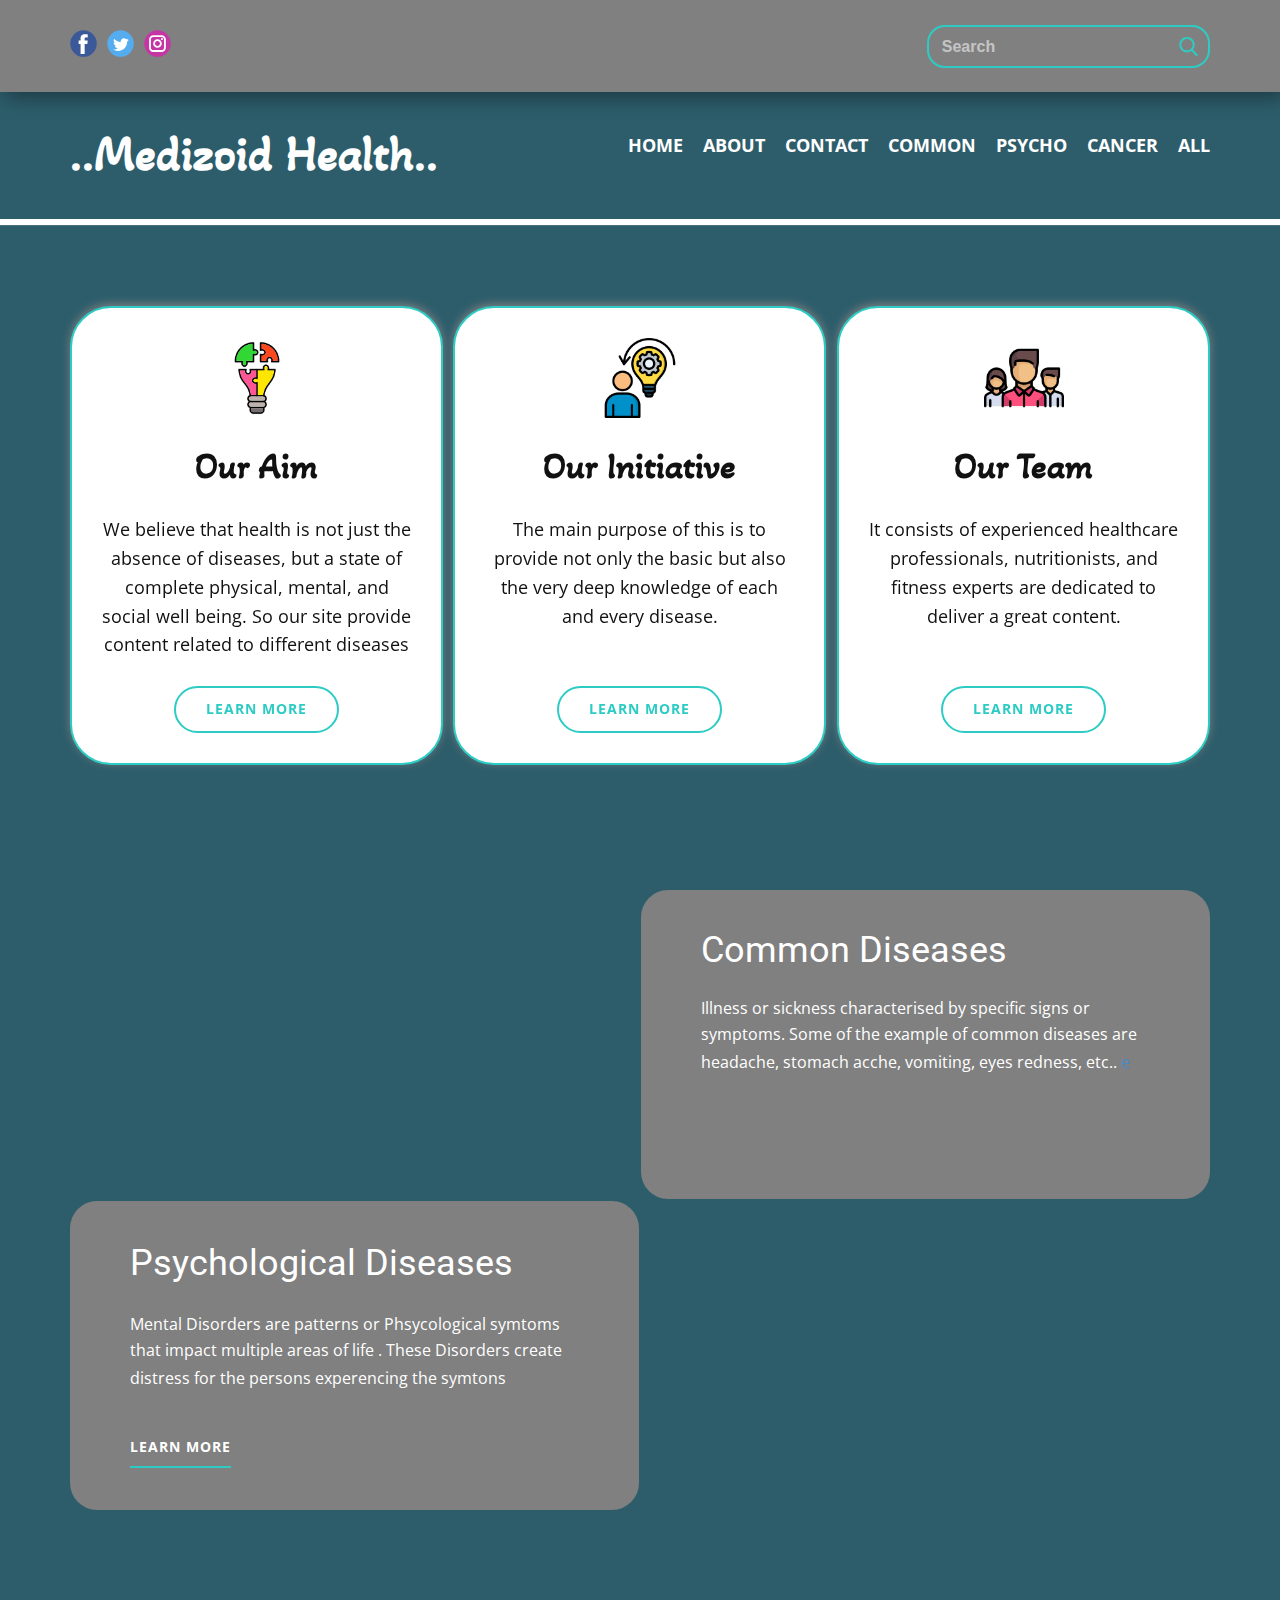
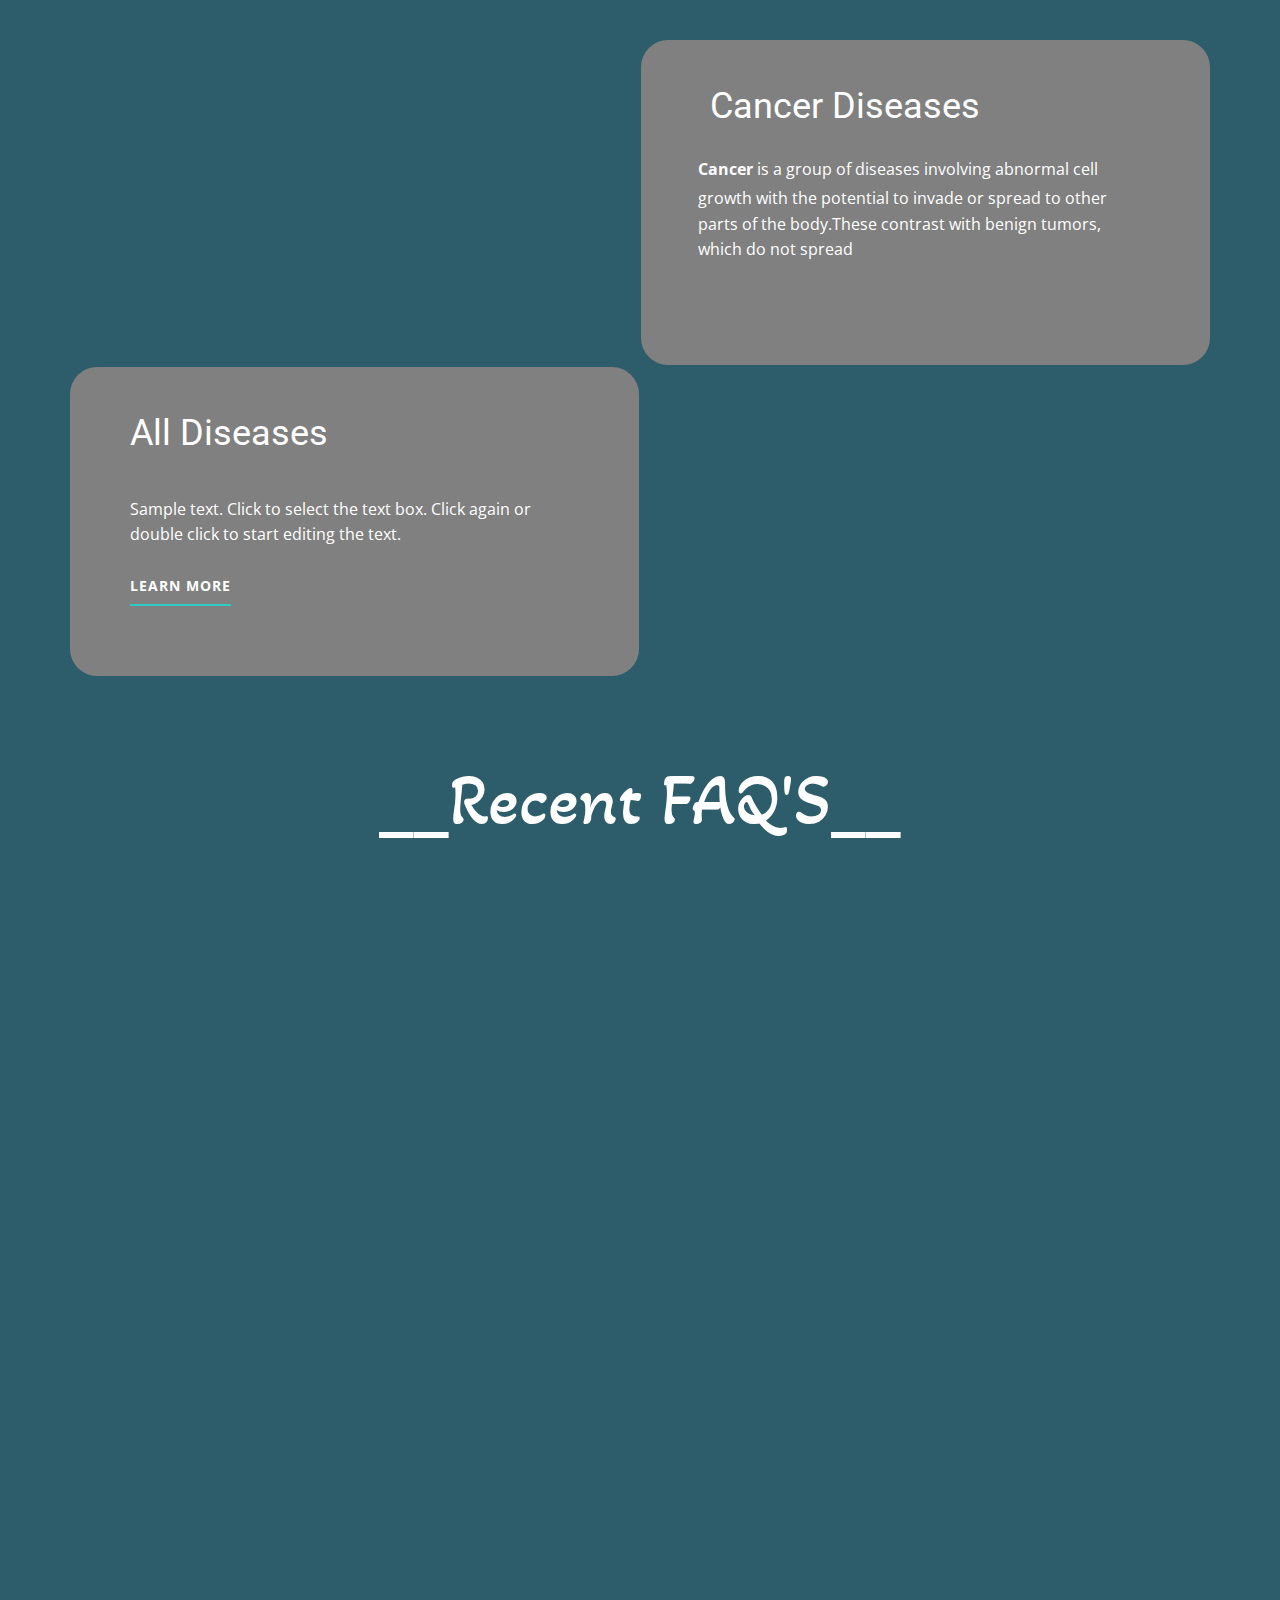
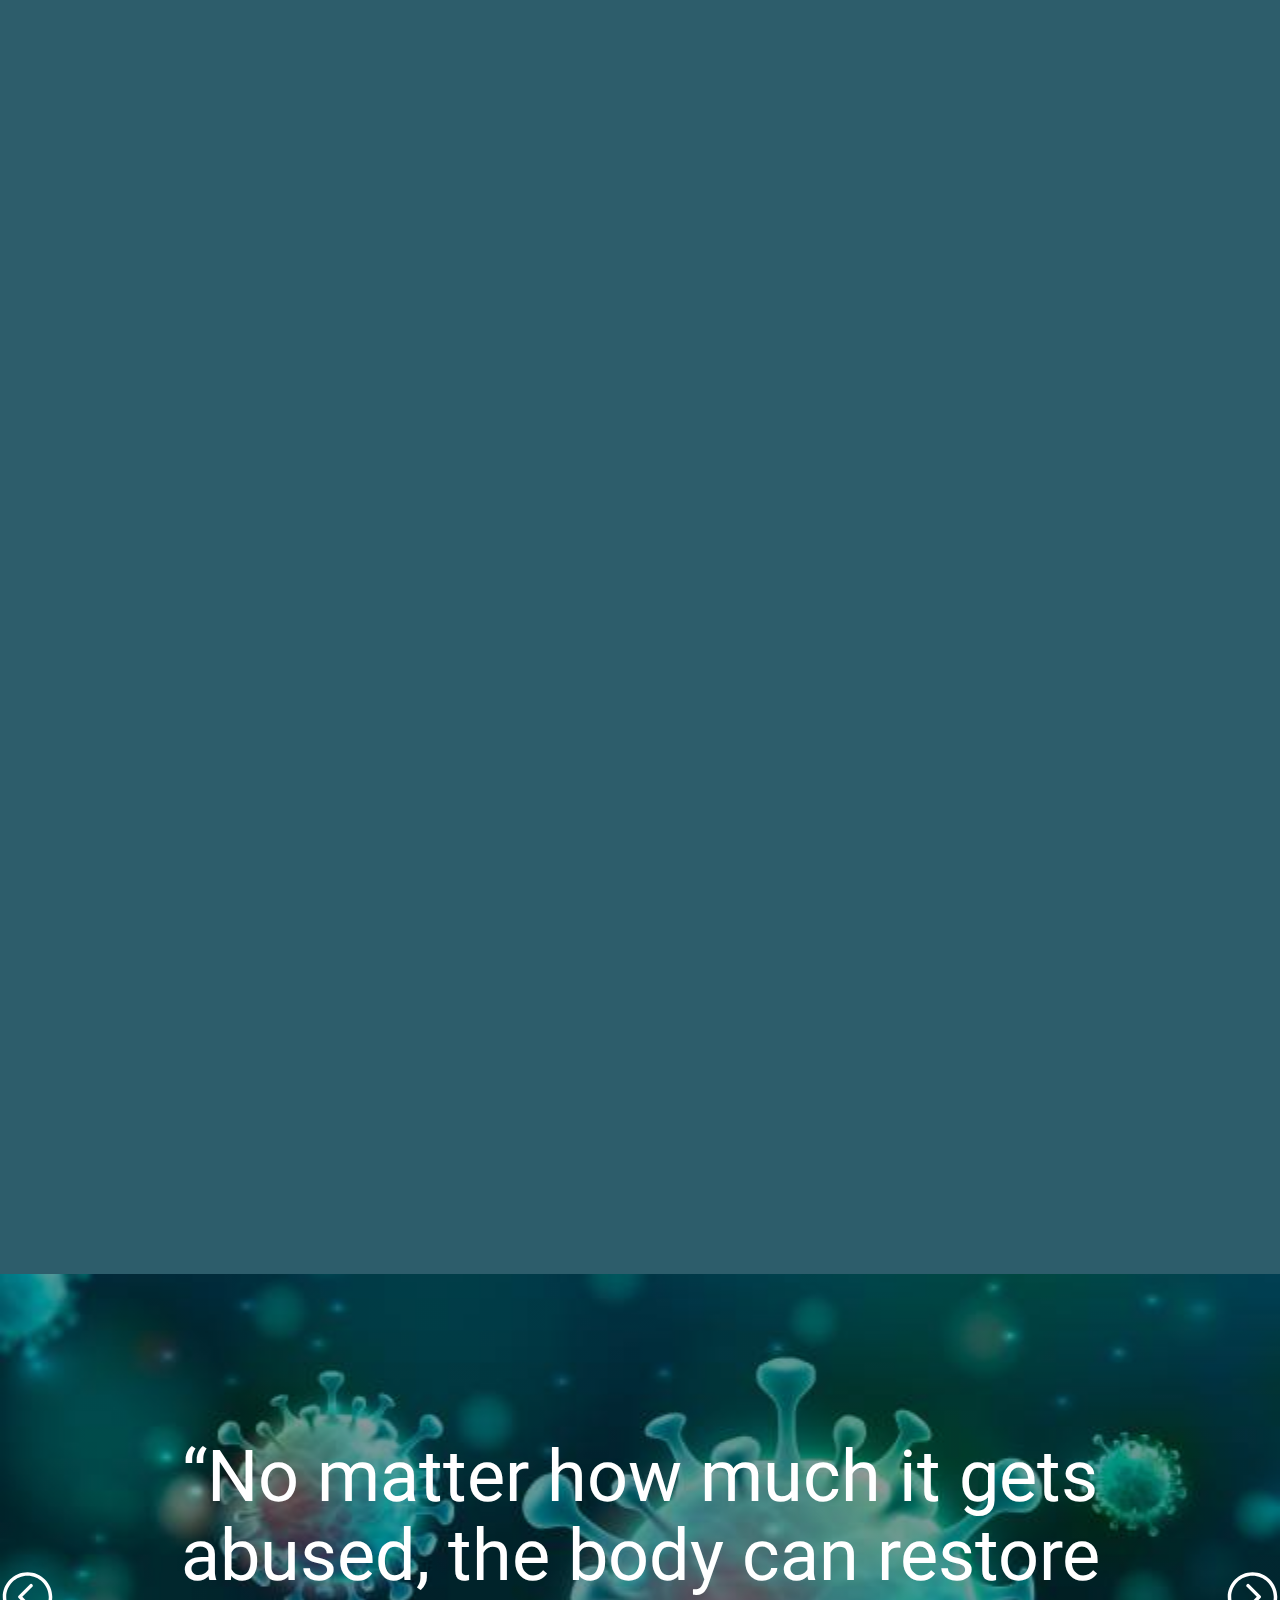
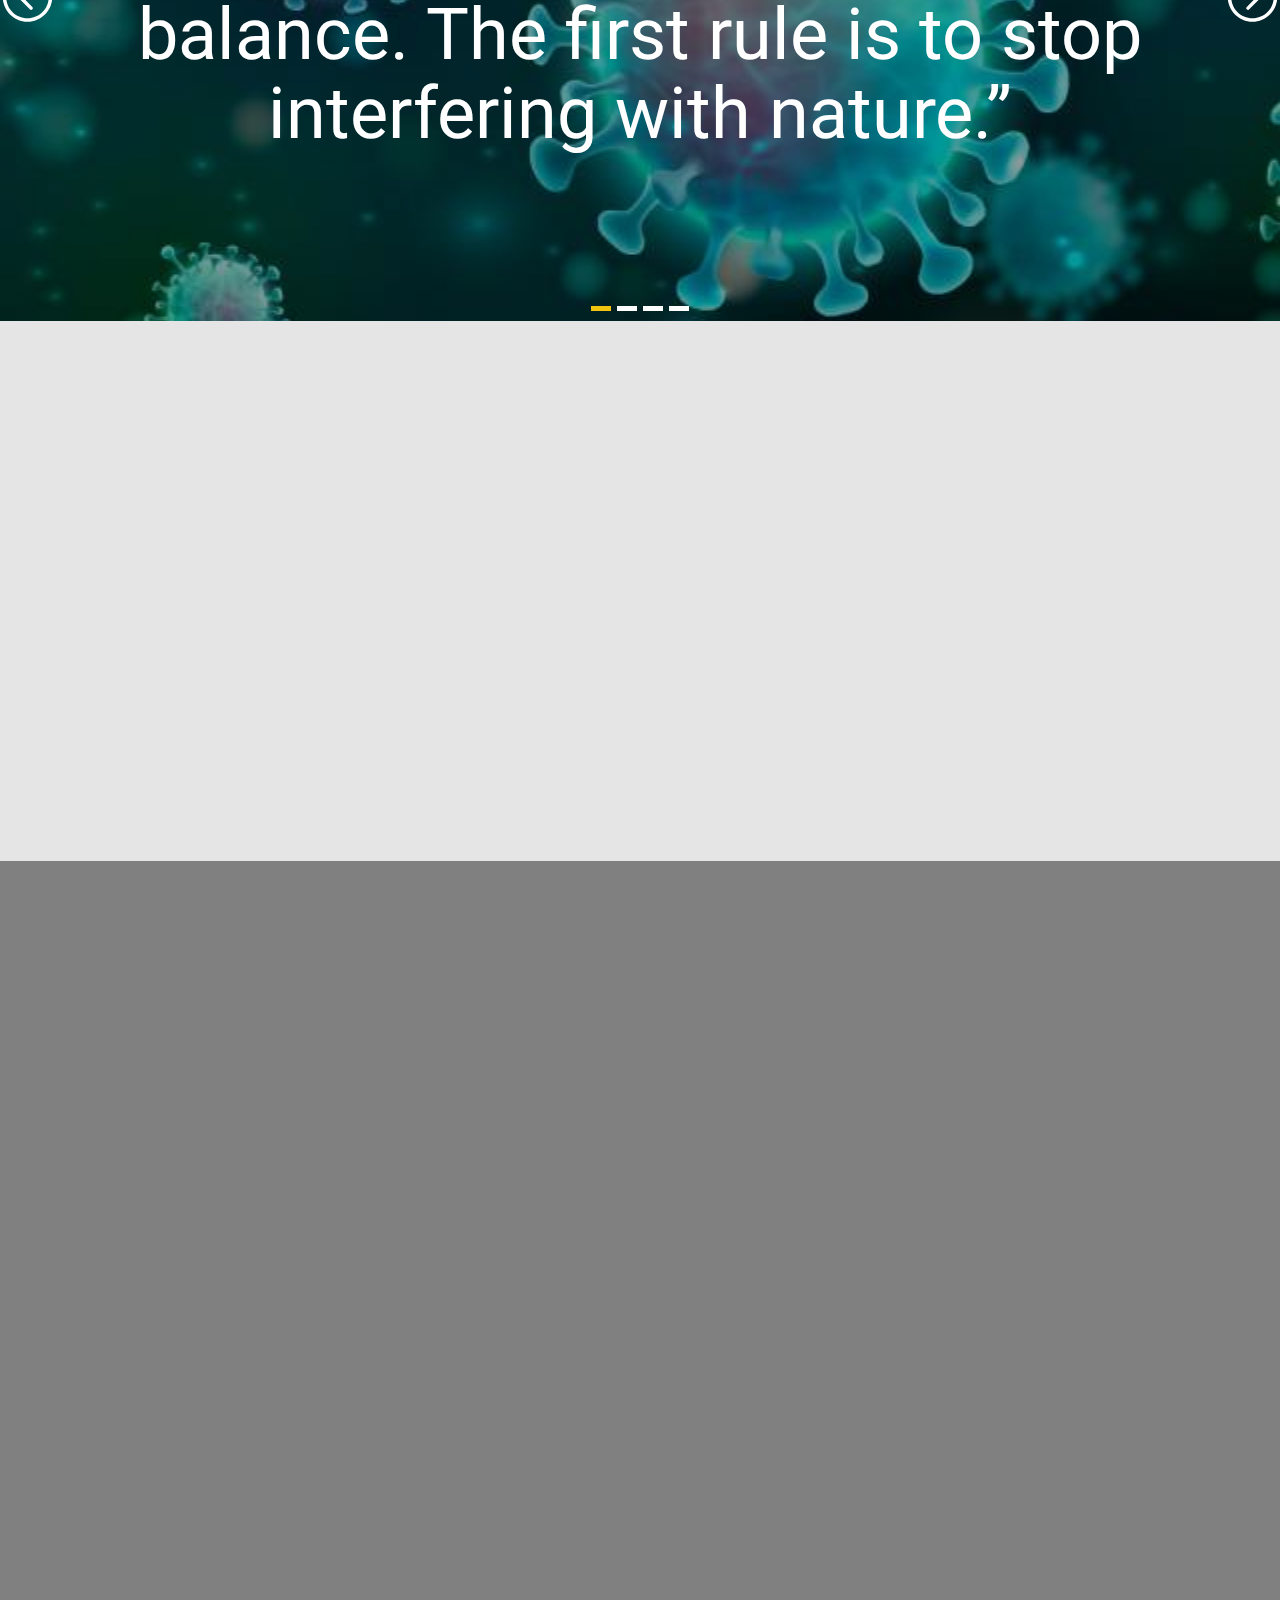
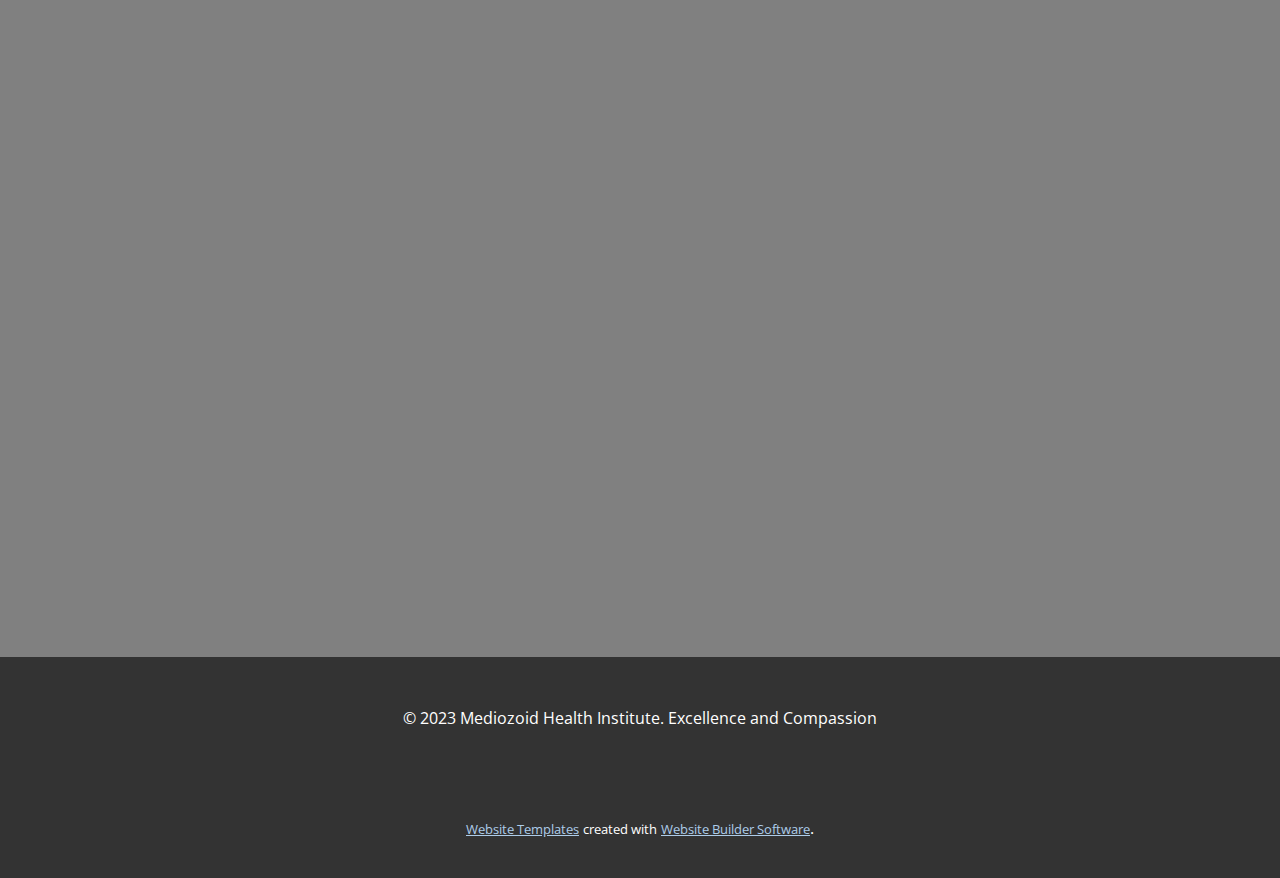
<file: index.html>
<!DOCTYPE html>
<html style="font-size: 16px;" lang="en"><head>
    <meta name="viewport" content="width=device-width, initial-scale=1.0">
    <meta charset="utf-8">
    <meta name="keywords" content="​“Time and health are two precious assets that we don’t recognize and appreciate until they have been depleted.”, Sample Long Headline To Change With Your Text, Sample Long Headline To Change With Your Text, Sample Long Headline To Change With Your Text">
    <meta name="description" content="">
    <title>Home</title>
    <link rel="stylesheet" href="nicepage.css" media="screen">
<link rel="stylesheet" href="Home.css" media="screen">
    <script class="u-script" type="text/javascript" src="jquery.js" defer=""></script>
    <script class="u-script" type="text/javascript" src="nicepage.js" defer=""></script>
    <meta name="generator" content="Nicepage 5.5.0, nicepage.com">
    <meta name="referrer" content="origin">
    <link id="u-theme-google-font" rel="stylesheet" href="https://fonts.googleapis.com/css?family=Roboto:100,100i,300,300i,400,400i,500,500i,700,700i,900,900i|Open+Sans:300,300i,400,400i,500,500i,600,600i,700,700i,800,800i">
    <link id="u-page-google-font" rel="stylesheet" href="https://fonts.googleapis.com/css?family=Open+Sans:300,300i,400,400i,500,500i,600,600i,700,700i,800,800i|Open+Sans:300,300i,400,400i,500,500i,600,600i,700,700i,800,800i|Akaya+Kanadaka:400">
    
    
    
    
    
    
    
    
    
    <script type="application/ld+json">{
		"@context": "http://schema.org",
		"@type": "Organization",
		"name": "MediozoidCare",
		"sameAs": [
				"https://facebook.com/name",
				"https://twitter.com/name",
				"https://www.instagram.com/name"
		]
}</script>
    <meta name="theme-color" content="#478ac9">
    <meta name="twitter:site" content="@">
    <meta name="twitter:card" content="summary_large_image">
    <meta name="twitter:title" content="Home">
    <meta name="twitter:description" content="MediozoidCare">
    <meta property="og:title" content="Home">
    <meta property="og:description" content="">
    <meta property="og:type" content="website">
  <meta data-intl-tel-input-cdn-path="intlTelInput/"></head>
  <body data-home-page="Home.html" data-home-page-title="Home" class="u-body u-xl-mode" data-lang="en"><header class="u-align-left u-clearfix u-header u-section-row-container" id="sec-a51e"><div class="u-section-rows">
        <div class="u-box-shadow u-grey-50 u-section-row u-sticky u-section-row-1" id="sec-46aa">
          <div class="u-clearfix u-sheet u-sheet-1">
            <div class="u-social-icons u-spacing-10 u-social-icons-1">
              <a class="u-social-url" title="facebook" target="_blank" href="https://facebook.com/name"><span class="u-icon u-social-facebook u-social-icon u-icon-1"><svg class="u-svg-link" preserveAspectRatio="xMidYMin slice" viewBox="0 0 112 112" style=""><use xmlns:xlink="http://www.w3.org/1999/xlink" xlink:href="#svg-a7f0"></use></svg><svg class="u-svg-content" viewBox="0 0 112 112" x="0" y="0" id="svg-a7f0"><circle fill="currentColor" cx="56.1" cy="56.1" r="55"></circle><path fill="#FFFFFF" d="M73.5,31.6h-9.1c-1.4,0-3.6,0.8-3.6,3.9v8.5h12.6L72,58.3H60.8v40.8H43.9V58.3h-8V43.9h8v-9.2
      c0-6.7,3.1-17,17-17h12.5v13.9H73.5z"></path></svg></span>
              </a>
              <a class="u-social-url" title="twitter" target="_blank" href="https://twitter.com/name"><span class="u-icon u-social-icon u-social-twitter u-icon-2"><svg class="u-svg-link" preserveAspectRatio="xMidYMin slice" viewBox="0 0 112 112" style=""><use xmlns:xlink="http://www.w3.org/1999/xlink" xlink:href="#svg-397b"></use></svg><svg class="u-svg-content" viewBox="0 0 112 112" x="0" y="0" id="svg-397b"><circle fill="currentColor" class="st0" cx="56.1" cy="56.1" r="55"></circle><path fill="#FFFFFF" d="M83.8,47.3c0,0.6,0,1.2,0,1.7c0,17.7-13.5,38.2-38.2,38.2C38,87.2,31,85,25,81.2c1,0.1,2.1,0.2,3.2,0.2
      c6.3,0,12.1-2.1,16.7-5.7c-5.9-0.1-10.8-4-12.5-9.3c0.8,0.2,1.7,0.2,2.5,0.2c1.2,0,2.4-0.2,3.5-0.5c-6.1-1.2-10.8-6.7-10.8-13.1
      c0-0.1,0-0.1,0-0.2c1.8,1,3.9,1.6,6.1,1.7c-3.6-2.4-6-6.5-6-11.2c0-2.5,0.7-4.8,1.8-6.7c6.6,8.1,16.5,13.5,27.6,14
      c-0.2-1-0.3-2-0.3-3.1c0-7.4,6-13.4,13.4-13.4c3.9,0,7.3,1.6,9.8,4.2c3.1-0.6,5.9-1.7,8.5-3.3c-1,3.1-3.1,5.8-5.9,7.4
      c2.7-0.3,5.3-1,7.7-2.1C88.7,43,86.4,45.4,83.8,47.3z"></path></svg></span>
              </a>
              <a class="u-social-url" title="instagram" target="_blank" href="https://www.instagram.com/name"><span class="u-icon u-social-icon u-social-instagram u-icon-3"><svg class="u-svg-link" preserveAspectRatio="xMidYMin slice" viewBox="0 0 112 112" style=""><use xmlns:xlink="http://www.w3.org/1999/xlink" xlink:href="#svg-3643"></use></svg><svg class="u-svg-content" viewBox="0 0 112 112" x="0" y="0" id="svg-3643"><circle fill="currentColor" cx="56.1" cy="56.1" r="55"></circle><path fill="#FFFFFF" d="M55.9,38.2c-9.9,0-17.9,8-17.9,17.9C38,66,46,74,55.9,74c9.9,0,17.9-8,17.9-17.9C73.8,46.2,65.8,38.2,55.9,38.2
      z M55.9,66.4c-5.7,0-10.3-4.6-10.3-10.3c-0.1-5.7,4.6-10.3,10.3-10.3c5.7,0,10.3,4.6,10.3,10.3C66.2,61.8,61.6,66.4,55.9,66.4z"></path><path fill="#FFFFFF" d="M74.3,33.5c-2.3,0-4.2,1.9-4.2,4.2s1.9,4.2,4.2,4.2s4.2-1.9,4.2-4.2S76.6,33.5,74.3,33.5z"></path><path fill="#FFFFFF" d="M73.1,21.3H38.6c-9.7,0-17.5,7.9-17.5,17.5v34.5c0,9.7,7.9,17.6,17.5,17.6h34.5c9.7,0,17.5-7.9,17.5-17.5V38.8
      C90.6,29.1,82.7,21.3,73.1,21.3z M83,73.3c0,5.5-4.5,9.9-9.9,9.9H38.6c-5.5,0-9.9-4.5-9.9-9.9V38.8c0-5.5,4.5-9.9,9.9-9.9h34.5
      c5.5,0,9.9,4.5,9.9,9.9V73.3z"></path></svg></span>
              </a>
            </div>
            <form action="#" method="get" class="u-border-2 u-border-palette-4-base u-expanded-width-xs u-radius-18 u-search u-search-right u-search-1">
              <button class="u-search-button" type="submit">
                <span class="u-search-icon u-spacing-10 u-text-palette-4-base u-search-icon-1">
                  <svg class="u-svg-link" preserveAspectRatio="xMidYMin slice" viewBox="0 0 56.966 56.966" style=""><use xmlns:xlink="http://www.w3.org/1999/xlink" xlink:href="#svg-9dab"></use></svg>
                  <svg xmlns="http://www.w3.org/2000/svg" xmlns:xlink="http://www.w3.org/1999/xlink" version="1.1" id="svg-9dab" x="0px" y="0px" viewBox="0 0 56.966 56.966" style="enable-background:new 0 0 56.966 56.966;" xml:space="preserve" class="u-svg-content"><path d="M55.146,51.887L41.588,37.786c3.486-4.144,5.396-9.358,5.396-14.786c0-12.682-10.318-23-23-23s-23,10.318-23,23  s10.318,23,23,23c4.761,0,9.298-1.436,13.177-4.162l13.661,14.208c0.571,0.593,1.339,0.92,2.162,0.92  c0.779,0,1.518-0.297,2.079-0.837C56.255,54.982,56.293,53.08,55.146,51.887z M23.984,6c9.374,0,17,7.626,17,17s-7.626,17-17,17  s-17-7.626-17-17S14.61,6,23.984,6z"></path><g></g><g></g><g></g><g></g><g></g><g></g><g></g><g></g><g></g><g></g><g></g><g></g><g></g><g></g><g></g></svg>
                </span>
              </button>
              <input class="u-custom-font u-font-arial u-search-input u-text-white u-search-input-1" type="search" name="search" value="" placeholder="Search">
            </form>
          </div>
          
          
          
          
          
        </div>
        <div class="u-section-row" id="sec-37e8">
          <div class="u-clearfix u-sheet u-sheet-2">
            <nav data-position="" class="u-menu u-menu-one-level u-offcanvas u-menu-1" data-responsive-from="MD">
              <div class="menu-collapse" style="font-size: 1.125rem; letter-spacing: 0px; font-weight: 700; text-transform: uppercase;">
                <a class="u-button-style u-custom-active-border-color u-custom-border u-custom-border-color u-custom-border-radius u-custom-borders u-custom-color u-custom-hover-border-color u-custom-left-right-menu-spacing u-custom-padding-bottom u-custom-text-active-color u-custom-text-color u-custom-text-hover-color u-custom-top-bottom-menu-spacing u-nav-link" href="#" style="padding: 2px 0px; font-size: calc(1em + 4px);">
                  <svg class="u-svg-link" viewBox="0 0 24 24"><use xmlns:xlink="http://www.w3.org/1999/xlink" xlink:href="#menu-hamburger"></use></svg>
                  <svg class="u-svg-content" version="1.1" id="menu-hamburger" viewBox="0 0 16 16" x="0px" y="0px" xmlns:xlink="http://www.w3.org/1999/xlink" xmlns="http://www.w3.org/2000/svg"><g><rect y="1" width="16" height="2"></rect><rect y="7" width="16" height="2"></rect><rect y="13" width="16" height="2"></rect>
</g></svg>
                </a>
              </div>
              <div class="u-custom-menu u-nav-container">
                <ul class="u-nav u-spacing-20 u-unstyled u-nav-1"><li class="u-nav-item"><a class="u-border-active-palette-1-base u-border-hover-palette-1-base u-button-style u-nav-link u-text-active-white u-text-hover-grey-90" href="Home.html" style="padding: 10px 0px;">Home</a>
</li><li class="u-nav-item"><a class="u-border-active-palette-1-base u-border-hover-palette-1-base u-button-style u-nav-link u-text-active-white u-text-hover-grey-90" href="About-US.html" style="padding: 10px 0px;">About</a>
</li><li class="u-nav-item"><a class="u-border-active-palette-1-base u-border-hover-palette-1-base u-button-style u-nav-link u-text-active-white u-text-hover-grey-90" href="Home.html#sec-918a" style="padding: 10px 0px;">Contact</a>
</li><li class="u-nav-item"><a class="u-border-active-palette-1-base u-border-hover-palette-1-base u-button-style u-nav-link u-text-active-white u-text-hover-grey-90" href="Common-Diseases.html" style="padding: 10px 0px;">Common</a>
</li><li class="u-nav-item"><a class="u-border-active-palette-1-base u-border-hover-palette-1-base u-button-style u-nav-link u-text-active-white u-text-hover-grey-90" href="Psychological-Diseases.html" style="padding: 10px 0px;">Psycho</a>
</li><li class="u-nav-item"><a class="u-border-active-palette-1-base u-border-hover-palette-1-base u-button-style u-nav-link u-text-active-white u-text-hover-grey-90" href="Cancer-Diseases.html" style="padding: 10px 0px;">Cancer</a>
</li><li class="u-nav-item"><a class="u-border-active-palette-1-base u-border-hover-palette-1-base u-button-style u-nav-link u-text-active-white u-text-hover-grey-90" href="All-Diseases.html" style="padding: 10px 0px;">All</a>
</li></ul>
              </div>
              <div class="u-custom-menu u-nav-container-collapse">
                <div class="u-black u-container-style u-inner-container-layout u-opacity u-opacity-95 u-sidenav">
                  <div class="u-inner-container-layout u-sidenav-overflow">
                    <div class="u-menu-close"></div>
                    <ul class="u-align-center u-nav u-popupmenu-items u-unstyled u-nav-2"><li class="u-nav-item"><a class="u-button-style u-nav-link" href="Home.html">Home</a>
</li><li class="u-nav-item"><a class="u-button-style u-nav-link" href="About-US.html">About</a>
</li><li class="u-nav-item"><a class="u-button-style u-nav-link" href="Home.html#sec-918a">Contact</a>
</li><li class="u-nav-item"><a class="u-button-style u-nav-link" href="Common-Diseases.html">Common</a>
</li><li class="u-nav-item"><a class="u-button-style u-nav-link" href="Psychological-Diseases.html">Psycho</a>
</li><li class="u-nav-item"><a class="u-button-style u-nav-link" href="Cancer-Diseases.html">Cancer</a>
</li><li class="u-nav-item"><a class="u-button-style u-nav-link" href="All-Diseases.html">All</a>
</li></ul>
                  </div>
                </div>
                <div class="u-black u-menu-overlay u-opacity u-opacity-70"></div>
              </div>
            </nav>
            <p class="u-custom-font u-text u-text-default u-text-1">..Medizoid Health..</p>
            <p class="u-text u-text-default u-text-2">_________________________________________________________________________________</p>
          </div>
          
          
          
          
          
        </div>
      </div></header> 
    <section class="u-align-center u-clearfix u-section-1" id="sec-f0c9">
      <div class="u-align-left u-clearfix u-sheet u-sheet-1">
        <div class="u-expanded-width u-layout-grid u-list u-list-1">
          <div class="u-repeater u-repeater-1">
            <div class="u-border-2 u-border-palette-4-base u-container-style u-hover-feature u-list-item u-radius-41 u-repeater-item u-shape-rectangle u-white u-list-item-1" data-animation-name="customAnimationIn" data-animation-duration="1000" data-animation-direction="" data-image-width="2000" data-image-height="1333">
              <div class="u-container-layout u-similar-container u-container-layout-1"><span class="u-file-icon u-icon u-icon-1"><img src="images/9470074.png" alt=""></span>
                <h3 class="u-align-center u-custom-font u-hover-feature u-text u-text-default u-text-1">Our Aim</h3>
                <p class="u-align-center u-hover-feature u-text u-text-2"> We believe that health is not just the absence of diseases, but a state of complete physical, mental, and social well being. So our site provide content related to different diseases</p>
                <a href="" class="u-border-2 u-border-palette-4-base u-btn u-btn-round u-button-style u-hover-feature u-none u-radius-50 u-btn-1">learn more</a>
              </div>
            </div>
            <div class="u-align-center u-border-2 u-border-palette-4-base u-container-style u-hover-feature u-list-item u-radius-41 u-repeater-item u-shape-rectangle u-white u-list-item-2" data-animation-name="customAnimationIn" data-animation-duration="1000" data-animation-direction="" data-image-width="2000" data-image-height="1333">
              <div class="u-container-layout u-similar-container u-container-layout-2"><span class="u-file-icon u-icon u-icon-2"><img src="images/9746409.png" alt=""></span>
                <h3 class="u-align-center u-custom-font u-hover-feature u-text u-text-default u-text-3">Our Initiative</h3>
                <p class="u-align-center u-hover-feature u-text u-text-4"> The main purpose of this is to provide not only the basic but also the very deep knowledge of each and every disease.<br>
                  <br>
                </p>
                <a href="" class="u-border-2 u-border-palette-4-base u-btn u-btn-round u-button-style u-hover-feature u-none u-radius-50 u-btn-2"><b>learn more</b>
                </a>
              </div>
            </div>
            <div class="u-border-2 u-border-palette-4-base u-container-style u-hover-feature u-list-item u-radius-41 u-repeater-item u-shape-rectangle u-white u-list-item-3" data-animation-name="customAnimationIn" data-animation-duration="1000" data-animation-direction="" data-image-width="2000" data-image-height="1333">
              <div class="u-container-layout u-similar-container u-container-layout-3"><span class="u-file-icon u-icon u-icon-3"><img src="images/476761.png" alt=""></span>
                <h3 class="u-align-center u-custom-font u-hover-feature u-text u-text-default u-text-5">Our Team</h3>
                <p class="u-align-center u-hover-feature u-text u-text-6"> It consists of experienced healthcare professionals, nutritionists, and fitness experts are dedicated to deliver a great content.<br>
                  <br>
                </p>
                <a href="" class="u-border-2 u-border-palette-4-base u-btn u-btn-round u-button-style u-hover-feature u-none u-radius-50 u-btn-3">learn more</a>
              </div>
            </div>
          </div>
        </div>
      </div>
      
      
      
      
      
      
      
      
      
      
      
      
      
      
    </section>
    <section class="u-clearfix u-section-2" id="sec-c7dc">
      <div class="u-clearfix u-sheet u-sheet-1">
        <div class="u-clearfix u-expanded-width u-gutter-2 u-layout-wrap u-layout-wrap-1">
          <div class="u-gutter-0 u-layout">
            <div class="u-layout-col">
              <div class="u-size-30">
                <div class="u-layout-row">
                  <div class="u-container-style u-image u-image-round u-layout-cell u-radius-28 u-size-30 u-image-1" data-image-width="5000" data-image-height="3204" data-animation-name="customAnimationIn" data-animation-duration="1000">
                    <div class="u-container-layout u-valign-middle u-container-layout-1"></div>
                  </div>
                  <div class="u-align-left u-container-style u-grey-50 u-layout-cell u-radius-28 u-shape-round u-size-30 u-layout-cell-2">
                    <div class="u-container-layout u-container-layout-2">
                      <h2 class="u-text u-text-1">Common Diseases</h2>
                      <p class="u-text u-text-2"> Illness or sickness characterised by specific signs or symptoms. Some of the example of common diseases are headache, stomach acche, vomiting, eyes redness, etc..<span style="font-size: 1.125rem;"></span>
                        <a href="https://docs.google.com/document/d/1ILbdZdgnODsNvqB6z7WBgtL3SzgMIqO1/edit?usp=sharing&amp;ouid=101124024975682769191&amp;rtpof=true&amp;sd=true" class="u-active-none u-border-none u-btn u-button-style u-hover-none u-none u-text-palette-1-base u-btn-1">e</a>
                      </p>
                      <a href="" class="u-btn u-button-style u-hover-feature u-palette-4-base u-radius-20 u-btn-2" data-animation-name="customAnimationIn" data-animation-duration="1000">learn more</a>
                    </div>
                  </div>
                </div>
              </div>
              <div class="u-size-30">
                <div class="u-layout-row">
                  <div class="u-align-left u-container-style u-grey-50 u-layout-cell u-radius-28 u-shape-round u-size-30 u-layout-cell-3">
                    <div class="u-container-layout u-container-layout-3">
                      <h2 class="u-text u-text-3">Psychological Diseases</h2>
                      <p class="u-text u-text-4"> Mental Disorders are patterns or Phsycological symtoms that impact multiple areas of life . These Disorders create distress for the persons experencing the symtons<span style="font-size: 1.125rem;"></span>
                      </p>
                      <a href="" class="u-border-2 u-border-no-left u-border-no-right u-border-no-top u-border-palette-4-base u-btn u-btn-rectangle u-button-style u-none u-text-body-alt-color u-btn-3">learn more</a>
                    </div>
                  </div>
                  <div class="u-container-style u-image u-image-round u-layout-cell u-radius-28 u-size-30 u-image-2" data-image-width="612" data-image-height="408" data-animation-name="customAnimationIn" data-animation-duration="1000">
                    <div class="u-container-layout u-valign-middle u-container-layout-4"></div>
                  </div>
                </div>
              </div>
            </div>
          </div>
        </div>
      </div>
      
    </section>
    <section class="u-clearfix u-section-3" id="sec-2be7">
      <div class="u-clearfix u-sheet u-sheet-1">
        <div class="u-clearfix u-expanded-width u-gutter-2 u-layout-wrap u-layout-wrap-1">
          <div class="u-layout">
            <div class="u-layout-col">
              <div class="u-size-30">
                <div class="u-layout-row">
                  <div class="u-container-style u-image u-image-round u-layout-cell u-left-cell u-radius-28 u-size-30 u-image-1" src="" data-image-width="800" data-image-height="531" data-animation-name="customAnimationIn" data-animation-duration="1000">
                    <div class="u-container-layout u-valign-middle u-container-layout-1"></div>
                  </div>
                  <div class="u-align-left u-container-style u-grey-50 u-layout-cell u-radius-28 u-right-cell u-shape-round u-size-30 u-layout-cell-2">
                    <div class="u-container-layout u-container-layout-2">
                      <h2 class="u-text u-text-1">&nbsp;Cancer Diseases</h2>
                      <p class="u-text u-text-2"><b>Cancer</b>&nbsp;is a group of diseases involving abnormal cell growth<span style="font-size: 1.125rem;"></span>&nbsp;with the potential to invade&nbsp;or spread&nbsp;to other parts of the body.These contrast with benign tumors, which do not spread
                      </p>
                      <a href="" class="u-btn u-btn-round u-button-style u-hover-feature u-palette-4-base u-radius-50 u-btn-1" data-animation-name="customAnimationIn" data-animation-duration="1000" data-animation-direction="">learn more</a>
                    </div>
                  </div>
                </div>
              </div>
              <div class="u-size-30">
                <div class="u-layout-row">
                  <div class="u-align-left u-container-style u-grey-50 u-layout-cell u-left-cell u-radius-28 u-shape-round u-size-30 u-layout-cell-3">
                    <div class="u-container-layout u-container-layout-3">
                      <h2 class="u-text u-text-3">All Diseases<br>
                      </h2>
                      <p class="u-text u-text-4">Sample text. Click to select the text box. Click again or double click to start editing the text.</p>
                      <a href="" class="u-border-2 u-border-no-left u-border-no-right u-border-no-top u-border-palette-4-base u-btn u-btn-rectangle u-button-style u-none u-text-body-alt-color u-btn-2">learn more</a>
                    </div>
                  </div>
                  <div class="u-container-style u-image u-image-round u-layout-cell u-radius-28 u-right-cell u-size-30 u-image-2" src="" data-image-width="430" data-image-height="280" data-animation-name="customAnimationIn" data-animation-duration="2000" data-animation-direction="">
                    <div class="u-container-layout u-valign-middle u-container-layout-4"></div>
                  </div>
                </div>
              </div>
            </div>
          </div>
        </div>
      </div>
      
    </section>
    <section class="u-align-center-lg u-align-center-md u-align-center-xl u-align-left-sm u-align-left-xs u-clearfix u-section-4" data-image-width="2000" data-image-height="1333" id="sec-cd22">
      <div class="u-clearfix u-sheet u-sheet-1">
        <h2 class="u-align-center u-custom-font u-text u-text-1">__Recent FAQ'S__</h2>
        <div class="u-clearfix u-expanded-width u-gutter-10 u-layout-wrap u-layout-wrap-1">
          <div class="u-gutter-0 u-layout">
            <div class="u-layout-col">
              <div class="u-align-left u-container-style u-layout-cell u-size-20 u-layout-cell-1" data-animation-name="customAnimationIn" data-animation-duration="1000">
                <div class="u-container-layout u-valign-top u-container-layout-1">
                  <h3 class="u-custom-font u-font-open-sans u-text u-text-default u-text-2">Q.Why do I get sick ?</h3>
                  <p class="u-text u-text-3">
                    <span style="font-weight: 700;">Ans:</span> When you get&nbsp; sick, part or all of your body is not working as it should. The cause of sickness can come from inside your body or from the outside world. Diseases that start on the inside are usually inherited in the&nbsp;genes&nbsp;that you receive from your parents, which make up the master plan that determines how your body will grow and run. Abnormal development o​r functioning of different body systems is the cause of many&nbsp; chronic<a href="https://www.britannica.com/science/chronic-disease" class="md-crosslink u-active-none u-border-none u-btn u-button-style u-hover-none u-none u-text-palette-1-base u-btn-1">&nbsp;</a>disease.Things in the outside world can cause sickness too.&nbsp;Poision&nbsp;in the environment can cause illnesses in people. Not eating the right foods, with their important nutrients, can also cause diseases. But the most common cause of sickness from the outside world is&nbsp; infectious<a href="https://www.britannica.com/science/pathogen" class="md-crosslink u-active-none u-border-none u-btn u-button-style u-hover-none u-none u-text-palette-1-base u-btn-2">&nbsp;</a>&nbsp;agents.
                  </p>
                </div>
              </div>
              <div class="u-align-left u-container-style u-layout-cell u-size-20 u-layout-cell-2" data-animation-name="customAnimationIn" data-animation-duration="1000">
                <div class="u-container-layout u-valign-top u-container-layout-2">
                  <h3 class="u-custom-font u-text u-text-default u-text-font u-text-4">Q.How do the disease-causing germs invade my body? <span style="font-weight: 700;">
                      <span style="font-weight: 400;">
                        <span style="font-weight: 700;"></span>
                      </span>
                    </span>
                  </h3>
                  <p class="u-align-left u-text u-text-5">
                    <span style="font-weight: 700;">Ans:</span> Your&nbsp; skin&nbsp;is a wonderful protective
     barrier that prevents many of the disease-causing germs that you run into
     each day from entering your body. Only when you have an opening in your
     skin—like a cut or a scrape—are germs likely to enter there. Most germs
     enter through your mouth and nose, making their way farther into your body
     through your&nbsp; respiratory&nbsp;or&nbsp; digestive&nbsp;tracts. But even then, certain
     chemicals in body tissues and fluids keep many harmful germs from causing
     problems. When an infection does begin—with the germs multiplying inside
     your body—your immune system leaps into action to get rid
     of the foreign organisms. Your&nbsp; white blood cells&nbsp;produce special
     substances called&nbsp; antibodies&nbsp;that
     attack and destroy the invaders, helping you to recover.<br>
                  </p>
                </div>
              </div>
              <div class="u-align-left u-container-style u-layout-cell u-size-20 u-layout-cell-3" data-animation-name="customAnimationIn" data-animation-duration="1000">
                <div class="u-container-layout u-valign-top u-container-layout-3">
                  <h3 class="u-custom-font u-text u-text-default u-text-font u-text-6"> Q.What does the immune system do?</h3>
                  <p class="u-align-left u-text u-text-7">
                    <span style="font-weight: 700;">Ans:</span> The immune system&nbsp;&nbsp;protects the human body against germs, which are microorganisms that cause sickness and disease. There are four major types of germs— harmful bacteria ( pathogens), viruses,fungi, and&nbsp; protozoa. This defense system begins with the skin, which stops germs from getting into your blood or tissues. If germs get into your body, for example through your nose or mouth, white blood cells cld&nbsp; phagosytes&nbsp;&nbsp;and&nbsp; lympochytes&nbsp;attack them. Phagocytes scout out and destroy invaders, and long-living lymphocytes remember the invaders and release chemicals called&nbsp; antibodies&nbsp;to make the body resistant, or immune, to them. White blood cells live in the bloodstream, lymphatic system, and spleen.
                  </p>
                </div>
              </div>
            </div>
          </div>
        </div>
      </div>
    </section>
    <section class="u-align-center-lg u-align-center-md u-align-center-xl u-align-left-sm u-align-left-xs u-clearfix u-section-5" data-image-width="2000" data-image-height="1333" id="carousel_66e4">
      <div class="u-clearfix u-sheet u-sheet-1">
        <div class="u-clearfix u-expanded-width u-gutter-10 u-layout-wrap u-layout-wrap-1">
          <div class="u-gutter-0 u-layout">
            <div class="u-layout-col">
              <div class="u-align-left u-container-style u-layout-cell u-size-20 u-layout-cell-1" data-animation-name="customAnimationIn" data-animation-duration="1000">
                <div class="u-container-layout u-valign-top u-container-layout-1">
                  <h3 class="u-custom-font u-text u-text-default u-text-font u-text-1">Q.​What is the difference between bacteria and viruses?</h3>
                  <p class="u-text u-text-2">
                    <span style="font-weight: 700;">Ans:</span> Bacteria&nbsp;are single-celled organisms that have the ability to feed themselves and to reproduce. They are found everywhere, including the air, water, and soil. They divide and multiply very quickly, which means that one cell can become 1 million cells in just a few hours.&nbsp; Viruses&nbsp;are microorganisms that are smaller than bacteria, but they cannot grow or reproduce without the help of a separate living cell. Once a virus gets inside your body, it attaches itself to a healthy cell and uses the cell’s nucleus to reproduce itself.
                  </p>
                </div>
              </div>
              <div class="u-align-left u-container-style u-layout-cell u-size-20 u-layout-cell-2" data-animation-name="customAnimationIn" data-animation-duration="1000">
                <div class="u-container-layout u-valign-top u-container-layout-2">
                  <h3 class="u-custom-font u-text u-text-default u-text-font u-text-3">Q.​Where are some other places that germs hide?</h3>
                  <p class="u-text u-text-4">Ans:&nbsp;<span style="font-weight: 400;"></span>
                    <span style="font-weight: 400;">Germs are everywhere! Most germs spread through the air, invading our homes, pets, and family, and sometimes they make us sick. Besides your bathroom toilet and the kitchen sink, everyday items such as shopping carts, restaurant menus, mobile phones, and shower curtains contain germs. These items contain&nbsp;bacteria, mold, and rhinoviruses&nbsp;&nbsp;that can lead to sickness. In fact, cold and&nbsp;flu&nbsp;viruses can survive for 18 hours on hard surfaces. Common household items can be swabbed with a disinfectant wipe easily before use in order to prevent germs from spreading. Washing your hands with soap and water, using hand sanitizer, and avoiding touching your face with your hands after using these items also helps keep germs away from you. To eliminate dust mites—those little critters that live in your bed sheets and feed on dead skin cells—don’t make your bed for a while. Studies have found that dust mites need humidity levels above 50 percent to survive and cannot live in the arid conditions of an unmade bed.</span>
                  </p>
                </div>
              </div>
              <div class="u-align-left u-container-style u-layout-cell u-size-20 u-layout-cell-3" data-animation-name="customAnimationIn" data-animation-duration="1000">
                <div class="u-container-layout u-valign-top u-container-layout-3">
                  <h3 class="u-custom-font u-text u-text-default u-text-font u-text-5">Q.&nbsp;Why is exercise important to health?</h3>
                  <p class="u-text u-text-6">Ans: <span style="font-weight: 400;">Exercise&nbsp;is good for your health. Regular physical activity helps a person have stronger&nbsp;bones&nbsp;and&nbsp;muscles, helps control body fat, helps prevent certain illness, and contributes to a good outlook on life. Regular exercise helps promote&nbsp;digestion&nbsp;and a good night’s&nbsp;sleep. When children exercise as part of their busy lives, they are better equipped to manage the physical and emotional challenges of a busy day. Many governments and other organizations recommend at least&nbsp;150 minutes of moderate-intensity physical activity&nbsp;every week.</span>
                  </p>
                </div>
              </div>
            </div>
          </div>
        </div>
      </div>
    </section>
    <section class="u-carousel u-slide u-block-03e1-1" id="carousel_b521" data-interval="5000" data-u-ride="carousel">
      <ol class="u-absolute-hcenter u-carousel-indicators u-block-03e1-2">
        <li data-u-target="#carousel_b521" class="u-active u-active-palette-3-base u-shape-rectangle u-white" data-u-slide-to="0" style="width: 20px; height: 5px;"></li>
        <li data-u-target="#carousel_b521" class="u-active-palette-3-base u-shape-rectangle u-white" data-u-slide-to="1" style="width: 20px; height: 5px;"></li>
        <li data-u-target="#carousel_b521" class="u-active-palette-3-base u-shape-rectangle u-white" data-u-slide-to="2" style="width: 20px; height: 5px;"></li>
        <li data-u-target="#carousel_b521" class="u-active-palette-3-base u-shape-rectangle u-white" data-u-slide-to="3" style="width: 20px; height: 5px;"></li>
      </ol>
      <div class="u-carousel-inner" role="listbox">
        <div class="u-active u-align-center u-carousel-item u-clearfix u-image u-shading u-section-6-1" src="" data-image-width="640" data-image-height="427">
          <div class="u-clearfix u-sheet u-sheet-1">
            <h1 class="u-text u-text-default u-title u-text-1"> “No matter how much it gets abused, the body can restore balance. The first rule is to stop interfering with&nbsp;nature​.”</h1>
          </div>
        </div>
        <div class="u-align-center u-carousel-item u-clearfix u-image u-shading u-section-6-2" src="" data-image-width="640" data-image-height="427">
          <div class="u-clearfix u-sheet u-sheet-1">
            <h1 class="u-text u-text-default u-title u-text-1"> “Give a man health and a course to steer, and he’ll never stop to trouble about whether he’s happy or not.”</h1>
          </div>
        </div>
        <div class="u-align-center u-carousel-item u-clearfix u-image u-shading u-section-6-3" src="" data-image-width="640" data-image-height="427">
          <div class="u-clearfix u-sheet u-sheet-1">
            <h1 class="u-text u-text-default u-title u-text-1"> "Follow your dreams, work hard, practice, and persevere. Make sure you eat a variety of foods, get plenty of exercise, and maintain a healthy lifestyle."</h1>
          </div>
        </div>
        <div class="u-align-center u-carousel-item u-clearfix u-image u-shading u-section-6-4" src="" data-image-width="640" data-image-height="427">
          <div class="u-clearfix u-sheet u-valign-middle u-sheet-1">
            <h1 class="u-text u-text-default u-title u-text-1"> “Nurturing yourself is not selfish – it’s essential to your survival and your well-being.”</h1>
          </div>
        </div>
      </div>
      <a class="u-absolute-vcenter u-carousel-control u-carousel-control-prev u-text-white u-block-03e1-3" href="#carousel_b521" role="button" data-u-slide="prev">
        <span aria-hidden="true">
          <svg viewBox="0 0 129 129"><path d="m64.5,122.6c32,0 58.1-26 58.1-58.1s-26-58-58.1-58-58,26-58,58 26,58.1 58,58.1zm0-108c27.5,5.32907e-15 49.9,22.4 49.9,49.9s-22.4,49.9-49.9,49.9-49.9-22.4-49.9-49.9 22.4-49.9 49.9-49.9z"></path><path d="m70,93.5c0.8,0.8 1.8,1.2 2.9,1.2 1,0 2.1-0.4 2.9-1.2 1.6-1.6 1.6-4.2 0-5.8l-23.5-23.5 23.5-23.5c1.6-1.6 1.6-4.2 0-5.8s-4.2-1.6-5.8,0l-26.4,26.4c-0.8,0.8-1.2,1.8-1.2,2.9s0.4,2.1 1.2,2.9l26.4,26.4z"></path></svg>
        </span>
        <span class="sr-only">
          <svg viewBox="0 0 129 129"><path d="m64.5,122.6c32,0 58.1-26 58.1-58.1s-26-58-58.1-58-58,26-58,58 26,58.1 58,58.1zm0-108c27.5,5.32907e-15 49.9,22.4 49.9,49.9s-22.4,49.9-49.9,49.9-49.9-22.4-49.9-49.9 22.4-49.9 49.9-49.9z"></path><path d="m70,93.5c0.8,0.8 1.8,1.2 2.9,1.2 1,0 2.1-0.4 2.9-1.2 1.6-1.6 1.6-4.2 0-5.8l-23.5-23.5 23.5-23.5c1.6-1.6 1.6-4.2 0-5.8s-4.2-1.6-5.8,0l-26.4,26.4c-0.8,0.8-1.2,1.8-1.2,2.9s0.4,2.1 1.2,2.9l26.4,26.4z"></path></svg>
        </span>
      </a>
      <a class="u-absolute-vcenter u-carousel-control u-carousel-control-next u-text-white u-block-03e1-4" href="#carousel_b521" role="button" data-u-slide="next">
        <span aria-hidden="true">
          <svg viewBox="0 0 129 129"><path d="M64.5,122.6c32,0,58.1-26,58.1-58.1S96.5,6.4,64.5,6.4S6.4,32.5,6.4,64.5S32.5,122.6,64.5,122.6z M64.5,14.6    c27.5,0,49.9,22.4,49.9,49.9S92,114.4,64.5,114.4S14.6,92,14.6,64.5S37,14.6,64.5,14.6z"></path><path d="m51.1,93.5c0.8,0.8 1.8,1.2 2.9,1.2 1,0 2.1-0.4 2.9-1.2l26.4-26.4c0.8-0.8 1.2-1.8 1.2-2.9 0-1.1-0.4-2.1-1.2-2.9l-26.4-26.4c-1.6-1.6-4.2-1.6-5.8,0-1.6,1.6-1.6,4.2 0,5.8l23.5,23.5-23.5,23.5c-1.6,1.6-1.6,4.2 0,5.8z"></path></svg>
        </span>
        <span class="sr-only">
          <svg viewBox="0 0 129 129"><path d="M64.5,122.6c32,0,58.1-26,58.1-58.1S96.5,6.4,64.5,6.4S6.4,32.5,6.4,64.5S32.5,122.6,64.5,122.6z M64.5,14.6    c27.5,0,49.9,22.4,49.9,49.9S92,114.4,64.5,114.4S14.6,92,14.6,64.5S37,14.6,64.5,14.6z"></path><path d="m51.1,93.5c0.8,0.8 1.8,1.2 2.9,1.2 1,0 2.1-0.4 2.9-1.2l26.4-26.4c0.8-0.8 1.2-1.8 1.2-2.9 0-1.1-0.4-2.1-1.2-2.9l-26.4-26.4c-1.6-1.6-4.2-1.6-5.8,0-1.6,1.6-1.6,4.2 0,5.8l23.5,23.5-23.5,23.5c-1.6,1.6-1.6,4.2 0,5.8z"></path></svg>
        </span>
      </a>
    </section>
    <section class="u-clearfix u-grey-10 u-section-7" id="sec-f13d">
      <div class="u-clearfix u-sheet u-sheet-1">
        <div class="u-clearfix u-gutter-30 u-layout-wrap u-layout-wrap-1">
          <div class="u-layout">
            <div class="u-layout-row">
              <div class="u-align-left u-container-style u-layout-cell u-left-cell u-size-30 u-layout-cell-1">
                <div class="u-container-layout u-container-layout-1">
                  <div class="u-align-left u-expanded u-hover-feature u-video u-video-contain u-video-1" data-animation-name="bounceIn" data-animation-duration="1000" data-animation-direction="">
                    <div class="embed-responsive embed-responsive-1">
                      <iframe style="position: absolute;top: 0;left: 0;width: 100%;height: 100%;" class="embed-responsive-item" src="https://www.youtube.com/embed/8919Zm8Gi4U?playlist=8919Zm8Gi4U&amp;loop=1&amp;mute=0&amp;showinfo=0&amp;controls=0&amp;start=0" frameborder="0" allowfullscreen=""></iframe>
                    </div>
                  </div>
                </div>
              </div>
              <div class="u-align-left u-container-style u-layout-cell u-size-30 u-video u-video-contain u-video-2">
                <div class="u-align-left u-background-video u-expanded u-hover-feature" data-animation-name="bounceIn" data-animation-duration="1000" data-animation-direction="" style="transition-duration: 0.5s; transform: translateX(0px) translateY(0px) scale(1) rotate(0deg); box-shadow: 0px 0px 0px rgba(0,0,0,0); text-shadow: 0px 0px 0px rgba(0,0,0,0);">
                  <div class="embed-responsive embed-responsive-2">
                    <iframe style="position: absolute;top: 0;left: 0;width: 100%;height: 100%;" class="embed-responsive-item" src="https://www.youtube.com/embed/PzunOgYHeyg?playlist=PzunOgYHeyg&amp;loop=1&amp;mute=1&amp;showinfo=0&amp;controls=0&amp;start=0&amp;autoplay=1" data-autoplay="1" frameborder="0" allowfullscreen=""></iframe>
                  </div>
                </div>
                <div class="u-container-layout u-container-layout-2"></div>
              </div>
            </div>
          </div>
        </div>
      </div>
      
      
    </section>
    <section class="u-clearfix u-grey-50 u-section-8" id="carousel_d6e4">
      <div class="u-clearfix u-sheet u-valign-middle u-sheet-1">
        <div class="u-border-20 u-border-palette-4-base u-image u-image-circle u-preserve-proportions u-image-1" alt="" data-image-width="920" data-image-height="920" data-animation-name="customAnimationIn" data-animation-duration="1500" data-animation-delay="250"></div>
        <div class="u-clearfix u-expanded-width-sm u-expanded-width-xs u-gutter-0 u-layout-wrap u-layout-wrap-1">
          <div class="u-gutter-0 u-layout">
            <div class="u-layout-col">
              <div class="u-container-align-left-xl u-container-style u-custom-color-3 u-layout-cell u-size-30 u-layout-cell-1" data-animation-name="customAnimationIn" data-animation-duration="1500" data-animation-delay="0">
                <div class="u-container-layout u-valign-middle-xl u-container-layout-1">
                  <div class="u-list u-list-1">
                    <div class="u-repeater u-repeater-1">
                      <div class="u-container-align-left u-container-style u-custom-color-3 u-list-item u-repeater-item u-list-item-1">
                        <div class="u-container-layout u-similar-container u-valign-middle u-container-layout-2">
                          <h5 class="u-align-left u-text u-text-1"><span class="u-file-icon u-icon u-text-white u-icon-1"><img src="images/597177-39fea02a.png" alt=""></span>&nbsp;Call Us
                          </h5>
                          <p class="u-align-left u-text u-text-2">1 (234) 567-891, 1 (234) 987-654</p>
                        </div>
                      </div>
                      <div class="u-container-style u-custom-color-3 u-list-item u-repeater-item u-list-item-2">
                        <div class="u-container-layout u-similar-container u-valign-middle u-container-layout-3">
                          <h5 class="u-align-left u-text u-text-3"><span class="u-file-icon u-icon u-text-white u-icon-2"><img src="images/3177361-cd9ee2c6.png" alt=""></span>&nbsp;Location
                          </h5>
                          <p class="u-align-left u-text u-text-4">121 Rock Sreet, 21 Avenue, New York, NY 92103-9000</p>
                        </div>
                      </div>
                      <div class="u-container-align-left u-container-style u-custom-color-3 u-list-item u-repeater-item u-list-item-3">
                        <div class="u-container-layout u-similar-container u-valign-middle u-container-layout-4">
                          <h5 class="u-align-left u-text u-text-5"><span class="u-file-icon u-icon u-text-white u-icon-3"><img src="images/447114-f6e8f45b.png" alt=""></span>&nbsp;Business Hours
                          </h5>
                          <p class="u-align-left u-text u-text-6">Mon – Fri …… 10 am – 8 pm,<br>&nbsp;Sat, Sun ....… Closed
                          </p>
                        </div>
                      </div>
                    </div>
                  </div>
                </div>
              </div>
              <div class="u-align-center u-container-style u-layout-cell u-size-30 u-white u-layout-cell-2" data-animation-name="customAnimationIn" data-animation-duration="1500">
                <div class="u-container-layout u-valign-middle u-container-layout-5">
                  <h2 class="u-text u-text-default u-text-7">Contact Us</h2>
                  <div class="u-align-left u-form u-form-1">
                    <form action="https://forms.nicepagesrv.com/v2/form/process" class="u-clearfix u-form-spacing-28 u-form-vertical u-inner-form" style="padding: 10px" source="email" name="form">
                      <div class="u-form-group u-form-name">
                        <label for="name-5a14" class="u-form-control-hidden u-label">Name</label>
                        <input type="text" placeholder="Enter your Name" id="name-5a14" name="name" class="u-border-2 u-border-black u-border-no-left u-border-no-right u-border-no-top u-input u-input-rectangle u-white" required="" wfd-id="id818">
                      </div>
                      <div class="u-form-email u-form-group">
                        <label for="email-5a14" class="u-form-control-hidden u-label">Email</label>
                        <input type="email" placeholder="Enter a valid email address" id="email-5a14" name="email" class="u-border-2 u-border-black u-border-no-left u-border-no-right u-border-no-top u-input u-input-rectangle u-white" required="" wfd-id="id819">
                      </div>
                      <div class="u-form-group u-form-message">
                        <label for="message-5a14" class="u-form-control-hidden u-label">Message</label>
                        <textarea placeholder="" rows="4" cols="50" id="message-5a14" name="message" class="u-border-2 u-border-black u-border-no-left u-border-no-right u-border-no-top u-input u-input-rectangle u-white" required=""></textarea>
                      </div>
                      <div class="u-align-left u-form-group u-form-submit">
                        <a href="#" class="u-active-black u-border-none u-btn u-btn-round u-btn-submit u-button-style u-hover-black u-palette-4-base u-radius-50 u-btn-1">Submit</a>
                        <input type="submit" value="submit" class="u-form-control-hidden" wfd-id="id820">
                      </div>
                      <div class="u-form-send-message u-form-send-success"> Thank you! Your message has been sent. </div>
                      <div class="u-form-send-error u-form-send-message"> Unable to send your message. Please fix errors then try again. </div>
                      <input type="hidden" value="" name="recaptchaResponse" wfd-id="id821">
                      <input type="hidden" name="formServices" value="9dc2b6fa5dd4f9ec14ac62e4e252a9ea">
                    </form>
                  </div>
                </div>
              </div>
            </div>
          </div>
        </div>
        <div class="u-border-3 u-border-palette-4-base u-shape u-shape-svg u-text-custom-color-3 u-shape-1" data-animation-name="customAnimationIn" data-animation-duration="1500" data-animation-delay="500">
          <svg class="u-svg-link" preserveAspectRatio="none" viewBox="0 0 160 160" style=""><use xmlns:xlink="http://www.w3.org/1999/xlink" xlink:href="#svg-988f"></use></svg>
          <svg xmlns="http://www.w3.org/2000/svg" xmlns:xlink="http://www.w3.org/1999/xlink" version="1.1" xml:space="preserve" class="u-svg-content" viewBox="-1.5 -1.5 163 163" x="0px" y="0px" id="svg-988f" style="enable-background:new 0 0 160 160;"><path d="M80,30c27.6,0,50,22.4,50,50s-22.4,50-50,50s-50-22.4-50-50S52.4,30,80,30 M80,0C35.8,0,0,35.8,0,80s35.8,80,80,80
	s80-35.8,80-80S124.2,0,80,0L80,0z"></path></svg>
        </div>
        <div class="u-border-5 u-border-palette-4-base u-custom-color-3 u-shape u-shape-circle u-shape-2" data-animation-name="customAnimationIn" data-animation-duration="1500" data-animation-delay="500"></div>
      </div>
    </section>
    
    
    <footer class="u-align-center u-clearfix u-footer u-grey-80 u-footer" id="sec-79f3"><div class="u-clearfix u-sheet u-sheet-1">
        <p class="u-align-center u-small-text u-text u-text-variant u-text-1"> © 2023 Mediozoid Health Institute. Excellenc​e and Compassion</p>
      </div></footer>
    <section class="u-backlink u-clearfix u-grey-80">
      <a class="u-link" href="https://nicepage.com/website-templates" target="_blank">
        <span>Website Templates</span>
      </a>
      <p class="u-text">
        <span>created with</span>
      </p>
      <a class="u-link" href="" target="_blank">
        <span>Website Builder Software</span>
      </a>. 
    </section><span style="height: 64px; width: 64px; margin-left: 0px; margin-right: auto; margin-top: 0px; background-image: none; right: 20px; bottom: 20px; padding: 15px;" class="u-back-to-top u-icon u-icon-circle u-opacity u-opacity-85 u-palette-4-base" data-href="#">
        <svg class="u-svg-link u-flip-horizontal" preserveAspectRatio="xMidYMin slice" viewBox="0 0 551.13 551.13"><use xmlns:xlink="http://www.w3.org/1999/xlink" xlink:href="#svg-1d98"></use></svg>
        <svg class="u-svg-content" enable-background="new 0 0 551.13 551.13" viewBox="0 0 551.13 551.13" xmlns="http://www.w3.org/2000/svg" id="svg-1d98"><path d="m275.565 189.451 223.897 223.897h51.668l-275.565-275.565-275.565 275.565h51.668z"></path></svg>
    </span>
  
</body></html>
</file>
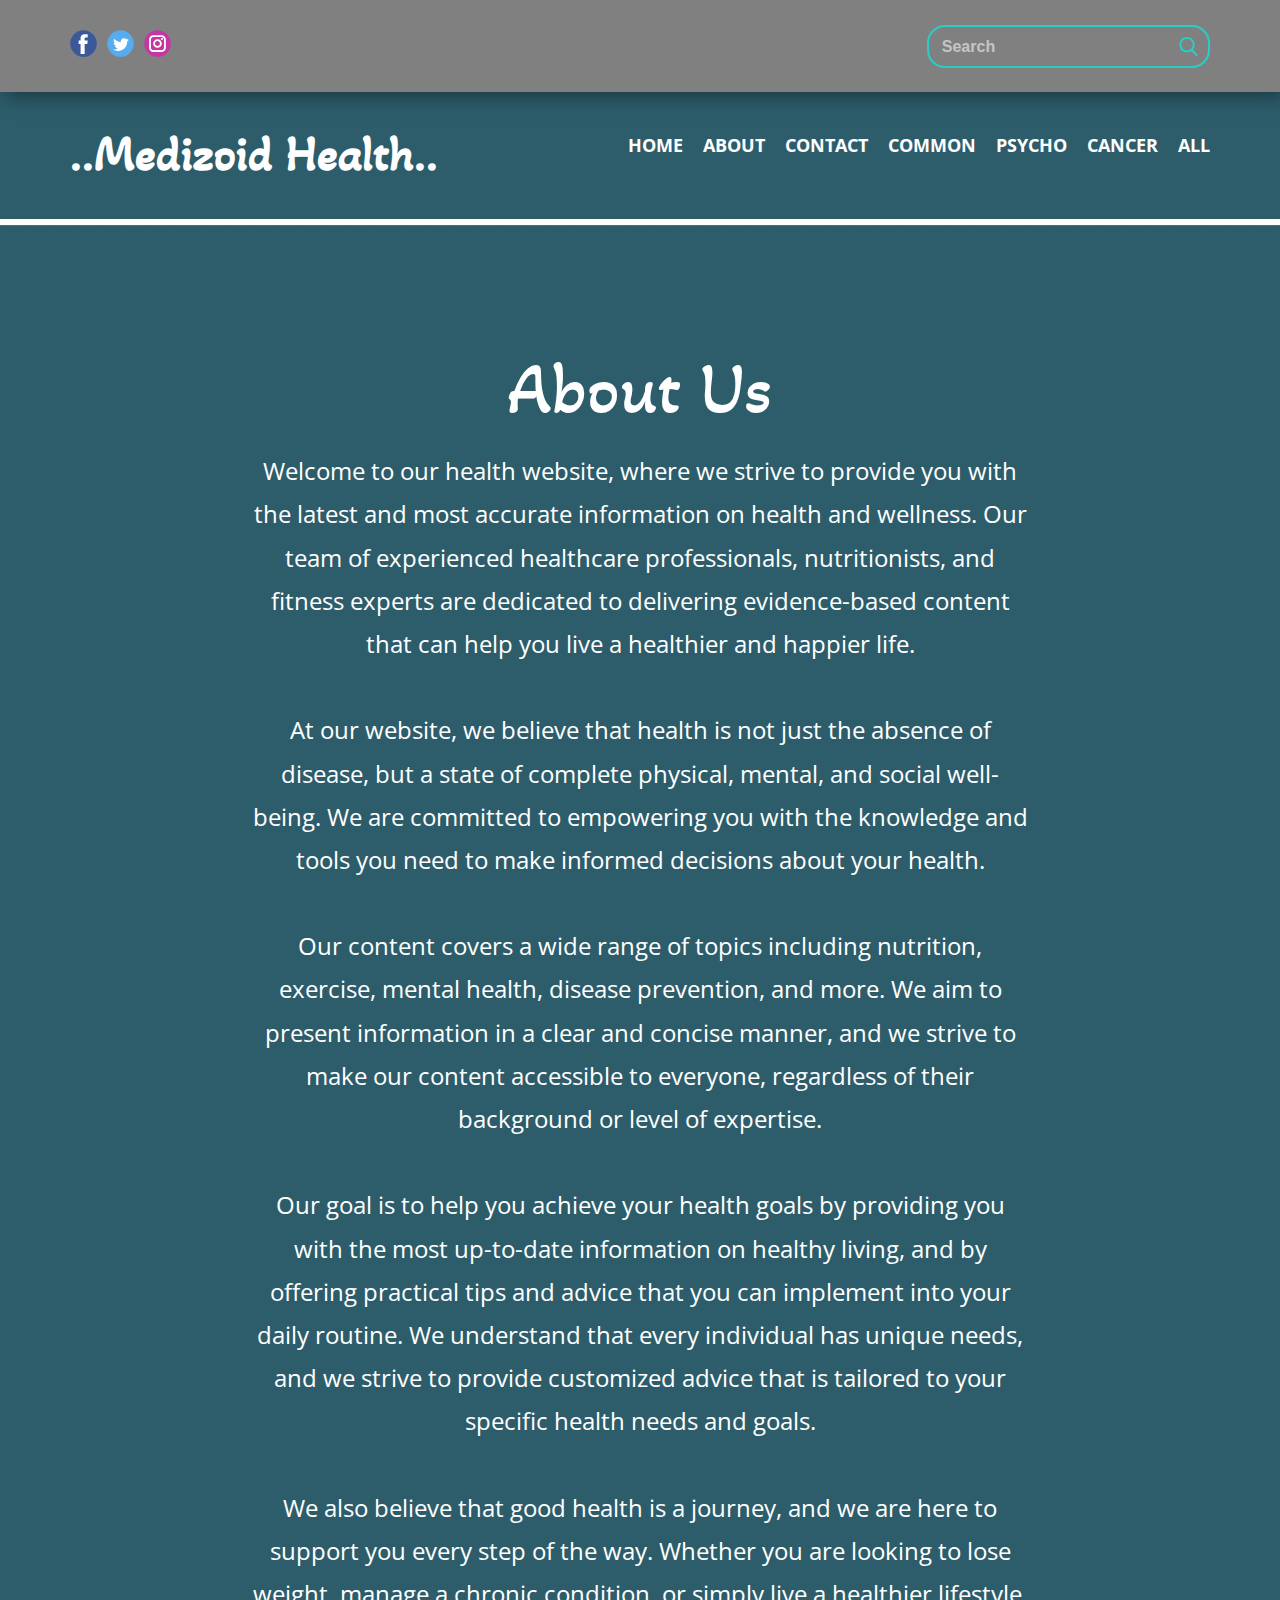
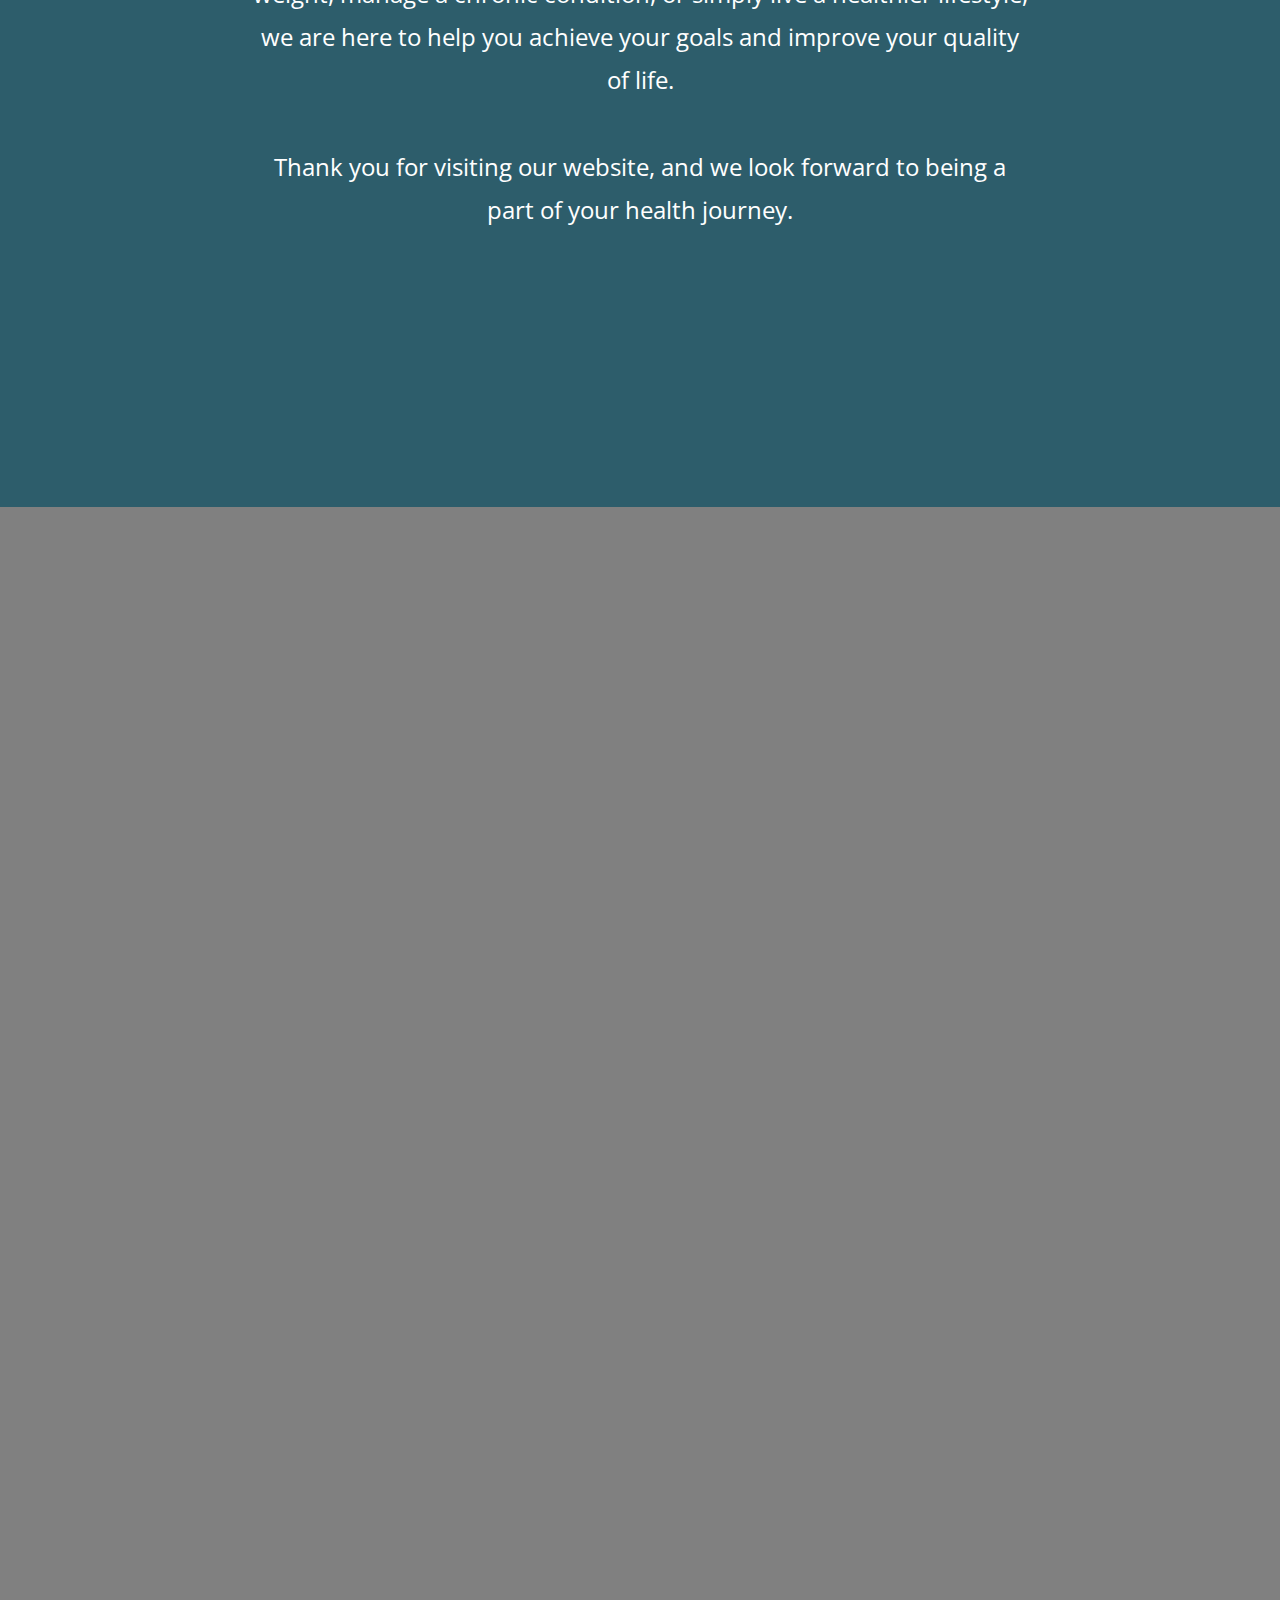
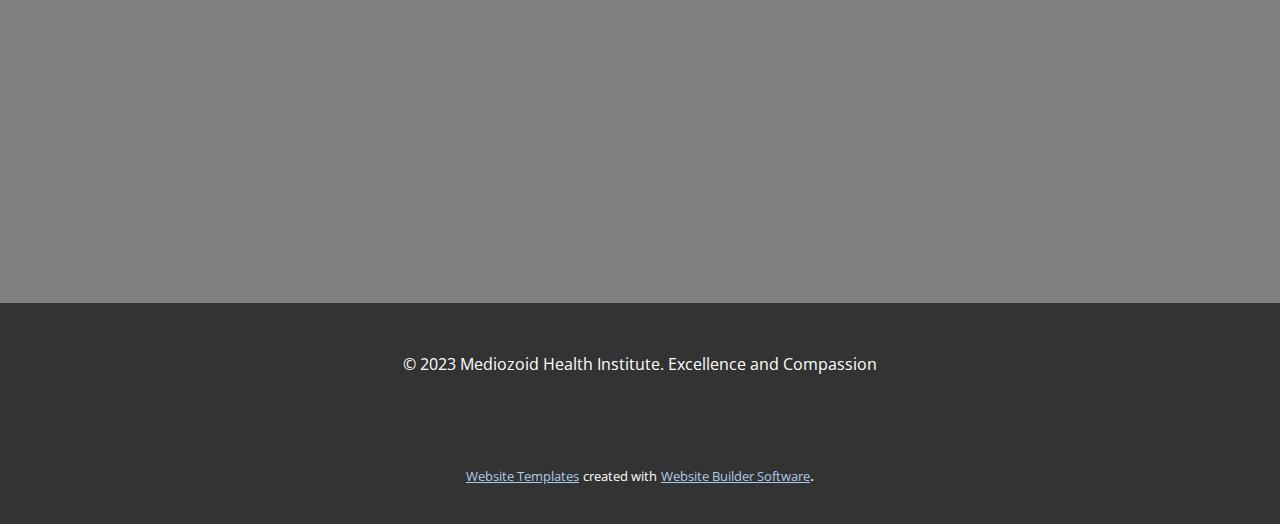
<file: About-US.html>
<!DOCTYPE html>
<html style="font-size: 16px;" lang="en"><head>
    <meta name="viewport" content="width=device-width, initial-scale=1.0">
    <meta charset="utf-8">
    <meta name="keywords" content="">
    <meta name="description" content="">
    <title>About US</title>
    <link rel="stylesheet" href="nicepage.css" media="screen">
<link rel="stylesheet" href="About-US.css" media="screen">
    <script class="u-script" type="text/javascript" src="jquery.js" defer=""></script>
    <script class="u-script" type="text/javascript" src="nicepage.js" defer=""></script>
    <meta name="generator" content="Nicepage 5.5.0, nicepage.com">
    <meta name="referrer" content="origin">
    <link id="u-theme-google-font" rel="stylesheet" href="https://fonts.googleapis.com/css?family=Roboto:100,100i,300,300i,400,400i,500,500i,700,700i,900,900i|Open+Sans:300,300i,400,400i,500,500i,600,600i,700,700i,800,800i">
    <link id="u-page-google-font" rel="stylesheet" href="https://fonts.googleapis.com/css?family=Open+Sans:300,300i,400,400i,500,500i,600,600i,700,700i,800,800i|Akaya+Kanadaka:400">
    
    
    
    <script type="application/ld+json">{
		"@context": "http://schema.org",
		"@type": "Organization",
		"name": "MediozoidCare",
		"sameAs": [
				"https://facebook.com/name",
				"https://twitter.com/name",
				"https://www.instagram.com/name"
		]
}</script>
    <meta name="theme-color" content="#478ac9">
    <meta name="twitter:site" content="@">
    <meta name="twitter:card" content="summary_large_image">
    <meta name="twitter:title" content="About US">
    <meta name="twitter:description" content="MediozoidCare">
    <meta property="og:title" content="About US">
    <meta property="og:description" content="">
    <meta property="og:type" content="website">
  <meta data-intl-tel-input-cdn-path="intlTelInput/"></head>
  <body class="u-body u-xl-mode" data-lang="en"><header class="u-align-left u-clearfix u-header u-section-row-container" id="sec-a51e"><div class="u-section-rows">
        <div class="u-box-shadow u-grey-50 u-section-row u-sticky u-section-row-1" id="sec-46aa">
          <div class="u-clearfix u-sheet u-sheet-1">
            <div class="u-social-icons u-spacing-10 u-social-icons-1">
              <a class="u-social-url" title="facebook" target="_blank" href="https://facebook.com/name"><span class="u-icon u-social-facebook u-social-icon u-icon-1"><svg class="u-svg-link" preserveAspectRatio="xMidYMin slice" viewBox="0 0 112 112" style=""><use xmlns:xlink="http://www.w3.org/1999/xlink" xlink:href="#svg-a7f0"></use></svg><svg class="u-svg-content" viewBox="0 0 112 112" x="0" y="0" id="svg-a7f0"><circle fill="currentColor" cx="56.1" cy="56.1" r="55"></circle><path fill="#FFFFFF" d="M73.5,31.6h-9.1c-1.4,0-3.6,0.8-3.6,3.9v8.5h12.6L72,58.3H60.8v40.8H43.9V58.3h-8V43.9h8v-9.2
      c0-6.7,3.1-17,17-17h12.5v13.9H73.5z"></path></svg></span>
              </a>
              <a class="u-social-url" title="twitter" target="_blank" href="https://twitter.com/name"><span class="u-icon u-social-icon u-social-twitter u-icon-2"><svg class="u-svg-link" preserveAspectRatio="xMidYMin slice" viewBox="0 0 112 112" style=""><use xmlns:xlink="http://www.w3.org/1999/xlink" xlink:href="#svg-397b"></use></svg><svg class="u-svg-content" viewBox="0 0 112 112" x="0" y="0" id="svg-397b"><circle fill="currentColor" class="st0" cx="56.1" cy="56.1" r="55"></circle><path fill="#FFFFFF" d="M83.8,47.3c0,0.6,0,1.2,0,1.7c0,17.7-13.5,38.2-38.2,38.2C38,87.2,31,85,25,81.2c1,0.1,2.1,0.2,3.2,0.2
      c6.3,0,12.1-2.1,16.7-5.7c-5.9-0.1-10.8-4-12.5-9.3c0.8,0.2,1.7,0.2,2.5,0.2c1.2,0,2.4-0.2,3.5-0.5c-6.1-1.2-10.8-6.7-10.8-13.1
      c0-0.1,0-0.1,0-0.2c1.8,1,3.9,1.6,6.1,1.7c-3.6-2.4-6-6.5-6-11.2c0-2.5,0.7-4.8,1.8-6.7c6.6,8.1,16.5,13.5,27.6,14
      c-0.2-1-0.3-2-0.3-3.1c0-7.4,6-13.4,13.4-13.4c3.9,0,7.3,1.6,9.8,4.2c3.1-0.6,5.9-1.7,8.5-3.3c-1,3.1-3.1,5.8-5.9,7.4
      c2.7-0.3,5.3-1,7.7-2.1C88.7,43,86.4,45.4,83.8,47.3z"></path></svg></span>
              </a>
              <a class="u-social-url" title="instagram" target="_blank" href="https://www.instagram.com/name"><span class="u-icon u-social-icon u-social-instagram u-icon-3"><svg class="u-svg-link" preserveAspectRatio="xMidYMin slice" viewBox="0 0 112 112" style=""><use xmlns:xlink="http://www.w3.org/1999/xlink" xlink:href="#svg-3643"></use></svg><svg class="u-svg-content" viewBox="0 0 112 112" x="0" y="0" id="svg-3643"><circle fill="currentColor" cx="56.1" cy="56.1" r="55"></circle><path fill="#FFFFFF" d="M55.9,38.2c-9.9,0-17.9,8-17.9,17.9C38,66,46,74,55.9,74c9.9,0,17.9-8,17.9-17.9C73.8,46.2,65.8,38.2,55.9,38.2
      z M55.9,66.4c-5.7,0-10.3-4.6-10.3-10.3c-0.1-5.7,4.6-10.3,10.3-10.3c5.7,0,10.3,4.6,10.3,10.3C66.2,61.8,61.6,66.4,55.9,66.4z"></path><path fill="#FFFFFF" d="M74.3,33.5c-2.3,0-4.2,1.9-4.2,4.2s1.9,4.2,4.2,4.2s4.2-1.9,4.2-4.2S76.6,33.5,74.3,33.5z"></path><path fill="#FFFFFF" d="M73.1,21.3H38.6c-9.7,0-17.5,7.9-17.5,17.5v34.5c0,9.7,7.9,17.6,17.5,17.6h34.5c9.7,0,17.5-7.9,17.5-17.5V38.8
      C90.6,29.1,82.7,21.3,73.1,21.3z M83,73.3c0,5.5-4.5,9.9-9.9,9.9H38.6c-5.5,0-9.9-4.5-9.9-9.9V38.8c0-5.5,4.5-9.9,9.9-9.9h34.5
      c5.5,0,9.9,4.5,9.9,9.9V73.3z"></path></svg></span>
              </a>
            </div>
            <form action="#" method="get" class="u-border-2 u-border-palette-4-base u-expanded-width-xs u-radius-18 u-search u-search-right u-search-1">
              <button class="u-search-button" type="submit">
                <span class="u-search-icon u-spacing-10 u-text-palette-4-base u-search-icon-1">
                  <svg class="u-svg-link" preserveAspectRatio="xMidYMin slice" viewBox="0 0 56.966 56.966" style=""><use xmlns:xlink="http://www.w3.org/1999/xlink" xlink:href="#svg-9dab"></use></svg>
                  <svg xmlns="http://www.w3.org/2000/svg" xmlns:xlink="http://www.w3.org/1999/xlink" version="1.1" id="svg-9dab" x="0px" y="0px" viewBox="0 0 56.966 56.966" style="enable-background:new 0 0 56.966 56.966;" xml:space="preserve" class="u-svg-content"><path d="M55.146,51.887L41.588,37.786c3.486-4.144,5.396-9.358,5.396-14.786c0-12.682-10.318-23-23-23s-23,10.318-23,23  s10.318,23,23,23c4.761,0,9.298-1.436,13.177-4.162l13.661,14.208c0.571,0.593,1.339,0.92,2.162,0.92  c0.779,0,1.518-0.297,2.079-0.837C56.255,54.982,56.293,53.08,55.146,51.887z M23.984,6c9.374,0,17,7.626,17,17s-7.626,17-17,17  s-17-7.626-17-17S14.61,6,23.984,6z"></path><g></g><g></g><g></g><g></g><g></g><g></g><g></g><g></g><g></g><g></g><g></g><g></g><g></g><g></g><g></g></svg>
                </span>
              </button>
              <input class="u-custom-font u-font-arial u-search-input u-text-white u-search-input-1" type="search" name="search" value="" placeholder="Search">
            </form>
          </div>
          
          
          
          
          
        </div>
        <div class="u-section-row" id="sec-37e8">
          <div class="u-clearfix u-sheet u-sheet-2">
            <nav data-position="" class="u-menu u-menu-one-level u-offcanvas u-menu-1" data-responsive-from="MD">
              <div class="menu-collapse" style="font-size: 1.125rem; letter-spacing: 0px; font-weight: 700; text-transform: uppercase;">
                <a class="u-button-style u-custom-active-border-color u-custom-border u-custom-border-color u-custom-border-radius u-custom-borders u-custom-color u-custom-hover-border-color u-custom-left-right-menu-spacing u-custom-padding-bottom u-custom-text-active-color u-custom-text-color u-custom-text-hover-color u-custom-top-bottom-menu-spacing u-nav-link" href="#" style="padding: 2px 0px; font-size: calc(1em + 4px);">
                  <svg class="u-svg-link" viewBox="0 0 24 24"><use xmlns:xlink="http://www.w3.org/1999/xlink" xlink:href="#menu-hamburger"></use></svg>
                  <svg class="u-svg-content" version="1.1" id="menu-hamburger" viewBox="0 0 16 16" x="0px" y="0px" xmlns:xlink="http://www.w3.org/1999/xlink" xmlns="http://www.w3.org/2000/svg"><g><rect y="1" width="16" height="2"></rect><rect y="7" width="16" height="2"></rect><rect y="13" width="16" height="2"></rect>
</g></svg>
                </a>
              </div>
              <div class="u-custom-menu u-nav-container">
                <ul class="u-nav u-spacing-20 u-unstyled u-nav-1"><li class="u-nav-item"><a class="u-border-active-palette-1-base u-border-hover-palette-1-base u-button-style u-nav-link u-text-active-white u-text-hover-grey-90" href="Home.html" style="padding: 10px 0px;">Home</a>
</li><li class="u-nav-item"><a class="u-border-active-palette-1-base u-border-hover-palette-1-base u-button-style u-nav-link u-text-active-white u-text-hover-grey-90" href="About-US.html" style="padding: 10px 0px;">About</a>
</li><li class="u-nav-item"><a class="u-border-active-palette-1-base u-border-hover-palette-1-base u-button-style u-nav-link u-text-active-white u-text-hover-grey-90" href="Home.html#sec-918a" style="padding: 10px 0px;">Contact</a>
</li><li class="u-nav-item"><a class="u-border-active-palette-1-base u-border-hover-palette-1-base u-button-style u-nav-link u-text-active-white u-text-hover-grey-90" href="Common-Diseases.html" style="padding: 10px 0px;">Common</a>
</li><li class="u-nav-item"><a class="u-border-active-palette-1-base u-border-hover-palette-1-base u-button-style u-nav-link u-text-active-white u-text-hover-grey-90" href="Psychological-Diseases.html" style="padding: 10px 0px;">Psycho</a>
</li><li class="u-nav-item"><a class="u-border-active-palette-1-base u-border-hover-palette-1-base u-button-style u-nav-link u-text-active-white u-text-hover-grey-90" href="Cancer-Diseases.html" style="padding: 10px 0px;">Cancer</a>
</li><li class="u-nav-item"><a class="u-border-active-palette-1-base u-border-hover-palette-1-base u-button-style u-nav-link u-text-active-white u-text-hover-grey-90" href="All-Diseases.html" style="padding: 10px 0px;">All</a>
</li></ul>
              </div>
              <div class="u-custom-menu u-nav-container-collapse">
                <div class="u-black u-container-style u-inner-container-layout u-opacity u-opacity-95 u-sidenav">
                  <div class="u-inner-container-layout u-sidenav-overflow">
                    <div class="u-menu-close"></div>
                    <ul class="u-align-center u-nav u-popupmenu-items u-unstyled u-nav-2"><li class="u-nav-item"><a class="u-button-style u-nav-link" href="Home.html">Home</a>
</li><li class="u-nav-item"><a class="u-button-style u-nav-link" href="About-US.html">About</a>
</li><li class="u-nav-item"><a class="u-button-style u-nav-link" href="Home.html#sec-918a">Contact</a>
</li><li class="u-nav-item"><a class="u-button-style u-nav-link" href="Common-Diseases.html">Common</a>
</li><li class="u-nav-item"><a class="u-button-style u-nav-link" href="Psychological-Diseases.html">Psycho</a>
</li><li class="u-nav-item"><a class="u-button-style u-nav-link" href="Cancer-Diseases.html">Cancer</a>
</li><li class="u-nav-item"><a class="u-button-style u-nav-link" href="All-Diseases.html">All</a>
</li></ul>
                  </div>
                </div>
                <div class="u-black u-menu-overlay u-opacity u-opacity-70"></div>
              </div>
            </nav>
            <p class="u-custom-font u-text u-text-default u-text-1">..Medizoid Health..</p>
            <p class="u-text u-text-default u-text-2">_________________________________________________________________________________</p>
          </div>
          
          
          
          
          
        </div>
      </div></header>
    <section class="u-align-center u-clearfix u-section-1" id="sec-0e43">
      <div class="u-clearfix u-sheet u-sheet-1">
        <h1 class="u-custom-font u-text u-text-default u-text-1">About Us</h1>
        <p class="u-align-center u-text u-text-2"> Welcome to our health website, where we strive to provide you with the latest and most accurate information on health and wellness. Our team of experienced healthcare professionals, nutritionists, and fitness experts are dedicated to delivering evidence-based content that can help you live a healthier and happier life.<br>
          <br>At our website, we believe that health is not just the absence of disease, but a state of complete physical, mental, and social well-being. We are committed to empowering you with the knowledge and tools you need to make informed decisions about your health.<br>
          <br>Our content covers a wide range of topics including nutrition, exercise, mental health, disease prevention, and more. We aim to present information in a clear and concise manner, and we strive to make our content accessible to everyone, regardless of their background or level of expertise.<br>
          <br>Our goal is to help you achieve your health goals by providing you with the most up-to-date information on healthy living, and by offering practical tips and advice that you can implement into your daily routine. We understand that every individual has unique needs, and we strive to provide customized advice that is tailored to your specific health needs and goals.<br>
          <br>We also believe that good health is a journey, and we are here to support you every step of the way. Whether you are looking to lose weight, manage a chronic condition, or simply live a healthier lifestyle, we are here to help you achieve your goals and improve your quality of life.<br>
          <br>Thank you for visiting our website, and we look forward to being a part of your health journey.<br>
          <br>
          <br>
          <br>
          <br>
          <br>
        </p>
      </div>
    </section>
    <section class="u-clearfix u-grey-50 u-section-2" id="sec-d0fe">
      <div class="u-clearfix u-sheet u-valign-middle u-sheet-1">
        <div class="u-border-20 u-border-palette-4-base u-image u-image-circle u-preserve-proportions u-image-1" alt="" data-image-width="920" data-image-height="920" data-animation-name="customAnimationIn" data-animation-duration="1500" data-animation-delay="250"></div>
        <div class="u-clearfix u-expanded-width-sm u-expanded-width-xs u-gutter-0 u-layout-wrap u-layout-wrap-1">
          <div class="u-gutter-0 u-layout">
            <div class="u-layout-col">
              <div class="u-container-align-left-xl u-container-style u-custom-color-3 u-layout-cell u-size-30 u-layout-cell-1" data-animation-name="customAnimationIn" data-animation-duration="1500" data-animation-delay="0">
                <div class="u-container-layout u-valign-middle-xl u-container-layout-1">
                  <div class="u-list u-list-1">
                    <div class="u-repeater u-repeater-1">
                      <div class="u-container-align-left u-container-style u-custom-color-3 u-list-item u-repeater-item u-list-item-1">
                        <div class="u-container-layout u-similar-container u-valign-middle u-container-layout-2">
                          <h5 class="u-align-left u-text u-text-1"><span class="u-file-icon u-icon u-text-white u-icon-1"><img src="images/597177-39fea02a.png" alt=""></span>&nbsp;Call Us
                          </h5>
                          <p class="u-align-left u-text u-text-2">1 (234) 567-891, 1 (234) 987-654</p>
                        </div>
                      </div>
                      <div class="u-container-style u-custom-color-3 u-list-item u-repeater-item u-list-item-2">
                        <div class="u-container-layout u-similar-container u-valign-middle u-container-layout-3">
                          <h5 class="u-align-left u-text u-text-3"><span class="u-file-icon u-icon u-text-white u-icon-2"><img src="images/3177361-cd9ee2c6.png" alt=""></span>&nbsp;Location
                          </h5>
                          <p class="u-align-left u-text u-text-4">121 Rock Sreet, 21 Avenue, New York, NY 92103-9000</p>
                        </div>
                      </div>
                      <div class="u-container-align-left u-container-style u-custom-color-3 u-list-item u-repeater-item u-list-item-3">
                        <div class="u-container-layout u-similar-container u-valign-middle u-container-layout-4">
                          <h5 class="u-align-left u-text u-text-5"><span class="u-file-icon u-icon u-text-white u-icon-3"><img src="images/447114-f6e8f45b.png" alt=""></span>&nbsp;Business Hours
                          </h5>
                          <p class="u-align-left u-text u-text-6">Mon – Fri …… 10 am – 8 pm,<br>&nbsp;Sat, Sun ....… Closed
                          </p>
                        </div>
                      </div>
                    </div>
                  </div>
                </div>
              </div>
              <div class="u-align-center u-container-style u-layout-cell u-size-30 u-white u-layout-cell-2" data-animation-name="customAnimationIn" data-animation-duration="1500">
                <div class="u-container-layout u-valign-middle u-container-layout-5">
                  <h2 class="u-text u-text-default u-text-7">Contact Us</h2>
                  <div class="u-align-left u-form u-form-1">
                    <form action="https://forms.nicepagesrv.com/v2/form/process" class="u-clearfix u-form-spacing-28 u-form-vertical u-inner-form" style="padding: 10px" source="email" name="form">
                      <div class="u-form-group u-form-name">
                        <label for="name-5a14" class="u-form-control-hidden u-label">Name</label>
                        <input type="text" placeholder="Enter your Name" id="name-5a14" name="name" class="u-border-2 u-border-black u-border-no-left u-border-no-right u-border-no-top u-input u-input-rectangle u-white" required="" wfd-id="id818">
                      </div>
                      <div class="u-form-email u-form-group">
                        <label for="email-5a14" class="u-form-control-hidden u-label">Email</label>
                        <input type="email" placeholder="Enter a valid email address" id="email-5a14" name="email" class="u-border-2 u-border-black u-border-no-left u-border-no-right u-border-no-top u-input u-input-rectangle u-white" required="" wfd-id="id819">
                      </div>
                      <div class="u-form-group u-form-message">
                        <label for="message-5a14" class="u-form-control-hidden u-label">Message</label>
                        <textarea placeholder="" rows="4" cols="50" id="message-5a14" name="message" class="u-border-2 u-border-black u-border-no-left u-border-no-right u-border-no-top u-input u-input-rectangle u-white" required=""></textarea>
                      </div>
                      <div class="u-align-left u-form-group u-form-submit">
                        <a href="#" class="u-active-black u-border-none u-btn u-btn-round u-btn-submit u-button-style u-hover-black u-palette-4-base u-radius-50 u-btn-1">Submit</a>
                        <input type="submit" value="submit" class="u-form-control-hidden" wfd-id="id820">
                      </div>
                      <div class="u-form-send-message u-form-send-success"> Thank you! Your message has been sent. </div>
                      <div class="u-form-send-error u-form-send-message"> Unable to send your message. Please fix errors then try again. </div>
                      <input type="hidden" value="" name="recaptchaResponse" wfd-id="id821">
                      <input type="hidden" name="formServices" value="9dc2b6fa5dd4f9ec14ac62e4e252a9ea">
                    </form>
                  </div>
                </div>
              </div>
            </div>
          </div>
        </div>
        <div class="u-border-3 u-border-palette-4-base u-shape u-shape-svg u-text-custom-color-3 u-shape-1" data-animation-name="customAnimationIn" data-animation-duration="1500" data-animation-delay="500">
          <svg class="u-svg-link" preserveAspectRatio="none" viewBox="0 0 160 160" style=""><use xmlns:xlink="http://www.w3.org/1999/xlink" xlink:href="#svg-988f"></use></svg>
          <svg xmlns="http://www.w3.org/2000/svg" xmlns:xlink="http://www.w3.org/1999/xlink" version="1.1" xml:space="preserve" class="u-svg-content" viewBox="-1.5 -1.5 163 163" x="0px" y="0px" id="svg-988f" style="enable-background:new 0 0 160 160;"><path d="M80,30c27.6,0,50,22.4,50,50s-22.4,50-50,50s-50-22.4-50-50S52.4,30,80,30 M80,0C35.8,0,0,35.8,0,80s35.8,80,80,80
	s80-35.8,80-80S124.2,0,80,0L80,0z"></path></svg>
        </div>
        <div class="u-border-5 u-border-palette-4-base u-custom-color-3 u-shape u-shape-circle u-shape-2" data-animation-name="customAnimationIn" data-animation-duration="1500" data-animation-delay="500"></div>
      </div>
    </section>
    
    
    <footer class="u-align-center u-clearfix u-footer u-grey-80 u-footer" id="sec-79f3"><div class="u-clearfix u-sheet u-sheet-1">
        <p class="u-align-center u-small-text u-text u-text-variant u-text-1"> © 2023 Mediozoid Health Institute. Excellenc​e and Compassion</p>
      </div></footer>
    <section class="u-backlink u-clearfix u-grey-80">
      <a class="u-link" href="https://nicepage.com/website-templates" target="_blank">
        <span>Website Templates</span>
      </a>
      <p class="u-text">
        <span>created with</span>
      </p>
      <a class="u-link" href="" target="_blank">
        <span>Website Builder Software</span>
      </a>. 
    </section>
  
</body></html>
</file>
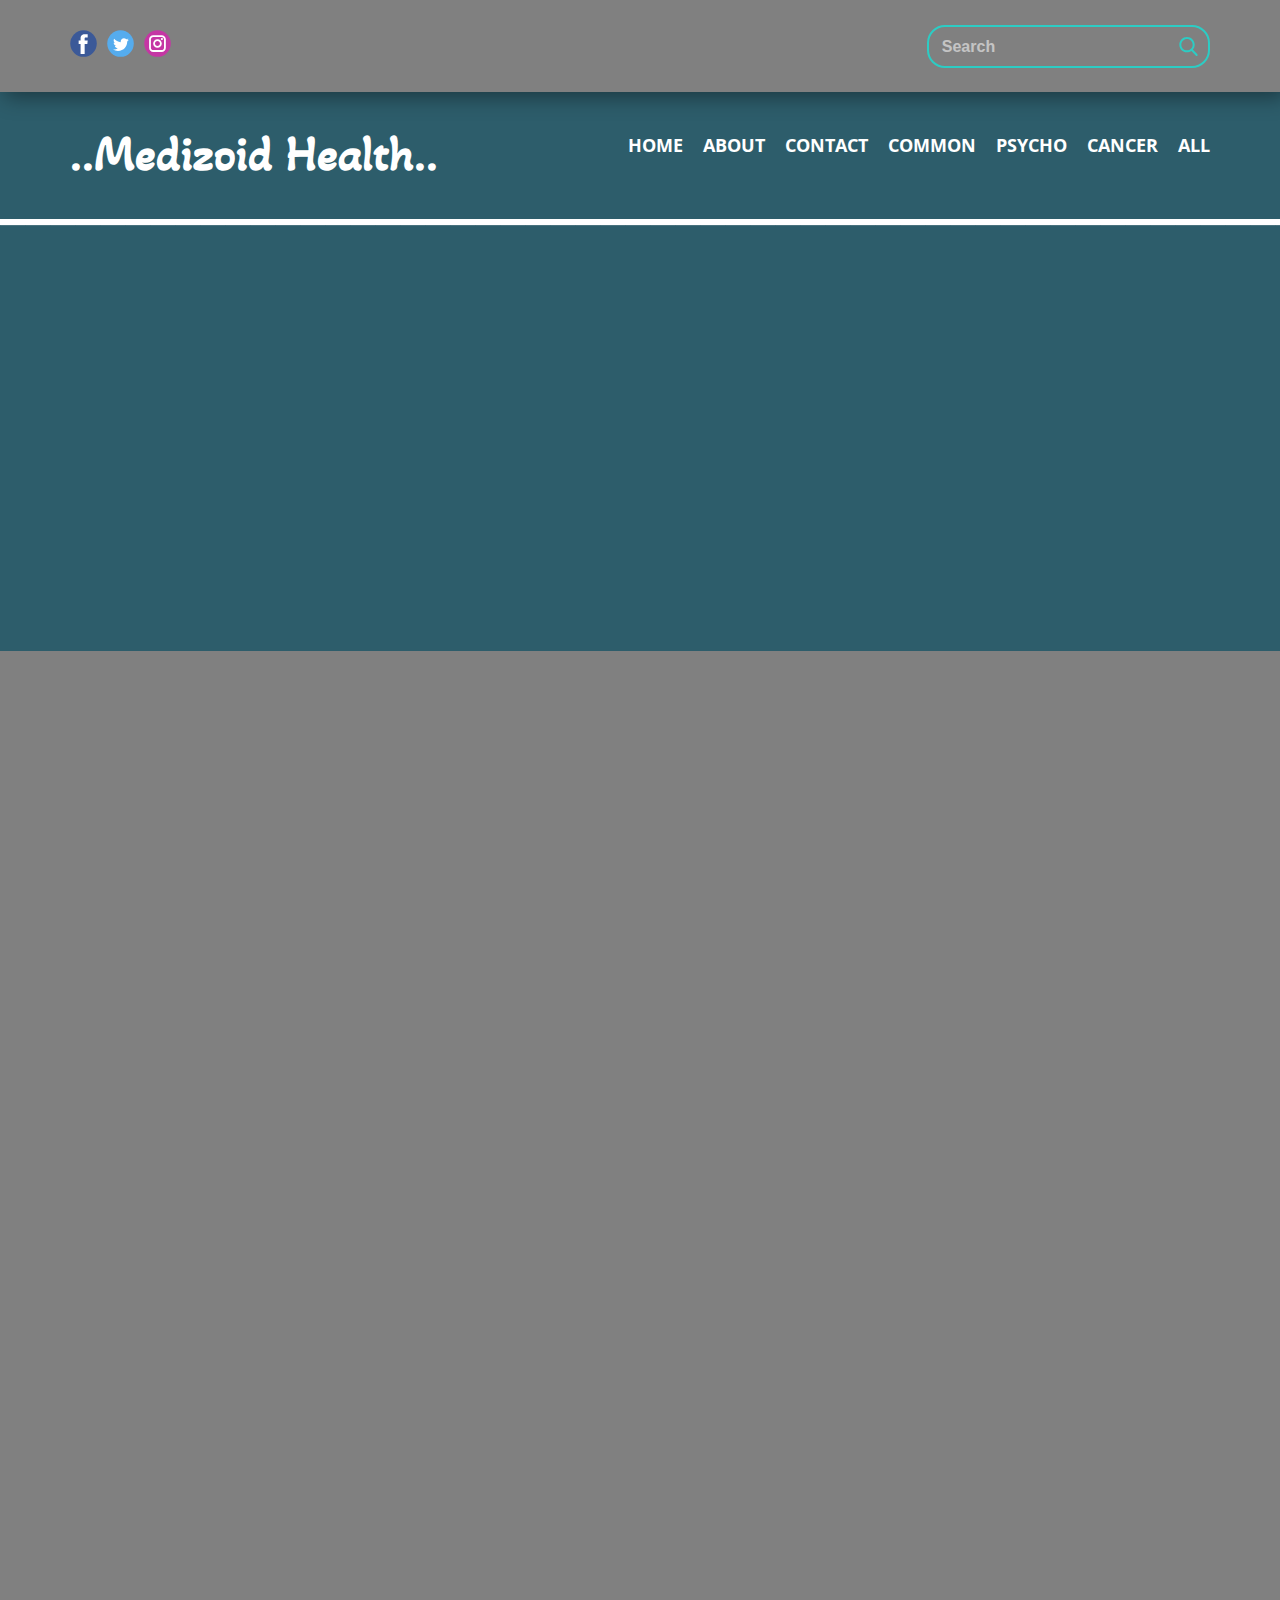
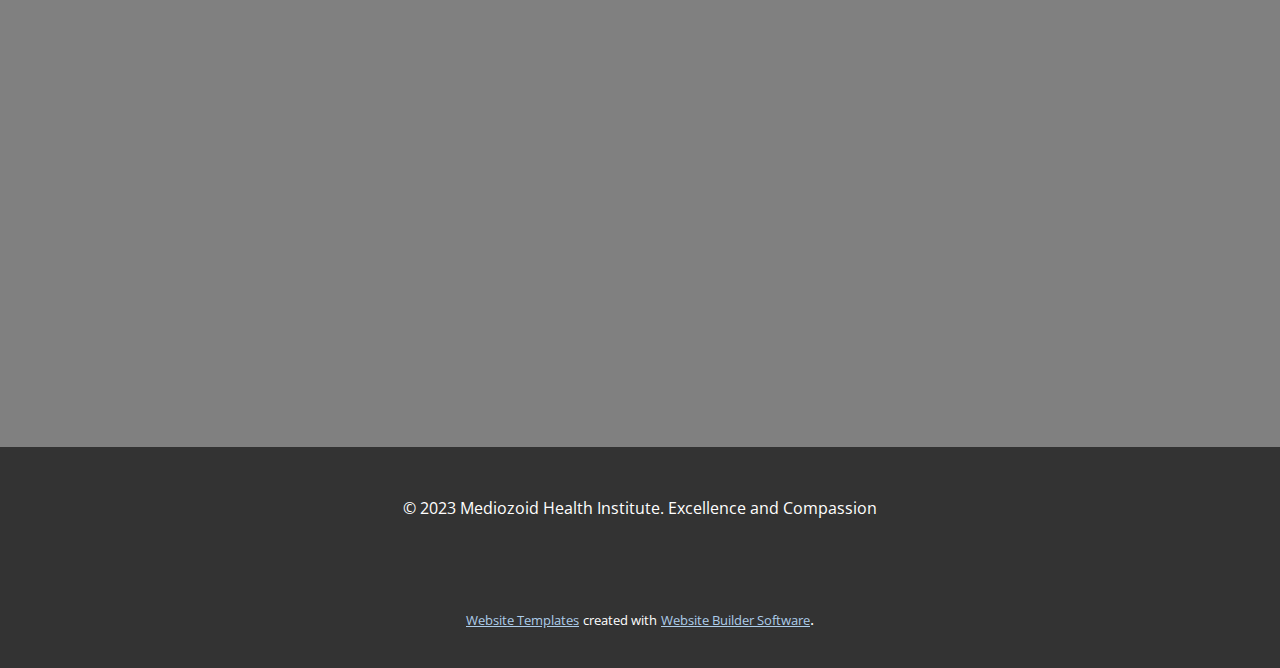
<file: All-Diseases.html>
<!DOCTYPE html>
<html style="font-size: 16px;" lang="en"><head>
    <meta name="viewport" content="width=device-width, initial-scale=1.0">
    <meta charset="utf-8">
    <meta name="keywords" content="">
    <meta name="description" content="">
    <title>All Diseases</title>
    <link rel="stylesheet" href="nicepage.css" media="screen">
<link rel="stylesheet" href="All-Diseases.css" media="screen">
    <script class="u-script" type="text/javascript" src="jquery.js" defer=""></script>
    <script class="u-script" type="text/javascript" src="nicepage.js" defer=""></script>
    <meta name="generator" content="Nicepage 5.5.0, nicepage.com">
    <meta name="referrer" content="origin">
    <link id="u-theme-google-font" rel="stylesheet" href="https://fonts.googleapis.com/css?family=Roboto:100,100i,300,300i,400,400i,500,500i,700,700i,900,900i|Open+Sans:300,300i,400,400i,500,500i,600,600i,700,700i,800,800i">
    <link id="u-page-google-font" rel="stylesheet" href="https://fonts.googleapis.com/css?family=Open+Sans:300,300i,400,400i,500,500i,600,600i,700,700i,800,800i|Akaya+Kanadaka:400">
    
    
    
    <script type="application/ld+json">{
		"@context": "http://schema.org",
		"@type": "Organization",
		"name": "MediozoidCare",
		"sameAs": [
				"https://facebook.com/name",
				"https://twitter.com/name",
				"https://www.instagram.com/name"
		]
}</script>
    <meta name="theme-color" content="#478ac9">
    <meta name="twitter:site" content="@">
    <meta name="twitter:card" content="summary_large_image">
    <meta name="twitter:title" content="All Diseases">
    <meta name="twitter:description" content="MediozoidCare">
    <meta property="og:title" content="All Diseases">
    <meta property="og:description" content="">
    <meta property="og:type" content="website">
  <meta data-intl-tel-input-cdn-path="intlTelInput/"></head>
  <body class="u-body u-xl-mode" data-lang="en"><header class="u-align-left u-clearfix u-header u-section-row-container" id="sec-a51e"><div class="u-section-rows">
        <div class="u-box-shadow u-grey-50 u-section-row u-sticky u-section-row-1" id="sec-46aa">
          <div class="u-clearfix u-sheet u-sheet-1">
            <div class="u-social-icons u-spacing-10 u-social-icons-1">
              <a class="u-social-url" title="facebook" target="_blank" href="https://facebook.com/name"><span class="u-icon u-social-facebook u-social-icon u-icon-1"><svg class="u-svg-link" preserveAspectRatio="xMidYMin slice" viewBox="0 0 112 112" style=""><use xmlns:xlink="http://www.w3.org/1999/xlink" xlink:href="#svg-a7f0"></use></svg><svg class="u-svg-content" viewBox="0 0 112 112" x="0" y="0" id="svg-a7f0"><circle fill="currentColor" cx="56.1" cy="56.1" r="55"></circle><path fill="#FFFFFF" d="M73.5,31.6h-9.1c-1.4,0-3.6,0.8-3.6,3.9v8.5h12.6L72,58.3H60.8v40.8H43.9V58.3h-8V43.9h8v-9.2
      c0-6.7,3.1-17,17-17h12.5v13.9H73.5z"></path></svg></span>
              </a>
              <a class="u-social-url" title="twitter" target="_blank" href="https://twitter.com/name"><span class="u-icon u-social-icon u-social-twitter u-icon-2"><svg class="u-svg-link" preserveAspectRatio="xMidYMin slice" viewBox="0 0 112 112" style=""><use xmlns:xlink="http://www.w3.org/1999/xlink" xlink:href="#svg-397b"></use></svg><svg class="u-svg-content" viewBox="0 0 112 112" x="0" y="0" id="svg-397b"><circle fill="currentColor" class="st0" cx="56.1" cy="56.1" r="55"></circle><path fill="#FFFFFF" d="M83.8,47.3c0,0.6,0,1.2,0,1.7c0,17.7-13.5,38.2-38.2,38.2C38,87.2,31,85,25,81.2c1,0.1,2.1,0.2,3.2,0.2
      c6.3,0,12.1-2.1,16.7-5.7c-5.9-0.1-10.8-4-12.5-9.3c0.8,0.2,1.7,0.2,2.5,0.2c1.2,0,2.4-0.2,3.5-0.5c-6.1-1.2-10.8-6.7-10.8-13.1
      c0-0.1,0-0.1,0-0.2c1.8,1,3.9,1.6,6.1,1.7c-3.6-2.4-6-6.5-6-11.2c0-2.5,0.7-4.8,1.8-6.7c6.6,8.1,16.5,13.5,27.6,14
      c-0.2-1-0.3-2-0.3-3.1c0-7.4,6-13.4,13.4-13.4c3.9,0,7.3,1.6,9.8,4.2c3.1-0.6,5.9-1.7,8.5-3.3c-1,3.1-3.1,5.8-5.9,7.4
      c2.7-0.3,5.3-1,7.7-2.1C88.7,43,86.4,45.4,83.8,47.3z"></path></svg></span>
              </a>
              <a class="u-social-url" title="instagram" target="_blank" href="https://www.instagram.com/name"><span class="u-icon u-social-icon u-social-instagram u-icon-3"><svg class="u-svg-link" preserveAspectRatio="xMidYMin slice" viewBox="0 0 112 112" style=""><use xmlns:xlink="http://www.w3.org/1999/xlink" xlink:href="#svg-3643"></use></svg><svg class="u-svg-content" viewBox="0 0 112 112" x="0" y="0" id="svg-3643"><circle fill="currentColor" cx="56.1" cy="56.1" r="55"></circle><path fill="#FFFFFF" d="M55.9,38.2c-9.9,0-17.9,8-17.9,17.9C38,66,46,74,55.9,74c9.9,0,17.9-8,17.9-17.9C73.8,46.2,65.8,38.2,55.9,38.2
      z M55.9,66.4c-5.7,0-10.3-4.6-10.3-10.3c-0.1-5.7,4.6-10.3,10.3-10.3c5.7,0,10.3,4.6,10.3,10.3C66.2,61.8,61.6,66.4,55.9,66.4z"></path><path fill="#FFFFFF" d="M74.3,33.5c-2.3,0-4.2,1.9-4.2,4.2s1.9,4.2,4.2,4.2s4.2-1.9,4.2-4.2S76.6,33.5,74.3,33.5z"></path><path fill="#FFFFFF" d="M73.1,21.3H38.6c-9.7,0-17.5,7.9-17.5,17.5v34.5c0,9.7,7.9,17.6,17.5,17.6h34.5c9.7,0,17.5-7.9,17.5-17.5V38.8
      C90.6,29.1,82.7,21.3,73.1,21.3z M83,73.3c0,5.5-4.5,9.9-9.9,9.9H38.6c-5.5,0-9.9-4.5-9.9-9.9V38.8c0-5.5,4.5-9.9,9.9-9.9h34.5
      c5.5,0,9.9,4.5,9.9,9.9V73.3z"></path></svg></span>
              </a>
            </div>
            <form action="#" method="get" class="u-border-2 u-border-palette-4-base u-expanded-width-xs u-radius-18 u-search u-search-right u-search-1">
              <button class="u-search-button" type="submit">
                <span class="u-search-icon u-spacing-10 u-text-palette-4-base u-search-icon-1">
                  <svg class="u-svg-link" preserveAspectRatio="xMidYMin slice" viewBox="0 0 56.966 56.966" style=""><use xmlns:xlink="http://www.w3.org/1999/xlink" xlink:href="#svg-9dab"></use></svg>
                  <svg xmlns="http://www.w3.org/2000/svg" xmlns:xlink="http://www.w3.org/1999/xlink" version="1.1" id="svg-9dab" x="0px" y="0px" viewBox="0 0 56.966 56.966" style="enable-background:new 0 0 56.966 56.966;" xml:space="preserve" class="u-svg-content"><path d="M55.146,51.887L41.588,37.786c3.486-4.144,5.396-9.358,5.396-14.786c0-12.682-10.318-23-23-23s-23,10.318-23,23  s10.318,23,23,23c4.761,0,9.298-1.436,13.177-4.162l13.661,14.208c0.571,0.593,1.339,0.92,2.162,0.92  c0.779,0,1.518-0.297,2.079-0.837C56.255,54.982,56.293,53.08,55.146,51.887z M23.984,6c9.374,0,17,7.626,17,17s-7.626,17-17,17  s-17-7.626-17-17S14.61,6,23.984,6z"></path><g></g><g></g><g></g><g></g><g></g><g></g><g></g><g></g><g></g><g></g><g></g><g></g><g></g><g></g><g></g></svg>
                </span>
              </button>
              <input class="u-custom-font u-font-arial u-search-input u-text-white u-search-input-1" type="search" name="search" value="" placeholder="Search">
            </form>
          </div>
          
          
          
          
          
        </div>
        <div class="u-section-row" id="sec-37e8">
          <div class="u-clearfix u-sheet u-sheet-2">
            <nav data-position="" class="u-menu u-menu-one-level u-offcanvas u-menu-1" data-responsive-from="MD">
              <div class="menu-collapse" style="font-size: 1.125rem; letter-spacing: 0px; font-weight: 700; text-transform: uppercase;">
                <a class="u-button-style u-custom-active-border-color u-custom-border u-custom-border-color u-custom-border-radius u-custom-borders u-custom-color u-custom-hover-border-color u-custom-left-right-menu-spacing u-custom-padding-bottom u-custom-text-active-color u-custom-text-color u-custom-text-hover-color u-custom-top-bottom-menu-spacing u-nav-link" href="#" style="padding: 2px 0px; font-size: calc(1em + 4px);">
                  <svg class="u-svg-link" viewBox="0 0 24 24"><use xmlns:xlink="http://www.w3.org/1999/xlink" xlink:href="#menu-hamburger"></use></svg>
                  <svg class="u-svg-content" version="1.1" id="menu-hamburger" viewBox="0 0 16 16" x="0px" y="0px" xmlns:xlink="http://www.w3.org/1999/xlink" xmlns="http://www.w3.org/2000/svg"><g><rect y="1" width="16" height="2"></rect><rect y="7" width="16" height="2"></rect><rect y="13" width="16" height="2"></rect>
</g></svg>
                </a>
              </div>
              <div class="u-custom-menu u-nav-container">
                <ul class="u-nav u-spacing-20 u-unstyled u-nav-1"><li class="u-nav-item"><a class="u-border-active-palette-1-base u-border-hover-palette-1-base u-button-style u-nav-link u-text-active-white u-text-hover-grey-90" href="Home.html" style="padding: 10px 0px;">Home</a>
</li><li class="u-nav-item"><a class="u-border-active-palette-1-base u-border-hover-palette-1-base u-button-style u-nav-link u-text-active-white u-text-hover-grey-90" href="About-US.html" style="padding: 10px 0px;">About</a>
</li><li class="u-nav-item"><a class="u-border-active-palette-1-base u-border-hover-palette-1-base u-button-style u-nav-link u-text-active-white u-text-hover-grey-90" href="Home.html#sec-918a" style="padding: 10px 0px;">Contact</a>
</li><li class="u-nav-item"><a class="u-border-active-palette-1-base u-border-hover-palette-1-base u-button-style u-nav-link u-text-active-white u-text-hover-grey-90" href="Common-Diseases.html" style="padding: 10px 0px;">Common</a>
</li><li class="u-nav-item"><a class="u-border-active-palette-1-base u-border-hover-palette-1-base u-button-style u-nav-link u-text-active-white u-text-hover-grey-90" href="Psychological-Diseases.html" style="padding: 10px 0px;">Psycho</a>
</li><li class="u-nav-item"><a class="u-border-active-palette-1-base u-border-hover-palette-1-base u-button-style u-nav-link u-text-active-white u-text-hover-grey-90" href="Cancer-Diseases.html" style="padding: 10px 0px;">Cancer</a>
</li><li class="u-nav-item"><a class="u-border-active-palette-1-base u-border-hover-palette-1-base u-button-style u-nav-link u-text-active-white u-text-hover-grey-90" href="All-Diseases.html" style="padding: 10px 0px;">All</a>
</li></ul>
              </div>
              <div class="u-custom-menu u-nav-container-collapse">
                <div class="u-black u-container-style u-inner-container-layout u-opacity u-opacity-95 u-sidenav">
                  <div class="u-inner-container-layout u-sidenav-overflow">
                    <div class="u-menu-close"></div>
                    <ul class="u-align-center u-nav u-popupmenu-items u-unstyled u-nav-2"><li class="u-nav-item"><a class="u-button-style u-nav-link" href="Home.html">Home</a>
</li><li class="u-nav-item"><a class="u-button-style u-nav-link" href="About-US.html">About</a>
</li><li class="u-nav-item"><a class="u-button-style u-nav-link" href="Home.html#sec-918a">Contact</a>
</li><li class="u-nav-item"><a class="u-button-style u-nav-link" href="Common-Diseases.html">Common</a>
</li><li class="u-nav-item"><a class="u-button-style u-nav-link" href="Psychological-Diseases.html">Psycho</a>
</li><li class="u-nav-item"><a class="u-button-style u-nav-link" href="Cancer-Diseases.html">Cancer</a>
</li><li class="u-nav-item"><a class="u-button-style u-nav-link" href="All-Diseases.html">All</a>
</li></ul>
                  </div>
                </div>
                <div class="u-black u-menu-overlay u-opacity u-opacity-70"></div>
              </div>
            </nav>
            <p class="u-custom-font u-text u-text-default u-text-1">..Medizoid Health..</p>
            <p class="u-text u-text-default u-text-2">_________________________________________________________________________________</p>
          </div>
          
          
          
          
          
        </div>
      </div></header>
    <section class="u-clearfix u-section-1" id="sec-a1fc">
      <div class="u-clearfix u-sheet u-sheet-1"></div>
    </section>
    <section class="u-clearfix u-grey-50 u-section-2" id="sec-5915">
      <div class="u-clearfix u-sheet u-valign-middle u-sheet-1">
        <div class="u-border-20 u-border-palette-4-base u-image u-image-circle u-preserve-proportions u-image-1" alt="" data-image-width="920" data-image-height="920" data-animation-name="customAnimationIn" data-animation-duration="1500" data-animation-delay="250"></div>
        <div class="u-clearfix u-expanded-width-sm u-expanded-width-xs u-gutter-0 u-layout-wrap u-layout-wrap-1">
          <div class="u-gutter-0 u-layout">
            <div class="u-layout-col">
              <div class="u-container-align-left-xl u-container-style u-custom-color-3 u-layout-cell u-size-30 u-layout-cell-1" data-animation-name="customAnimationIn" data-animation-duration="1500" data-animation-delay="0">
                <div class="u-container-layout u-valign-middle-xl u-container-layout-1">
                  <div class="u-list u-list-1">
                    <div class="u-repeater u-repeater-1">
                      <div class="u-container-align-left u-container-style u-custom-color-3 u-list-item u-repeater-item u-list-item-1">
                        <div class="u-container-layout u-similar-container u-valign-middle u-container-layout-2">
                          <h5 class="u-align-left u-text u-text-1"><span class="u-file-icon u-icon u-text-white u-icon-1"><img src="images/597177-39fea02a.png" alt=""></span>&nbsp;Call Us
                          </h5>
                          <p class="u-align-left u-text u-text-2">1 (234) 567-891, 1 (234) 987-654</p>
                        </div>
                      </div>
                      <div class="u-container-style u-custom-color-3 u-list-item u-repeater-item u-list-item-2">
                        <div class="u-container-layout u-similar-container u-valign-middle u-container-layout-3">
                          <h5 class="u-align-left u-text u-text-3"><span class="u-file-icon u-icon u-text-white u-icon-2"><img src="images/3177361-cd9ee2c6.png" alt=""></span>&nbsp;Location
                          </h5>
                          <p class="u-align-left u-text u-text-4">121 Rock Sreet, 21 Avenue, New York, NY 92103-9000</p>
                        </div>
                      </div>
                      <div class="u-container-align-left u-container-style u-custom-color-3 u-list-item u-repeater-item u-list-item-3">
                        <div class="u-container-layout u-similar-container u-valign-middle u-container-layout-4">
                          <h5 class="u-align-left u-text u-text-5"><span class="u-file-icon u-icon u-text-white u-icon-3"><img src="images/447114-f6e8f45b.png" alt=""></span>&nbsp;Business Hours
                          </h5>
                          <p class="u-align-left u-text u-text-6">Mon – Fri …… 10 am – 8 pm,<br>&nbsp;Sat, Sun ....… Closed
                          </p>
                        </div>
                      </div>
                    </div>
                  </div>
                </div>
              </div>
              <div class="u-align-center u-container-style u-layout-cell u-size-30 u-white u-layout-cell-2" data-animation-name="customAnimationIn" data-animation-duration="1500">
                <div class="u-container-layout u-valign-middle u-container-layout-5">
                  <h2 class="u-text u-text-default u-text-7">Contact Us</h2>
                  <div class="u-align-left u-form u-form-1">
                    <form action="https://forms.nicepagesrv.com/v2/form/process" class="u-clearfix u-form-spacing-28 u-form-vertical u-inner-form" style="padding: 10px" source="email" name="form">
                      <div class="u-form-group u-form-name">
                        <label for="name-5a14" class="u-form-control-hidden u-label">Name</label>
                        <input type="text" placeholder="Enter your Name" id="name-5a14" name="name" class="u-border-2 u-border-black u-border-no-left u-border-no-right u-border-no-top u-input u-input-rectangle u-white" required="" wfd-id="id818">
                      </div>
                      <div class="u-form-email u-form-group">
                        <label for="email-5a14" class="u-form-control-hidden u-label">Email</label>
                        <input type="email" placeholder="Enter a valid email address" id="email-5a14" name="email" class="u-border-2 u-border-black u-border-no-left u-border-no-right u-border-no-top u-input u-input-rectangle u-white" required="" wfd-id="id819">
                      </div>
                      <div class="u-form-group u-form-message">
                        <label for="message-5a14" class="u-form-control-hidden u-label">Message</label>
                        <textarea placeholder="" rows="4" cols="50" id="message-5a14" name="message" class="u-border-2 u-border-black u-border-no-left u-border-no-right u-border-no-top u-input u-input-rectangle u-white" required=""></textarea>
                      </div>
                      <div class="u-align-left u-form-group u-form-submit">
                        <a href="#" class="u-active-black u-border-none u-btn u-btn-round u-btn-submit u-button-style u-hover-black u-palette-4-base u-radius-50 u-btn-1">Submit</a>
                        <input type="submit" value="submit" class="u-form-control-hidden" wfd-id="id820">
                      </div>
                      <div class="u-form-send-message u-form-send-success"> Thank you! Your message has been sent. </div>
                      <div class="u-form-send-error u-form-send-message"> Unable to send your message. Please fix errors then try again. </div>
                      <input type="hidden" value="" name="recaptchaResponse" wfd-id="id821">
                      <input type="hidden" name="formServices" value="9dc2b6fa5dd4f9ec14ac62e4e252a9ea">
                    </form>
                  </div>
                </div>
              </div>
            </div>
          </div>
        </div>
        <div class="u-border-3 u-border-palette-4-base u-shape u-shape-svg u-text-custom-color-3 u-shape-1" data-animation-name="customAnimationIn" data-animation-duration="1500" data-animation-delay="500">
          <svg class="u-svg-link" preserveAspectRatio="none" viewBox="0 0 160 160" style=""><use xmlns:xlink="http://www.w3.org/1999/xlink" xlink:href="#svg-988f"></use></svg>
          <svg xmlns="http://www.w3.org/2000/svg" xmlns:xlink="http://www.w3.org/1999/xlink" version="1.1" xml:space="preserve" class="u-svg-content" viewBox="-1.5 -1.5 163 163" x="0px" y="0px" id="svg-988f" style="enable-background:new 0 0 160 160;"><path d="M80,30c27.6,0,50,22.4,50,50s-22.4,50-50,50s-50-22.4-50-50S52.4,30,80,30 M80,0C35.8,0,0,35.8,0,80s35.8,80,80,80
	s80-35.8,80-80S124.2,0,80,0L80,0z"></path></svg>
        </div>
        <div class="u-border-5 u-border-palette-4-base u-custom-color-3 u-shape u-shape-circle u-shape-2" data-animation-name="customAnimationIn" data-animation-duration="1500" data-animation-delay="500"></div>
      </div>
    </section>
    
    
    <footer class="u-align-center u-clearfix u-footer u-grey-80 u-footer" id="sec-79f3"><div class="u-clearfix u-sheet u-sheet-1">
        <p class="u-align-center u-small-text u-text u-text-variant u-text-1"> © 2023 Mediozoid Health Institute. Excellenc​e and Compassion</p>
      </div></footer>
    <section class="u-backlink u-clearfix u-grey-80">
      <a class="u-link" href="https://nicepage.com/website-templates" target="_blank">
        <span>Website Templates</span>
      </a>
      <p class="u-text">
        <span>created with</span>
      </p>
      <a class="u-link" href="" target="_blank">
        <span>Website Builder Software</span>
      </a>. 
    </section>
  
</body></html>
</file>
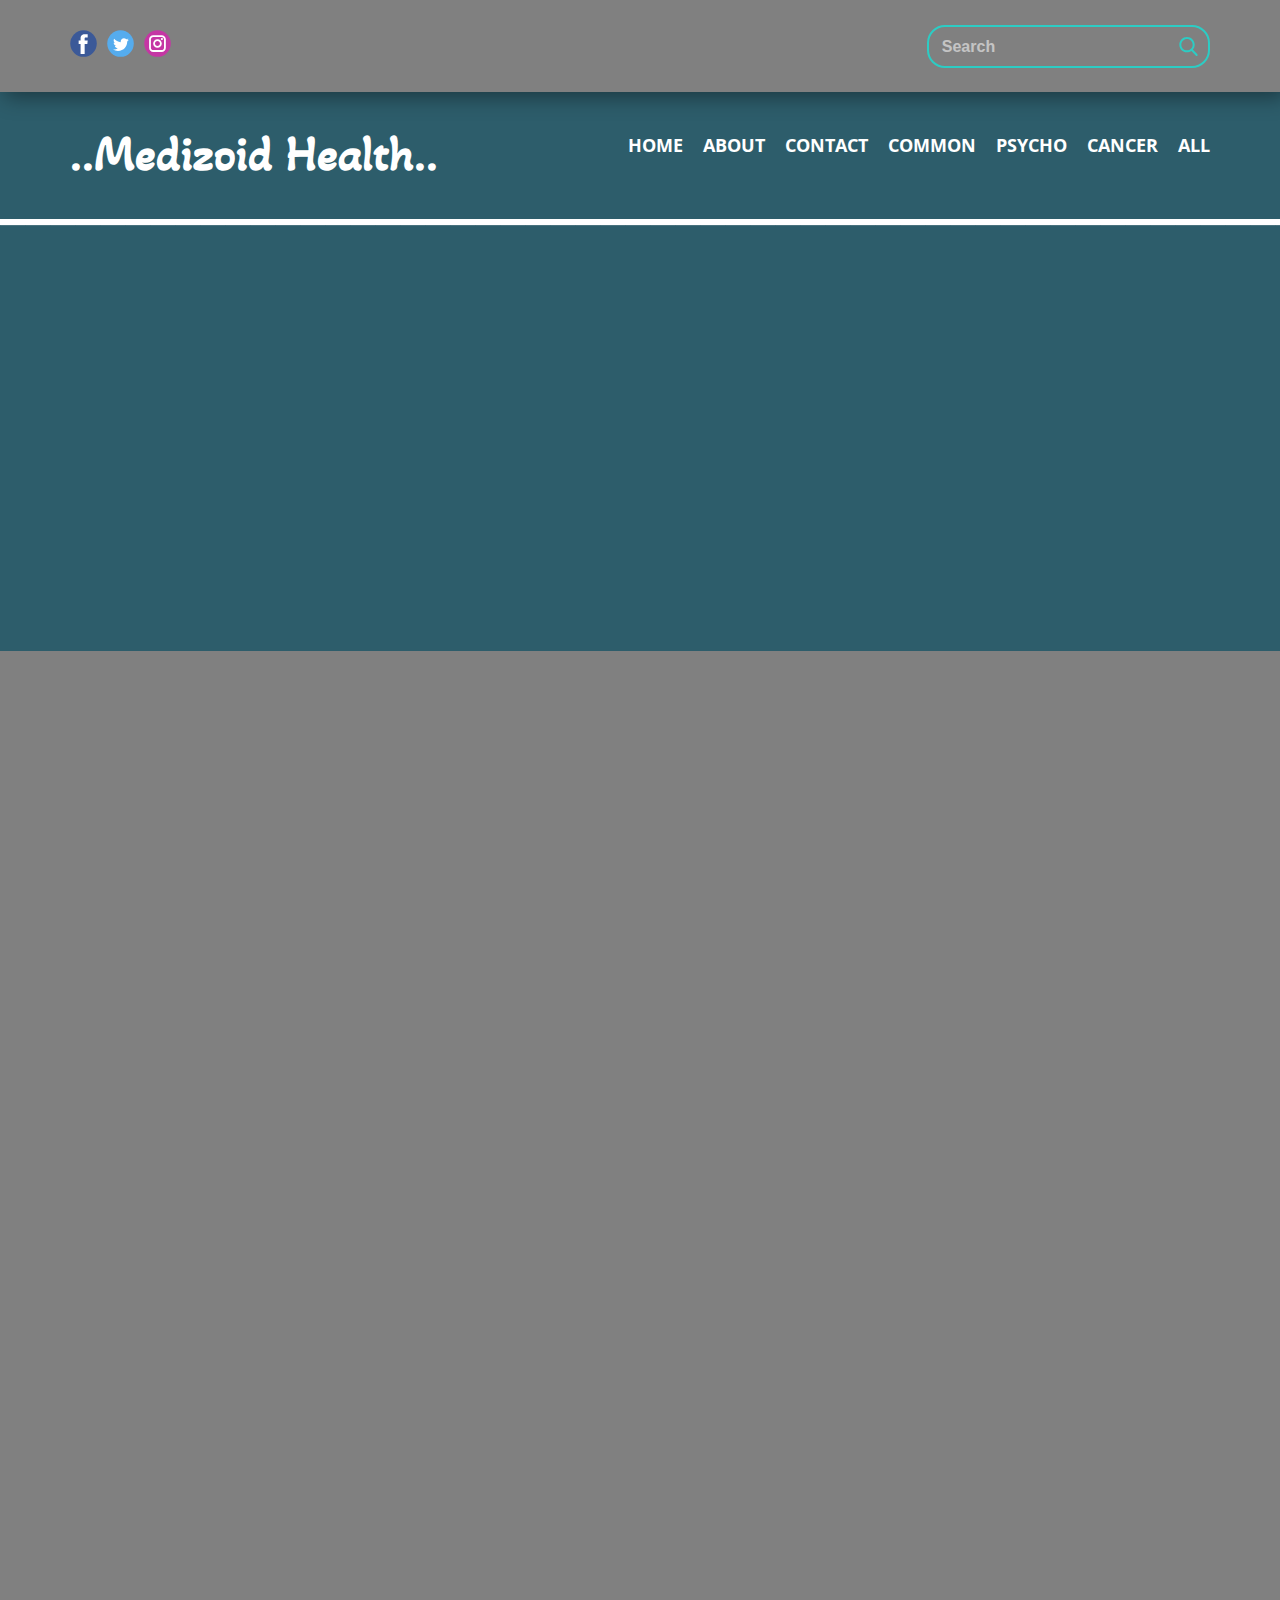
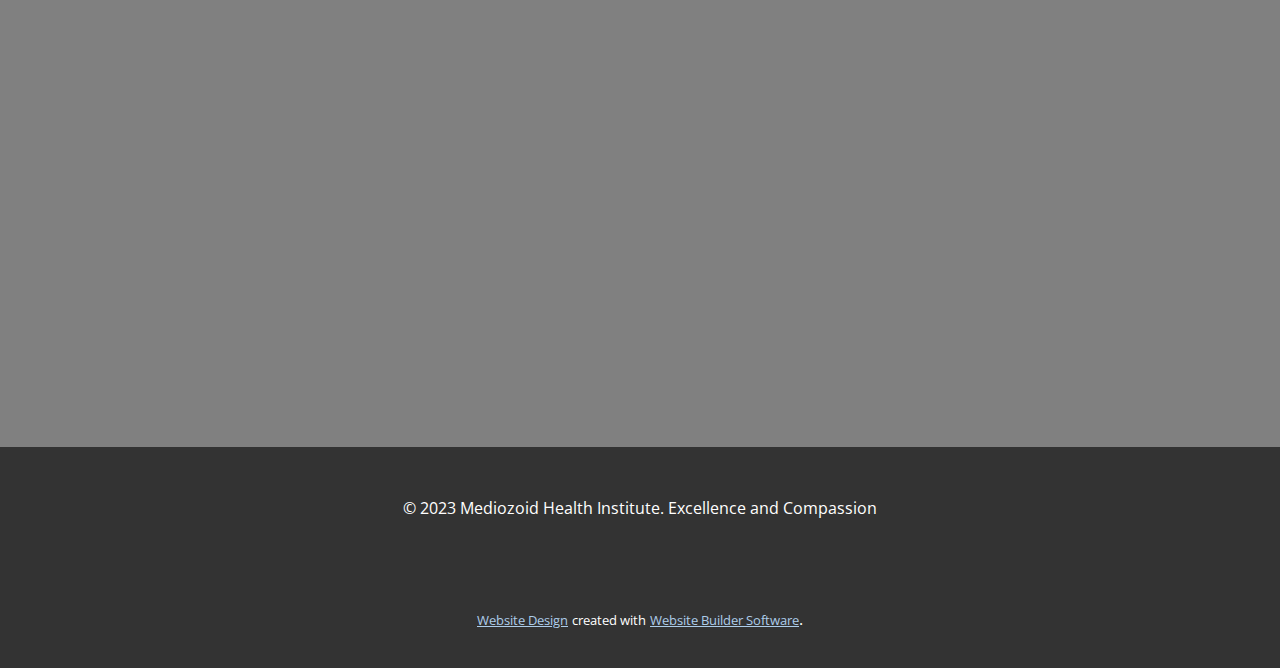
<file: Cancer-Diseases.html>
<!DOCTYPE html>
<html style="font-size: 16px;" lang="en"><head>
    <meta name="viewport" content="width=device-width, initial-scale=1.0">
    <meta charset="utf-8">
    <meta name="keywords" content="">
    <meta name="description" content="">
    <title>Cancer Diseases</title>
    <link rel="stylesheet" href="nicepage.css" media="screen">
<link rel="stylesheet" href="Cancer-Diseases.css" media="screen">
    <script class="u-script" type="text/javascript" src="jquery.js" defer=""></script>
    <script class="u-script" type="text/javascript" src="nicepage.js" defer=""></script>
    <meta name="generator" content="Nicepage 5.5.0, nicepage.com">
    <meta name="referrer" content="origin">
    <link id="u-theme-google-font" rel="stylesheet" href="https://fonts.googleapis.com/css?family=Roboto:100,100i,300,300i,400,400i,500,500i,700,700i,900,900i|Open+Sans:300,300i,400,400i,500,500i,600,600i,700,700i,800,800i">
    <link id="u-page-google-font" rel="stylesheet" href="https://fonts.googleapis.com/css?family=Open+Sans:300,300i,400,400i,500,500i,600,600i,700,700i,800,800i|Akaya+Kanadaka:400">
    
    
    
    <script type="application/ld+json">{
		"@context": "http://schema.org",
		"@type": "Organization",
		"name": "MediozoidCare",
		"sameAs": [
				"https://facebook.com/name",
				"https://twitter.com/name",
				"https://www.instagram.com/name"
		]
}</script>
    <meta name="theme-color" content="#478ac9">
    <meta name="twitter:site" content="@">
    <meta name="twitter:card" content="summary_large_image">
    <meta name="twitter:title" content="Cancer Diseases">
    <meta name="twitter:description" content="MediozoidCare">
    <meta property="og:title" content="Cancer Diseases">
    <meta property="og:description" content="">
    <meta property="og:type" content="website">
  <meta data-intl-tel-input-cdn-path="intlTelInput/"></head>
  <body class="u-body u-xl-mode" data-lang="en"><header class="u-align-left u-clearfix u-header u-section-row-container" id="sec-a51e"><div class="u-section-rows">
        <div class="u-box-shadow u-grey-50 u-section-row u-sticky u-section-row-1" id="sec-46aa">
          <div class="u-clearfix u-sheet u-sheet-1">
            <div class="u-social-icons u-spacing-10 u-social-icons-1">
              <a class="u-social-url" title="facebook" target="_blank" href="https://facebook.com/name"><span class="u-icon u-social-facebook u-social-icon u-icon-1"><svg class="u-svg-link" preserveAspectRatio="xMidYMin slice" viewBox="0 0 112 112" style=""><use xmlns:xlink="http://www.w3.org/1999/xlink" xlink:href="#svg-a7f0"></use></svg><svg class="u-svg-content" viewBox="0 0 112 112" x="0" y="0" id="svg-a7f0"><circle fill="currentColor" cx="56.1" cy="56.1" r="55"></circle><path fill="#FFFFFF" d="M73.5,31.6h-9.1c-1.4,0-3.6,0.8-3.6,3.9v8.5h12.6L72,58.3H60.8v40.8H43.9V58.3h-8V43.9h8v-9.2
      c0-6.7,3.1-17,17-17h12.5v13.9H73.5z"></path></svg></span>
              </a>
              <a class="u-social-url" title="twitter" target="_blank" href="https://twitter.com/name"><span class="u-icon u-social-icon u-social-twitter u-icon-2"><svg class="u-svg-link" preserveAspectRatio="xMidYMin slice" viewBox="0 0 112 112" style=""><use xmlns:xlink="http://www.w3.org/1999/xlink" xlink:href="#svg-397b"></use></svg><svg class="u-svg-content" viewBox="0 0 112 112" x="0" y="0" id="svg-397b"><circle fill="currentColor" class="st0" cx="56.1" cy="56.1" r="55"></circle><path fill="#FFFFFF" d="M83.8,47.3c0,0.6,0,1.2,0,1.7c0,17.7-13.5,38.2-38.2,38.2C38,87.2,31,85,25,81.2c1,0.1,2.1,0.2,3.2,0.2
      c6.3,0,12.1-2.1,16.7-5.7c-5.9-0.1-10.8-4-12.5-9.3c0.8,0.2,1.7,0.2,2.5,0.2c1.2,0,2.4-0.2,3.5-0.5c-6.1-1.2-10.8-6.7-10.8-13.1
      c0-0.1,0-0.1,0-0.2c1.8,1,3.9,1.6,6.1,1.7c-3.6-2.4-6-6.5-6-11.2c0-2.5,0.7-4.8,1.8-6.7c6.6,8.1,16.5,13.5,27.6,14
      c-0.2-1-0.3-2-0.3-3.1c0-7.4,6-13.4,13.4-13.4c3.9,0,7.3,1.6,9.8,4.2c3.1-0.6,5.9-1.7,8.5-3.3c-1,3.1-3.1,5.8-5.9,7.4
      c2.7-0.3,5.3-1,7.7-2.1C88.7,43,86.4,45.4,83.8,47.3z"></path></svg></span>
              </a>
              <a class="u-social-url" title="instagram" target="_blank" href="https://www.instagram.com/name"><span class="u-icon u-social-icon u-social-instagram u-icon-3"><svg class="u-svg-link" preserveAspectRatio="xMidYMin slice" viewBox="0 0 112 112" style=""><use xmlns:xlink="http://www.w3.org/1999/xlink" xlink:href="#svg-3643"></use></svg><svg class="u-svg-content" viewBox="0 0 112 112" x="0" y="0" id="svg-3643"><circle fill="currentColor" cx="56.1" cy="56.1" r="55"></circle><path fill="#FFFFFF" d="M55.9,38.2c-9.9,0-17.9,8-17.9,17.9C38,66,46,74,55.9,74c9.9,0,17.9-8,17.9-17.9C73.8,46.2,65.8,38.2,55.9,38.2
      z M55.9,66.4c-5.7,0-10.3-4.6-10.3-10.3c-0.1-5.7,4.6-10.3,10.3-10.3c5.7,0,10.3,4.6,10.3,10.3C66.2,61.8,61.6,66.4,55.9,66.4z"></path><path fill="#FFFFFF" d="M74.3,33.5c-2.3,0-4.2,1.9-4.2,4.2s1.9,4.2,4.2,4.2s4.2-1.9,4.2-4.2S76.6,33.5,74.3,33.5z"></path><path fill="#FFFFFF" d="M73.1,21.3H38.6c-9.7,0-17.5,7.9-17.5,17.5v34.5c0,9.7,7.9,17.6,17.5,17.6h34.5c9.7,0,17.5-7.9,17.5-17.5V38.8
      C90.6,29.1,82.7,21.3,73.1,21.3z M83,73.3c0,5.5-4.5,9.9-9.9,9.9H38.6c-5.5,0-9.9-4.5-9.9-9.9V38.8c0-5.5,4.5-9.9,9.9-9.9h34.5
      c5.5,0,9.9,4.5,9.9,9.9V73.3z"></path></svg></span>
              </a>
            </div>
            <form action="#" method="get" class="u-border-2 u-border-palette-4-base u-expanded-width-xs u-radius-18 u-search u-search-right u-search-1">
              <button class="u-search-button" type="submit">
                <span class="u-search-icon u-spacing-10 u-text-palette-4-base u-search-icon-1">
                  <svg class="u-svg-link" preserveAspectRatio="xMidYMin slice" viewBox="0 0 56.966 56.966" style=""><use xmlns:xlink="http://www.w3.org/1999/xlink" xlink:href="#svg-9dab"></use></svg>
                  <svg xmlns="http://www.w3.org/2000/svg" xmlns:xlink="http://www.w3.org/1999/xlink" version="1.1" id="svg-9dab" x="0px" y="0px" viewBox="0 0 56.966 56.966" style="enable-background:new 0 0 56.966 56.966;" xml:space="preserve" class="u-svg-content"><path d="M55.146,51.887L41.588,37.786c3.486-4.144,5.396-9.358,5.396-14.786c0-12.682-10.318-23-23-23s-23,10.318-23,23  s10.318,23,23,23c4.761,0,9.298-1.436,13.177-4.162l13.661,14.208c0.571,0.593,1.339,0.92,2.162,0.92  c0.779,0,1.518-0.297,2.079-0.837C56.255,54.982,56.293,53.08,55.146,51.887z M23.984,6c9.374,0,17,7.626,17,17s-7.626,17-17,17  s-17-7.626-17-17S14.61,6,23.984,6z"></path><g></g><g></g><g></g><g></g><g></g><g></g><g></g><g></g><g></g><g></g><g></g><g></g><g></g><g></g><g></g></svg>
                </span>
              </button>
              <input class="u-custom-font u-font-arial u-search-input u-text-white u-search-input-1" type="search" name="search" value="" placeholder="Search">
            </form>
          </div>
          
          
          
          
          
        </div>
        <div class="u-section-row" id="sec-37e8">
          <div class="u-clearfix u-sheet u-sheet-2">
            <nav data-position="" class="u-menu u-menu-one-level u-offcanvas u-menu-1" data-responsive-from="MD">
              <div class="menu-collapse" style="font-size: 1.125rem; letter-spacing: 0px; font-weight: 700; text-transform: uppercase;">
                <a class="u-button-style u-custom-active-border-color u-custom-border u-custom-border-color u-custom-border-radius u-custom-borders u-custom-color u-custom-hover-border-color u-custom-left-right-menu-spacing u-custom-padding-bottom u-custom-text-active-color u-custom-text-color u-custom-text-hover-color u-custom-top-bottom-menu-spacing u-nav-link" href="#" style="padding: 2px 0px; font-size: calc(1em + 4px);">
                  <svg class="u-svg-link" viewBox="0 0 24 24"><use xmlns:xlink="http://www.w3.org/1999/xlink" xlink:href="#menu-hamburger"></use></svg>
                  <svg class="u-svg-content" version="1.1" id="menu-hamburger" viewBox="0 0 16 16" x="0px" y="0px" xmlns:xlink="http://www.w3.org/1999/xlink" xmlns="http://www.w3.org/2000/svg"><g><rect y="1" width="16" height="2"></rect><rect y="7" width="16" height="2"></rect><rect y="13" width="16" height="2"></rect>
</g></svg>
                </a>
              </div>
              <div class="u-custom-menu u-nav-container">
                <ul class="u-nav u-spacing-20 u-unstyled u-nav-1"><li class="u-nav-item"><a class="u-border-active-palette-1-base u-border-hover-palette-1-base u-button-style u-nav-link u-text-active-white u-text-hover-grey-90" href="Home.html" style="padding: 10px 0px;">Home</a>
</li><li class="u-nav-item"><a class="u-border-active-palette-1-base u-border-hover-palette-1-base u-button-style u-nav-link u-text-active-white u-text-hover-grey-90" href="About-US.html" style="padding: 10px 0px;">About</a>
</li><li class="u-nav-item"><a class="u-border-active-palette-1-base u-border-hover-palette-1-base u-button-style u-nav-link u-text-active-white u-text-hover-grey-90" href="Home.html#sec-918a" style="padding: 10px 0px;">Contact</a>
</li><li class="u-nav-item"><a class="u-border-active-palette-1-base u-border-hover-palette-1-base u-button-style u-nav-link u-text-active-white u-text-hover-grey-90" href="Common-Diseases.html" style="padding: 10px 0px;">Common</a>
</li><li class="u-nav-item"><a class="u-border-active-palette-1-base u-border-hover-palette-1-base u-button-style u-nav-link u-text-active-white u-text-hover-grey-90" href="Psychological-Diseases.html" style="padding: 10px 0px;">Psycho</a>
</li><li class="u-nav-item"><a class="u-border-active-palette-1-base u-border-hover-palette-1-base u-button-style u-nav-link u-text-active-white u-text-hover-grey-90" href="Cancer-Diseases.html" style="padding: 10px 0px;">Cancer</a>
</li><li class="u-nav-item"><a class="u-border-active-palette-1-base u-border-hover-palette-1-base u-button-style u-nav-link u-text-active-white u-text-hover-grey-90" href="All-Diseases.html" style="padding: 10px 0px;">All</a>
</li></ul>
              </div>
              <div class="u-custom-menu u-nav-container-collapse">
                <div class="u-black u-container-style u-inner-container-layout u-opacity u-opacity-95 u-sidenav">
                  <div class="u-inner-container-layout u-sidenav-overflow">
                    <div class="u-menu-close"></div>
                    <ul class="u-align-center u-nav u-popupmenu-items u-unstyled u-nav-2"><li class="u-nav-item"><a class="u-button-style u-nav-link" href="Home.html">Home</a>
</li><li class="u-nav-item"><a class="u-button-style u-nav-link" href="About-US.html">About</a>
</li><li class="u-nav-item"><a class="u-button-style u-nav-link" href="Home.html#sec-918a">Contact</a>
</li><li class="u-nav-item"><a class="u-button-style u-nav-link" href="Common-Diseases.html">Common</a>
</li><li class="u-nav-item"><a class="u-button-style u-nav-link" href="Psychological-Diseases.html">Psycho</a>
</li><li class="u-nav-item"><a class="u-button-style u-nav-link" href="Cancer-Diseases.html">Cancer</a>
</li><li class="u-nav-item"><a class="u-button-style u-nav-link" href="All-Diseases.html">All</a>
</li></ul>
                  </div>
                </div>
                <div class="u-black u-menu-overlay u-opacity u-opacity-70"></div>
              </div>
            </nav>
            <p class="u-custom-font u-text u-text-default u-text-1">..Medizoid Health..</p>
            <p class="u-text u-text-default u-text-2">_________________________________________________________________________________</p>
          </div>
          
          
          
          
          
        </div>
      </div></header>
    <section class="u-clearfix u-section-1" id="sec-d7f1">
      <div class="u-clearfix u-sheet u-sheet-1"></div>
    </section>
    <section class="u-clearfix u-grey-50 u-section-2" id="sec-011b">
      <div class="u-clearfix u-sheet u-valign-middle u-sheet-1">
        <div class="u-border-20 u-border-palette-4-base u-image u-image-circle u-preserve-proportions u-image-1" alt="" data-image-width="920" data-image-height="920" data-animation-name="customAnimationIn" data-animation-duration="1500" data-animation-delay="250"></div>
        <div class="u-clearfix u-expanded-width-sm u-expanded-width-xs u-gutter-0 u-layout-wrap u-layout-wrap-1">
          <div class="u-gutter-0 u-layout">
            <div class="u-layout-col">
              <div class="u-container-align-left-xl u-container-style u-custom-color-3 u-layout-cell u-size-30 u-layout-cell-1" data-animation-name="customAnimationIn" data-animation-duration="1500" data-animation-delay="0">
                <div class="u-container-layout u-valign-middle-xl u-container-layout-1">
                  <div class="u-list u-list-1">
                    <div class="u-repeater u-repeater-1">
                      <div class="u-container-align-left u-container-style u-custom-color-3 u-list-item u-repeater-item u-list-item-1">
                        <div class="u-container-layout u-similar-container u-valign-middle u-container-layout-2">
                          <h5 class="u-align-left u-text u-text-1"><span class="u-file-icon u-icon u-text-white u-icon-1"><img src="images/597177-39fea02a.png" alt=""></span>&nbsp;Call Us
                          </h5>
                          <p class="u-align-left u-text u-text-2">1 (234) 567-891, 1 (234) 987-654</p>
                        </div>
                      </div>
                      <div class="u-container-style u-custom-color-3 u-list-item u-repeater-item u-list-item-2">
                        <div class="u-container-layout u-similar-container u-valign-middle u-container-layout-3">
                          <h5 class="u-align-left u-text u-text-3"><span class="u-file-icon u-icon u-text-white u-icon-2"><img src="images/3177361-cd9ee2c6.png" alt=""></span>&nbsp;Location
                          </h5>
                          <p class="u-align-left u-text u-text-4">121 Rock Sreet, 21 Avenue, New York, NY 92103-9000</p>
                        </div>
                      </div>
                      <div class="u-container-align-left u-container-style u-custom-color-3 u-list-item u-repeater-item u-list-item-3">
                        <div class="u-container-layout u-similar-container u-valign-middle u-container-layout-4">
                          <h5 class="u-align-left u-text u-text-5"><span class="u-file-icon u-icon u-text-white u-icon-3"><img src="images/447114-f6e8f45b.png" alt=""></span>&nbsp;Business Hours
                          </h5>
                          <p class="u-align-left u-text u-text-6">Mon – Fri …… 10 am – 8 pm,<br>&nbsp;Sat, Sun ....… Closed
                          </p>
                        </div>
                      </div>
                    </div>
                  </div>
                </div>
              </div>
              <div class="u-align-center u-container-style u-layout-cell u-size-30 u-white u-layout-cell-2" data-animation-name="customAnimationIn" data-animation-duration="1500">
                <div class="u-container-layout u-valign-middle u-container-layout-5">
                  <h2 class="u-text u-text-default u-text-7">Contact Us</h2>
                  <div class="u-align-left u-form u-form-1">
                    <form action="https://forms.nicepagesrv.com/v2/form/process" class="u-clearfix u-form-spacing-28 u-form-vertical u-inner-form" style="padding: 10px" source="email" name="form">
                      <div class="u-form-group u-form-name">
                        <label for="name-5a14" class="u-form-control-hidden u-label">Name</label>
                        <input type="text" placeholder="Enter your Name" id="name-5a14" name="name" class="u-border-2 u-border-black u-border-no-left u-border-no-right u-border-no-top u-input u-input-rectangle u-white" required="" wfd-id="id818">
                      </div>
                      <div class="u-form-email u-form-group">
                        <label for="email-5a14" class="u-form-control-hidden u-label">Email</label>
                        <input type="email" placeholder="Enter a valid email address" id="email-5a14" name="email" class="u-border-2 u-border-black u-border-no-left u-border-no-right u-border-no-top u-input u-input-rectangle u-white" required="" wfd-id="id819">
                      </div>
                      <div class="u-form-group u-form-message">
                        <label for="message-5a14" class="u-form-control-hidden u-label">Message</label>
                        <textarea placeholder="" rows="4" cols="50" id="message-5a14" name="message" class="u-border-2 u-border-black u-border-no-left u-border-no-right u-border-no-top u-input u-input-rectangle u-white" required=""></textarea>
                      </div>
                      <div class="u-align-left u-form-group u-form-submit">
                        <a href="#" class="u-active-black u-border-none u-btn u-btn-round u-btn-submit u-button-style u-hover-black u-palette-4-base u-radius-50 u-btn-1">Submit</a>
                        <input type="submit" value="submit" class="u-form-control-hidden" wfd-id="id820">
                      </div>
                      <div class="u-form-send-message u-form-send-success"> Thank you! Your message has been sent. </div>
                      <div class="u-form-send-error u-form-send-message"> Unable to send your message. Please fix errors then try again. </div>
                      <input type="hidden" value="" name="recaptchaResponse" wfd-id="id821">
                      <input type="hidden" name="formServices" value="9dc2b6fa5dd4f9ec14ac62e4e252a9ea">
                    </form>
                  </div>
                </div>
              </div>
            </div>
          </div>
        </div>
        <div class="u-border-3 u-border-palette-4-base u-shape u-shape-svg u-text-custom-color-3 u-shape-1" data-animation-name="customAnimationIn" data-animation-duration="1500" data-animation-delay="500">
          <svg class="u-svg-link" preserveAspectRatio="none" viewBox="0 0 160 160" style=""><use xmlns:xlink="http://www.w3.org/1999/xlink" xlink:href="#svg-988f"></use></svg>
          <svg xmlns="http://www.w3.org/2000/svg" xmlns:xlink="http://www.w3.org/1999/xlink" version="1.1" xml:space="preserve" class="u-svg-content" viewBox="-1.5 -1.5 163 163" x="0px" y="0px" id="svg-988f" style="enable-background:new 0 0 160 160;"><path d="M80,30c27.6,0,50,22.4,50,50s-22.4,50-50,50s-50-22.4-50-50S52.4,30,80,30 M80,0C35.8,0,0,35.8,0,80s35.8,80,80,80
	s80-35.8,80-80S124.2,0,80,0L80,0z"></path></svg>
        </div>
        <div class="u-border-5 u-border-palette-4-base u-custom-color-3 u-shape u-shape-circle u-shape-2" data-animation-name="customAnimationIn" data-animation-duration="1500" data-animation-delay="500"></div>
      </div>
    </section>
    
    
    <footer class="u-align-center u-clearfix u-footer u-grey-80 u-footer" id="sec-79f3"><div class="u-clearfix u-sheet u-sheet-1">
        <p class="u-align-center u-small-text u-text u-text-variant u-text-1"> © 2023 Mediozoid Health Institute. Excellenc​e and Compassion</p>
      </div></footer>
    <section class="u-backlink u-clearfix u-grey-80">
      <a class="u-link" href="https://nicepage.com/website-design" target="_blank">
        <span>Website Design</span>
      </a>
      <p class="u-text">
        <span>created with</span>
      </p>
      <a class="u-link" href="" target="_blank">
        <span>Website Builder Software</span>
      </a>. 
    </section>
  
</body></html>
</file>
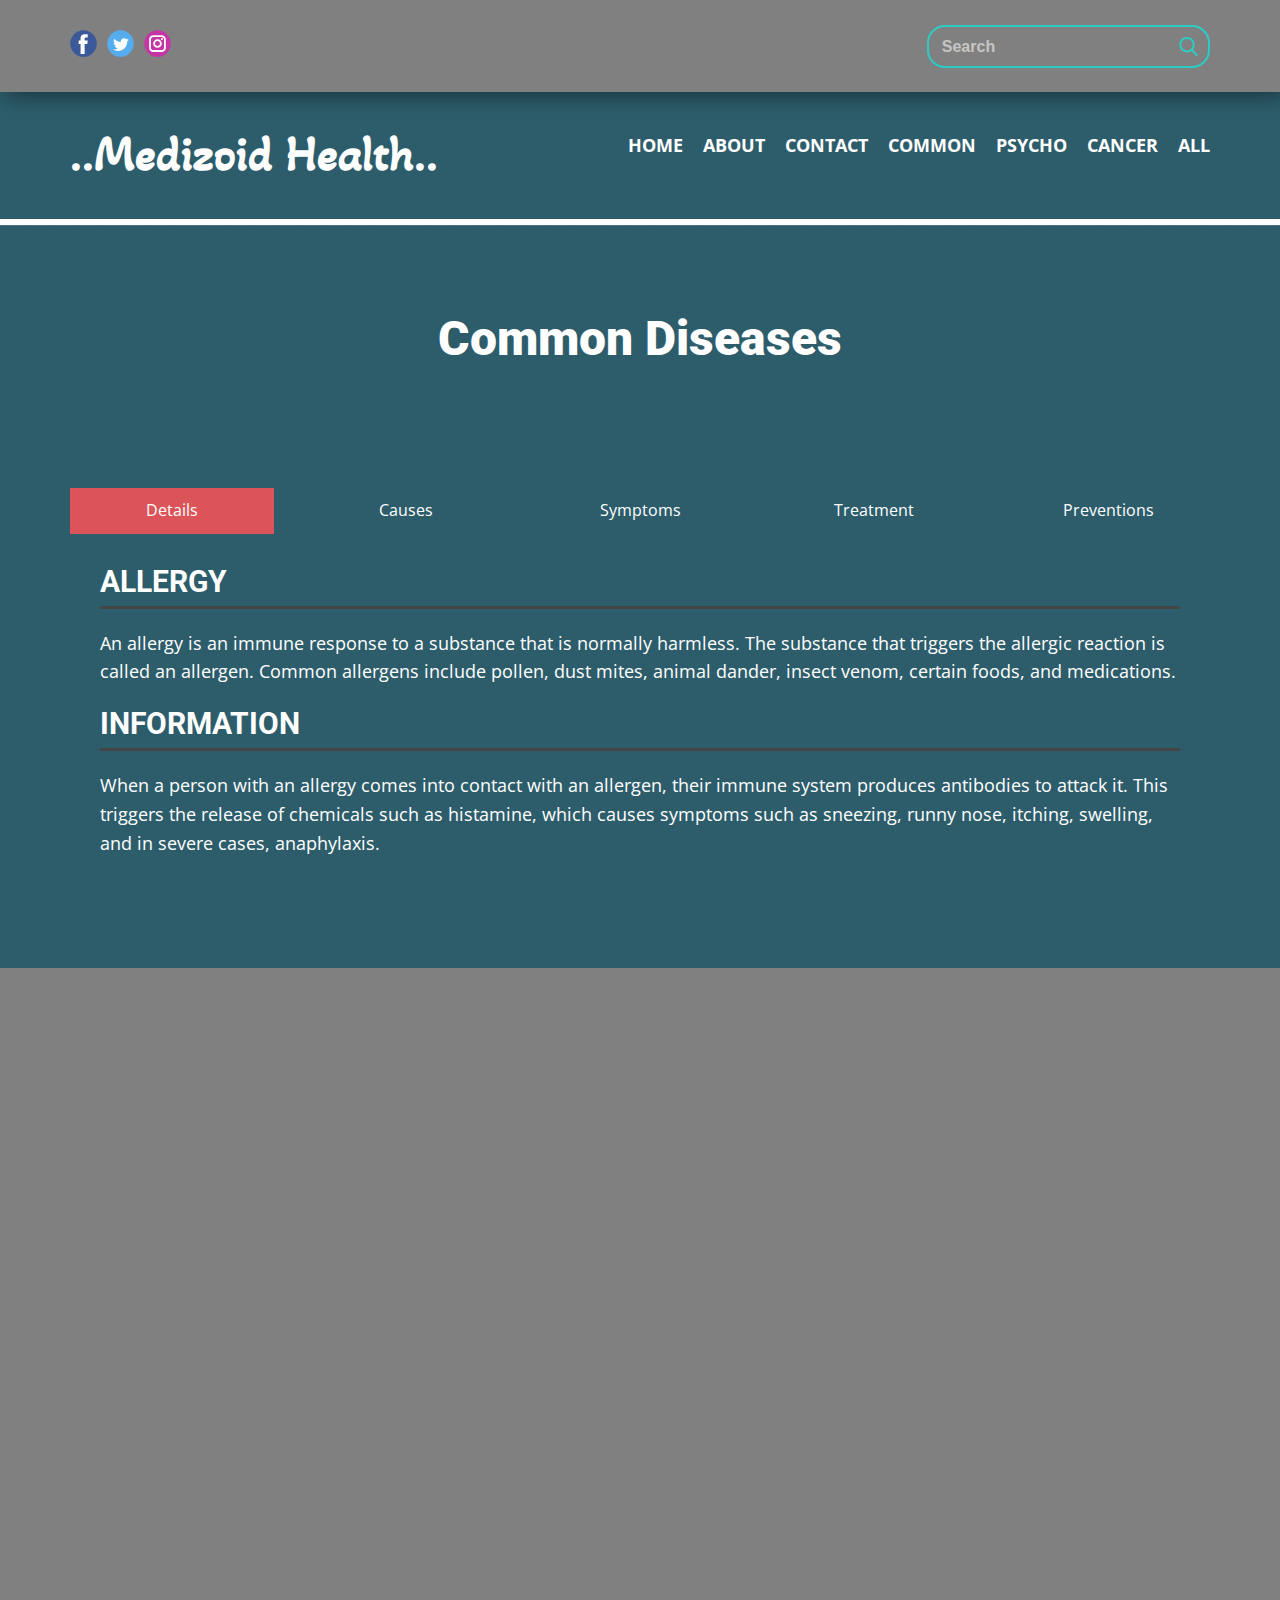
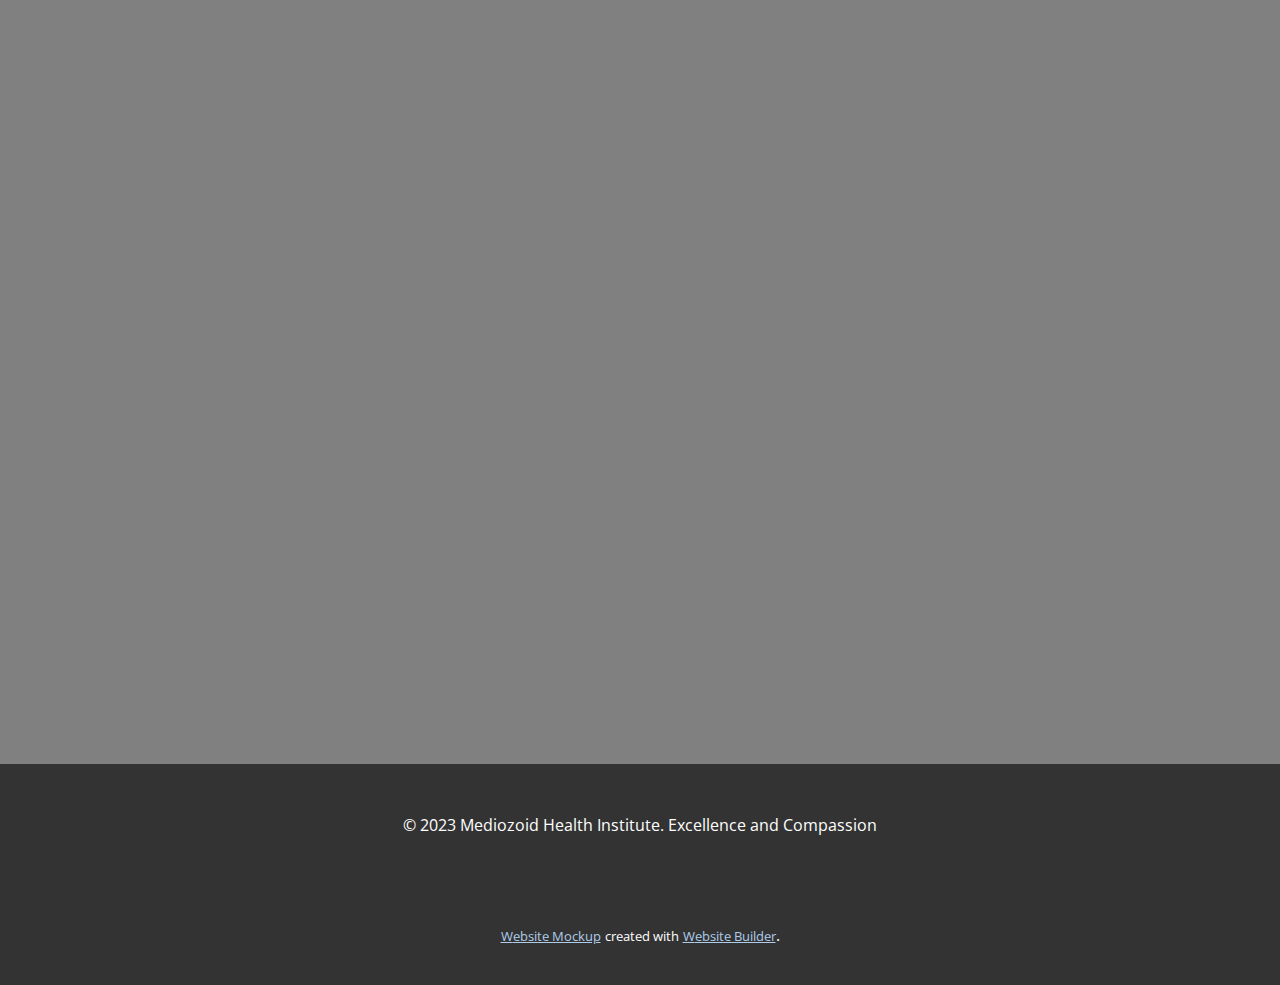
<file: Common-Diseases.html>
<!DOCTYPE html>
<html style="font-size: 16px;" lang="en"><head>
    <meta name="viewport" content="width=device-width, initial-scale=1.0">
    <meta charset="utf-8">
    <meta name="keywords" content="">
    <meta name="description" content="">
    <title>Common Diseases</title>
    <link rel="stylesheet" href="nicepage.css" media="screen">
<link rel="stylesheet" href="Common-Diseases.css" media="screen">
    <script class="u-script" type="text/javascript" src="jquery.js" defer=""></script>
    <script class="u-script" type="text/javascript" src="nicepage.js" defer=""></script>
    <meta name="generator" content="Nicepage 5.5.0, nicepage.com">
    <meta name="referrer" content="origin">
    <link id="u-theme-google-font" rel="stylesheet" href="https://fonts.googleapis.com/css?family=Roboto:100,100i,300,300i,400,400i,500,500i,700,700i,900,900i|Open+Sans:300,300i,400,400i,500,500i,600,600i,700,700i,800,800i">
    <link id="u-page-google-font" rel="stylesheet" href="https://fonts.googleapis.com/css?family=Open+Sans:300,300i,400,400i,500,500i,600,600i,700,700i,800,800i|Akaya+Kanadaka:400">
    
    
    
    
    <script type="application/ld+json">{
		"@context": "http://schema.org",
		"@type": "Organization",
		"name": "MediozoidCare",
		"sameAs": [
				"https://facebook.com/name",
				"https://twitter.com/name",
				"https://www.instagram.com/name"
		]
}</script>
    <meta name="theme-color" content="#478ac9">
    <meta name="twitter:site" content="@">
    <meta name="twitter:card" content="summary_large_image">
    <meta name="twitter:title" content="Common Diseases">
    <meta name="twitter:description" content="MediozoidCare">
    <meta property="og:title" content="Common Diseases">
    <meta property="og:description" content="">
    <meta property="og:type" content="website">
  <meta data-intl-tel-input-cdn-path="intlTelInput/"></head>
  <body class="u-body u-xl-mode" data-lang="en"><header class="u-align-left u-clearfix u-header u-section-row-container" id="sec-a51e"><div class="u-section-rows">
        <div class="u-box-shadow u-grey-50 u-section-row u-sticky u-section-row-1" id="sec-46aa">
          <div class="u-clearfix u-sheet u-sheet-1">
            <div class="u-social-icons u-spacing-10 u-social-icons-1">
              <a class="u-social-url" title="facebook" target="_blank" href="https://facebook.com/name"><span class="u-icon u-social-facebook u-social-icon u-icon-1"><svg class="u-svg-link" preserveAspectRatio="xMidYMin slice" viewBox="0 0 112 112" style=""><use xmlns:xlink="http://www.w3.org/1999/xlink" xlink:href="#svg-a7f0"></use></svg><svg class="u-svg-content" viewBox="0 0 112 112" x="0" y="0" id="svg-a7f0"><circle fill="currentColor" cx="56.1" cy="56.1" r="55"></circle><path fill="#FFFFFF" d="M73.5,31.6h-9.1c-1.4,0-3.6,0.8-3.6,3.9v8.5h12.6L72,58.3H60.8v40.8H43.9V58.3h-8V43.9h8v-9.2
      c0-6.7,3.1-17,17-17h12.5v13.9H73.5z"></path></svg></span>
              </a>
              <a class="u-social-url" title="twitter" target="_blank" href="https://twitter.com/name"><span class="u-icon u-social-icon u-social-twitter u-icon-2"><svg class="u-svg-link" preserveAspectRatio="xMidYMin slice" viewBox="0 0 112 112" style=""><use xmlns:xlink="http://www.w3.org/1999/xlink" xlink:href="#svg-397b"></use></svg><svg class="u-svg-content" viewBox="0 0 112 112" x="0" y="0" id="svg-397b"><circle fill="currentColor" class="st0" cx="56.1" cy="56.1" r="55"></circle><path fill="#FFFFFF" d="M83.8,47.3c0,0.6,0,1.2,0,1.7c0,17.7-13.5,38.2-38.2,38.2C38,87.2,31,85,25,81.2c1,0.1,2.1,0.2,3.2,0.2
      c6.3,0,12.1-2.1,16.7-5.7c-5.9-0.1-10.8-4-12.5-9.3c0.8,0.2,1.7,0.2,2.5,0.2c1.2,0,2.4-0.2,3.5-0.5c-6.1-1.2-10.8-6.7-10.8-13.1
      c0-0.1,0-0.1,0-0.2c1.8,1,3.9,1.6,6.1,1.7c-3.6-2.4-6-6.5-6-11.2c0-2.5,0.7-4.8,1.8-6.7c6.6,8.1,16.5,13.5,27.6,14
      c-0.2-1-0.3-2-0.3-3.1c0-7.4,6-13.4,13.4-13.4c3.9,0,7.3,1.6,9.8,4.2c3.1-0.6,5.9-1.7,8.5-3.3c-1,3.1-3.1,5.8-5.9,7.4
      c2.7-0.3,5.3-1,7.7-2.1C88.7,43,86.4,45.4,83.8,47.3z"></path></svg></span>
              </a>
              <a class="u-social-url" title="instagram" target="_blank" href="https://www.instagram.com/name"><span class="u-icon u-social-icon u-social-instagram u-icon-3"><svg class="u-svg-link" preserveAspectRatio="xMidYMin slice" viewBox="0 0 112 112" style=""><use xmlns:xlink="http://www.w3.org/1999/xlink" xlink:href="#svg-3643"></use></svg><svg class="u-svg-content" viewBox="0 0 112 112" x="0" y="0" id="svg-3643"><circle fill="currentColor" cx="56.1" cy="56.1" r="55"></circle><path fill="#FFFFFF" d="M55.9,38.2c-9.9,0-17.9,8-17.9,17.9C38,66,46,74,55.9,74c9.9,0,17.9-8,17.9-17.9C73.8,46.2,65.8,38.2,55.9,38.2
      z M55.9,66.4c-5.7,0-10.3-4.6-10.3-10.3c-0.1-5.7,4.6-10.3,10.3-10.3c5.7,0,10.3,4.6,10.3,10.3C66.2,61.8,61.6,66.4,55.9,66.4z"></path><path fill="#FFFFFF" d="M74.3,33.5c-2.3,0-4.2,1.9-4.2,4.2s1.9,4.2,4.2,4.2s4.2-1.9,4.2-4.2S76.6,33.5,74.3,33.5z"></path><path fill="#FFFFFF" d="M73.1,21.3H38.6c-9.7,0-17.5,7.9-17.5,17.5v34.5c0,9.7,7.9,17.6,17.5,17.6h34.5c9.7,0,17.5-7.9,17.5-17.5V38.8
      C90.6,29.1,82.7,21.3,73.1,21.3z M83,73.3c0,5.5-4.5,9.9-9.9,9.9H38.6c-5.5,0-9.9-4.5-9.9-9.9V38.8c0-5.5,4.5-9.9,9.9-9.9h34.5
      c5.5,0,9.9,4.5,9.9,9.9V73.3z"></path></svg></span>
              </a>
            </div>
            <form action="#" method="get" class="u-border-2 u-border-palette-4-base u-expanded-width-xs u-radius-18 u-search u-search-right u-search-1">
              <button class="u-search-button" type="submit">
                <span class="u-search-icon u-spacing-10 u-text-palette-4-base u-search-icon-1">
                  <svg class="u-svg-link" preserveAspectRatio="xMidYMin slice" viewBox="0 0 56.966 56.966" style=""><use xmlns:xlink="http://www.w3.org/1999/xlink" xlink:href="#svg-9dab"></use></svg>
                  <svg xmlns="http://www.w3.org/2000/svg" xmlns:xlink="http://www.w3.org/1999/xlink" version="1.1" id="svg-9dab" x="0px" y="0px" viewBox="0 0 56.966 56.966" style="enable-background:new 0 0 56.966 56.966;" xml:space="preserve" class="u-svg-content"><path d="M55.146,51.887L41.588,37.786c3.486-4.144,5.396-9.358,5.396-14.786c0-12.682-10.318-23-23-23s-23,10.318-23,23  s10.318,23,23,23c4.761,0,9.298-1.436,13.177-4.162l13.661,14.208c0.571,0.593,1.339,0.92,2.162,0.92  c0.779,0,1.518-0.297,2.079-0.837C56.255,54.982,56.293,53.08,55.146,51.887z M23.984,6c9.374,0,17,7.626,17,17s-7.626,17-17,17  s-17-7.626-17-17S14.61,6,23.984,6z"></path><g></g><g></g><g></g><g></g><g></g><g></g><g></g><g></g><g></g><g></g><g></g><g></g><g></g><g></g><g></g></svg>
                </span>
              </button>
              <input class="u-custom-font u-font-arial u-search-input u-text-white u-search-input-1" type="search" name="search" value="" placeholder="Search">
            </form>
          </div>
          
          
          
          
          
        </div>
        <div class="u-section-row" id="sec-37e8">
          <div class="u-clearfix u-sheet u-sheet-2">
            <nav data-position="" class="u-menu u-menu-one-level u-offcanvas u-menu-1" data-responsive-from="MD">
              <div class="menu-collapse" style="font-size: 1.125rem; letter-spacing: 0px; font-weight: 700; text-transform: uppercase;">
                <a class="u-button-style u-custom-active-border-color u-custom-border u-custom-border-color u-custom-border-radius u-custom-borders u-custom-color u-custom-hover-border-color u-custom-left-right-menu-spacing u-custom-padding-bottom u-custom-text-active-color u-custom-text-color u-custom-text-hover-color u-custom-top-bottom-menu-spacing u-nav-link" href="#" style="padding: 2px 0px; font-size: calc(1em + 4px);">
                  <svg class="u-svg-link" viewBox="0 0 24 24"><use xmlns:xlink="http://www.w3.org/1999/xlink" xlink:href="#menu-hamburger"></use></svg>
                  <svg class="u-svg-content" version="1.1" id="menu-hamburger" viewBox="0 0 16 16" x="0px" y="0px" xmlns:xlink="http://www.w3.org/1999/xlink" xmlns="http://www.w3.org/2000/svg"><g><rect y="1" width="16" height="2"></rect><rect y="7" width="16" height="2"></rect><rect y="13" width="16" height="2"></rect>
</g></svg>
                </a>
              </div>
              <div class="u-custom-menu u-nav-container">
                <ul class="u-nav u-spacing-20 u-unstyled u-nav-1"><li class="u-nav-item"><a class="u-border-active-palette-1-base u-border-hover-palette-1-base u-button-style u-nav-link u-text-active-white u-text-hover-grey-90" href="Home.html" style="padding: 10px 0px;">Home</a>
</li><li class="u-nav-item"><a class="u-border-active-palette-1-base u-border-hover-palette-1-base u-button-style u-nav-link u-text-active-white u-text-hover-grey-90" href="About-US.html" style="padding: 10px 0px;">About</a>
</li><li class="u-nav-item"><a class="u-border-active-palette-1-base u-border-hover-palette-1-base u-button-style u-nav-link u-text-active-white u-text-hover-grey-90" href="Home.html#sec-918a" style="padding: 10px 0px;">Contact</a>
</li><li class="u-nav-item"><a class="u-border-active-palette-1-base u-border-hover-palette-1-base u-button-style u-nav-link u-text-active-white u-text-hover-grey-90" href="Common-Diseases.html" style="padding: 10px 0px;">Common</a>
</li><li class="u-nav-item"><a class="u-border-active-palette-1-base u-border-hover-palette-1-base u-button-style u-nav-link u-text-active-white u-text-hover-grey-90" href="Psychological-Diseases.html" style="padding: 10px 0px;">Psycho</a>
</li><li class="u-nav-item"><a class="u-border-active-palette-1-base u-border-hover-palette-1-base u-button-style u-nav-link u-text-active-white u-text-hover-grey-90" href="Cancer-Diseases.html" style="padding: 10px 0px;">Cancer</a>
</li><li class="u-nav-item"><a class="u-border-active-palette-1-base u-border-hover-palette-1-base u-button-style u-nav-link u-text-active-white u-text-hover-grey-90" href="All-Diseases.html" style="padding: 10px 0px;">All</a>
</li></ul>
              </div>
              <div class="u-custom-menu u-nav-container-collapse">
                <div class="u-black u-container-style u-inner-container-layout u-opacity u-opacity-95 u-sidenav">
                  <div class="u-inner-container-layout u-sidenav-overflow">
                    <div class="u-menu-close"></div>
                    <ul class="u-align-center u-nav u-popupmenu-items u-unstyled u-nav-2"><li class="u-nav-item"><a class="u-button-style u-nav-link" href="Home.html">Home</a>
</li><li class="u-nav-item"><a class="u-button-style u-nav-link" href="About-US.html">About</a>
</li><li class="u-nav-item"><a class="u-button-style u-nav-link" href="Home.html#sec-918a">Contact</a>
</li><li class="u-nav-item"><a class="u-button-style u-nav-link" href="Common-Diseases.html">Common</a>
</li><li class="u-nav-item"><a class="u-button-style u-nav-link" href="Psychological-Diseases.html">Psycho</a>
</li><li class="u-nav-item"><a class="u-button-style u-nav-link" href="Cancer-Diseases.html">Cancer</a>
</li><li class="u-nav-item"><a class="u-button-style u-nav-link" href="All-Diseases.html">All</a>
</li></ul>
                  </div>
                </div>
                <div class="u-black u-menu-overlay u-opacity u-opacity-70"></div>
              </div>
            </nav>
            <p class="u-custom-font u-text u-text-default u-text-1">..Medizoid Health..</p>
            <p class="u-text u-text-default u-text-2">_________________________________________________________________________________</p>
          </div>
          
          
          
          
          
        </div>
      </div></header>
    <section class="u-align-center u-clearfix u-section-1" id="sec-d6f3">
      <div class="u-clearfix u-sheet u-valign-middle u-sheet-1">
        <h1 class="u-text u-text-default u-text-1">Common Diseases<br>
        </h1>
      </div>
    </section>
    <section class="u-align-left u-clearfix u-section-2" id="sec-1d61">
      <div class="u-clearfix u-sheet u-valign-middle u-sheet-1">
        <div class="u-expanded-width u-tab-links-align-justify u-tabs u-tabs-1">
          <ul class="u-spacing-30 u-tab-list u-unstyled" role="tablist">
            <li class="u-tab-item" role="presentation">
              <a class="active u-active-palette-2-base u-button-style u-tab-link u-tab-link-1" id="link-tab-081f" href="#tab-081f" role="tab" aria-controls="tab-081f" aria-selected="true">Details</a>
            </li>
            <li class="u-tab-item" role="presentation">
              <a class="u-active-palette-2-base u-button-style u-tab-link u-tab-link-2" id="link-tab-4d57" href="#tab-4d57" role="tab" aria-controls="tab-4d57" aria-selected="false">Causes</a>
            </li>
            <li class="u-tab-item" role="presentation">
              <a class="u-active-palette-2-base u-button-style u-tab-link u-tab-link-3" id="link-tab-03c9" href="#tab-03c9" role="tab" aria-controls="tab-03c9" aria-selected="false">Symptoms</a>
            </li>
            <li class="u-tab-item" role="presentation">
              <a class="u-active-palette-2-base u-button-style u-tab-link u-tab-link-4" id="link-tab-8801" href="#tab-8801" role="tab" aria-controls="tab-8801" aria-selected="false">Treatment</a>
            </li>
            <li class="u-tab-item" role="presentation">
              <a class="u-active-palette-2-base u-button-style u-tab-link u-tab-link-5" id="link-tab-058b" href="#tab-058b" role="tab" aria-controls="tab-058b" aria-selected="false">Preventions</a>
            </li>
          </ul>
          <div class="u-tab-content">
            <div class="u-container-style u-tab-active u-tab-pane" id="tab-081f" role="tabpanel" aria-labelledby="link-tab-081f">
              <div class="u-container-layout u-container-layout-1">
                <h4 class="u-text u-text-default u-text-1">Allergy</h4>
                <div class="u-align-left u-border-3 u-border-grey-dark-1 u-line u-line-horizontal u-line-1"></div>
                <p class="u-text u-text-default u-text-2"> An allergy is an immune response to a substance that is normally harmless. The substance that triggers the allergic reaction is called an allergen. Common allergens include pollen, dust mites, animal dander, insect venom, certain foods, and medications.<br>
                </p>
                <h4 class="u-text u-text-default u-text-3">information</h4>
                <div class="u-border-3 u-border-grey-dark-1 u-expanded-width u-line u-line-horizontal u-line-2"></div>
                <p class="u-text u-text-default u-text-4"> When a person with an allergy comes into contact with an allergen, their immune system produces antibodies to attack it. This triggers the release of chemicals such as histamine, which causes symptoms such as sneezing, runny nose, itching, swelling, and in severe cases, anaphylaxis.</p>
              </div>
            </div>
            <div class="u-container-style u-tab-pane" id="tab-4d57" role="tabpanel" aria-labelledby="link-tab-4d57">
              <div class="u-container-layout u-container-layout-2">
                <h4 class="u-text u-text-default u-text-5">CAuses</h4>
                <p class="u-text u-text-default u-text-6"> People
with allergies have especially sensitive immune systems that react when they
contact allergens.
Common
allergens include:</p>
                <ul class="u-text u-text-default u-text-7">
                  <li>Foods (nuts, eggs, milk, soy,
shellfish, wheat)&nbsp;</li>
                  <li>
                    <span style="background-color: #2d5d6b; color: #ffffff; font-family: 'Open Sans',sans-serif;">pollen</span>
                  </li>
                  <li>mold<span style="background-color: #2d5d6b; color: #ffffff; font-family: 'Open Sans',sans-serif;"></span>
                    <span style="background-color: #2d5d6b; color: #ffffff; font-family: 'Open Sans',sans-serif;">&nbsp; &nbsp;&nbsp;</span>
                  </li>
                  <li>latex&nbsp;</li>
                  <li>pet dander&nbsp;&nbsp;</li>
                </ul>
              </div>
            </div>
            <div class="u-container-style u-tab-pane" id="tab-03c9" role="tabpanel" aria-labelledby="link-tab-03c9">
              <div class="u-container-layout u-container-layout-3">
                <h4 class="u-text u-text-default u-text-8">Symptoms</h4>
                <p class="u-text u-text-default u-text-9"> Because
there are so many possible causes, the symptoms of allergies vary widely. Airborne
allergens, like pollen and pet dander, are likely to cause:</p>
                <ul class="u-text u-text-default u-text-10">
                  <li>Eye irritation&nbsp;</li>
                  <li>Runny nose
&nbsp;&nbsp;</li>
                  <li>Stuffy nose
&nbsp;</li>
                  <li>Puffy, watery eyes
&nbsp;&nbsp;</li>
                  <li>Sneezing&nbsp;</li>
                  <li><!--[endif]-->Inflamed, itchy nose and throat&nbsp;&nbsp;</li>
                </ul>
              </div>
            </div>
            <div class="u-container-style u-tab-pane u-tab-pane-4" id="tab-8801" role="tabpanel" aria-labelledby="link-tab-8801">
              <div class="u-container-layout u-container-layout-4">
                <h4 class="u-text u-text-default u-text-11">treatment</h4>
                <p class="u-text u-text-default u-text-12"> The
easiest and most effective way to treat allergies is to get rid of or avoid the
cause. Where unavoidable, some lifestyle changes can reduce your allergy
symptoms.&nbsp;<br>For example, if you are allergic to dust mites, make an effort to
keep your room clean and free of dust by frequent vacuuming, dusting, and
washing of bedding. <br>For
pollen allergies, avoid being outside when pollen counts are high and keep the
windows to your room shut.
Because
it is very difficult to avoid certain allergens, medication may be necessary to
lessen symptoms caused by allergens, other than food and drugs.
                </p>
                <ul class="u-text u-text-default u-text-13">
                  <li><b>Antihistamines</b>: help relieve or prevent the sneezing, itchy eyes
and throat, and postnasal drip that the allergen may cause.&nbsp;They are sold
in many forms (i.e., pills, nasal sprays, liquids, etc.).
                  </li>
                  <li><b>Decongestants:</b>&nbsp;help reduce congestion in your nasal
membranes by narrowing the blood vessels that supply those membranes. They can
be purchased in several forms (liquid, pill or nasal spray) and may be used
with an antihistamine or alone to treat nasal swelling related to allergies.
&nbsp;Limit use of nasal sprays to fewer than two to three days in a row
because prolonged use can cause the nasal membrane swells, resulting in severe
nasal obstruction.&nbsp;
                  </li>
                  <li><b>Anti-inflammatory
agents :</b>&nbsp;help
reduce swelling of the airways, nasal congestion and sneezing. Typically taken
as a nasal spray. Some people report that corticosteroids irritate nasal
passages.
                  </li>
                  <li><b>Allergy shots:</b>&nbsp;recommended for serious allergy sufferers,
this series of shots are administered by a healthcare provider and contain
small amounts of the allergens that cause you discomfort. The goal of allergy
shots is to enable your immune system to build better defenses against
allergens.
                  </li>
                </ul>
              </div>
            </div>
            <div class="u-container-style u-tab-pane u-tab-pane-5" id="tab-058b" role="tabpanel" aria-labelledby="link-tab-058b">
              <div class="u-container-layout u-container-layout-5">
                <h4 class="u-text u-text-default u-text-14">prevention</h4>
                <ul class="u-text u-text-default u-text-15">
                  <li>Avoid the outdoors between 5-10 a.m.
and save outside activities for late afternoon or after a heavy rain, when
pollen levels are lower.&nbsp;</li>
                  <li>Keep windows in your living spaces
closed to lower exposure to pollen.&nbsp;</li>
                  <li>To keep cool, use air conditioners and
avoid using window and attic fans.&nbsp;</li>
                  <li>Wear a medical alert bracelet or other
means to communicate to others about your allergy in case of a reaction.&nbsp;</li>
                  <li>Discuss a prescription for epinephrine
(e.g., EpiPen) with your healthcare provider, if you have risk of serious
allergic reaction. <!--[if !supportLists]-->·</li>
                  <li><!--[endif]-->Review product labels carefully before
buying or consuming any item <!--[if !supportLists]-->·</li>
                  <li>Know what you are eating or drinking.</li>
                </ul>
              </div>
            </div>
          </div>
        </div>
      </div>
    </section>
    <section class="u-clearfix u-grey-50 u-section-3" id="sec-6fe1">
      <div class="u-clearfix u-sheet u-valign-middle u-sheet-1">
        <div class="u-border-20 u-border-palette-4-base u-image u-image-circle u-preserve-proportions u-image-1" alt="" data-image-width="920" data-image-height="920" data-animation-name="customAnimationIn" data-animation-duration="1500" data-animation-delay="250"></div>
        <div class="u-clearfix u-expanded-width-sm u-expanded-width-xs u-gutter-0 u-layout-wrap u-layout-wrap-1">
          <div class="u-gutter-0 u-layout" style="">
            <div class="u-layout-col" style="">
              <div class="u-container-align-left-xl u-container-style u-custom-color-3 u-layout-cell u-size-30 u-layout-cell-1" data-animation-name="customAnimationIn" data-animation-duration="1500" data-animation-delay="0">
                <div class="u-container-layout u-valign-middle-xl u-container-layout-1">
                  <div class="u-list u-list-1">
                    <div class="u-repeater u-repeater-1">
                      <div class="u-container-align-left u-container-style u-custom-color-3 u-list-item u-repeater-item u-list-item-1">
                        <div class="u-container-layout u-similar-container u-valign-middle u-container-layout-2">
                          <h5 class="u-align-left u-text u-text-1"><span class="u-file-icon u-icon u-text-white u-icon-1"><img src="images/597177-39fea02a.png" alt=""></span>&nbsp;Call Us
                          </h5>
                          <p class="u-align-left u-text u-text-2">1 (234) 567-891, 1 (234) 987-654</p>
                        </div>
                      </div>
                      <div class="u-container-style u-custom-color-3 u-list-item u-repeater-item u-list-item-2">
                        <div class="u-container-layout u-similar-container u-valign-middle u-container-layout-3">
                          <h5 class="u-align-left u-text u-text-3"><span class="u-file-icon u-icon u-text-white u-icon-2"><img src="images/3177361-cd9ee2c6.png" alt=""></span>&nbsp;Location
                          </h5>
                          <p class="u-align-left u-text u-text-4">121 Rock Sreet, 21 Avenue, New York, NY 92103-9000</p>
                        </div>
                      </div>
                      <div class="u-container-align-left u-container-style u-custom-color-3 u-list-item u-repeater-item u-list-item-3">
                        <div class="u-container-layout u-similar-container u-valign-middle u-container-layout-4">
                          <h5 class="u-align-left u-text u-text-5"><span class="u-file-icon u-icon u-text-white u-icon-3"><img src="images/447114-f6e8f45b.png" alt=""></span>&nbsp;Business Hours
                          </h5>
                          <p class="u-align-left u-text u-text-6">Mon – Fri …… 10 am – 8 pm,<br>&nbsp;Sat, Sun ....… Closed
                          </p>
                        </div>
                      </div>
                    </div>
                  </div>
                </div>
              </div>
              <div class="u-align-center u-container-style u-layout-cell u-size-30 u-white u-layout-cell-2" data-animation-name="customAnimationIn" data-animation-duration="1500">
                <div class="u-container-layout u-valign-middle u-container-layout-5">
                  <h2 class="u-text u-text-default u-text-7">Contact Us</h2>
                  <div class="u-align-left u-form u-form-1">
                    <form action="https://forms.nicepagesrv.com/v2/form/process" class="u-clearfix u-form-spacing-28 u-form-vertical u-inner-form" style="padding: 10px;" source="email" name="form">
                      <div class="u-form-group u-form-name">
                        <label for="name-5a14" class="u-form-control-hidden u-label">Name</label>
                        <input type="text" placeholder="Enter your Name" id="name-5a14" name="name" class="u-border-2 u-border-black u-border-no-left u-border-no-right u-border-no-top u-input u-input-rectangle u-white" required="" wfd-id="id818">
                      </div>
                      <div class="u-form-email u-form-group">
                        <label for="email-5a14" class="u-form-control-hidden u-label">Email</label>
                        <input type="email" placeholder="Enter a valid email address" id="email-5a14" name="email" class="u-border-2 u-border-black u-border-no-left u-border-no-right u-border-no-top u-input u-input-rectangle u-white" required="" wfd-id="id819">
                      </div>
                      <div class="u-form-group u-form-message">
                        <label for="message-5a14" class="u-form-control-hidden u-label">Message</label>
                        <textarea placeholder="" rows="4" cols="50" id="message-5a14" name="message" class="u-border-2 u-border-black u-border-no-left u-border-no-right u-border-no-top u-input u-input-rectangle u-white" required=""></textarea>
                      </div>
                      <div class="u-align-left u-form-group u-form-submit">
                        <a href="#" class="u-active-black u-border-none u-btn u-btn-round u-btn-submit u-button-style u-hover-black u-palette-4-base u-radius-50 u-btn-1">Submit</a>
                        <input type="submit" value="submit" class="u-form-control-hidden" wfd-id="id820">
                      </div>
                      <div class="u-form-send-message u-form-send-success"> Thank you! Your message has been sent. </div>
                      <div class="u-form-send-error u-form-send-message"> Unable to send your message. Please fix errors then try again. </div>
                      <input type="hidden" value="" name="recaptchaResponse" wfd-id="id821">
                      <input type="hidden" name="formServices" value="9dc2b6fa5dd4f9ec14ac62e4e252a9ea">
                    </form>
                  </div>
                </div>
              </div>
            </div>
          </div>
        </div>
        <div class="u-border-3 u-border-palette-4-base u-shape u-shape-svg u-text-custom-color-3 u-shape-1" data-animation-name="customAnimationIn" data-animation-duration="1500" data-animation-delay="500">
          <svg class="u-svg-link" preserveAspectRatio="none" viewBox="0 0 160 160" style=""><use xmlns:xlink="http://www.w3.org/1999/xlink" xlink:href="#svg-988f"></use></svg>
          <svg xmlns="http://www.w3.org/2000/svg" xmlns:xlink="http://www.w3.org/1999/xlink" version="1.1" xml:space="preserve" class="u-svg-content" viewBox="-1.5 -1.5 163 163" x="0px" y="0px" id="svg-988f" style="enable-background:new 0 0 160 160;"><path d="M80,30c27.6,0,50,22.4,50,50s-22.4,50-50,50s-50-22.4-50-50S52.4,30,80,30 M80,0C35.8,0,0,35.8,0,80s35.8,80,80,80
	s80-35.8,80-80S124.2,0,80,0L80,0z"></path></svg>
        </div>
        <div class="u-border-5 u-border-palette-4-base u-custom-color-3 u-shape u-shape-circle u-shape-2" data-animation-name="customAnimationIn" data-animation-duration="1500" data-animation-delay="500"></div>
      </div>
    </section>
    
    
    <footer class="u-align-center u-clearfix u-footer u-grey-80 u-footer" id="sec-79f3"><div class="u-clearfix u-sheet u-sheet-1">
        <p class="u-align-center u-small-text u-text u-text-variant u-text-1"> © 2023 Mediozoid Health Institute. Excellenc​e and Compassion</p>
      </div></footer>
    <section class="u-backlink u-clearfix u-grey-80">
      <a class="u-link" href="https://nicepage.com/website-mockup" target="_blank">
        <span>Website Mockup</span>
      </a>
      <p class="u-text">
        <span>created with</span>
      </p>
      <a class="u-link" href="https://nicepage.site" target="_blank">
        <span>Website Builder</span>
      </a>. 
    </section><span style="height: 64px; width: 64px; margin-left: 0px; margin-right: auto; margin-top: 0px; background-image: none; right: 20px; bottom: 20px; padding: 15px;" class="u-back-to-top u-icon u-icon-circle u-opacity u-opacity-85 u-palette-4-base" data-href="#">
        <svg class="u-svg-link u-flip-horizontal" preserveAspectRatio="xMidYMin slice" viewBox="0 0 551.13 551.13"><use xmlns:xlink="http://www.w3.org/1999/xlink" xlink:href="#svg-1d98"></use></svg>
        <svg class="u-svg-content" enable-background="new 0 0 551.13 551.13" viewBox="0 0 551.13 551.13" xmlns="http://www.w3.org/2000/svg" id="svg-1d98"><path d="m275.565 189.451 223.897 223.897h51.668l-275.565-275.565-275.565 275.565h51.668z"></path></svg>
    </span>
  
</body></html>
</file>
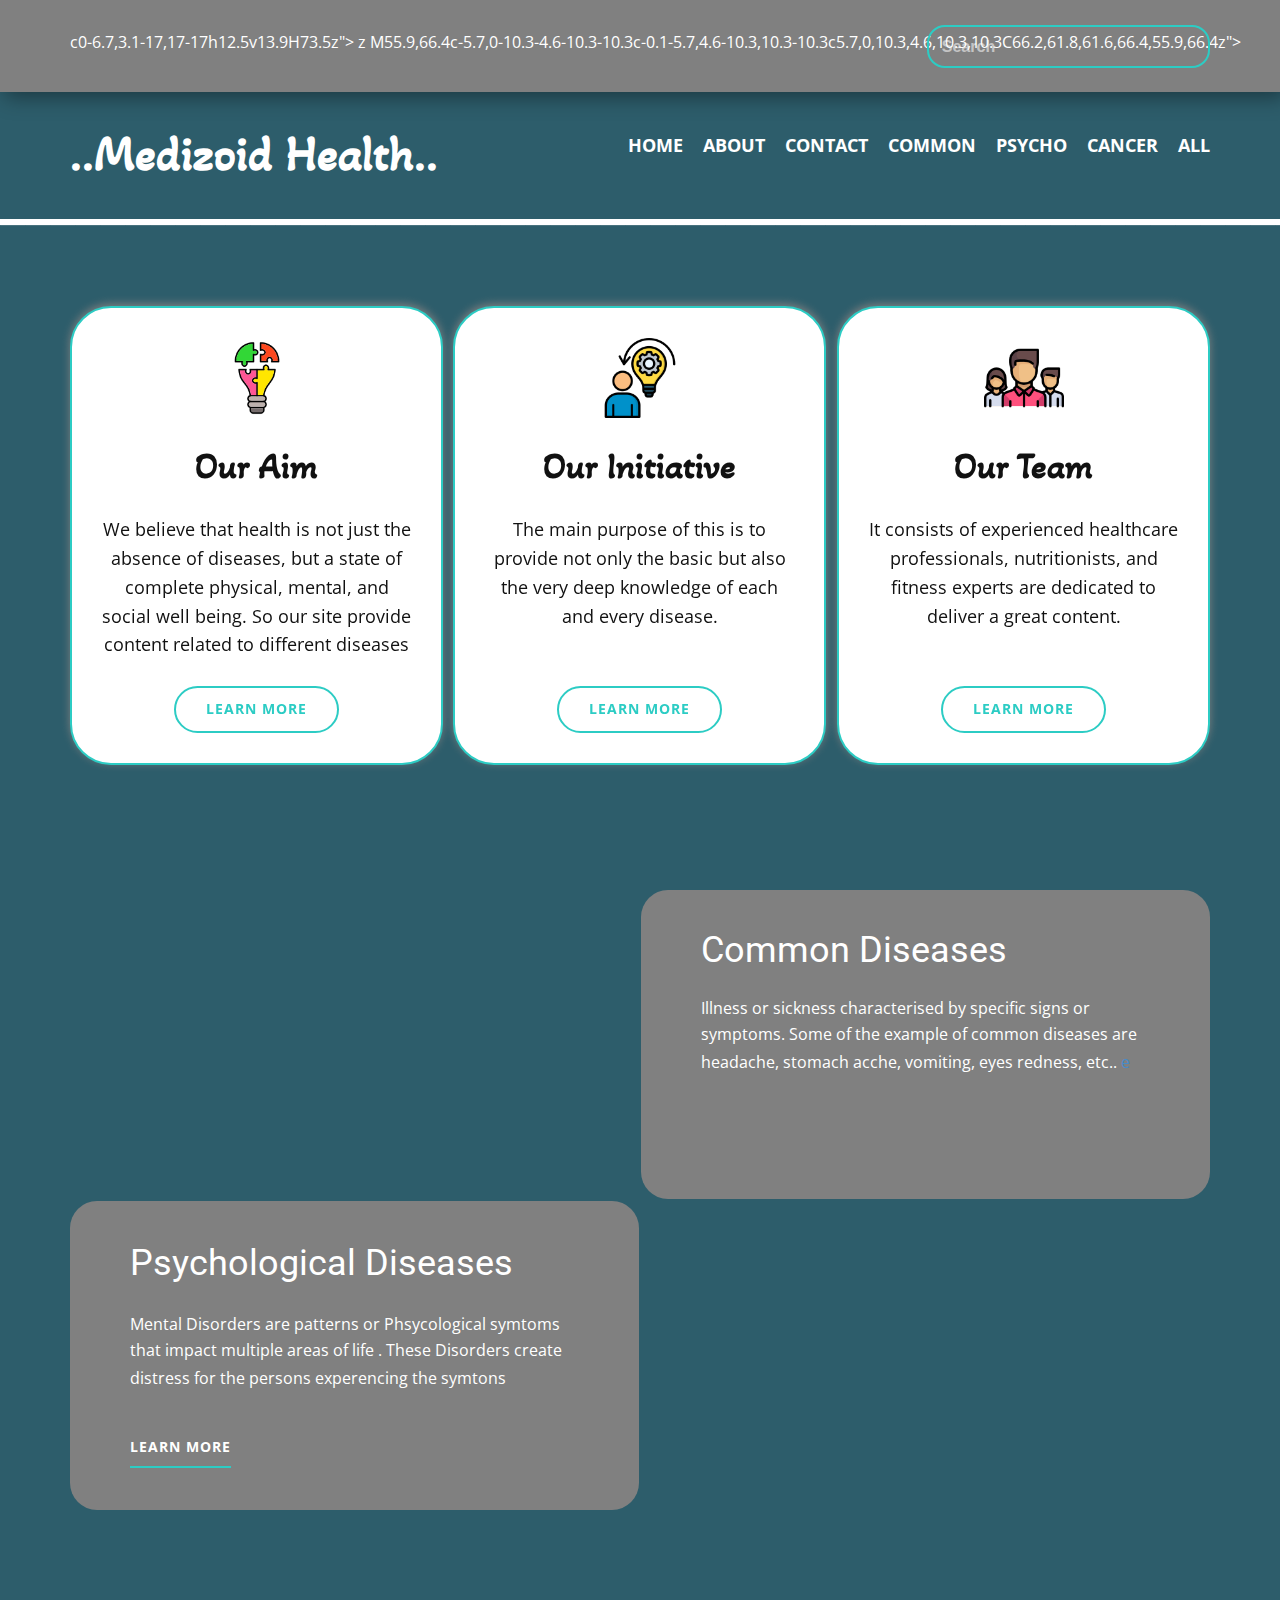
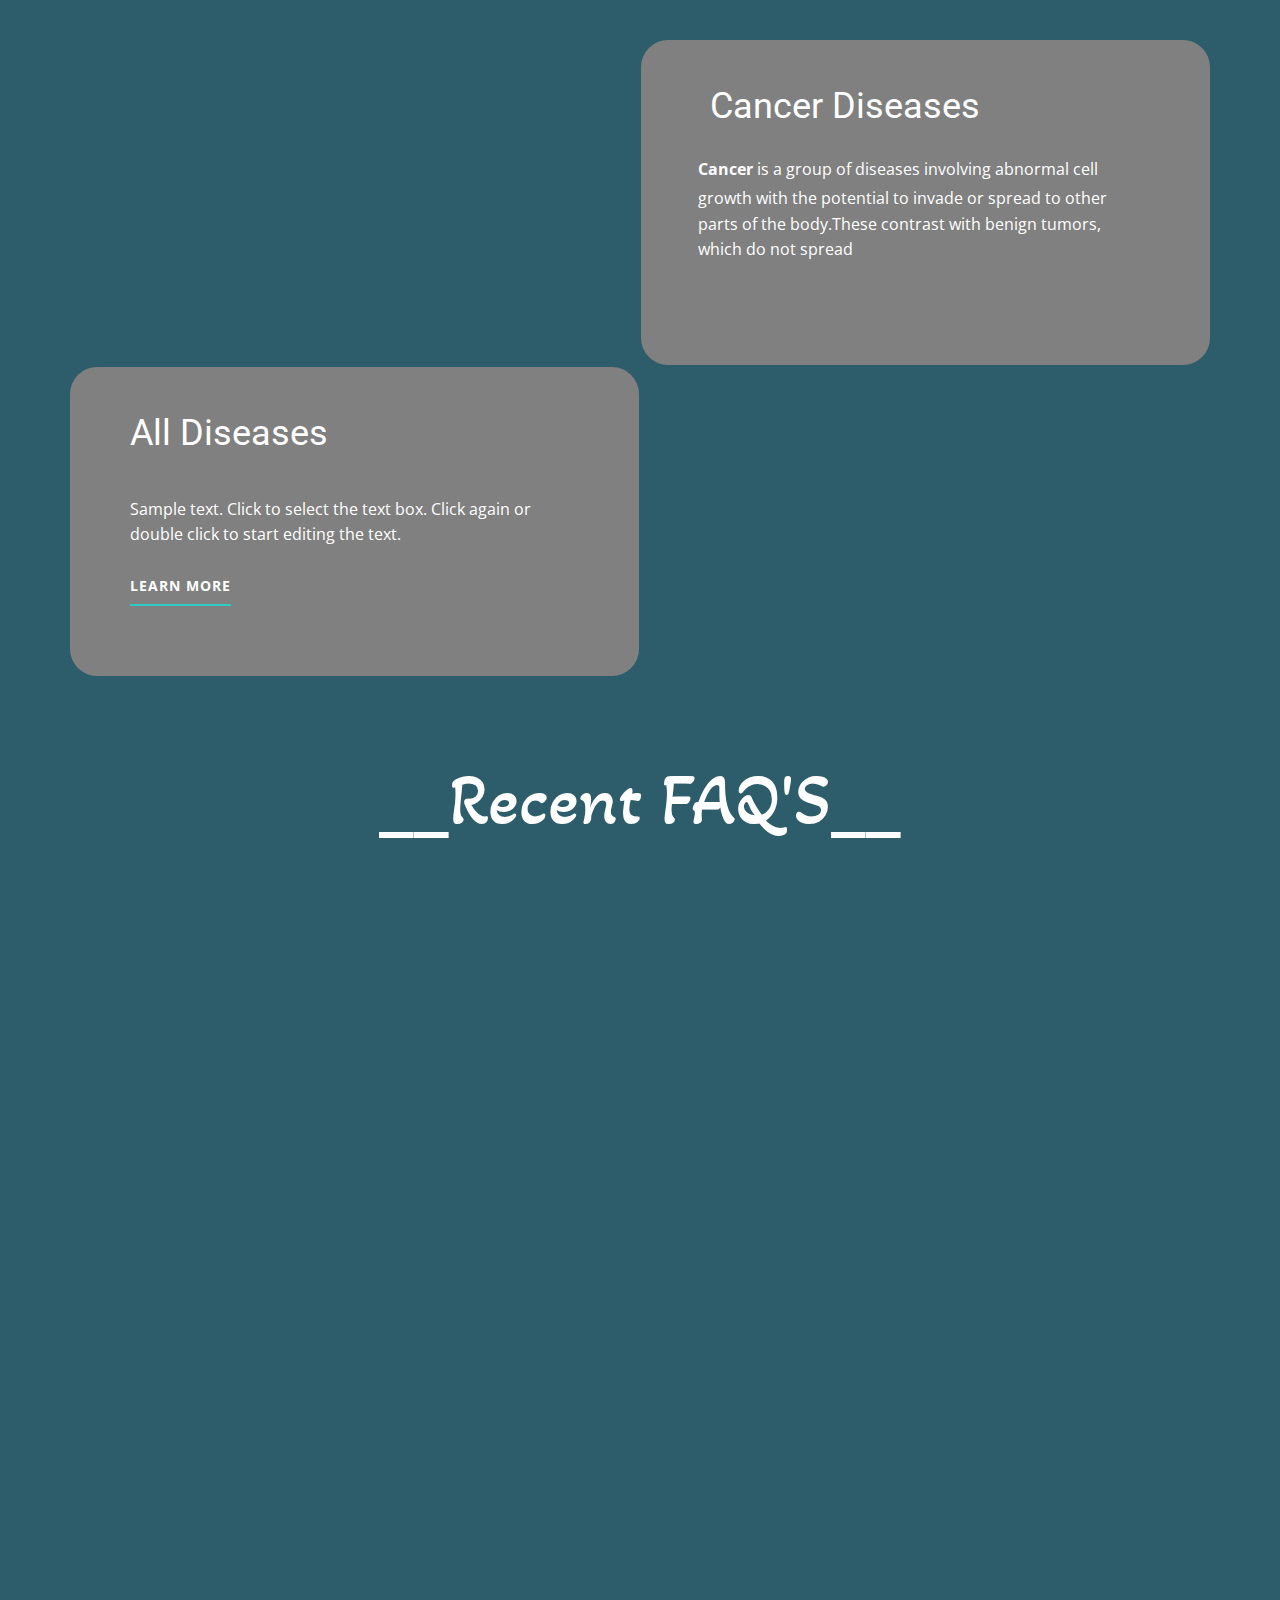
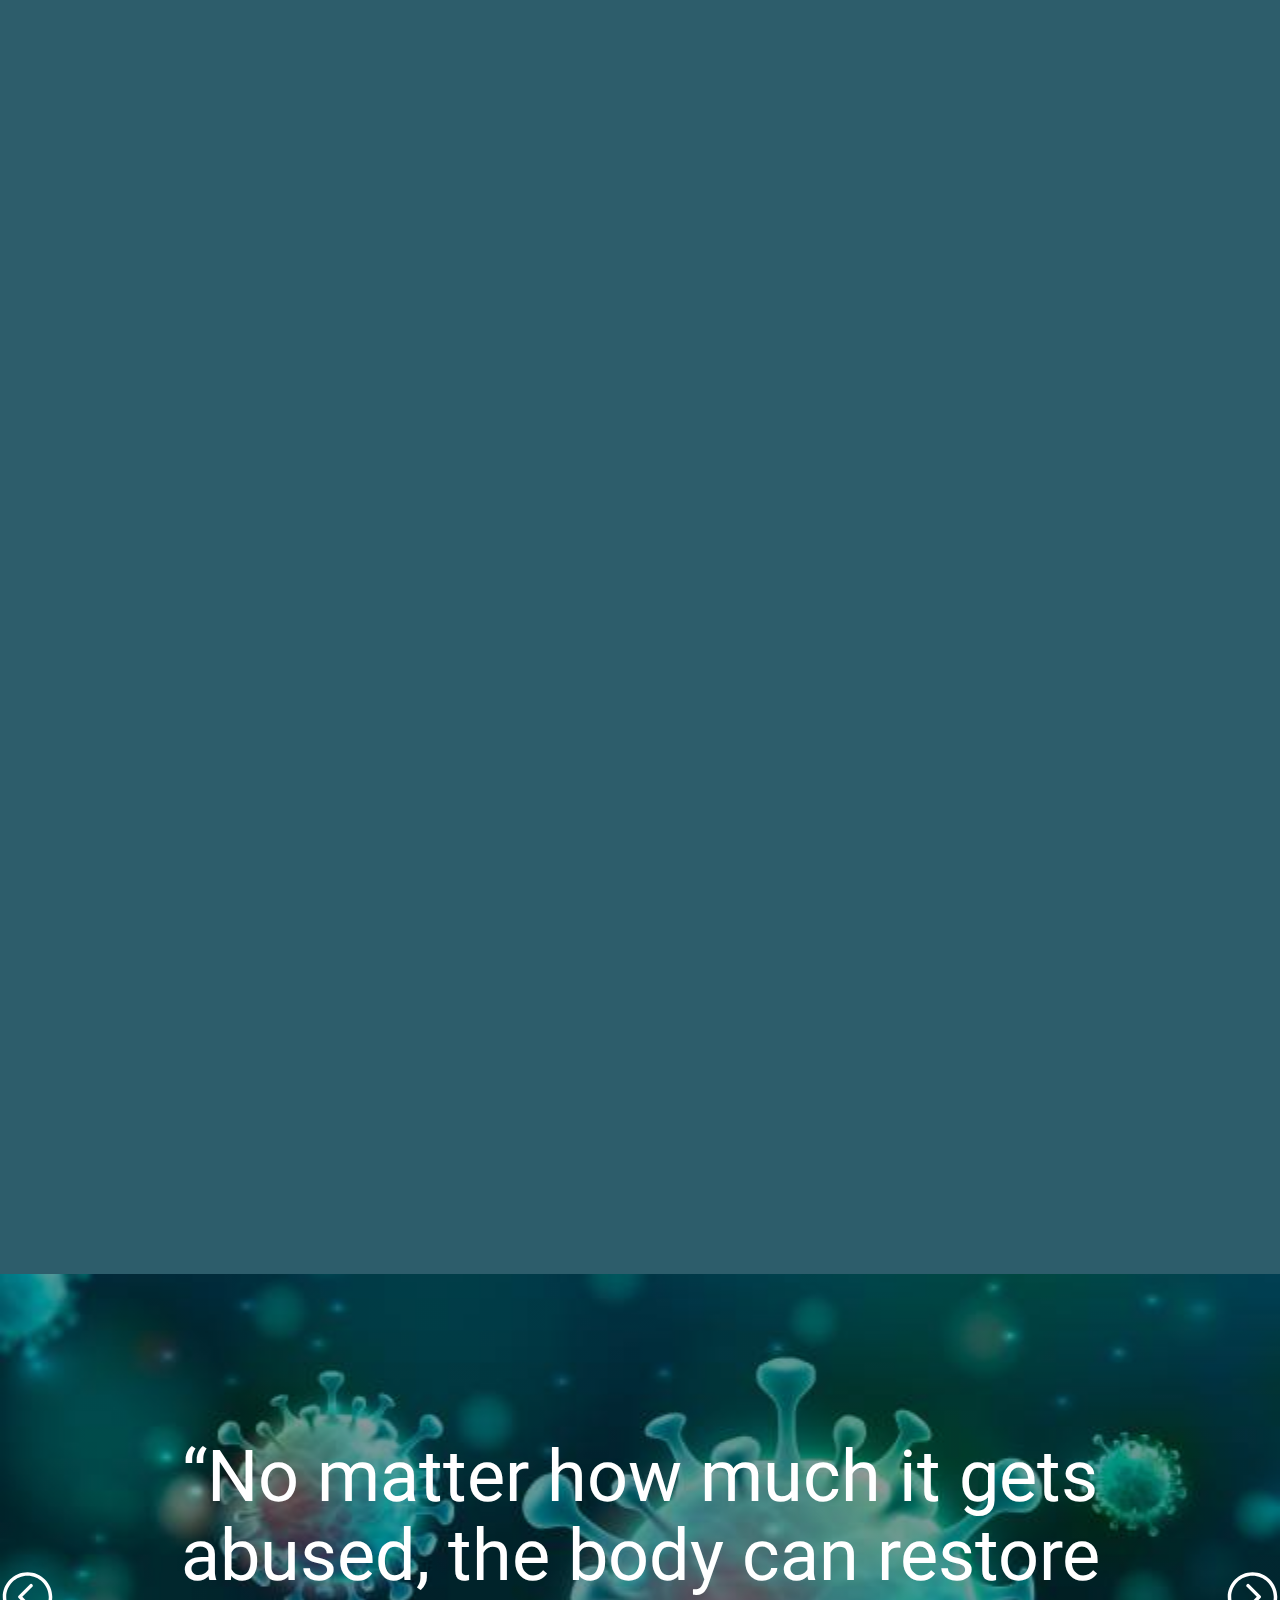
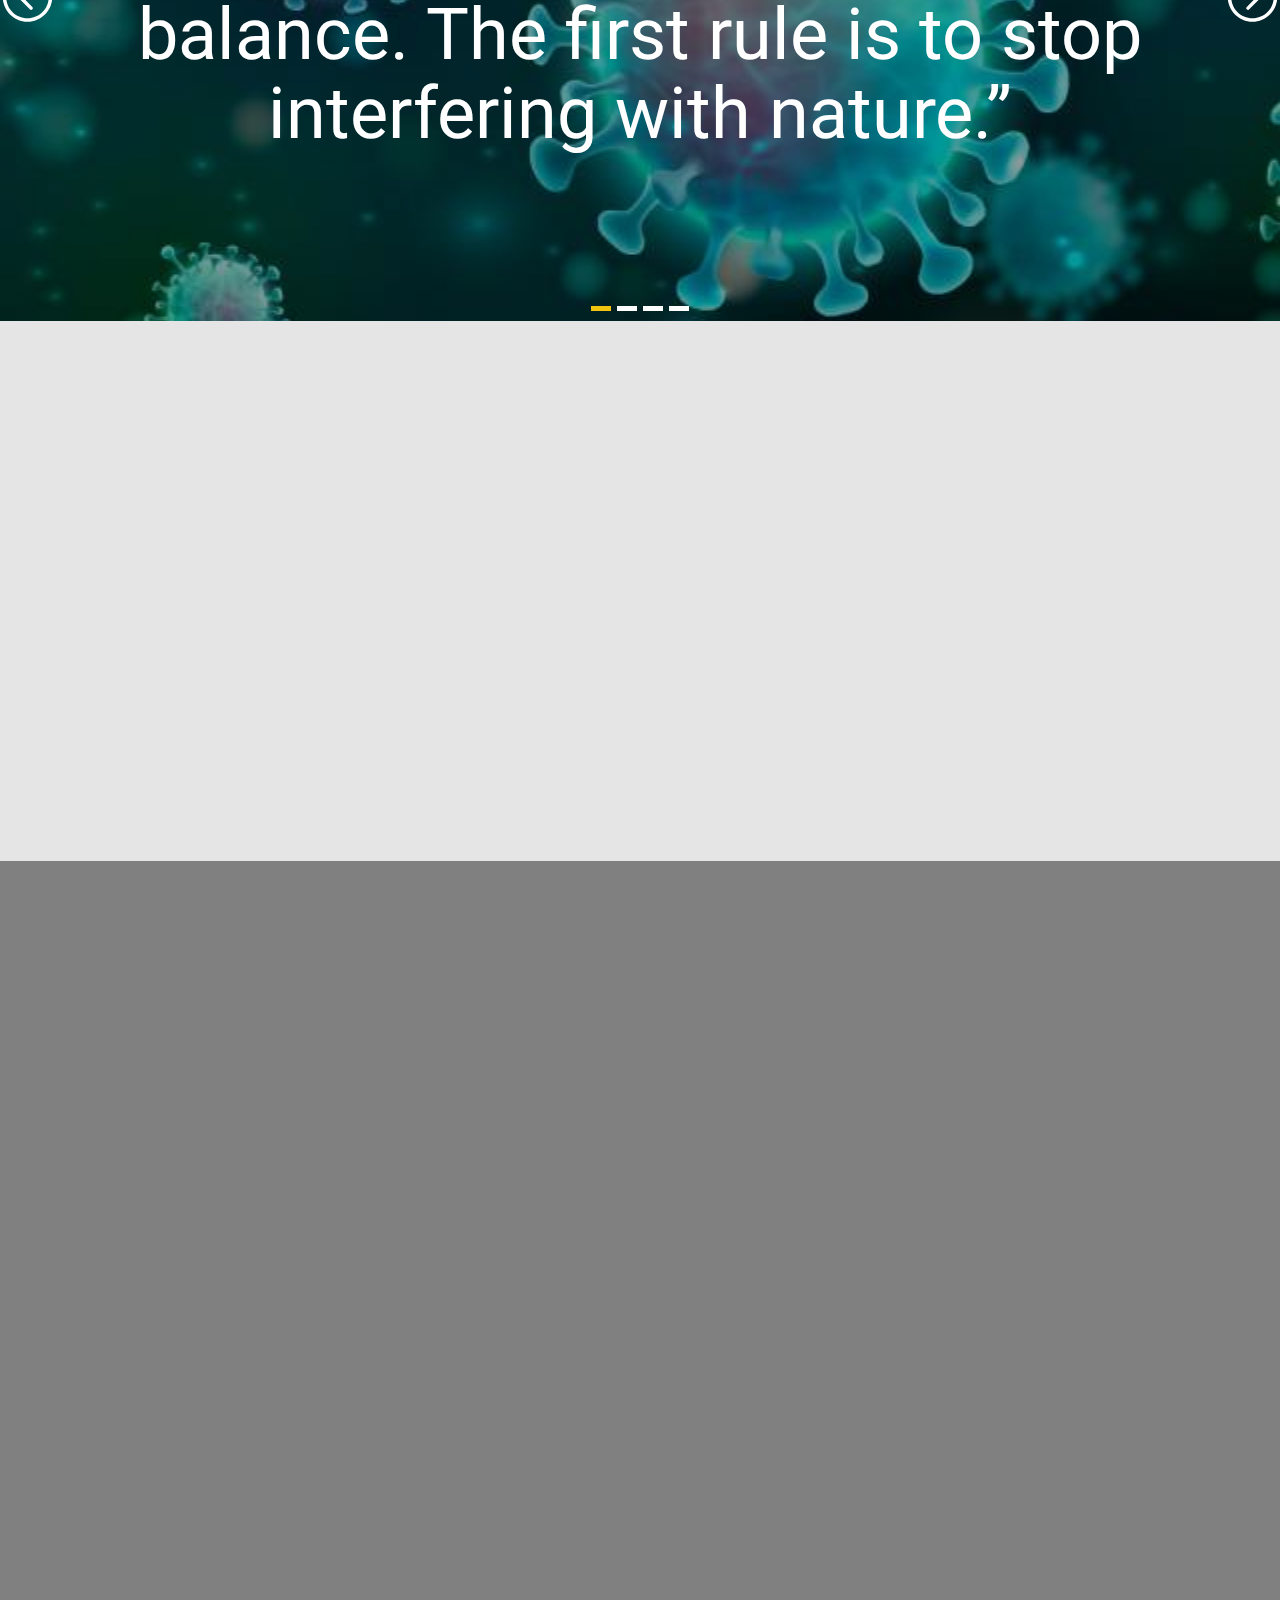
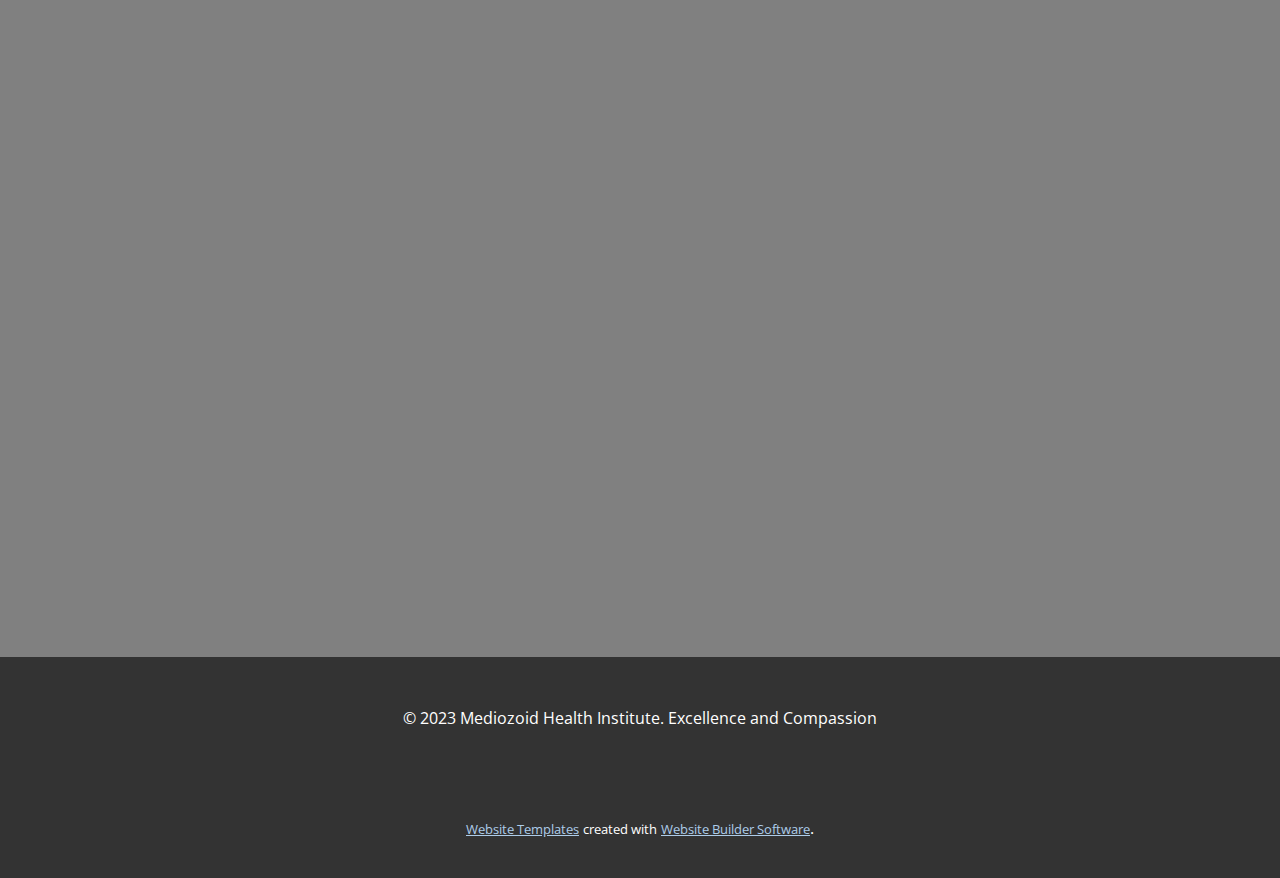
<file: Home.html>
<!DOCTYPE html>
<html style="font-size: 16px;" lang="en"><head>
    <meta name="viewport" content="width=device-width, initial-scale=1.0">
    <meta charset="utf-8">
    <meta name="keywords" content="​“Time and health are two precious assets that we don’t recognize and appreciate until they have been depleted.”, Sample Long Headline To Change With Your Text, Sample Long Headline To Change With Your Text, Sample Long Headline To Change With Your Text">
    <meta name="description" content="">
    <title>Home</title>
    <link rel="stylesheet" href="nicepage.css" media="screen">
<link rel="stylesheet" href="Home.css" media="screen">
    <script class="u-script" type="text/javascript" src="jquery.js" defer=""></script>
    <script class="u-script" type="text/javascript" src="nicepage.js" defer=""></script>
    <meta name="generator" content="Nicepage 5.5.0, nicepage.com">
    <meta name="referrer" content="origin">
    <link id="u-theme-google-font" rel="stylesheet" href="https://fonts.googleapis.com/css?family=Roboto:100,100i,300,300i,400,400i,500,500i,700,700i,900,900i|Open+Sans:300,300i,400,400i,500,500i,600,600i,700,700i,800,800i">
    <link id="u-page-google-font" rel="stylesheet" href="https://fonts.googleapis.com/css?family=Open+Sans:300,300i,400,400i,500,500i,600,600i,700,700i,800,800i|Open+Sans:300,300i,400,400i,500,500i,600,600i,700,700i,800,800i|Akaya+Kanadaka:400">
    
    
    
    
    
    
    
    
    
    <script type="application/ld+json">{
		"@context": "http://schema.org",
		"@type": "Organization",
		"name": "MediozoidCare",
		"sameAs": [
				"https://facebook.com/name",
				"https://twitter.com/name",
				"https://www.instagram.com/name"
		]
}</script>
    <meta name="theme-color" content="#478ac9">
    <meta name="twitter:site" content="@">
    <meta name="twitter:card" content="summary_large_image">
    <meta name="twitter:title" content="Home">
    <meta name="twitter:description" content="MediozoidCare">
    <meta property="og:title" content="Home">
    <meta property="og:description" content="">
    <meta property="og:type" content="website">
  <meta data-intl-tel-input-cdn-path="intlTelInput/"></head>
  <body class="u-body u-xl-mode" data-lang="en"><header class="u-align-left u-clearfix u-header u-section-row-container" id="sec-a51e"><div class="u-section-rows">
        <div class="u-box-shadow u-grey-50 u-section-row u-sticky u-section-row-1" id="sec-46aa">
          <div class="u-clearfix u-sheet u-sheet-1">
            <div class="u-social-icons u-spacing-10 u-social-icons-1">
      c0-6.7,3.1-17,17-17h12.5v13.9H73.5z"></path></svg></span>
      z M55.9,66.4c-5.7,0-10.3-4.6-10.3-10.3c-0.1-5.7,4.6-10.3,10.3-10.3c5.7,0,10.3,4.6,10.3,10.3C66.2,61.8,61.6,66.4,55.9,66.4z"></path><path fill="#FFFFFF" d="M74.3,33.5c-2.3,0-4.2,1.9-4.2,4.2s1.9,4.2,4.2,4.2s4.2-1.9,4.2-4.2S76.6,33.5,74.3,33.5z"></path><path fill="#FFFFFF" d="M73.1,21.3H38.6c-9.7,0-17.5,7.9-17.5,17.5v34.5c0,9.7,7.9,17.6,17.5,17.6h34.5c9.7,0,17.5-7.9,17.5-17.5V38.8
      C90.6,29.1,82.7,21.3,73.1,21.3z M83,73.3c0,5.5-4.5,9.9-9.9,9.9H38.6c-5.5,0-9.9-4.5-9.9-9.9V38.8c0-5.5,4.5-9.9,9.9-9.9h34.5
      c5.5,0,9.9,4.5,9.9,9.9V73.3z"></path></svg></span>
              </a>
            </div>
            <form action="#" method="get" class="u-border-2 u-border-palette-4-base u-expanded-width-xs u-radius-18 u-search u-search-right u-search-1">
              <button class="u-search-button" type="submit">
                <span class="u-search-icon u-spacing-10 u-text-palette-4-base u-search-icon-1">
                  <svg xmlns="http://www.w3.org/2000/svg" xmlns:xlink="http://www.w3.org/1999/xlink" version="1.1" id="svg-9dab" x="0px" y="0px" viewBox="0 0 56.966 56.966" style="enable-background:new 0 0 56.966 56.966;" xml:space="preserve" class="u-svg-content"><path d="M55.146,51.887L41.588,37.786c3.486-4.144,5.396-9.358,5.396-14.786c0-12.682-10.318-23-23-23s-23,10.318-23,23  s10.318,23,23,23c4.761,0,9.298-1.436,13.177-4.162l13.661,14.208c0.571,0.593,1.339,0.92,2.162,0.92  c0.779,0,1.518-0.297,2.079-0.837C56.255,54.982,56.293,53.08,55.146,51.887z M23.984,6c9.374,0,17,7.626,17,17s-7.626,17-17,17  s-17-7.626-17-17S14.61,6,23.984,6z"></path><g></g><g></g><g></g><g></g><g></g><g></g><g></g><g></g><g></g><g></g><g></g><g></g><g></g><g></g><g></g></svg>
                </span>
              </button>
              <input class="u-custom-font u-font-arial u-search-input u-text-white u-search-input-1" type="search" name="search" value="" placeholder="Search">
            </form>
          </div>
          
          
          
          
          
        </div>
        <div class="u-section-row" id="sec-37e8">
          <div class="u-clearfix u-sheet u-sheet-2">
            <nav data-position="" class="u-menu u-menu-one-level u-offcanvas u-menu-1" data-responsive-from="MD">
              <div class="menu-collapse" style="font-size: 1.125rem; letter-spacing: 0px; font-weight: 700; text-transform: uppercase;">
                <a class="u-button-style u-custom-active-border-color u-custom-border u-custom-border-color u-custom-border-radius u-custom-borders u-custom-color u-custom-hover-border-color u-custom-left-right-menu-spacing u-custom-padding-bottom u-custom-text-active-color u-custom-text-color u-custom-text-hover-color u-custom-top-bottom-menu-spacing u-nav-link" href="#" style="padding: 2px 0px; font-size: calc(1em + 4px);">
                  <svg class="u-svg-link" viewBox="0 0 24 24"><use xmlns:xlink="http://www.w3.org/1999/xlink" xlink:href="#menu-hamburger"></use></svg>
                  <svg class="u-svg-content" version="1.1" id="menu-hamburger" viewBox="0 0 16 16" x="0px" y="0px" xmlns:xlink="http://www.w3.org/1999/xlink" xmlns="http://www.w3.org/2000/svg"><g><rect y="1" width="16" height="2"></rect><rect y="7" width="16" height="2"></rect><rect y="13" width="16" height="2"></rect>
</g></svg>
                </a>
              </div>
              <div class="u-custom-menu u-nav-container">
                <ul class="u-nav u-spacing-20 u-unstyled u-nav-1"><li class="u-nav-item"><a class="u-border-active-palette-1-base u-border-hover-palette-1-base u-button-style u-nav-link u-text-active-white u-text-hover-grey-90" href="Home.html" style="padding: 10px 0px;">Home</a>
</li><li class="u-nav-item"><a class="u-border-active-palette-1-base u-border-hover-palette-1-base u-button-style u-nav-link u-text-active-white u-text-hover-grey-90" href="About-US.html" style="padding: 10px 0px;">About</a>
</li><li class="u-nav-item"><a class="u-border-active-palette-1-base u-border-hover-palette-1-base u-button-style u-nav-link u-text-active-white u-text-hover-grey-90" href="Home.html#sec-918a" style="padding: 10px 0px;">Contact</a>
</li><li class="u-nav-item"><a class="u-border-active-palette-1-base u-border-hover-palette-1-base u-button-style u-nav-link u-text-active-white u-text-hover-grey-90" href="Common-Diseases.html" style="padding: 10px 0px;">Common</a>
</li><li class="u-nav-item"><a class="u-border-active-palette-1-base u-border-hover-palette-1-base u-button-style u-nav-link u-text-active-white u-text-hover-grey-90" href="Psychological-Diseases.html" style="padding: 10px 0px;">Psycho</a>
</li><li class="u-nav-item"><a class="u-border-active-palette-1-base u-border-hover-palette-1-base u-button-style u-nav-link u-text-active-white u-text-hover-grey-90" href="Cancer-Diseases.html" style="padding: 10px 0px;">Cancer</a>
</li><li class="u-nav-item"><a class="u-border-active-palette-1-base u-border-hover-palette-1-base u-button-style u-nav-link u-text-active-white u-text-hover-grey-90" href="All-Diseases.html" style="padding: 10px 0px;">All</a>
</li></ul>
              </div>
              <div class="u-custom-menu u-nav-container-collapse">
                <div class="u-black u-container-style u-inner-container-layout u-opacity u-opacity-95 u-sidenav">
                  <div class="u-inner-container-layout u-sidenav-overflow">
                    <div class="u-menu-close"></div>
                    <ul class="u-align-center u-nav u-popupmenu-items u-unstyled u-nav-2"><li class="u-nav-item"><a class="u-button-style u-nav-link" href="Home.html">Home</a>
</li><li class="u-nav-item"><a class="u-button-style u-nav-link" href="About-US.html">About</a>
</li><li class="u-nav-item"><a class="u-button-style u-nav-link" href="Home.html#sec-918a">Contact</a>
</li><li class="u-nav-item"><a class="u-button-style u-nav-link" href="Common-Diseases.html">Common</a>
</li><li class="u-nav-item"><a class="u-button-style u-nav-link" href="Psychological-Diseases.html">Psycho</a>
</li><li class="u-nav-item"><a class="u-button-style u-nav-link" href="Cancer-Diseases.html">Cancer</a>
</li><li class="u-nav-item"><a class="u-button-style u-nav-link" href="All-Diseases.html">All</a>
</li></ul>
                  </div>
                </div>
                <div class="u-black u-menu-overlay u-opacity u-opacity-70"></div>
              </div>
            </nav>
            <p class="u-custom-font u-text u-text-default u-text-1">..Medizoid Health..</p>
            <p class="u-text u-text-default u-text-2">_________________________________________________________________________________</p>
          </div>
          
          
          
          
          
        </div>
      </div></header> 
    <section class="u-align-center u-clearfix u-section-1" id="sec-f0c9">
      <div class="u-align-left u-clearfix u-sheet u-sheet-1">
        <div class="u-expanded-width u-layout-grid u-list u-list-1">
          <div class="u-repeater u-repeater-1">
            <div class="u-border-2 u-border-palette-4-base u-container-style u-hover-feature u-list-item u-radius-41 u-repeater-item u-shape-rectangle u-white u-list-item-1" data-animation-name="customAnimationIn" data-animation-duration="1000" data-animation-direction="" data-image-width="2000" data-image-height="1333">
              <div class="u-container-layout u-similar-container u-container-layout-1"><span class="u-file-icon u-icon u-icon-1"><img src="images/9470074.png" alt=""></span>
                <h3 class="u-align-center u-custom-font u-hover-feature u-text u-text-default u-text-1">Our Aim</h3>
                <p class="u-align-center u-hover-feature u-text u-text-2"> We believe that health is not just the absence of diseases, but a state of complete physical, mental, and social well being. So our site provide content related to different diseases</p>
                <a href="" class="u-border-2 u-border-palette-4-base u-btn u-btn-round u-button-style u-hover-feature u-none u-radius-50 u-btn-1">learn more</a>
              </div>
            </div>
            <div class="u-align-center u-border-2 u-border-palette-4-base u-container-style u-hover-feature u-list-item u-radius-41 u-repeater-item u-shape-rectangle u-white u-list-item-2" data-animation-name="customAnimationIn" data-animation-duration="1000" data-animation-direction="" data-image-width="2000" data-image-height="1333">
              <div class="u-container-layout u-similar-container u-container-layout-2"><span class="u-file-icon u-icon u-icon-2"><img src="images/9746409.png" alt=""></span>
                <h3 class="u-align-center u-custom-font u-hover-feature u-text u-text-default u-text-3">Our Initiative</h3>
                <p class="u-align-center u-hover-feature u-text u-text-4"> The main purpose of this is to provide not only the basic but also the very deep knowledge of each and every disease.<br>
                  <br>
                </p>
                <a href="" class="u-border-2 u-border-palette-4-base u-btn u-btn-round u-button-style u-hover-feature u-none u-radius-50 u-btn-2"><b>learn more</b>
                </a>
              </div>
            </div>
            <div class="u-border-2 u-border-palette-4-base u-container-style u-hover-feature u-list-item u-radius-41 u-repeater-item u-shape-rectangle u-white u-list-item-3" data-animation-name="customAnimationIn" data-animation-duration="1000" data-animation-direction="" data-image-width="2000" data-image-height="1333">
              <div class="u-container-layout u-similar-container u-container-layout-3"><span class="u-file-icon u-icon u-icon-3"><img src="images/476761.png" alt=""></span>
                <h3 class="u-align-center u-custom-font u-hover-feature u-text u-text-default u-text-5">Our Team</h3>
                <p class="u-align-center u-hover-feature u-text u-text-6"> It consists of experienced healthcare professionals, nutritionists, and fitness experts are dedicated to deliver a great content.<br>
                  <br>
                </p>
                <a href="" class="u-border-2 u-border-palette-4-base u-btn u-btn-round u-button-style u-hover-feature u-none u-radius-50 u-btn-3">learn more</a>
              </div>
            </div>
          </div>
        </div>
      </div>
      
      
      
      
      
      
      
      
      
      
      
      
      
      
    </section>
    <section class="u-clearfix u-section-2" id="sec-c7dc">
      <div class="u-clearfix u-sheet u-sheet-1">
        <div class="u-clearfix u-expanded-width u-gutter-2 u-layout-wrap u-layout-wrap-1">
          <div class="u-gutter-0 u-layout">
            <div class="u-layout-col">
              <div class="u-size-30">
                <div class="u-layout-row">
                  <div class="u-container-style u-image u-image-round u-layout-cell u-radius-28 u-size-30 u-image-1" data-image-width="5000" data-image-height="3204" data-animation-name="customAnimationIn" data-animation-duration="1000">
                    <div class="u-container-layout u-valign-middle u-container-layout-1"></div>
                  </div>
                  <div class="u-align-left u-container-style u-grey-50 u-layout-cell u-radius-28 u-shape-round u-size-30 u-layout-cell-2">
                    <div class="u-container-layout u-container-layout-2">
                      <h2 class="u-text u-text-1">Common Diseases</h2>
                      <p class="u-text u-text-2"> Illness or sickness characterised by specific signs or symptoms. Some of the example of common diseases are headache, stomach acche, vomiting, eyes redness, etc..<span style="font-size: 1.125rem;"></span>
                        <a href="https://docs.google.com/document/d/1ILbdZdgnODsNvqB6z7WBgtL3SzgMIqO1/edit?usp=sharing&amp;ouid=101124024975682769191&amp;rtpof=true&amp;sd=true" class="u-active-none u-border-none u-btn u-button-style u-hover-none u-none u-text-palette-1-base u-btn-1">e</a>
                      </p>
                      <a href="Common-Diseases.html" class="u-btn u-button-style u-hover-feature u-palette-4-base u-radius-20 u-btn-2" data-animation-name="customAnimationIn" data-animation-duration="1000">learn more</a>
                    </div>
                  </div>
                </div>
              </div>
              <div class="u-size-30">
                <div class="u-layout-row">
                  <div class="u-align-left u-container-style u-grey-50 u-layout-cell u-radius-28 u-shape-round u-size-30 u-layout-cell-3">
                    <div class="u-container-layout u-container-layout-3">
                      <h2 class="u-text u-text-3">Psychological Diseases</h2>
                      <p class="u-text u-text-4"> Mental Disorders are patterns or Phsycological symtoms that impact multiple areas of life . These Disorders create distress for the persons experencing the symtons<span style="font-size: 1.125rem;"></span>
                      </p>
                      <a href="Psychological-Diseases.html" class="u-border-2 u-border-no-left u-border-no-right u-border-no-top u-border-palette-4-base u-btn u-btn-rectangle u-button-style u-none u-text-body-alt-color u-btn-3">learn more</a>
                    </div>
                  </div>
                  <div class="u-container-style u-image u-image-round u-layout-cell u-radius-28 u-size-30 u-image-2" data-image-width="612" data-image-height="408" data-animation-name="customAnimationIn" data-animation-duration="1000">
                    <div class="u-container-layout u-valign-middle u-container-layout-4"></div>
                  </div>
                </div>
              </div>
            </div>
          </div>
        </div>
      </div>
      
    </section>
    <section class="u-clearfix u-section-3" id="sec-2be7">
      <div class="u-clearfix u-sheet u-sheet-1">
        <div class="u-clearfix u-expanded-width u-gutter-2 u-layout-wrap u-layout-wrap-1">
          <div class="u-layout">
            <div class="u-layout-col">
              <div class="u-size-30">
                <div class="u-layout-row">
                  <div class="u-container-style u-image u-image-round u-layout-cell u-left-cell u-radius-28 u-size-30 u-image-1" src="" data-image-width="800" data-image-height="531" data-animation-name="customAnimationIn" data-animation-duration="1000">
                    <div class="u-container-layout u-valign-middle u-container-layout-1"></div>
                  </div>
                  <div class="u-align-left u-container-style u-grey-50 u-layout-cell u-radius-28 u-right-cell u-shape-round u-size-30 u-layout-cell-2">
                    <div class="u-container-layout u-container-layout-2">
                      <h2 class="u-text u-text-1">&nbsp;Cancer Diseases</h2>
                      <p class="u-text u-text-2"><b>Cancer</b>&nbsp;is a group of diseases involving abnormal cell growth<span style="font-size: 1.125rem;"></span>&nbsp;with the potential to invade&nbsp;or spread&nbsp;to other parts of the body.These contrast with benign tumors, which do not spread
                      </p>
                      <a href="Cancer-Diseases.html" class="u-btn u-btn-round u-button-style u-hover-feature u-palette-4-base u-radius-50 u-btn-1" data-animation-name="customAnimationIn" data-animation-duration="1000" data-animation-direction="">learn more</a>
                    </div>
                  </div>
                </div>
              </div>
              <div class="u-size-30">
                <div class="u-layout-row">
                  <div class="u-align-left u-container-style u-grey-50 u-layout-cell u-left-cell u-radius-28 u-shape-round u-size-30 u-layout-cell-3">
                    <div class="u-container-layout u-container-layout-3">
                      <h2 class="u-text u-text-3">All Diseases<br>
                      </h2>
                      <p class="u-text u-text-4">Sample text. Click to select the text box. Click again or double click to start editing the text.</p>
                      <a href="All-Diseases.html" class="u-border-2 u-border-no-left u-border-no-right u-border-no-top u-border-palette-4-base u-btn u-btn-rectangle u-button-style u-none u-text-body-alt-color u-btn-2">learn more</a>
                    </div>
                  </div>
                  <div class="u-container-style u-image u-image-round u-layout-cell u-radius-28 u-right-cell u-size-30 u-image-2" src="" data-image-width="430" data-image-height="280" data-animation-name="customAnimationIn" data-animation-duration="2000" data-animation-direction="">
                    <div class="u-container-layout u-valign-middle u-container-layout-4"></div>
                  </div>
                </div>
              </div>
            </div>
          </div>
        </div>
      </div>
      
    </section>
    <section class="u-align-center-lg u-align-center-md u-align-center-xl u-align-left-sm u-align-left-xs u-clearfix u-section-4" data-image-width="2000" data-image-height="1333" id="sec-cd22">
      <div class="u-clearfix u-sheet u-sheet-1">
        <h2 class="u-align-center u-custom-font u-text u-text-1">__Recent FAQ'S__</h2>
        <div class="u-clearfix u-expanded-width u-gutter-10 u-layout-wrap u-layout-wrap-1">
          <div class="u-gutter-0 u-layout">
            <div class="u-layout-col">
              <div class="u-align-left u-container-style u-layout-cell u-size-20 u-layout-cell-1" data-animation-name="customAnimationIn" data-animation-duration="1000">
                <div class="u-container-layout u-valign-top u-container-layout-1">
                  <h3 class="u-custom-font u-font-open-sans u-text u-text-default u-text-2">Q.Why do I get sick ?</h3>
                  <p class="u-text u-text-3">
                    <span style="font-weight: 700;">Ans:</span> When you get&nbsp; sick, part or all of your body is not working as it should. The cause of sickness can come from inside your body or from the outside world. Diseases that start on the inside are usually inherited in the&nbsp;genes&nbsp;that you receive from your parents, which make up the master plan that determines how your body will grow and run. Abnormal development o​r functioning of different body systems is the cause of many&nbsp; chronic<a href="https://www.britannica.com/science/chronic-disease" class="md-crosslink u-active-none u-border-none u-btn u-button-style u-hover-none u-none u-text-palette-1-base u-btn-1">&nbsp;</a>disease.Things in the outside world can cause sickness too.&nbsp;Poision&nbsp;in the environment can cause illnesses in people. Not eating the right foods, with their important nutrients, can also cause diseases. But the most common cause of sickness from the outside world is&nbsp; infectious<a href="https://www.britannica.com/science/pathogen" class="md-crosslink u-active-none u-border-none u-btn u-button-style u-hover-none u-none u-text-palette-1-base u-btn-2">&nbsp;</a>&nbsp;agents.
                  </p>
                </div>
              </div>
              <div class="u-align-left u-container-style u-layout-cell u-size-20 u-layout-cell-2" data-animation-name="customAnimationIn" data-animation-duration="1000">
                <div class="u-container-layout u-valign-top u-container-layout-2">
                  <h3 class="u-custom-font u-text u-text-default u-text-font u-text-4">Q.How do the disease-causing germs invade my body? <span style="font-weight: 700;">
                      <span style="font-weight: 400;">
                        <span style="font-weight: 700;"></span>
                      </span>
                    </span>
                  </h3>
                  <p class="u-align-left u-text u-text-5">
                    <span style="font-weight: 700;">Ans:</span> Your&nbsp; skin&nbsp;is a wonderful protective
     barrier that prevents many of the disease-causing germs that you run into
     each day from entering your body. Only when you have an opening in your
     skin—like a cut or a scrape—are germs likely to enter there. Most germs
     enter through your mouth and nose, making their way farther into your body
     through your&nbsp; respiratory&nbsp;or&nbsp; digestive&nbsp;tracts. But even then, certain
     chemicals in body tissues and fluids keep many harmful germs from causing
     problems. When an infection does begin—with the germs multiplying inside
     your body—your immune system leaps into action to get rid
     of the foreign organisms. Your&nbsp; white blood cells&nbsp;produce special
     substances called&nbsp; antibodies&nbsp;that
     attack and destroy the invaders, helping you to recover.<br>
                  </p>
                </div>
              </div>
              <div class="u-align-left u-container-style u-layout-cell u-size-20 u-layout-cell-3" data-animation-name="customAnimationIn" data-animation-duration="1000">
                <div class="u-container-layout u-valign-top u-container-layout-3">
                  <h3 class="u-custom-font u-text u-text-default u-text-font u-text-6"> Q.What does the immune system do?</h3>
                  <p class="u-align-left u-text u-text-7">
                    <span style="font-weight: 700;">Ans:</span> The immune system&nbsp;&nbsp;protects the human body against germs, which are microorganisms that cause sickness and disease. There are four major types of germs— harmful bacteria ( pathogens), viruses,fungi, and&nbsp; protozoa. This defense system begins with the skin, which stops germs from getting into your blood or tissues. If germs get into your body, for example through your nose or mouth, white blood cells cld&nbsp; phagosytes&nbsp;&nbsp;and&nbsp; lympochytes&nbsp;attack them. Phagocytes scout out and destroy invaders, and long-living lymphocytes remember the invaders and release chemicals called&nbsp; antibodies&nbsp;to make the body resistant, or immune, to them. White blood cells live in the bloodstream, lymphatic system, and spleen.
                  </p>
                </div>
              </div>
            </div>
          </div>
        </div>
      </div>
    </section>
    <section class="u-align-center-lg u-align-center-md u-align-center-xl u-align-left-sm u-align-left-xs u-clearfix u-section-5" data-image-width="2000" data-image-height="1333" id="carousel_66e4">
      <div class="u-clearfix u-sheet u-sheet-1">
        <div class="u-clearfix u-expanded-width u-gutter-10 u-layout-wrap u-layout-wrap-1">
          <div class="u-gutter-0 u-layout">
            <div class="u-layout-col">
              <div class="u-align-left u-container-style u-layout-cell u-size-20 u-layout-cell-1" data-animation-name="customAnimationIn" data-animation-duration="1000">
                <div class="u-container-layout u-valign-top u-container-layout-1">
                  <h3 class="u-custom-font u-text u-text-default u-text-font u-text-1">Q.​What is the difference between bacteria and viruses?</h3>
                  <p class="u-text u-text-2">
                    <span style="font-weight: 700;">Ans:</span> Bacteria&nbsp;are single-celled organisms that have the ability to feed themselves and to reproduce. They are found everywhere, including the air, water, and soil. They divide and multiply very quickly, which means that one cell can become 1 million cells in just a few hours.&nbsp; Viruses&nbsp;are microorganisms that are smaller than bacteria, but they cannot grow or reproduce without the help of a separate living cell. Once a virus gets inside your body, it attaches itself to a healthy cell and uses the cell’s nucleus to reproduce itself.
                  </p>
                </div>
              </div>
              <div class="u-align-left u-container-style u-layout-cell u-size-20 u-layout-cell-2" data-animation-name="customAnimationIn" data-animation-duration="1000">
                <div class="u-container-layout u-valign-top u-container-layout-2">
                  <h3 class="u-custom-font u-text u-text-default u-text-font u-text-3">Q.​Where are some other places that germs hide?</h3>
                  <p class="u-text u-text-4">Ans:&nbsp;<span style="font-weight: 400;"></span>
                    <span style="font-weight: 400;">Germs are everywhere! Most germs spread through the air, invading our homes, pets, and family, and sometimes they make us sick. Besides your bathroom toilet and the kitchen sink, everyday items such as shopping carts, restaurant menus, mobile phones, and shower curtains contain germs. These items contain&nbsp;bacteria, mold, and rhinoviruses&nbsp;&nbsp;that can lead to sickness. In fact, cold and&nbsp;flu&nbsp;viruses can survive for 18 hours on hard surfaces. Common household items can be swabbed with a disinfectant wipe easily before use in order to prevent germs from spreading. Washing your hands with soap and water, using hand sanitizer, and avoiding touching your face with your hands after using these items also helps keep germs away from you. To eliminate dust mites—those little critters that live in your bed sheets and feed on dead skin cells—don’t make your bed for a while. Studies have found that dust mites need humidity levels above 50 percent to survive and cannot live in the arid conditions of an unmade bed.</span>
                  </p>
                </div>
              </div>
              <div class="u-align-left u-container-style u-layout-cell u-size-20 u-layout-cell-3" data-animation-name="customAnimationIn" data-animation-duration="1000">
                <div class="u-container-layout u-valign-top u-container-layout-3">
                  <h3 class="u-custom-font u-text u-text-default u-text-font u-text-5">Q.&nbsp;Why is exercise important to health?</h3>
                  <p class="u-text u-text-6">Ans: <span style="font-weight: 400;">Exercise&nbsp;is good for your health. Regular physical activity helps a person have stronger&nbsp;bones&nbsp;and&nbsp;muscles, helps control body fat, helps prevent certain illness, and contributes to a good outlook on life. Regular exercise helps promote&nbsp;digestion&nbsp;and a good night’s&nbsp;sleep. When children exercise as part of their busy lives, they are better equipped to manage the physical and emotional challenges of a busy day. Many governments and other organizations recommend at least&nbsp;150 minutes of moderate-intensity physical activity&nbsp;every week.</span>
                  </p>
                </div>
              </div>
            </div>
          </div>
        </div>
      </div>
    </section>
    <section class="u-carousel u-slide u-block-03e1-1" id="carousel_b521" data-interval="5000" data-u-ride="carousel">
      <ol class="u-absolute-hcenter u-carousel-indicators u-block-03e1-2">
        <li data-u-target="#carousel_b521" class="u-active u-active-palette-3-base u-shape-rectangle u-white" data-u-slide-to="0" style="width: 20px; height: 5px;"></li>
        <li data-u-target="#carousel_b521" class="u-active-palette-3-base u-shape-rectangle u-white" data-u-slide-to="1" style="width: 20px; height: 5px;"></li>
        <li data-u-target="#carousel_b521" class="u-active-palette-3-base u-shape-rectangle u-white" data-u-slide-to="2" style="width: 20px; height: 5px;"></li>
        <li data-u-target="#carousel_b521" class="u-active-palette-3-base u-shape-rectangle u-white" data-u-slide-to="3" style="width: 20px; height: 5px;"></li>
      </ol>
      <div class="u-carousel-inner" role="listbox">
        <div class="u-active u-align-center u-carousel-item u-clearfix u-image u-shading u-section-6-1" src="" data-image-width="640" data-image-height="427">
          <div class="u-clearfix u-sheet u-sheet-1">
            <h1 class="u-text u-text-default u-title u-text-1"> “No matter how much it gets abused, the body can restore balance. The first rule is to stop interfering with&nbsp;nature​.”</h1>
          </div>
        </div>
        <div class="u-align-center u-carousel-item u-clearfix u-image u-shading u-section-6-2" src="" data-image-width="640" data-image-height="427">
          <div class="u-clearfix u-sheet u-sheet-1">
            <h1 class="u-text u-text-default u-title u-text-1"> “Give a man health and a course to steer, and he’ll never stop to trouble about whether he’s happy or not.”</h1>
          </div>
        </div>
        <div class="u-align-center u-carousel-item u-clearfix u-image u-shading u-section-6-3" src="" data-image-width="640" data-image-height="427">
          <div class="u-clearfix u-sheet u-sheet-1">
            <h1 class="u-text u-text-default u-title u-text-1"> "Follow your dreams, work hard, practice, and persevere. Make sure you eat a variety of foods, get plenty of exercise, and maintain a healthy lifestyle."</h1>
          </div>
        </div>
        <div class="u-align-center u-carousel-item u-clearfix u-image u-shading u-section-6-4" src="" data-image-width="640" data-image-height="427">
          <div class="u-clearfix u-sheet u-valign-middle u-sheet-1">
            <h1 class="u-text u-text-default u-title u-text-1"> “Nurturing yourself is not selfish – it’s essential to your survival and your well-being.”</h1>
          </div>
        </div>
      </div>
      <a class="u-absolute-vcenter u-carousel-control u-carousel-control-prev u-text-white u-block-03e1-3" href="#carousel_b521" role="button" data-u-slide="prev">
        <span aria-hidden="true">
          <svg viewBox="0 0 129 129"><path d="m64.5,122.6c32,0 58.1-26 58.1-58.1s-26-58-58.1-58-58,26-58,58 26,58.1 58,58.1zm0-108c27.5,5.32907e-15 49.9,22.4 49.9,49.9s-22.4,49.9-49.9,49.9-49.9-22.4-49.9-49.9 22.4-49.9 49.9-49.9z"></path><path d="m70,93.5c0.8,0.8 1.8,1.2 2.9,1.2 1,0 2.1-0.4 2.9-1.2 1.6-1.6 1.6-4.2 0-5.8l-23.5-23.5 23.5-23.5c1.6-1.6 1.6-4.2 0-5.8s-4.2-1.6-5.8,0l-26.4,26.4c-0.8,0.8-1.2,1.8-1.2,2.9s0.4,2.1 1.2,2.9l26.4,26.4z"></path></svg>
        </span>
        <span class="sr-only">
          <svg viewBox="0 0 129 129"><path d="m64.5,122.6c32,0 58.1-26 58.1-58.1s-26-58-58.1-58-58,26-58,58 26,58.1 58,58.1zm0-108c27.5,5.32907e-15 49.9,22.4 49.9,49.9s-22.4,49.9-49.9,49.9-49.9-22.4-49.9-49.9 22.4-49.9 49.9-49.9z"></path><path d="m70,93.5c0.8,0.8 1.8,1.2 2.9,1.2 1,0 2.1-0.4 2.9-1.2 1.6-1.6 1.6-4.2 0-5.8l-23.5-23.5 23.5-23.5c1.6-1.6 1.6-4.2 0-5.8s-4.2-1.6-5.8,0l-26.4,26.4c-0.8,0.8-1.2,1.8-1.2,2.9s0.4,2.1 1.2,2.9l26.4,26.4z"></path></svg>
        </span>
      </a>
      <a class="u-absolute-vcenter u-carousel-control u-carousel-control-next u-text-white u-block-03e1-4" href="#carousel_b521" role="button" data-u-slide="next">
        <span aria-hidden="true">
          <svg viewBox="0 0 129 129"><path d="M64.5,122.6c32,0,58.1-26,58.1-58.1S96.5,6.4,64.5,6.4S6.4,32.5,6.4,64.5S32.5,122.6,64.5,122.6z M64.5,14.6    c27.5,0,49.9,22.4,49.9,49.9S92,114.4,64.5,114.4S14.6,92,14.6,64.5S37,14.6,64.5,14.6z"></path><path d="m51.1,93.5c0.8,0.8 1.8,1.2 2.9,1.2 1,0 2.1-0.4 2.9-1.2l26.4-26.4c0.8-0.8 1.2-1.8 1.2-2.9 0-1.1-0.4-2.1-1.2-2.9l-26.4-26.4c-1.6-1.6-4.2-1.6-5.8,0-1.6,1.6-1.6,4.2 0,5.8l23.5,23.5-23.5,23.5c-1.6,1.6-1.6,4.2 0,5.8z"></path></svg>
        </span>
        <span class="sr-only">
          <svg viewBox="0 0 129 129"><path d="M64.5,122.6c32,0,58.1-26,58.1-58.1S96.5,6.4,64.5,6.4S6.4,32.5,6.4,64.5S32.5,122.6,64.5,122.6z M64.5,14.6    c27.5,0,49.9,22.4,49.9,49.9S92,114.4,64.5,114.4S14.6,92,14.6,64.5S37,14.6,64.5,14.6z"></path><path d="m51.1,93.5c0.8,0.8 1.8,1.2 2.9,1.2 1,0 2.1-0.4 2.9-1.2l26.4-26.4c0.8-0.8 1.2-1.8 1.2-2.9 0-1.1-0.4-2.1-1.2-2.9l-26.4-26.4c-1.6-1.6-4.2-1.6-5.8,0-1.6,1.6-1.6,4.2 0,5.8l23.5,23.5-23.5,23.5c-1.6,1.6-1.6,4.2 0,5.8z"></path></svg>
        </span>
      </a>
    </section>
    <section class="u-clearfix u-grey-10 u-section-7" id="sec-f13d">
      <div class="u-clearfix u-sheet u-sheet-1">
        <div class="u-clearfix u-gutter-30 u-layout-wrap u-layout-wrap-1">
          <div class="u-layout">
            <div class="u-layout-row">
              <div class="u-align-left u-container-style u-layout-cell u-left-cell u-size-30 u-layout-cell-1">
                <div class="u-container-layout u-container-layout-1">
                  <div class="u-align-left u-expanded u-hover-feature u-video u-video-contain u-video-1" data-animation-name="bounceIn" data-animation-duration="1000" data-animation-direction="">
                    <div class="embed-responsive embed-responsive-1">
                      <iframe style="position: absolute;top: 0;left: 0;width: 100%;height: 100%;" class="embed-responsive-item" src="https://www.youtube.com/embed/8919Zm8Gi4U?playlist=8919Zm8Gi4U&amp;loop=1&amp;mute=0&amp;showinfo=0&amp;controls=0&amp;start=0" frameborder="0" allowfullscreen=""></iframe>
                    </div>
                  </div>
                </div>
              </div>
              <div class="u-align-left u-container-style u-layout-cell u-size-30 u-video u-video-contain u-video-2">
                <div class="u-align-left u-background-video u-expanded u-hover-feature" data-animation-name="bounceIn" data-animation-duration="1000" data-animation-direction="" style="transition-duration: 0.5s; transform: translateX(0px) translateY(0px) scale(1) rotate(0deg); box-shadow: 0px 0px 0px rgba(0,0,0,0); text-shadow: 0px 0px 0px rgba(0,0,0,0);">
                  <div class="embed-responsive embed-responsive-2">
                    <iframe style="position: absolute;top: 0;left: 0;width: 100%;height: 100%;" class="embed-responsive-item" src="https://www.youtube.com/embed/PzunOgYHeyg?playlist=PzunOgYHeyg&amp;loop=1&amp;mute=1&amp;showinfo=0&amp;controls=0&amp;start=0&amp;autoplay=1" data-autoplay="1" frameborder="0" allowfullscreen=""></iframe>
                  </div>
                </div>
                <div class="u-container-layout u-container-layout-2"></div>
              </div>
            </div>
          </div>
        </div>
      </div>
      
      
    </section>
    <section class="u-clearfix u-grey-50 u-section-8" id="carousel_d6e4">
      <div class="u-clearfix u-sheet u-valign-middle u-sheet-1">
        <div class="u-border-20 u-border-palette-4-base u-image u-image-circle u-preserve-proportions u-image-1" alt="" data-image-width="920" data-image-height="920" data-animation-name="customAnimationIn" data-animation-duration="1500" data-animation-delay="250"></div>
        <div class="u-clearfix u-expanded-width-sm u-expanded-width-xs u-gutter-0 u-layout-wrap u-layout-wrap-1">
          <div class="u-gutter-0 u-layout">
            <div class="u-layout-col">
              <div class="u-container-align-left-xl u-container-style u-custom-color-3 u-layout-cell u-size-30 u-layout-cell-1" data-animation-name="customAnimationIn" data-animation-duration="1500" data-animation-delay="0">
                <div class="u-container-layout u-valign-middle-xl u-container-layout-1">
                  <div class="u-list u-list-1">
                    <div class="u-repeater u-repeater-1">
                      <div class="u-container-align-left u-container-style u-custom-color-3 u-list-item u-repeater-item u-list-item-1">
                        <div class="u-container-layout u-similar-container u-valign-middle u-container-layout-2">
                          <h5 class="u-align-left u-text u-text-1"><span class="u-file-icon u-icon u-text-white u-icon-1"><img src="images/597177-39fea02a.png" alt=""></span>&nbsp;Call Us
                          </h5>
                          <p class="u-align-left u-text u-text-2">1 (234) 567-891, 1 (234) 987-654</p>
                        </div>
                      </div>
                      <div class="u-container-style u-custom-color-3 u-list-item u-repeater-item u-list-item-2">
                        <div class="u-container-layout u-similar-container u-valign-middle u-container-layout-3">
                          <h5 class="u-align-left u-text u-text-3"><span class="u-file-icon u-icon u-text-white u-icon-2"><img src="images/3177361-cd9ee2c6.png" alt=""></span>&nbsp;Location
                          </h5>
                          <p class="u-align-left u-text u-text-4">121 Rock Sreet, 21 Avenue, New York, NY 92103-9000</p>
                        </div>
                      </div>
                      <div class="u-container-align-left u-container-style u-custom-color-3 u-list-item u-repeater-item u-list-item-3">
                        <div class="u-container-layout u-similar-container u-valign-middle u-container-layout-4">
                          <h5 class="u-align-left u-text u-text-5"><span class="u-file-icon u-icon u-text-white u-icon-3"><img src="images/447114-f6e8f45b.png" alt=""></span>&nbsp;Business Hours
                          </h5>
                          <p class="u-align-left u-text u-text-6">Mon – Fri …… 10 am – 8 pm,<br>&nbsp;Sat, Sun ....… Closed
                          </p>
                        </div>
                      </div>
                    </div>
                  </div>
                </div>
              </div>
              <div class="u-align-center u-container-style u-layout-cell u-size-30 u-white u-layout-cell-2" data-animation-name="customAnimationIn" data-animation-duration="1500">
                <div class="u-container-layout u-valign-middle u-container-layout-5">
                  <h2 class="u-text u-text-default u-text-7">Contact Us</h2>
                  <div class="u-align-left u-form u-form-1">
                    <form action="https://forms.nicepagesrv.com/v2/form/process" class="u-clearfix u-form-spacing-28 u-form-vertical u-inner-form" style="padding: 10px" source="email" name="form">
                      <div class="u-form-group u-form-name">
                        <label for="name-5a14" class="u-form-control-hidden u-label">Name</label>
                        <input type="text" placeholder="Enter your Name" id="name-5a14" name="name" class="u-border-2 u-border-black u-border-no-left u-border-no-right u-border-no-top u-input u-input-rectangle u-white" required="" wfd-id="id818">
                      </div>
                      <div class="u-form-email u-form-group">
                        <label for="email-5a14" class="u-form-control-hidden u-label">Email</label>
                        <input type="email" placeholder="Enter a valid email address" id="email-5a14" name="email" class="u-border-2 u-border-black u-border-no-left u-border-no-right u-border-no-top u-input u-input-rectangle u-white" required="" wfd-id="id819">
                      </div>
                      <div class="u-form-group u-form-message">
                        <label for="message-5a14" class="u-form-control-hidden u-label">Message</label>
                        <textarea placeholder="" rows="4" cols="50" id="message-5a14" name="message" class="u-border-2 u-border-black u-border-no-left u-border-no-right u-border-no-top u-input u-input-rectangle u-white" required=""></textarea>
                      </div>
                      <div class="u-align-left u-form-group u-form-submit">
                        <a href="#" class="u-active-black u-border-none u-btn u-btn-round u-btn-submit u-button-style u-hover-black u-palette-4-base u-radius-50 u-btn-1">Submit</a>
                        <input type="submit" value="submit" class="u-form-control-hidden" wfd-id="id820">
                      </div>
                      <div class="u-form-send-message u-form-send-success"> Thank you! Your message has been sent. </div>
                      <div class="u-form-send-error u-form-send-message"> Unable to send your message. Please fix errors then try again. </div>
                      <input type="hidden" value="" name="recaptchaResponse" wfd-id="id821">
                      <input type="hidden" name="formServices" value="9dc2b6fa5dd4f9ec14ac62e4e252a9ea">
                    </form>
                  </div>
                </div>
              </div>
            </div>
          </div>
        </div>
        <div class="u-border-3 u-border-palette-4-base u-shape u-shape-svg u-text-custom-color-3 u-shape-1" data-animation-name="customAnimationIn" data-animation-duration="1500" data-animation-delay="500">
          <svg class="u-svg-link" preserveAspectRatio="none" viewBox="0 0 160 160" style=""><use xmlns:xlink="http://www.w3.org/1999/xlink" xlink:href="#svg-988f"></use></svg>
          <svg xmlns="http://www.w3.org/2000/svg" xmlns:xlink="http://www.w3.org/1999/xlink" version="1.1" xml:space="preserve" class="u-svg-content" viewBox="-1.5 -1.5 163 163" x="0px" y="0px" id="svg-988f" style="enable-background:new 0 0 160 160;"><path d="M80,30c27.6,0,50,22.4,50,50s-22.4,50-50,50s-50-22.4-50-50S52.4,30,80,30 M80,0C35.8,0,0,35.8,0,80s35.8,80,80,80
	s80-35.8,80-80S124.2,0,80,0L80,0z"></path></svg>
        </div>
        <div class="u-border-5 u-border-palette-4-base u-custom-color-3 u-shape u-shape-circle u-shape-2" data-animation-name="customAnimationIn" data-animation-duration="1500" data-animation-delay="500"></div>
      </div>
    </section>
    
    
    <footer class="u-align-center u-clearfix u-footer u-grey-80 u-footer" id="sec-79f3"><div class="u-clearfix u-sheet u-sheet-1">
        <p class="u-align-center u-small-text u-text u-text-variant u-text-1"> © 2023 Mediozoid Health Institute. Excellenc​e and Compassion</p>
      </div></footer>
    <section class="u-backlink u-clearfix u-grey-80">
      <a class="u-link" href="https://nicepage.com/website-templates" target="_blank">
        <span>Website Templates</span>
      </a>
      <p class="u-text">
        <span>created with</span>
      </p>
      <a class="u-link" href="" target="_blank">
        <span>Website Builder Software</span>
      </a>. 
    </section><span style="height: 64px; width: 64px; margin-left: 0px; margin-right: auto; margin-top: 0px; background-image: none; right: 20px; bottom: 20px; padding: 15px;" class="u-back-to-top u-icon u-icon-circle u-opacity u-opacity-85 u-palette-4-base" data-href="#">
        <svg class="u-svg-link u-flip-horizontal" preserveAspectRatio="xMidYMin slice" viewBox="0 0 551.13 551.13"><use xmlns:xlink="http://www.w3.org/1999/xlink" xlink:href="#svg-1d98"></use></svg>
        <svg class="u-svg-content" enable-background="new 0 0 551.13 551.13" viewBox="0 0 551.13 551.13" xmlns="http://www.w3.org/2000/svg" id="svg-1d98"><path d="m275.565 189.451 223.897 223.897h51.668l-275.565-275.565-275.565 275.565h51.668z"></path></svg>
    </span>
  
</body></html>
</file>
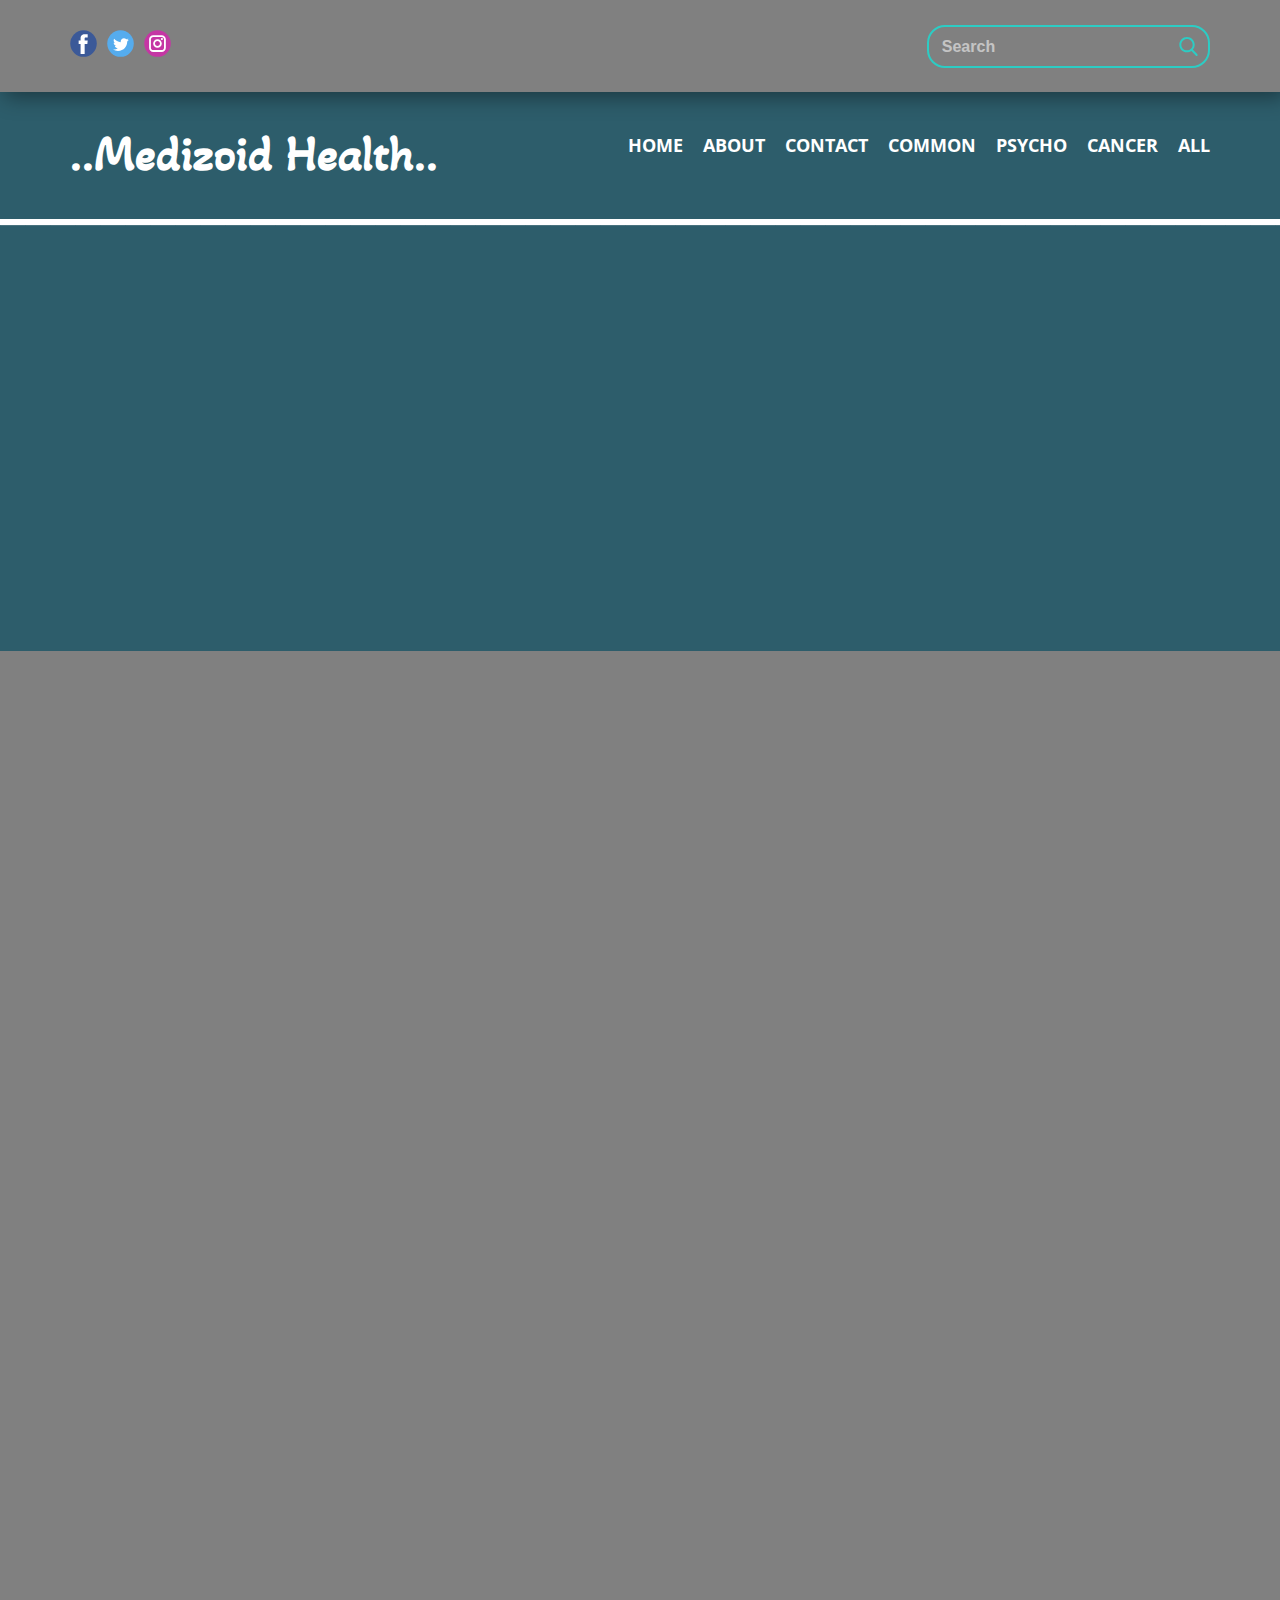
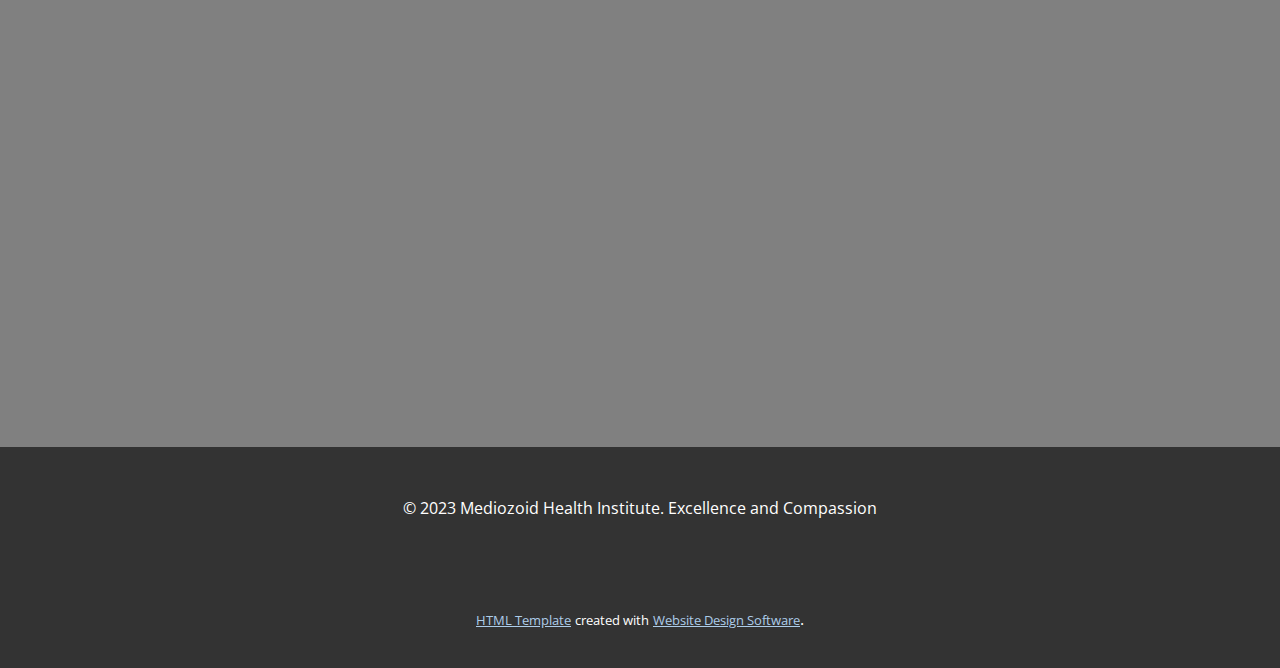
<file: Psychological-Diseases.html>
<!DOCTYPE html>
<html style="font-size: 16px;" lang="en"><head>
    <meta name="viewport" content="width=device-width, initial-scale=1.0">
    <meta charset="utf-8">
    <meta name="keywords" content="">
    <meta name="description" content="">
    <title>Psychological Diseases</title>
    <link rel="stylesheet" href="nicepage.css" media="screen">
<link rel="stylesheet" href="Psychological-Diseases.css" media="screen">
    <script class="u-script" type="text/javascript" src="jquery.js" defer=""></script>
    <script class="u-script" type="text/javascript" src="nicepage.js" defer=""></script>
    <meta name="generator" content="Nicepage 5.5.0, nicepage.com">
    <meta name="referrer" content="origin">
    <link id="u-theme-google-font" rel="stylesheet" href="https://fonts.googleapis.com/css?family=Roboto:100,100i,300,300i,400,400i,500,500i,700,700i,900,900i|Open+Sans:300,300i,400,400i,500,500i,600,600i,700,700i,800,800i">
    <link id="u-page-google-font" rel="stylesheet" href="https://fonts.googleapis.com/css?family=Open+Sans:300,300i,400,400i,500,500i,600,600i,700,700i,800,800i|Akaya+Kanadaka:400">
    
    
    
    <script type="application/ld+json">{
		"@context": "http://schema.org",
		"@type": "Organization",
		"name": "MediozoidCare",
		"sameAs": [
				"https://facebook.com/name",
				"https://twitter.com/name",
				"https://www.instagram.com/name"
		]
}</script>
    <meta name="theme-color" content="#478ac9">
    <meta name="twitter:site" content="@">
    <meta name="twitter:card" content="summary_large_image">
    <meta name="twitter:title" content="Psychological Diseases">
    <meta name="twitter:description" content="MediozoidCare">
    <meta property="og:title" content="Psychological Diseases">
    <meta property="og:description" content="">
    <meta property="og:type" content="website">
  <meta data-intl-tel-input-cdn-path="intlTelInput/"></head>
  <body class="u-body u-xl-mode" data-lang="en"><header class="u-align-left u-clearfix u-header u-section-row-container" id="sec-a51e"><div class="u-section-rows">
        <div class="u-box-shadow u-grey-50 u-section-row u-sticky u-section-row-1" id="sec-46aa">
          <div class="u-clearfix u-sheet u-sheet-1">
            <div class="u-social-icons u-spacing-10 u-social-icons-1">
              <a class="u-social-url" title="facebook" target="_blank" href="https://facebook.com/name"><span class="u-icon u-social-facebook u-social-icon u-icon-1"><svg class="u-svg-link" preserveAspectRatio="xMidYMin slice" viewBox="0 0 112 112" style=""><use xmlns:xlink="http://www.w3.org/1999/xlink" xlink:href="#svg-a7f0"></use></svg><svg class="u-svg-content" viewBox="0 0 112 112" x="0" y="0" id="svg-a7f0"><circle fill="currentColor" cx="56.1" cy="56.1" r="55"></circle><path fill="#FFFFFF" d="M73.5,31.6h-9.1c-1.4,0-3.6,0.8-3.6,3.9v8.5h12.6L72,58.3H60.8v40.8H43.9V58.3h-8V43.9h8v-9.2
      c0-6.7,3.1-17,17-17h12.5v13.9H73.5z"></path></svg></span>
              </a>
              <a class="u-social-url" title="twitter" target="_blank" href="https://twitter.com/name"><span class="u-icon u-social-icon u-social-twitter u-icon-2"><svg class="u-svg-link" preserveAspectRatio="xMidYMin slice" viewBox="0 0 112 112" style=""><use xmlns:xlink="http://www.w3.org/1999/xlink" xlink:href="#svg-397b"></use></svg><svg class="u-svg-content" viewBox="0 0 112 112" x="0" y="0" id="svg-397b"><circle fill="currentColor" class="st0" cx="56.1" cy="56.1" r="55"></circle><path fill="#FFFFFF" d="M83.8,47.3c0,0.6,0,1.2,0,1.7c0,17.7-13.5,38.2-38.2,38.2C38,87.2,31,85,25,81.2c1,0.1,2.1,0.2,3.2,0.2
      c6.3,0,12.1-2.1,16.7-5.7c-5.9-0.1-10.8-4-12.5-9.3c0.8,0.2,1.7,0.2,2.5,0.2c1.2,0,2.4-0.2,3.5-0.5c-6.1-1.2-10.8-6.7-10.8-13.1
      c0-0.1,0-0.1,0-0.2c1.8,1,3.9,1.6,6.1,1.7c-3.6-2.4-6-6.5-6-11.2c0-2.5,0.7-4.8,1.8-6.7c6.6,8.1,16.5,13.5,27.6,14
      c-0.2-1-0.3-2-0.3-3.1c0-7.4,6-13.4,13.4-13.4c3.9,0,7.3,1.6,9.8,4.2c3.1-0.6,5.9-1.7,8.5-3.3c-1,3.1-3.1,5.8-5.9,7.4
      c2.7-0.3,5.3-1,7.7-2.1C88.7,43,86.4,45.4,83.8,47.3z"></path></svg></span>
              </a>
              <a class="u-social-url" title="instagram" target="_blank" href="https://www.instagram.com/name"><span class="u-icon u-social-icon u-social-instagram u-icon-3"><svg class="u-svg-link" preserveAspectRatio="xMidYMin slice" viewBox="0 0 112 112" style=""><use xmlns:xlink="http://www.w3.org/1999/xlink" xlink:href="#svg-3643"></use></svg><svg class="u-svg-content" viewBox="0 0 112 112" x="0" y="0" id="svg-3643"><circle fill="currentColor" cx="56.1" cy="56.1" r="55"></circle><path fill="#FFFFFF" d="M55.9,38.2c-9.9,0-17.9,8-17.9,17.9C38,66,46,74,55.9,74c9.9,0,17.9-8,17.9-17.9C73.8,46.2,65.8,38.2,55.9,38.2
      z M55.9,66.4c-5.7,0-10.3-4.6-10.3-10.3c-0.1-5.7,4.6-10.3,10.3-10.3c5.7,0,10.3,4.6,10.3,10.3C66.2,61.8,61.6,66.4,55.9,66.4z"></path><path fill="#FFFFFF" d="M74.3,33.5c-2.3,0-4.2,1.9-4.2,4.2s1.9,4.2,4.2,4.2s4.2-1.9,4.2-4.2S76.6,33.5,74.3,33.5z"></path><path fill="#FFFFFF" d="M73.1,21.3H38.6c-9.7,0-17.5,7.9-17.5,17.5v34.5c0,9.7,7.9,17.6,17.5,17.6h34.5c9.7,0,17.5-7.9,17.5-17.5V38.8
      C90.6,29.1,82.7,21.3,73.1,21.3z M83,73.3c0,5.5-4.5,9.9-9.9,9.9H38.6c-5.5,0-9.9-4.5-9.9-9.9V38.8c0-5.5,4.5-9.9,9.9-9.9h34.5
      c5.5,0,9.9,4.5,9.9,9.9V73.3z"></path></svg></span>
              </a>
            </div>
            <form action="#" method="get" class="u-border-2 u-border-palette-4-base u-expanded-width-xs u-radius-18 u-search u-search-right u-search-1">
              <button class="u-search-button" type="submit">
                <span class="u-search-icon u-spacing-10 u-text-palette-4-base u-search-icon-1">
                  <svg class="u-svg-link" preserveAspectRatio="xMidYMin slice" viewBox="0 0 56.966 56.966" style=""><use xmlns:xlink="http://www.w3.org/1999/xlink" xlink:href="#svg-9dab"></use></svg>
                  <svg xmlns="http://www.w3.org/2000/svg" xmlns:xlink="http://www.w3.org/1999/xlink" version="1.1" id="svg-9dab" x="0px" y="0px" viewBox="0 0 56.966 56.966" style="enable-background:new 0 0 56.966 56.966;" xml:space="preserve" class="u-svg-content"><path d="M55.146,51.887L41.588,37.786c3.486-4.144,5.396-9.358,5.396-14.786c0-12.682-10.318-23-23-23s-23,10.318-23,23  s10.318,23,23,23c4.761,0,9.298-1.436,13.177-4.162l13.661,14.208c0.571,0.593,1.339,0.92,2.162,0.92  c0.779,0,1.518-0.297,2.079-0.837C56.255,54.982,56.293,53.08,55.146,51.887z M23.984,6c9.374,0,17,7.626,17,17s-7.626,17-17,17  s-17-7.626-17-17S14.61,6,23.984,6z"></path><g></g><g></g><g></g><g></g><g></g><g></g><g></g><g></g><g></g><g></g><g></g><g></g><g></g><g></g><g></g></svg>
                </span>
              </button>
              <input class="u-custom-font u-font-arial u-search-input u-text-white u-search-input-1" type="search" name="search" value="" placeholder="Search">
            </form>
          </div>
          
          
          
          
          
        </div>
        <div class="u-section-row" id="sec-37e8">
          <div class="u-clearfix u-sheet u-sheet-2">
            <nav data-position="" class="u-menu u-menu-one-level u-offcanvas u-menu-1" data-responsive-from="MD">
              <div class="menu-collapse" style="font-size: 1.125rem; letter-spacing: 0px; font-weight: 700; text-transform: uppercase;">
                <a class="u-button-style u-custom-active-border-color u-custom-border u-custom-border-color u-custom-border-radius u-custom-borders u-custom-color u-custom-hover-border-color u-custom-left-right-menu-spacing u-custom-padding-bottom u-custom-text-active-color u-custom-text-color u-custom-text-hover-color u-custom-top-bottom-menu-spacing u-nav-link" href="#" style="padding: 2px 0px; font-size: calc(1em + 4px);">
                  <svg class="u-svg-link" viewBox="0 0 24 24"><use xmlns:xlink="http://www.w3.org/1999/xlink" xlink:href="#menu-hamburger"></use></svg>
                  <svg class="u-svg-content" version="1.1" id="menu-hamburger" viewBox="0 0 16 16" x="0px" y="0px" xmlns:xlink="http://www.w3.org/1999/xlink" xmlns="http://www.w3.org/2000/svg"><g><rect y="1" width="16" height="2"></rect><rect y="7" width="16" height="2"></rect><rect y="13" width="16" height="2"></rect>
</g></svg>
                </a>
              </div>
              <div class="u-custom-menu u-nav-container">
                <ul class="u-nav u-spacing-20 u-unstyled u-nav-1"><li class="u-nav-item"><a class="u-border-active-palette-1-base u-border-hover-palette-1-base u-button-style u-nav-link u-text-active-white u-text-hover-grey-90" href="Home.html" style="padding: 10px 0px;">Home</a>
</li><li class="u-nav-item"><a class="u-border-active-palette-1-base u-border-hover-palette-1-base u-button-style u-nav-link u-text-active-white u-text-hover-grey-90" href="About-US.html" style="padding: 10px 0px;">About</a>
</li><li class="u-nav-item"><a class="u-border-active-palette-1-base u-border-hover-palette-1-base u-button-style u-nav-link u-text-active-white u-text-hover-grey-90" href="Home.html#sec-918a" style="padding: 10px 0px;">Contact</a>
</li><li class="u-nav-item"><a class="u-border-active-palette-1-base u-border-hover-palette-1-base u-button-style u-nav-link u-text-active-white u-text-hover-grey-90" href="Common-Diseases.html" style="padding: 10px 0px;">Common</a>
</li><li class="u-nav-item"><a class="u-border-active-palette-1-base u-border-hover-palette-1-base u-button-style u-nav-link u-text-active-white u-text-hover-grey-90" href="Psychological-Diseases.html" style="padding: 10px 0px;">Psycho</a>
</li><li class="u-nav-item"><a class="u-border-active-palette-1-base u-border-hover-palette-1-base u-button-style u-nav-link u-text-active-white u-text-hover-grey-90" href="Cancer-Diseases.html" style="padding: 10px 0px;">Cancer</a>
</li><li class="u-nav-item"><a class="u-border-active-palette-1-base u-border-hover-palette-1-base u-button-style u-nav-link u-text-active-white u-text-hover-grey-90" href="All-Diseases.html" style="padding: 10px 0px;">All</a>
</li></ul>
              </div>
              <div class="u-custom-menu u-nav-container-collapse">
                <div class="u-black u-container-style u-inner-container-layout u-opacity u-opacity-95 u-sidenav">
                  <div class="u-inner-container-layout u-sidenav-overflow">
                    <div class="u-menu-close"></div>
                    <ul class="u-align-center u-nav u-popupmenu-items u-unstyled u-nav-2"><li class="u-nav-item"><a class="u-button-style u-nav-link" href="Home.html">Home</a>
</li><li class="u-nav-item"><a class="u-button-style u-nav-link" href="About-US.html">About</a>
</li><li class="u-nav-item"><a class="u-button-style u-nav-link" href="Home.html#sec-918a">Contact</a>
</li><li class="u-nav-item"><a class="u-button-style u-nav-link" href="Common-Diseases.html">Common</a>
</li><li class="u-nav-item"><a class="u-button-style u-nav-link" href="Psychological-Diseases.html">Psycho</a>
</li><li class="u-nav-item"><a class="u-button-style u-nav-link" href="Cancer-Diseases.html">Cancer</a>
</li><li class="u-nav-item"><a class="u-button-style u-nav-link" href="All-Diseases.html">All</a>
</li></ul>
                  </div>
                </div>
                <div class="u-black u-menu-overlay u-opacity u-opacity-70"></div>
              </div>
            </nav>
            <p class="u-custom-font u-text u-text-default u-text-1">..Medizoid Health..</p>
            <p class="u-text u-text-default u-text-2">_________________________________________________________________________________</p>
          </div>
          
          
          
          
          
        </div>
      </div></header>
    <section class="u-clearfix u-section-1" id="sec-3ec1">
      <div class="u-clearfix u-sheet u-sheet-1"></div>
    </section>
    <section class="u-clearfix u-grey-50 u-section-2" id="sec-3e8e">
      <div class="u-clearfix u-sheet u-valign-middle u-sheet-1">
        <div class="u-border-20 u-border-palette-4-base u-image u-image-circle u-preserve-proportions u-image-1" alt="" data-image-width="920" data-image-height="920" data-animation-name="customAnimationIn" data-animation-duration="1500" data-animation-delay="250"></div>
        <div class="u-clearfix u-expanded-width-sm u-expanded-width-xs u-gutter-0 u-layout-wrap u-layout-wrap-1">
          <div class="u-gutter-0 u-layout">
            <div class="u-layout-col">
              <div class="u-container-align-left-xl u-container-style u-custom-color-3 u-layout-cell u-size-30 u-layout-cell-1" data-animation-name="customAnimationIn" data-animation-duration="1500" data-animation-delay="0">
                <div class="u-container-layout u-valign-middle-xl u-container-layout-1">
                  <div class="u-list u-list-1">
                    <div class="u-repeater u-repeater-1">
                      <div class="u-container-align-left u-container-style u-custom-color-3 u-list-item u-repeater-item u-list-item-1">
                        <div class="u-container-layout u-similar-container u-valign-middle u-container-layout-2">
                          <h5 class="u-align-left u-text u-text-1"><span class="u-file-icon u-icon u-text-white u-icon-1"><img src="images/597177-39fea02a.png" alt=""></span>&nbsp;Call Us
                          </h5>
                          <p class="u-align-left u-text u-text-2">1 (234) 567-891, 1 (234) 987-654</p>
                        </div>
                      </div>
                      <div class="u-container-style u-custom-color-3 u-list-item u-repeater-item u-list-item-2">
                        <div class="u-container-layout u-similar-container u-valign-middle u-container-layout-3">
                          <h5 class="u-align-left u-text u-text-3"><span class="u-file-icon u-icon u-text-white u-icon-2"><img src="images/3177361-cd9ee2c6.png" alt=""></span>&nbsp;Location
                          </h5>
                          <p class="u-align-left u-text u-text-4">121 Rock Sreet, 21 Avenue, New York, NY 92103-9000</p>
                        </div>
                      </div>
                      <div class="u-container-align-left u-container-style u-custom-color-3 u-list-item u-repeater-item u-list-item-3">
                        <div class="u-container-layout u-similar-container u-valign-middle u-container-layout-4">
                          <h5 class="u-align-left u-text u-text-5"><span class="u-file-icon u-icon u-text-white u-icon-3"><img src="images/447114-f6e8f45b.png" alt=""></span>&nbsp;Business Hours
                          </h5>
                          <p class="u-align-left u-text u-text-6">Mon – Fri …… 10 am – 8 pm,<br>&nbsp;Sat, Sun ....… Closed
                          </p>
                        </div>
                      </div>
                    </div>
                  </div>
                </div>
              </div>
              <div class="u-align-center u-container-style u-layout-cell u-size-30 u-white u-layout-cell-2" data-animation-name="customAnimationIn" data-animation-duration="1500">
                <div class="u-container-layout u-valign-middle u-container-layout-5">
                  <h2 class="u-text u-text-default u-text-7">Contact Us</h2>
                  <div class="u-align-left u-form u-form-1">
                    <form action="https://forms.nicepagesrv.com/v2/form/process" class="u-clearfix u-form-spacing-28 u-form-vertical u-inner-form" style="padding: 10px" source="email" name="form">
                      <div class="u-form-group u-form-name">
                        <label for="name-5a14" class="u-form-control-hidden u-label">Name</label>
                        <input type="text" placeholder="Enter your Name" id="name-5a14" name="name" class="u-border-2 u-border-black u-border-no-left u-border-no-right u-border-no-top u-input u-input-rectangle u-white" required="" wfd-id="id818">
                      </div>
                      <div class="u-form-email u-form-group">
                        <label for="email-5a14" class="u-form-control-hidden u-label">Email</label>
                        <input type="email" placeholder="Enter a valid email address" id="email-5a14" name="email" class="u-border-2 u-border-black u-border-no-left u-border-no-right u-border-no-top u-input u-input-rectangle u-white" required="" wfd-id="id819">
                      </div>
                      <div class="u-form-group u-form-message">
                        <label for="message-5a14" class="u-form-control-hidden u-label">Message</label>
                        <textarea placeholder="" rows="4" cols="50" id="message-5a14" name="message" class="u-border-2 u-border-black u-border-no-left u-border-no-right u-border-no-top u-input u-input-rectangle u-white" required=""></textarea>
                      </div>
                      <div class="u-align-left u-form-group u-form-submit">
                        <a href="#" class="u-active-black u-border-none u-btn u-btn-round u-btn-submit u-button-style u-hover-black u-palette-4-base u-radius-50 u-btn-1">Submit</a>
                        <input type="submit" value="submit" class="u-form-control-hidden" wfd-id="id820">
                      </div>
                      <div class="u-form-send-message u-form-send-success"> Thank you! Your message has been sent. </div>
                      <div class="u-form-send-error u-form-send-message"> Unable to send your message. Please fix errors then try again. </div>
                      <input type="hidden" value="" name="recaptchaResponse" wfd-id="id821">
                      <input type="hidden" name="formServices" value="9dc2b6fa5dd4f9ec14ac62e4e252a9ea">
                    </form>
                  </div>
                </div>
              </div>
            </div>
          </div>
        </div>
        <div class="u-border-3 u-border-palette-4-base u-shape u-shape-svg u-text-custom-color-3 u-shape-1" data-animation-name="customAnimationIn" data-animation-duration="1500" data-animation-delay="500">
          <svg class="u-svg-link" preserveAspectRatio="none" viewBox="0 0 160 160" style=""><use xmlns:xlink="http://www.w3.org/1999/xlink" xlink:href="#svg-988f"></use></svg>
          <svg xmlns="http://www.w3.org/2000/svg" xmlns:xlink="http://www.w3.org/1999/xlink" version="1.1" xml:space="preserve" class="u-svg-content" viewBox="-1.5 -1.5 163 163" x="0px" y="0px" id="svg-988f" style="enable-background:new 0 0 160 160;"><path d="M80,30c27.6,0,50,22.4,50,50s-22.4,50-50,50s-50-22.4-50-50S52.4,30,80,30 M80,0C35.8,0,0,35.8,0,80s35.8,80,80,80
	s80-35.8,80-80S124.2,0,80,0L80,0z"></path></svg>
        </div>
        <div class="u-border-5 u-border-palette-4-base u-custom-color-3 u-shape u-shape-circle u-shape-2" data-animation-name="customAnimationIn" data-animation-duration="1500" data-animation-delay="500"></div>
      </div>
    </section>
    
    
    <footer class="u-align-center u-clearfix u-footer u-grey-80 u-footer" id="sec-79f3"><div class="u-clearfix u-sheet u-sheet-1">
        <p class="u-align-center u-small-text u-text u-text-variant u-text-1"> © 2023 Mediozoid Health Institute. Excellenc​e and Compassion</p>
      </div></footer>
    <section class="u-backlink u-clearfix u-grey-80">
      <a class="u-link" href="https://nicepage.com/html-templates" target="_blank">
        <span>HTML Template</span>
      </a>
      <p class="u-text">
        <span>created with</span>
      </p>
      <a class="u-link" href="" target="_blank">
        <span>Website Design Software</span>
      </a>. 
    </section>
  
</body></html>
</file>
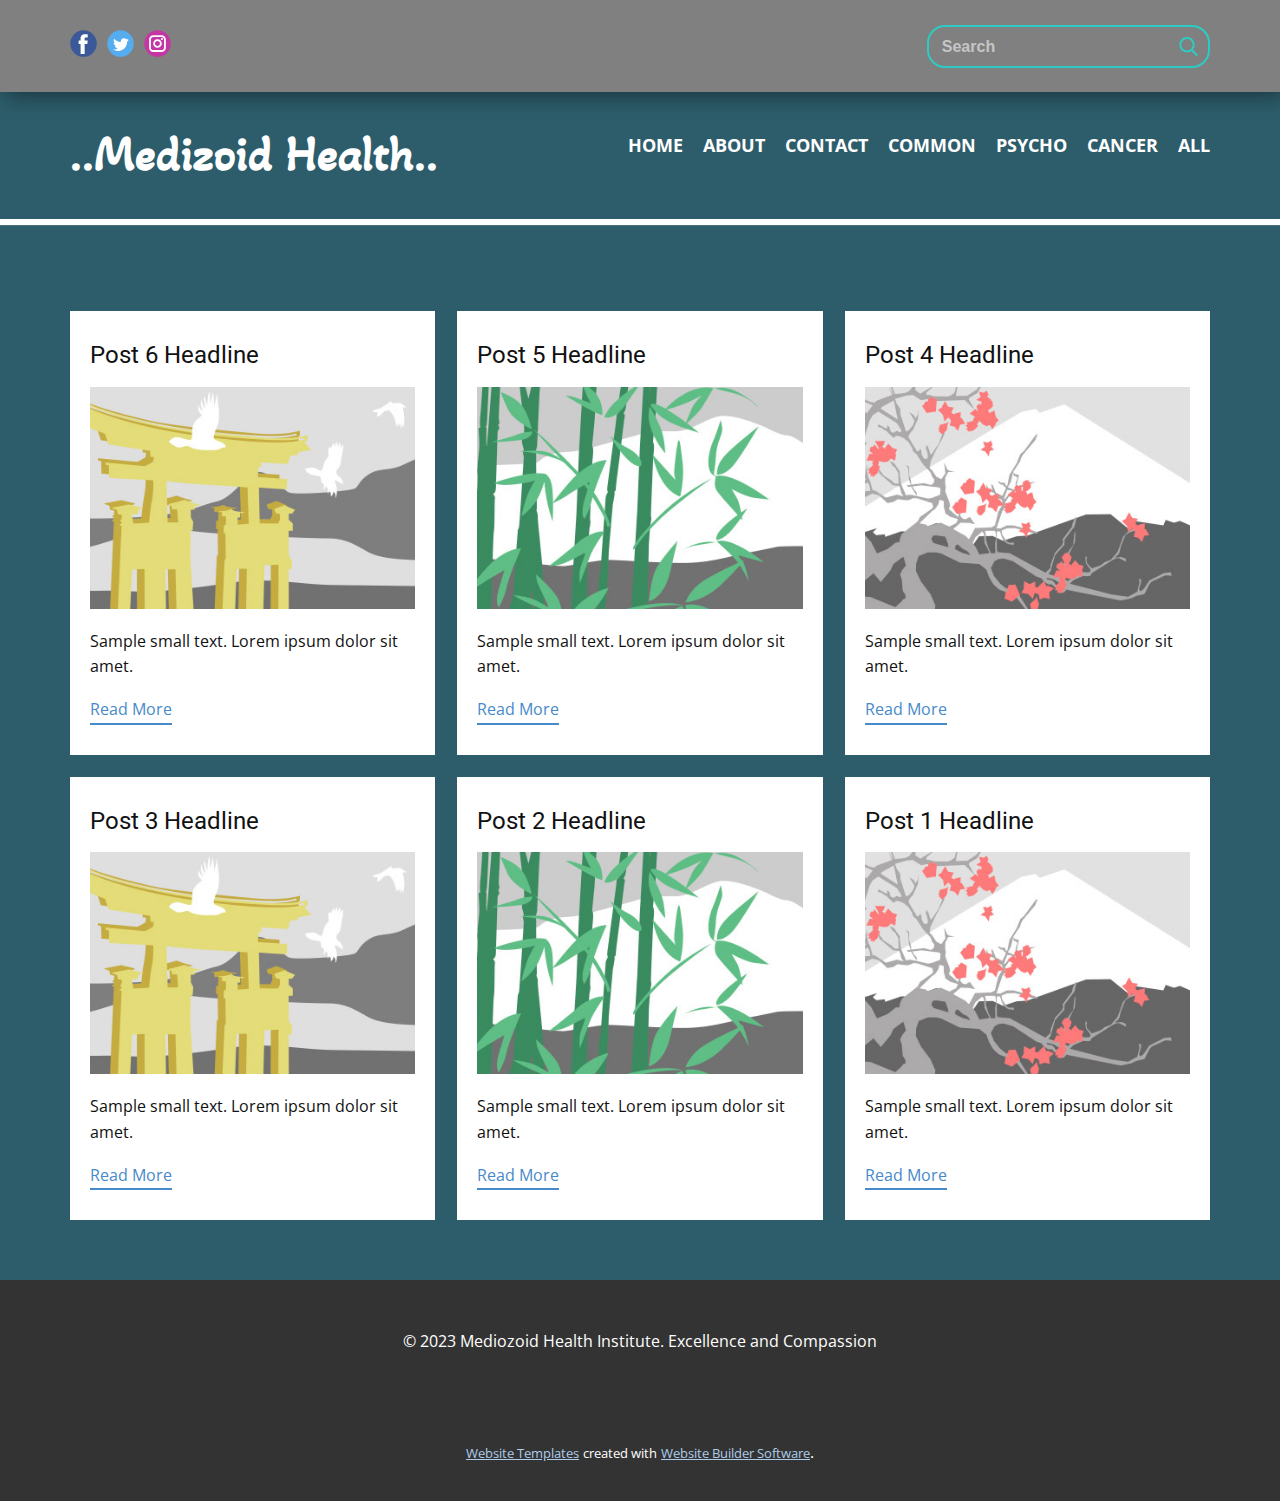
<file: blog/blog.html>
<!DOCTYPE html>
<html style="font-size: 16px;" lang="en"><head>
    <meta name="viewport" content="width=device-width, initial-scale=1.0">
    <meta charset="utf-8">
    <meta name="keywords" content="">
    <meta name="description" content="">
    <title>Blog Template</title>
    <link rel="stylesheet" href="../nicepage.css" media="screen">
<link rel="stylesheet" href="../Blog-Template.css" media="screen">
    <script class="u-script" type="text/javascript" src="../jquery.js" defer=""></script>
    <script class="u-script" type="text/javascript" src="../nicepage.js" defer=""></script>
    <meta name="generator" content="Nicepage 5.5.0, nicepage.com">
    <link id="u-theme-google-font" rel="stylesheet" href="https://fonts.googleapis.com/css?family=Roboto:100,100i,300,300i,400,400i,500,500i,700,700i,900,900i|Open+Sans:300,300i,400,400i,500,500i,600,600i,700,700i,800,800i">
    <link id="u-page-google-font" rel="stylesheet" href="https://fonts.googleapis.com/css?family=Open+Sans:300,300i,400,400i,500,500i,600,600i,700,700i,800,800i|Akaya+Kanadaka:400">
    
    
    <script type="application/ld+json">{
		"@context": "http://schema.org",
		"@type": "Organization",
		"name": "MediozoidCare",
		"sameAs": [
				"https://facebook.com/name",
				"https://twitter.com/name",
				"https://www.instagram.com/name"
		]
}</script>
    <meta name="theme-color" content="#478ac9">
    <meta name="twitter:site" content="@">
    <meta name="twitter:card" content="summary_large_image">
    <meta name="twitter:title" content="Blog Template">
    <meta name="twitter:description" content="MediozoidCare">
  <meta data-intl-tel-input-cdn-path="intlTelInput/"></head>
  <body class="u-body u-xl-mode" data-lang="en"><header class="u-align-left u-clearfix u-header u-section-row-container" id="sec-a51e"><div class="u-section-rows">
        <div class="u-box-shadow u-grey-50 u-section-row u-sticky u-section-row-1" id="sec-46aa">
          <div class="u-clearfix u-sheet u-sheet-1">
            <div class="u-social-icons u-spacing-10 u-social-icons-1">
              <a class="u-social-url" title="facebook" target="_blank" href="https://facebook.com/name"><span class="u-icon u-social-facebook u-social-icon u-icon-1"><svg class="u-svg-link" preserveAspectRatio="xMidYMin slice" viewBox="0 0 112 112" style=""><use xmlns:xlink="http://www.w3.org/1999/xlink" xlink:href="#svg-a7f0"></use></svg><svg class="u-svg-content" viewBox="0 0 112 112" x="0" y="0" id="svg-a7f0"><circle fill="currentColor" cx="56.1" cy="56.1" r="55"></circle><path fill="#FFFFFF" d="M73.5,31.6h-9.1c-1.4,0-3.6,0.8-3.6,3.9v8.5h12.6L72,58.3H60.8v40.8H43.9V58.3h-8V43.9h8v-9.2
      c0-6.7,3.1-17,17-17h12.5v13.9H73.5z"></path></svg></span>
              </a>
              <a class="u-social-url" title="twitter" target="_blank" href="https://twitter.com/name"><span class="u-icon u-social-icon u-social-twitter u-icon-2"><svg class="u-svg-link" preserveAspectRatio="xMidYMin slice" viewBox="0 0 112 112" style=""><use xmlns:xlink="http://www.w3.org/1999/xlink" xlink:href="#svg-397b"></use></svg><svg class="u-svg-content" viewBox="0 0 112 112" x="0" y="0" id="svg-397b"><circle fill="currentColor" class="st0" cx="56.1" cy="56.1" r="55"></circle><path fill="#FFFFFF" d="M83.8,47.3c0,0.6,0,1.2,0,1.7c0,17.7-13.5,38.2-38.2,38.2C38,87.2,31,85,25,81.2c1,0.1,2.1,0.2,3.2,0.2
      c6.3,0,12.1-2.1,16.7-5.7c-5.9-0.1-10.8-4-12.5-9.3c0.8,0.2,1.7,0.2,2.5,0.2c1.2,0,2.4-0.2,3.5-0.5c-6.1-1.2-10.8-6.7-10.8-13.1
      c0-0.1,0-0.1,0-0.2c1.8,1,3.9,1.6,6.1,1.7c-3.6-2.4-6-6.5-6-11.2c0-2.5,0.7-4.8,1.8-6.7c6.6,8.1,16.5,13.5,27.6,14
      c-0.2-1-0.3-2-0.3-3.1c0-7.4,6-13.4,13.4-13.4c3.9,0,7.3,1.6,9.8,4.2c3.1-0.6,5.9-1.7,8.5-3.3c-1,3.1-3.1,5.8-5.9,7.4
      c2.7-0.3,5.3-1,7.7-2.1C88.7,43,86.4,45.4,83.8,47.3z"></path></svg></span>
              </a>
              <a class="u-social-url" title="instagram" target="_blank" href="https://www.instagram.com/name"><span class="u-icon u-social-icon u-social-instagram u-icon-3"><svg class="u-svg-link" preserveAspectRatio="xMidYMin slice" viewBox="0 0 112 112" style=""><use xmlns:xlink="http://www.w3.org/1999/xlink" xlink:href="#svg-3643"></use></svg><svg class="u-svg-content" viewBox="0 0 112 112" x="0" y="0" id="svg-3643"><circle fill="currentColor" cx="56.1" cy="56.1" r="55"></circle><path fill="#FFFFFF" d="M55.9,38.2c-9.9,0-17.9,8-17.9,17.9C38,66,46,74,55.9,74c9.9,0,17.9-8,17.9-17.9C73.8,46.2,65.8,38.2,55.9,38.2
      z M55.9,66.4c-5.7,0-10.3-4.6-10.3-10.3c-0.1-5.7,4.6-10.3,10.3-10.3c5.7,0,10.3,4.6,10.3,10.3C66.2,61.8,61.6,66.4,55.9,66.4z"></path><path fill="#FFFFFF" d="M74.3,33.5c-2.3,0-4.2,1.9-4.2,4.2s1.9,4.2,4.2,4.2s4.2-1.9,4.2-4.2S76.6,33.5,74.3,33.5z"></path><path fill="#FFFFFF" d="M73.1,21.3H38.6c-9.7,0-17.5,7.9-17.5,17.5v34.5c0,9.7,7.9,17.6,17.5,17.6h34.5c9.7,0,17.5-7.9,17.5-17.5V38.8
      C90.6,29.1,82.7,21.3,73.1,21.3z M83,73.3c0,5.5-4.5,9.9-9.9,9.9H38.6c-5.5,0-9.9-4.5-9.9-9.9V38.8c0-5.5,4.5-9.9,9.9-9.9h34.5
      c5.5,0,9.9,4.5,9.9,9.9V73.3z"></path></svg></span>
              </a>
            </div>
            <form action="#" method="get" class="u-border-2 u-border-palette-4-base u-expanded-width-xs u-radius-18 u-search u-search-right u-search-1">
              <button class="u-search-button" type="submit">
                <span class="u-search-icon u-spacing-10 u-text-palette-4-base u-search-icon-1">
                  <svg class="u-svg-link" preserveAspectRatio="xMidYMin slice" viewBox="0 0 56.966 56.966" style=""><use xmlns:xlink="http://www.w3.org/1999/xlink" xlink:href="#svg-9dab"></use></svg>
                  <svg xmlns="http://www.w3.org/2000/svg" xmlns:xlink="http://www.w3.org/1999/xlink" version="1.1" id="svg-9dab" x="0px" y="0px" viewBox="0 0 56.966 56.966" style="enable-background:new 0 0 56.966 56.966;" xml:space="preserve" class="u-svg-content"><path d="M55.146,51.887L41.588,37.786c3.486-4.144,5.396-9.358,5.396-14.786c0-12.682-10.318-23-23-23s-23,10.318-23,23  s10.318,23,23,23c4.761,0,9.298-1.436,13.177-4.162l13.661,14.208c0.571,0.593,1.339,0.92,2.162,0.92  c0.779,0,1.518-0.297,2.079-0.837C56.255,54.982,56.293,53.08,55.146,51.887z M23.984,6c9.374,0,17,7.626,17,17s-7.626,17-17,17  s-17-7.626-17-17S14.61,6,23.984,6z"></path><g></g><g></g><g></g><g></g><g></g><g></g><g></g><g></g><g></g><g></g><g></g><g></g><g></g><g></g><g></g></svg>
                </span>
              </button>
              <input class="u-custom-font u-font-arial u-search-input u-text-white u-search-input-1" type="search" name="search" value="" placeholder="Search">
            </form>
          </div>
          
          
          
          
          
        </div>
        <div class="u-section-row" id="sec-37e8">
          <div class="u-clearfix u-sheet u-sheet-2">
            <nav data-position="" class="u-menu u-menu-one-level u-offcanvas u-menu-1" data-responsive-from="MD">
              <div class="menu-collapse" style="font-size: 1.125rem; letter-spacing: 0px; font-weight: 700; text-transform: uppercase;">
                <a class="u-button-style u-custom-active-border-color u-custom-border u-custom-border-color u-custom-border-radius u-custom-borders u-custom-color u-custom-hover-border-color u-custom-left-right-menu-spacing u-custom-padding-bottom u-custom-text-active-color u-custom-text-color u-custom-text-hover-color u-custom-top-bottom-menu-spacing u-nav-link" href="#" style="padding: 2px 0px; font-size: calc(1em + 4px);">
                  <svg class="u-svg-link" viewBox="0 0 24 24"><use xmlns:xlink="http://www.w3.org/1999/xlink" xlink:href="#menu-hamburger"></use></svg>
                  <svg class="u-svg-content" version="1.1" id="menu-hamburger" viewBox="0 0 16 16" x="0px" y="0px" xmlns:xlink="http://www.w3.org/1999/xlink" xmlns="http://www.w3.org/2000/svg"><g><rect y="1" width="16" height="2"></rect><rect y="7" width="16" height="2"></rect><rect y="13" width="16" height="2"></rect>
</g></svg>
                </a>
              </div>
              <div class="u-custom-menu u-nav-container">
                <ul class="u-nav u-spacing-20 u-unstyled u-nav-1"><li class="u-nav-item"><a class="u-border-active-palette-1-base u-border-hover-palette-1-base u-button-style u-nav-link u-text-active-white u-text-hover-grey-90" href="../Home.html" style="padding: 10px 0px;">Home</a>
</li><li class="u-nav-item"><a class="u-border-active-palette-1-base u-border-hover-palette-1-base u-button-style u-nav-link u-text-active-white u-text-hover-grey-90" href="../About-US.html" style="padding: 10px 0px;">About</a>
</li><li class="u-nav-item"><a class="u-border-active-palette-1-base u-border-hover-palette-1-base u-button-style u-nav-link u-text-active-white u-text-hover-grey-90" href="../Home.html#sec-918a" style="padding: 10px 0px;">Contact</a>
</li><li class="u-nav-item"><a class="u-border-active-palette-1-base u-border-hover-palette-1-base u-button-style u-nav-link u-text-active-white u-text-hover-grey-90" href="../Common-Diseases.html" style="padding: 10px 0px;">Common</a>
</li><li class="u-nav-item"><a class="u-border-active-palette-1-base u-border-hover-palette-1-base u-button-style u-nav-link u-text-active-white u-text-hover-grey-90" href="../Psychological-Diseases.html" style="padding: 10px 0px;">Psycho</a>
</li><li class="u-nav-item"><a class="u-border-active-palette-1-base u-border-hover-palette-1-base u-button-style u-nav-link u-text-active-white u-text-hover-grey-90" href="../Cancer-Diseases.html" style="padding: 10px 0px;">Cancer</a>
</li><li class="u-nav-item"><a class="u-border-active-palette-1-base u-border-hover-palette-1-base u-button-style u-nav-link u-text-active-white u-text-hover-grey-90" href="../All-Diseases.html" style="padding: 10px 0px;">All</a>
</li></ul>
              </div>
              <div class="u-custom-menu u-nav-container-collapse">
                <div class="u-black u-container-style u-inner-container-layout u-opacity u-opacity-95 u-sidenav">
                  <div class="u-inner-container-layout u-sidenav-overflow">
                    <div class="u-menu-close"></div>
                    <ul class="u-align-center u-nav u-popupmenu-items u-unstyled u-nav-2"><li class="u-nav-item"><a class="u-button-style u-nav-link" href="../Home.html">Home</a>
</li><li class="u-nav-item"><a class="u-button-style u-nav-link" href="../About-US.html">About</a>
</li><li class="u-nav-item"><a class="u-button-style u-nav-link" href="../Home.html#sec-918a">Contact</a>
</li><li class="u-nav-item"><a class="u-button-style u-nav-link" href="../Common-Diseases.html">Common</a>
</li><li class="u-nav-item"><a class="u-button-style u-nav-link" href="../Psychological-Diseases.html">Psycho</a>
</li><li class="u-nav-item"><a class="u-button-style u-nav-link" href="../Cancer-Diseases.html">Cancer</a>
</li><li class="u-nav-item"><a class="u-button-style u-nav-link" href="../All-Diseases.html">All</a>
</li></ul>
                  </div>
                </div>
                <div class="u-black u-menu-overlay u-opacity u-opacity-70"></div>
              </div>
            </nav>
            <p class="u-custom-font u-text u-text-default u-text-1">..Medizoid Health..</p>
            <p class="u-text u-text-default u-text-2">_________________________________________________________________________________</p>
          </div>
          
          
          
          
          
        </div>
      </div></header>
    <section class="u-clearfix u-section-1" id="sec-fcb0">
      <div class="u-clearfix u-sheet u-valign-middle u-sheet-1"><!--blog--><!--blog_options_json--><!--{"type":"Recent","source":"","tags":"","count":""}--><!--/blog_options_json-->
        <div class="u-blog u-expanded-width u-blog-1">
          <div class="u-repeater u-repeater-1"><!--blog_post-->
            <div class="u-blog-post u-container-style u-repeater-item u-white u-repeater-item-1">
              <div class="u-container-layout u-similar-container u-valign-top u-container-layout-1"><!--blog_post_header-->
                <h4 class="u-blog-control u-text u-text-1">
                  <a class="u-post-header-link" href="../blog/post-5.html">Post 6 Headline</a>
                </h4><!--/blog_post_header--><!--blog_post_image-->
                <a class="u-post-header-link" href="../blog/post-5.html"><img alt="" class="u-blog-control u-expanded-width u-image u-image-default u-image-1" src="../images/8ad73f3c.jpeg"></a><!--/blog_post_image--><!--blog_post_content-->
                <div class="u-blog-control u-post-content u-text u-text-2 fr-view">Sample small text. Lorem ipsum dolor sit amet.</div><!--/blog_post_content--><!--blog_post_readmore-->
                <a href="../blog/post-5.html" class="u-blog-control u-border-2 u-border-no-left u-border-no-right u-border-no-top u-border-palette-1-base u-btn u-btn-rectangle u-button-style u-none u-btn-1"><!--blog_post_readmore_content--><!--options_json--><!--{"content":"","defaultValue":"Read More"}--><!--/options_json-->Read More<!--/blog_post_readmore_content--></a><!--/blog_post_readmore-->
              </div>
            </div><div class="u-blog-post u-container-style u-repeater-item u-video-cover u-white">
              <div class="u-container-layout u-similar-container u-valign-top u-container-layout-2"><!--blog_post_header-->
                <h4 class="u-blog-control u-text u-text-3">
                  <a class="u-post-header-link" href="../blog/post-4.html">Post 5 Headline</a>
                </h4><!--/blog_post_header--><!--blog_post_image-->
                <a class="u-post-header-link" href="../blog/post-4.html"><img alt="" class="u-blog-control u-expanded-width u-image u-image-default u-image-2" src="../images/68f64b9d.jpeg"></a><!--/blog_post_image--><!--blog_post_content-->
                <div class="u-blog-control u-post-content u-text u-text-4 fr-view">Sample small text. Lorem ipsum dolor sit amet.</div><!--/blog_post_content--><!--blog_post_readmore-->
                <a href="../blog/post-4.html" class="u-blog-control u-border-2 u-border-no-left u-border-no-right u-border-no-top u-border-palette-1-base u-btn u-btn-rectangle u-button-style u-none u-btn-2"><!--blog_post_readmore_content--><!--options_json--><!--{"content":"","defaultValue":"Read More"}--><!--/options_json-->Read More<!--/blog_post_readmore_content--></a><!--/blog_post_readmore-->
              </div>
            </div><div class="u-blog-post u-container-style u-repeater-item u-video-cover u-white">
              <div class="u-container-layout u-similar-container u-valign-top u-container-layout-3"><!--blog_post_header-->
                <h4 class="u-blog-control u-text u-text-5">
                  <a class="u-post-header-link" href="../blog/post-3.html">Post 4 Headline</a>
                </h4><!--/blog_post_header--><!--blog_post_image-->
                <a class="u-post-header-link" href="../blog/post-3.html"><img alt="" class="u-blog-control u-expanded-width u-image u-image-default u-image-3" src="../images/0fd3416c.jpeg"></a><!--/blog_post_image--><!--blog_post_content-->
                <div class="u-blog-control u-post-content u-text u-text-6 fr-view">Sample small text. Lorem ipsum dolor sit amet.</div><!--/blog_post_content--><!--blog_post_readmore-->
                <a href="../blog/post-3.html" class="u-blog-control u-border-2 u-border-no-left u-border-no-right u-border-no-top u-border-palette-1-base u-btn u-btn-rectangle u-button-style u-none u-btn-3"><!--blog_post_readmore_content--><!--options_json--><!--{"content":"","defaultValue":"Read More"}--><!--/options_json-->Read More<!--/blog_post_readmore_content--></a><!--/blog_post_readmore-->
              </div>
            </div><div class="u-blog-post u-container-style u-repeater-item u-white u-repeater-item-1">
              <div class="u-container-layout u-similar-container u-valign-top u-container-layout-1"><!--blog_post_header-->
                <h4 class="u-blog-control u-text u-text-1">
                  <a class="u-post-header-link" href="../blog/post-2.html">Post 3 Headline</a>
                </h4><!--/blog_post_header--><!--blog_post_image-->
                <a class="u-post-header-link" href="../blog/post-2.html"><img alt="" class="u-blog-control u-expanded-width u-image u-image-default u-image-1" src="../images/8ad73f3c.jpeg"></a><!--/blog_post_image--><!--blog_post_content-->
                <div class="u-blog-control u-post-content u-text u-text-2 fr-view">Sample small text. Lorem ipsum dolor sit amet.</div><!--/blog_post_content--><!--blog_post_readmore-->
                <a href="../blog/post-2.html" class="u-blog-control u-border-2 u-border-no-left u-border-no-right u-border-no-top u-border-palette-1-base u-btn u-btn-rectangle u-button-style u-none u-btn-1"><!--blog_post_readmore_content--><!--options_json--><!--{"content":"","defaultValue":"Read More"}--><!--/options_json-->Read More<!--/blog_post_readmore_content--></a><!--/blog_post_readmore-->
              </div>
            </div><div class="u-blog-post u-container-style u-repeater-item u-video-cover u-white">
              <div class="u-container-layout u-similar-container u-valign-top u-container-layout-2"><!--blog_post_header-->
                <h4 class="u-blog-control u-text u-text-3">
                  <a class="u-post-header-link" href="../blog/post-1.html">Post 2 Headline</a>
                </h4><!--/blog_post_header--><!--blog_post_image-->
                <a class="u-post-header-link" href="../blog/post-1.html"><img alt="" class="u-blog-control u-expanded-width u-image u-image-default u-image-2" src="../images/68f64b9d.jpeg"></a><!--/blog_post_image--><!--blog_post_content-->
                <div class="u-blog-control u-post-content u-text u-text-4 fr-view">Sample small text. Lorem ipsum dolor sit amet.</div><!--/blog_post_content--><!--blog_post_readmore-->
                <a href="../blog/post-1.html" class="u-blog-control u-border-2 u-border-no-left u-border-no-right u-border-no-top u-border-palette-1-base u-btn u-btn-rectangle u-button-style u-none u-btn-2"><!--blog_post_readmore_content--><!--options_json--><!--{"content":"","defaultValue":"Read More"}--><!--/options_json-->Read More<!--/blog_post_readmore_content--></a><!--/blog_post_readmore-->
              </div>
            </div><div class="u-blog-post u-container-style u-repeater-item u-video-cover u-white">
              <div class="u-container-layout u-similar-container u-valign-top u-container-layout-3"><!--blog_post_header-->
                <h4 class="u-blog-control u-text u-text-5">
                  <a class="u-post-header-link" href="../blog/post.html">Post 1 Headline</a>
                </h4><!--/blog_post_header--><!--blog_post_image-->
                <a class="u-post-header-link" href="../blog/post.html"><img alt="" class="u-blog-control u-expanded-width u-image u-image-default u-image-3" src="../images/0fd3416c.jpeg"></a><!--/blog_post_image--><!--blog_post_content-->
                <div class="u-blog-control u-post-content u-text u-text-6 fr-view">Sample small text. Lorem ipsum dolor sit amet.</div><!--/blog_post_content--><!--blog_post_readmore-->
                <a href="../blog/post.html" class="u-blog-control u-border-2 u-border-no-left u-border-no-right u-border-no-top u-border-palette-1-base u-btn u-btn-rectangle u-button-style u-none u-btn-3"><!--blog_post_readmore_content--><!--options_json--><!--{"content":"","defaultValue":"Read More"}--><!--/options_json-->Read More<!--/blog_post_readmore_content--></a><!--/blog_post_readmore-->
              </div>
            </div><!--/blog_post--><!--blog_post-->
            <!--/blog_post--><!--blog_post-->
            <!--/blog_post-->
          </div>
        </div><!--/blog-->
      </div>
    </section>
    
    
    <footer class="u-align-center u-clearfix u-footer u-grey-80 u-footer" id="sec-79f3"><div class="u-clearfix u-sheet u-sheet-1">
        <p class="u-align-center u-small-text u-text u-text-variant u-text-1"> © 2023 Mediozoid Health Institute. Excellenc​e and Compassion</p>
      </div></footer>
    <section class="u-backlink u-clearfix u-grey-80">
      <a class="u-link" href="https://nicepage.com/website-templates" target="_blank">
        <span>Website Templates</span>
      </a>
      <p class="u-text">
        <span>created with</span>
      </p>
      <a class="u-link" href="" target="_blank">
        <span>Website Builder Software</span>
      </a>. 
    </section>
  
</body></html>
</file>
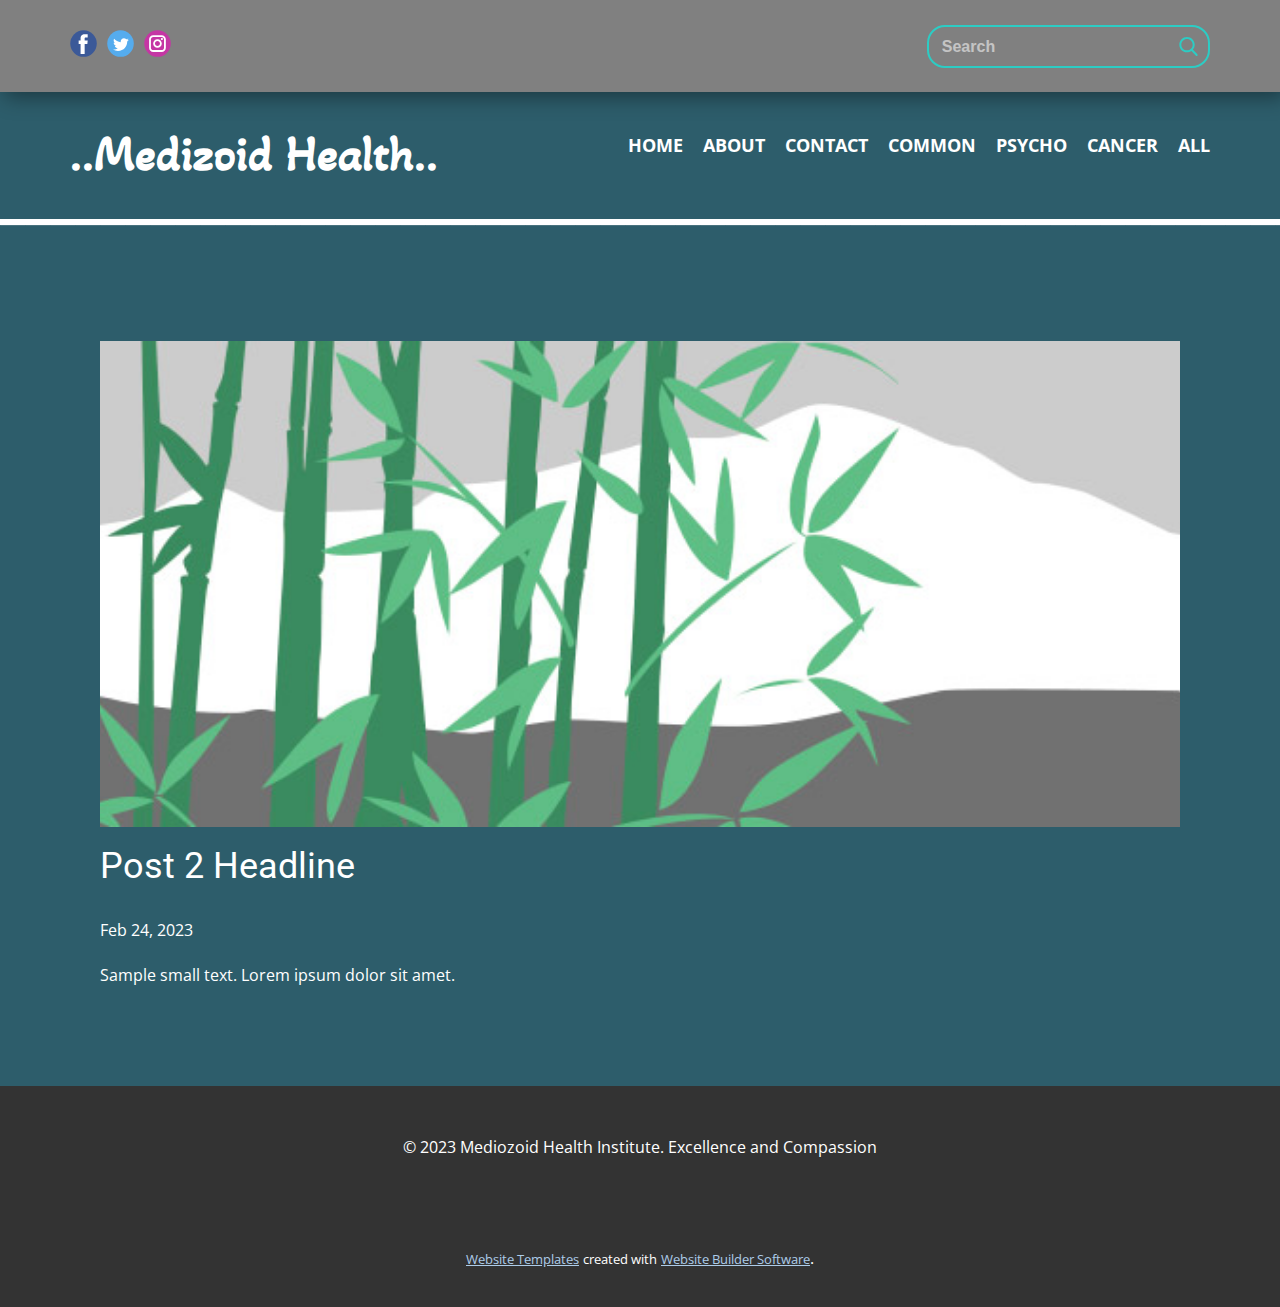
<file: blog/post-1.html>
<!DOCTYPE html>
<html style="font-size: 16px;" lang="en"><head>
    <meta name="viewport" content="width=device-width, initial-scale=1.0">
    <meta charset="utf-8">
    <meta name="keywords" content="Post 1 Headline">
    <meta name="description" content="">
    <title>Post 2 Headline</title>
    <link rel="stylesheet" href="../nicepage.css" media="screen">
<link rel="stylesheet" href="../Post-Template.css" media="screen">
    <script class="u-script" type="text/javascript" src="../jquery.js" defer=""></script>
    <script class="u-script" type="text/javascript" src="../nicepage.js" defer=""></script>
    <meta name="generator" content="Nicepage 5.5.0, nicepage.com">
    <link id="u-theme-google-font" rel="stylesheet" href="https://fonts.googleapis.com/css?family=Roboto:100,100i,300,300i,400,400i,500,500i,700,700i,900,900i|Open+Sans:300,300i,400,400i,500,500i,600,600i,700,700i,800,800i">
    <link id="u-page-google-font" rel="stylesheet" href="https://fonts.googleapis.com/css?family=Open+Sans:300,300i,400,400i,500,500i,600,600i,700,700i,800,800i|Akaya+Kanadaka:400">
    
    
    <script type="application/ld+json">{
		"@context": "http://schema.org",
		"@type": "Organization",
		"name": "MediozoidCare",
		"sameAs": [
				"https://facebook.com/name",
				"https://twitter.com/name",
				"https://www.instagram.com/name"
		]
}</script>
    <meta name="theme-color" content="#478ac9">
    <meta name="twitter:site" content="@">
    <meta name="twitter:card" content="summary_large_image">
    <meta name="twitter:title" content="Post Template">
    <meta name="twitter:description" content="MediozoidCare">
  <meta data-intl-tel-input-cdn-path="intlTelInput/"></head>
  <body class="u-body u-xl-mode" data-lang="en"><header class="u-align-left u-clearfix u-header u-section-row-container" id="sec-a51e"><div class="u-section-rows">
        <div class="u-box-shadow u-grey-50 u-section-row u-sticky u-section-row-1" id="sec-46aa">
          <div class="u-clearfix u-sheet u-sheet-1">
            <div class="u-social-icons u-spacing-10 u-social-icons-1">
              <a class="u-social-url" title="facebook" target="_blank" href="https://facebook.com/name"><span class="u-icon u-social-facebook u-social-icon u-icon-1"><svg class="u-svg-link" preserveAspectRatio="xMidYMin slice" viewBox="0 0 112 112" style=""><use xmlns:xlink="http://www.w3.org/1999/xlink" xlink:href="#svg-a7f0"></use></svg><svg class="u-svg-content" viewBox="0 0 112 112" x="0" y="0" id="svg-a7f0"><circle fill="currentColor" cx="56.1" cy="56.1" r="55"></circle><path fill="#FFFFFF" d="M73.5,31.6h-9.1c-1.4,0-3.6,0.8-3.6,3.9v8.5h12.6L72,58.3H60.8v40.8H43.9V58.3h-8V43.9h8v-9.2
      c0-6.7,3.1-17,17-17h12.5v13.9H73.5z"></path></svg></span>
              </a>
              <a class="u-social-url" title="twitter" target="_blank" href="https://twitter.com/name"><span class="u-icon u-social-icon u-social-twitter u-icon-2"><svg class="u-svg-link" preserveAspectRatio="xMidYMin slice" viewBox="0 0 112 112" style=""><use xmlns:xlink="http://www.w3.org/1999/xlink" xlink:href="#svg-397b"></use></svg><svg class="u-svg-content" viewBox="0 0 112 112" x="0" y="0" id="svg-397b"><circle fill="currentColor" class="st0" cx="56.1" cy="56.1" r="55"></circle><path fill="#FFFFFF" d="M83.8,47.3c0,0.6,0,1.2,0,1.7c0,17.7-13.5,38.2-38.2,38.2C38,87.2,31,85,25,81.2c1,0.1,2.1,0.2,3.2,0.2
      c6.3,0,12.1-2.1,16.7-5.7c-5.9-0.1-10.8-4-12.5-9.3c0.8,0.2,1.7,0.2,2.5,0.2c1.2,0,2.4-0.2,3.5-0.5c-6.1-1.2-10.8-6.7-10.8-13.1
      c0-0.1,0-0.1,0-0.2c1.8,1,3.9,1.6,6.1,1.7c-3.6-2.4-6-6.5-6-11.2c0-2.5,0.7-4.8,1.8-6.7c6.6,8.1,16.5,13.5,27.6,14
      c-0.2-1-0.3-2-0.3-3.1c0-7.4,6-13.4,13.4-13.4c3.9,0,7.3,1.6,9.8,4.2c3.1-0.6,5.9-1.7,8.5-3.3c-1,3.1-3.1,5.8-5.9,7.4
      c2.7-0.3,5.3-1,7.7-2.1C88.7,43,86.4,45.4,83.8,47.3z"></path></svg></span>
              </a>
              <a class="u-social-url" title="instagram" target="_blank" href="https://www.instagram.com/name"><span class="u-icon u-social-icon u-social-instagram u-icon-3"><svg class="u-svg-link" preserveAspectRatio="xMidYMin slice" viewBox="0 0 112 112" style=""><use xmlns:xlink="http://www.w3.org/1999/xlink" xlink:href="#svg-3643"></use></svg><svg class="u-svg-content" viewBox="0 0 112 112" x="0" y="0" id="svg-3643"><circle fill="currentColor" cx="56.1" cy="56.1" r="55"></circle><path fill="#FFFFFF" d="M55.9,38.2c-9.9,0-17.9,8-17.9,17.9C38,66,46,74,55.9,74c9.9,0,17.9-8,17.9-17.9C73.8,46.2,65.8,38.2,55.9,38.2
      z M55.9,66.4c-5.7,0-10.3-4.6-10.3-10.3c-0.1-5.7,4.6-10.3,10.3-10.3c5.7,0,10.3,4.6,10.3,10.3C66.2,61.8,61.6,66.4,55.9,66.4z"></path><path fill="#FFFFFF" d="M74.3,33.5c-2.3,0-4.2,1.9-4.2,4.2s1.9,4.2,4.2,4.2s4.2-1.9,4.2-4.2S76.6,33.5,74.3,33.5z"></path><path fill="#FFFFFF" d="M73.1,21.3H38.6c-9.7,0-17.5,7.9-17.5,17.5v34.5c0,9.7,7.9,17.6,17.5,17.6h34.5c9.7,0,17.5-7.9,17.5-17.5V38.8
      C90.6,29.1,82.7,21.3,73.1,21.3z M83,73.3c0,5.5-4.5,9.9-9.9,9.9H38.6c-5.5,0-9.9-4.5-9.9-9.9V38.8c0-5.5,4.5-9.9,9.9-9.9h34.5
      c5.5,0,9.9,4.5,9.9,9.9V73.3z"></path></svg></span>
              </a>
            </div>
            <form action="#" method="get" class="u-border-2 u-border-palette-4-base u-expanded-width-xs u-radius-18 u-search u-search-right u-search-1">
              <button class="u-search-button" type="submit">
                <span class="u-search-icon u-spacing-10 u-text-palette-4-base u-search-icon-1">
                  <svg class="u-svg-link" preserveAspectRatio="xMidYMin slice" viewBox="0 0 56.966 56.966" style=""><use xmlns:xlink="http://www.w3.org/1999/xlink" xlink:href="#svg-9dab"></use></svg>
                  <svg xmlns="http://www.w3.org/2000/svg" xmlns:xlink="http://www.w3.org/1999/xlink" version="1.1" id="svg-9dab" x="0px" y="0px" viewBox="0 0 56.966 56.966" style="enable-background:new 0 0 56.966 56.966;" xml:space="preserve" class="u-svg-content"><path d="M55.146,51.887L41.588,37.786c3.486-4.144,5.396-9.358,5.396-14.786c0-12.682-10.318-23-23-23s-23,10.318-23,23  s10.318,23,23,23c4.761,0,9.298-1.436,13.177-4.162l13.661,14.208c0.571,0.593,1.339,0.92,2.162,0.92  c0.779,0,1.518-0.297,2.079-0.837C56.255,54.982,56.293,53.08,55.146,51.887z M23.984,6c9.374,0,17,7.626,17,17s-7.626,17-17,17  s-17-7.626-17-17S14.61,6,23.984,6z"></path><g></g><g></g><g></g><g></g><g></g><g></g><g></g><g></g><g></g><g></g><g></g><g></g><g></g><g></g><g></g></svg>
                </span>
              </button>
              <input class="u-custom-font u-font-arial u-search-input u-text-white u-search-input-1" type="search" name="search" value="" placeholder="Search">
            </form>
          </div>
          
          
          
          
          
        </div>
        <div class="u-section-row" id="sec-37e8">
          <div class="u-clearfix u-sheet u-sheet-2">
            <nav data-position="" class="u-menu u-menu-one-level u-offcanvas u-menu-1" data-responsive-from="MD">
              <div class="menu-collapse" style="font-size: 1.125rem; letter-spacing: 0px; font-weight: 700; text-transform: uppercase;">
                <a class="u-button-style u-custom-active-border-color u-custom-border u-custom-border-color u-custom-border-radius u-custom-borders u-custom-color u-custom-hover-border-color u-custom-left-right-menu-spacing u-custom-padding-bottom u-custom-text-active-color u-custom-text-color u-custom-text-hover-color u-custom-top-bottom-menu-spacing u-nav-link" href="#" style="padding: 2px 0px; font-size: calc(1em + 4px);">
                  <svg class="u-svg-link" viewBox="0 0 24 24"><use xmlns:xlink="http://www.w3.org/1999/xlink" xlink:href="#menu-hamburger"></use></svg>
                  <svg class="u-svg-content" version="1.1" id="menu-hamburger" viewBox="0 0 16 16" x="0px" y="0px" xmlns:xlink="http://www.w3.org/1999/xlink" xmlns="http://www.w3.org/2000/svg"><g><rect y="1" width="16" height="2"></rect><rect y="7" width="16" height="2"></rect><rect y="13" width="16" height="2"></rect>
</g></svg>
                </a>
              </div>
              <div class="u-custom-menu u-nav-container">
                <ul class="u-nav u-spacing-20 u-unstyled u-nav-1"><li class="u-nav-item"><a class="u-border-active-palette-1-base u-border-hover-palette-1-base u-button-style u-nav-link u-text-active-white u-text-hover-grey-90" href="../Home.html" style="padding: 10px 0px;">Home</a>
</li><li class="u-nav-item"><a class="u-border-active-palette-1-base u-border-hover-palette-1-base u-button-style u-nav-link u-text-active-white u-text-hover-grey-90" href="../About-US.html" style="padding: 10px 0px;">About</a>
</li><li class="u-nav-item"><a class="u-border-active-palette-1-base u-border-hover-palette-1-base u-button-style u-nav-link u-text-active-white u-text-hover-grey-90" href="../Home.html#sec-918a" style="padding: 10px 0px;">Contact</a>
</li><li class="u-nav-item"><a class="u-border-active-palette-1-base u-border-hover-palette-1-base u-button-style u-nav-link u-text-active-white u-text-hover-grey-90" href="../Common-Diseases.html" style="padding: 10px 0px;">Common</a>
</li><li class="u-nav-item"><a class="u-border-active-palette-1-base u-border-hover-palette-1-base u-button-style u-nav-link u-text-active-white u-text-hover-grey-90" href="../Psychological-Diseases.html" style="padding: 10px 0px;">Psycho</a>
</li><li class="u-nav-item"><a class="u-border-active-palette-1-base u-border-hover-palette-1-base u-button-style u-nav-link u-text-active-white u-text-hover-grey-90" href="../Cancer-Diseases.html" style="padding: 10px 0px;">Cancer</a>
</li><li class="u-nav-item"><a class="u-border-active-palette-1-base u-border-hover-palette-1-base u-button-style u-nav-link u-text-active-white u-text-hover-grey-90" href="../All-Diseases.html" style="padding: 10px 0px;">All</a>
</li></ul>
              </div>
              <div class="u-custom-menu u-nav-container-collapse">
                <div class="u-black u-container-style u-inner-container-layout u-opacity u-opacity-95 u-sidenav">
                  <div class="u-inner-container-layout u-sidenav-overflow">
                    <div class="u-menu-close"></div>
                    <ul class="u-align-center u-nav u-popupmenu-items u-unstyled u-nav-2"><li class="u-nav-item"><a class="u-button-style u-nav-link" href="../Home.html">Home</a>
</li><li class="u-nav-item"><a class="u-button-style u-nav-link" href="../About-US.html">About</a>
</li><li class="u-nav-item"><a class="u-button-style u-nav-link" href="../Home.html#sec-918a">Contact</a>
</li><li class="u-nav-item"><a class="u-button-style u-nav-link" href="../Common-Diseases.html">Common</a>
</li><li class="u-nav-item"><a class="u-button-style u-nav-link" href="../Psychological-Diseases.html">Psycho</a>
</li><li class="u-nav-item"><a class="u-button-style u-nav-link" href="../Cancer-Diseases.html">Cancer</a>
</li><li class="u-nav-item"><a class="u-button-style u-nav-link" href="../All-Diseases.html">All</a>
</li></ul>
                  </div>
                </div>
                <div class="u-black u-menu-overlay u-opacity u-opacity-70"></div>
              </div>
            </nav>
            <p class="u-custom-font u-text u-text-default u-text-1">..Medizoid Health..</p>
            <p class="u-text u-text-default u-text-2">_________________________________________________________________________________</p>
          </div>
          
          
          
          
          
        </div>
      </div></header>
    <section class="u-align-center u-clearfix u-section-1" id="sec-366a">
      <div class="u-clearfix u-sheet u-valign-middle-md u-valign-middle-sm u-valign-middle-xs u-sheet-1"><!--post_details--><!--post_details_options_json--><!--{"source":""}--><!--/post_details_options_json--><!--blog_post-->
        <div class="u-container-style u-expanded-width u-post-details u-post-details-1">
          <div class="u-container-layout u-valign-middle u-container-layout-1"><!--blog_post_image-->
            <img alt="" class="u-blog-control u-expanded-width u-image u-image-default u-image-1" src="../images/68f64b9d.jpeg"><!--/blog_post_image--><!--blog_post_header-->
            <h2 class="u-blog-control u-text u-text-1">Post 2 Headline</h2><!--/blog_post_header--><!--blog_post_metadata-->
            <div class="u-blog-control u-metadata u-metadata-1"><!--blog_post_metadata_date-->
              <span class="u-meta-date u-meta-icon">Feb 24, 2023</span><!--/blog_post_metadata_date--><!--blog_post_metadata_category-->
              <!--/blog_post_metadata_category--><!--blog_post_metadata_comments-->
              <!--/blog_post_metadata_comments-->
            </div><!--/blog_post_metadata--><!--blog_post_content-->
            <div class="u-align-justify u-blog-control u-post-content u-text u-text-2 fr-view">
  Sample small text. Lorem ipsum dolor sit amet.
  </div><!--/blog_post_content-->
          </div>
        </div><!--/blog_post--><!--/post_details-->
      </div>
    </section>
    
    
    <footer class="u-align-center u-clearfix u-footer u-grey-80 u-footer" id="sec-79f3"><div class="u-clearfix u-sheet u-sheet-1">
        <p class="u-align-center u-small-text u-text u-text-variant u-text-1"> © 2023 Mediozoid Health Institute. Excellenc​e and Compassion</p>
      </div></footer>
    <section class="u-backlink u-clearfix u-grey-80">
      <a class="u-link" href="https://nicepage.com/website-templates" target="_blank">
        <span>Website Templates</span>
      </a>
      <p class="u-text">
        <span>created with</span>
      </p>
      <a class="u-link" href="" target="_blank">
        <span>Website Builder Software</span>
      </a>. 
    </section>
  
</body></html>
</file>
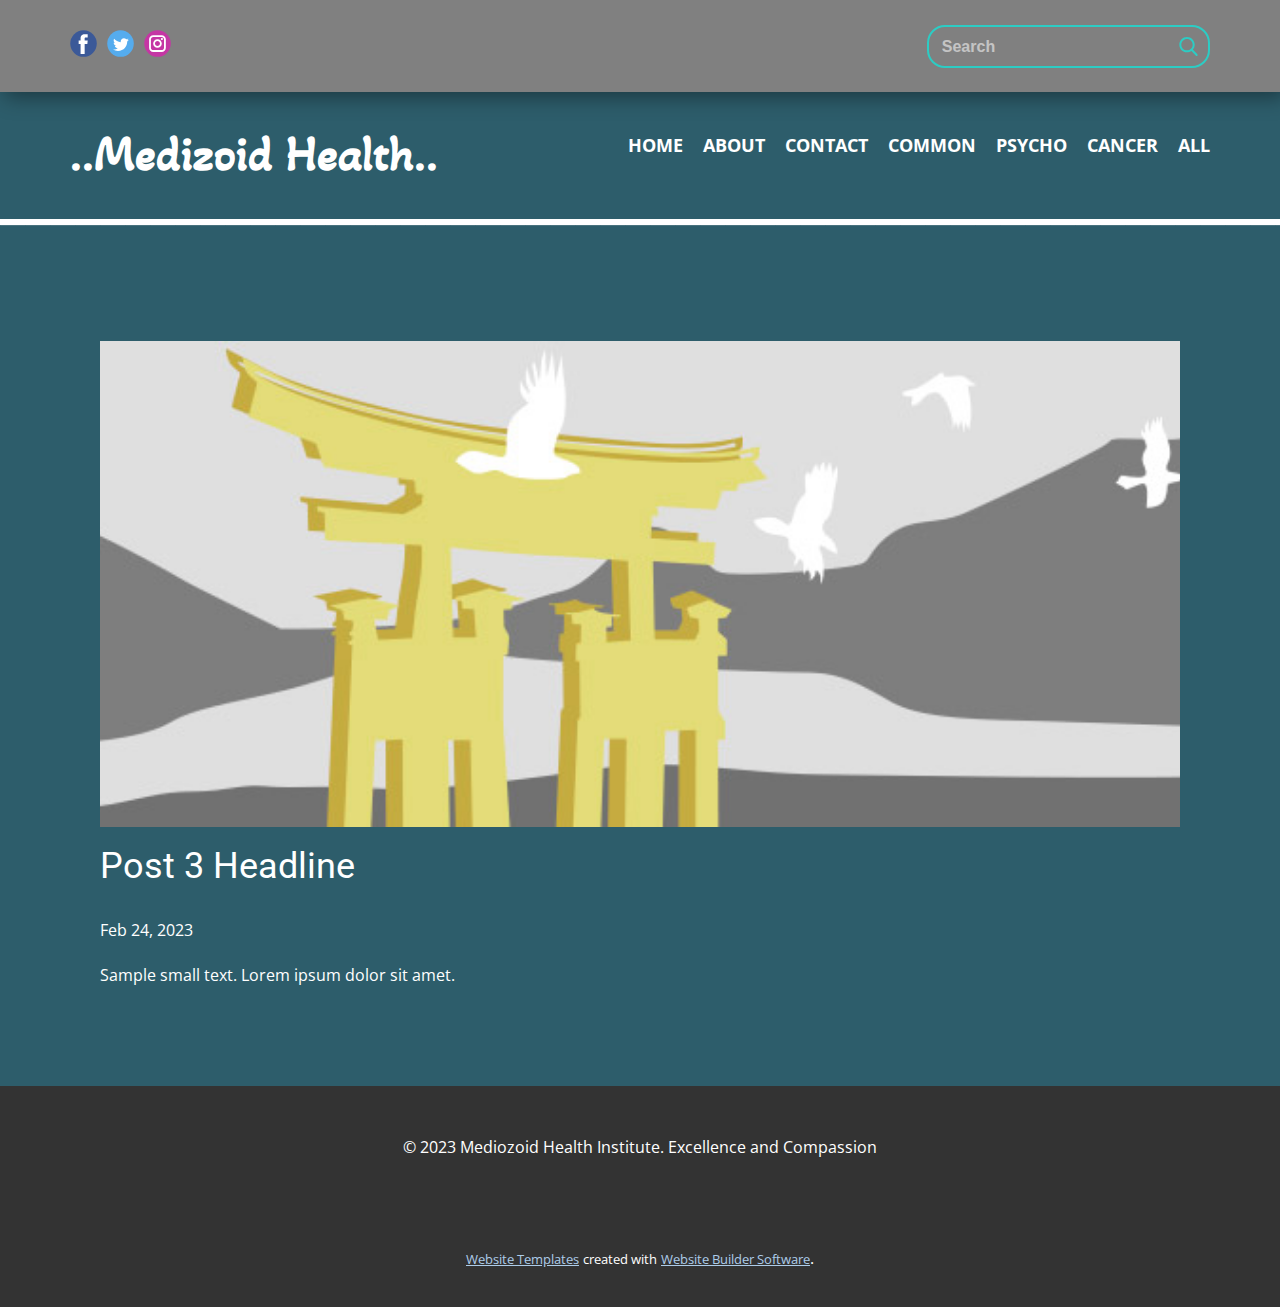
<file: blog/post-2.html>
<!DOCTYPE html>
<html style="font-size: 16px;" lang="en"><head>
    <meta name="viewport" content="width=device-width, initial-scale=1.0">
    <meta charset="utf-8">
    <meta name="keywords" content="Post 1 Headline">
    <meta name="description" content="">
    <title>Post 3 Headline</title>
    <link rel="stylesheet" href="../nicepage.css" media="screen">
<link rel="stylesheet" href="../Post-Template.css" media="screen">
    <script class="u-script" type="text/javascript" src="../jquery.js" defer=""></script>
    <script class="u-script" type="text/javascript" src="../nicepage.js" defer=""></script>
    <meta name="generator" content="Nicepage 5.5.0, nicepage.com">
    <link id="u-theme-google-font" rel="stylesheet" href="https://fonts.googleapis.com/css?family=Roboto:100,100i,300,300i,400,400i,500,500i,700,700i,900,900i|Open+Sans:300,300i,400,400i,500,500i,600,600i,700,700i,800,800i">
    <link id="u-page-google-font" rel="stylesheet" href="https://fonts.googleapis.com/css?family=Open+Sans:300,300i,400,400i,500,500i,600,600i,700,700i,800,800i|Akaya+Kanadaka:400">
    
    
    <script type="application/ld+json">{
		"@context": "http://schema.org",
		"@type": "Organization",
		"name": "MediozoidCare",
		"sameAs": [
				"https://facebook.com/name",
				"https://twitter.com/name",
				"https://www.instagram.com/name"
		]
}</script>
    <meta name="theme-color" content="#478ac9">
    <meta name="twitter:site" content="@">
    <meta name="twitter:card" content="summary_large_image">
    <meta name="twitter:title" content="Post Template">
    <meta name="twitter:description" content="MediozoidCare">
  <meta data-intl-tel-input-cdn-path="intlTelInput/"></head>
  <body class="u-body u-xl-mode" data-lang="en"><header class="u-align-left u-clearfix u-header u-section-row-container" id="sec-a51e"><div class="u-section-rows">
        <div class="u-box-shadow u-grey-50 u-section-row u-sticky u-section-row-1" id="sec-46aa">
          <div class="u-clearfix u-sheet u-sheet-1">
            <div class="u-social-icons u-spacing-10 u-social-icons-1">
              <a class="u-social-url" title="facebook" target="_blank" href="https://facebook.com/name"><span class="u-icon u-social-facebook u-social-icon u-icon-1"><svg class="u-svg-link" preserveAspectRatio="xMidYMin slice" viewBox="0 0 112 112" style=""><use xmlns:xlink="http://www.w3.org/1999/xlink" xlink:href="#svg-a7f0"></use></svg><svg class="u-svg-content" viewBox="0 0 112 112" x="0" y="0" id="svg-a7f0"><circle fill="currentColor" cx="56.1" cy="56.1" r="55"></circle><path fill="#FFFFFF" d="M73.5,31.6h-9.1c-1.4,0-3.6,0.8-3.6,3.9v8.5h12.6L72,58.3H60.8v40.8H43.9V58.3h-8V43.9h8v-9.2
      c0-6.7,3.1-17,17-17h12.5v13.9H73.5z"></path></svg></span>
              </a>
              <a class="u-social-url" title="twitter" target="_blank" href="https://twitter.com/name"><span class="u-icon u-social-icon u-social-twitter u-icon-2"><svg class="u-svg-link" preserveAspectRatio="xMidYMin slice" viewBox="0 0 112 112" style=""><use xmlns:xlink="http://www.w3.org/1999/xlink" xlink:href="#svg-397b"></use></svg><svg class="u-svg-content" viewBox="0 0 112 112" x="0" y="0" id="svg-397b"><circle fill="currentColor" class="st0" cx="56.1" cy="56.1" r="55"></circle><path fill="#FFFFFF" d="M83.8,47.3c0,0.6,0,1.2,0,1.7c0,17.7-13.5,38.2-38.2,38.2C38,87.2,31,85,25,81.2c1,0.1,2.1,0.2,3.2,0.2
      c6.3,0,12.1-2.1,16.7-5.7c-5.9-0.1-10.8-4-12.5-9.3c0.8,0.2,1.7,0.2,2.5,0.2c1.2,0,2.4-0.2,3.5-0.5c-6.1-1.2-10.8-6.7-10.8-13.1
      c0-0.1,0-0.1,0-0.2c1.8,1,3.9,1.6,6.1,1.7c-3.6-2.4-6-6.5-6-11.2c0-2.5,0.7-4.8,1.8-6.7c6.6,8.1,16.5,13.5,27.6,14
      c-0.2-1-0.3-2-0.3-3.1c0-7.4,6-13.4,13.4-13.4c3.9,0,7.3,1.6,9.8,4.2c3.1-0.6,5.9-1.7,8.5-3.3c-1,3.1-3.1,5.8-5.9,7.4
      c2.7-0.3,5.3-1,7.7-2.1C88.7,43,86.4,45.4,83.8,47.3z"></path></svg></span>
              </a>
              <a class="u-social-url" title="instagram" target="_blank" href="https://www.instagram.com/name"><span class="u-icon u-social-icon u-social-instagram u-icon-3"><svg class="u-svg-link" preserveAspectRatio="xMidYMin slice" viewBox="0 0 112 112" style=""><use xmlns:xlink="http://www.w3.org/1999/xlink" xlink:href="#svg-3643"></use></svg><svg class="u-svg-content" viewBox="0 0 112 112" x="0" y="0" id="svg-3643"><circle fill="currentColor" cx="56.1" cy="56.1" r="55"></circle><path fill="#FFFFFF" d="M55.9,38.2c-9.9,0-17.9,8-17.9,17.9C38,66,46,74,55.9,74c9.9,0,17.9-8,17.9-17.9C73.8,46.2,65.8,38.2,55.9,38.2
      z M55.9,66.4c-5.7,0-10.3-4.6-10.3-10.3c-0.1-5.7,4.6-10.3,10.3-10.3c5.7,0,10.3,4.6,10.3,10.3C66.2,61.8,61.6,66.4,55.9,66.4z"></path><path fill="#FFFFFF" d="M74.3,33.5c-2.3,0-4.2,1.9-4.2,4.2s1.9,4.2,4.2,4.2s4.2-1.9,4.2-4.2S76.6,33.5,74.3,33.5z"></path><path fill="#FFFFFF" d="M73.1,21.3H38.6c-9.7,0-17.5,7.9-17.5,17.5v34.5c0,9.7,7.9,17.6,17.5,17.6h34.5c9.7,0,17.5-7.9,17.5-17.5V38.8
      C90.6,29.1,82.7,21.3,73.1,21.3z M83,73.3c0,5.5-4.5,9.9-9.9,9.9H38.6c-5.5,0-9.9-4.5-9.9-9.9V38.8c0-5.5,4.5-9.9,9.9-9.9h34.5
      c5.5,0,9.9,4.5,9.9,9.9V73.3z"></path></svg></span>
              </a>
            </div>
            <form action="#" method="get" class="u-border-2 u-border-palette-4-base u-expanded-width-xs u-radius-18 u-search u-search-right u-search-1">
              <button class="u-search-button" type="submit">
                <span class="u-search-icon u-spacing-10 u-text-palette-4-base u-search-icon-1">
                  <svg class="u-svg-link" preserveAspectRatio="xMidYMin slice" viewBox="0 0 56.966 56.966" style=""><use xmlns:xlink="http://www.w3.org/1999/xlink" xlink:href="#svg-9dab"></use></svg>
                  <svg xmlns="http://www.w3.org/2000/svg" xmlns:xlink="http://www.w3.org/1999/xlink" version="1.1" id="svg-9dab" x="0px" y="0px" viewBox="0 0 56.966 56.966" style="enable-background:new 0 0 56.966 56.966;" xml:space="preserve" class="u-svg-content"><path d="M55.146,51.887L41.588,37.786c3.486-4.144,5.396-9.358,5.396-14.786c0-12.682-10.318-23-23-23s-23,10.318-23,23  s10.318,23,23,23c4.761,0,9.298-1.436,13.177-4.162l13.661,14.208c0.571,0.593,1.339,0.92,2.162,0.92  c0.779,0,1.518-0.297,2.079-0.837C56.255,54.982,56.293,53.08,55.146,51.887z M23.984,6c9.374,0,17,7.626,17,17s-7.626,17-17,17  s-17-7.626-17-17S14.61,6,23.984,6z"></path><g></g><g></g><g></g><g></g><g></g><g></g><g></g><g></g><g></g><g></g><g></g><g></g><g></g><g></g><g></g></svg>
                </span>
              </button>
              <input class="u-custom-font u-font-arial u-search-input u-text-white u-search-input-1" type="search" name="search" value="" placeholder="Search">
            </form>
          </div>
          
          
          
          
          
        </div>
        <div class="u-section-row" id="sec-37e8">
          <div class="u-clearfix u-sheet u-sheet-2">
            <nav data-position="" class="u-menu u-menu-one-level u-offcanvas u-menu-1" data-responsive-from="MD">
              <div class="menu-collapse" style="font-size: 1.125rem; letter-spacing: 0px; font-weight: 700; text-transform: uppercase;">
                <a class="u-button-style u-custom-active-border-color u-custom-border u-custom-border-color u-custom-border-radius u-custom-borders u-custom-color u-custom-hover-border-color u-custom-left-right-menu-spacing u-custom-padding-bottom u-custom-text-active-color u-custom-text-color u-custom-text-hover-color u-custom-top-bottom-menu-spacing u-nav-link" href="#" style="padding: 2px 0px; font-size: calc(1em + 4px);">
                  <svg class="u-svg-link" viewBox="0 0 24 24"><use xmlns:xlink="http://www.w3.org/1999/xlink" xlink:href="#menu-hamburger"></use></svg>
                  <svg class="u-svg-content" version="1.1" id="menu-hamburger" viewBox="0 0 16 16" x="0px" y="0px" xmlns:xlink="http://www.w3.org/1999/xlink" xmlns="http://www.w3.org/2000/svg"><g><rect y="1" width="16" height="2"></rect><rect y="7" width="16" height="2"></rect><rect y="13" width="16" height="2"></rect>
</g></svg>
                </a>
              </div>
              <div class="u-custom-menu u-nav-container">
                <ul class="u-nav u-spacing-20 u-unstyled u-nav-1"><li class="u-nav-item"><a class="u-border-active-palette-1-base u-border-hover-palette-1-base u-button-style u-nav-link u-text-active-white u-text-hover-grey-90" href="../Home.html" style="padding: 10px 0px;">Home</a>
</li><li class="u-nav-item"><a class="u-border-active-palette-1-base u-border-hover-palette-1-base u-button-style u-nav-link u-text-active-white u-text-hover-grey-90" href="../About-US.html" style="padding: 10px 0px;">About</a>
</li><li class="u-nav-item"><a class="u-border-active-palette-1-base u-border-hover-palette-1-base u-button-style u-nav-link u-text-active-white u-text-hover-grey-90" href="../Home.html#sec-918a" style="padding: 10px 0px;">Contact</a>
</li><li class="u-nav-item"><a class="u-border-active-palette-1-base u-border-hover-palette-1-base u-button-style u-nav-link u-text-active-white u-text-hover-grey-90" href="../Common-Diseases.html" style="padding: 10px 0px;">Common</a>
</li><li class="u-nav-item"><a class="u-border-active-palette-1-base u-border-hover-palette-1-base u-button-style u-nav-link u-text-active-white u-text-hover-grey-90" href="../Psychological-Diseases.html" style="padding: 10px 0px;">Psycho</a>
</li><li class="u-nav-item"><a class="u-border-active-palette-1-base u-border-hover-palette-1-base u-button-style u-nav-link u-text-active-white u-text-hover-grey-90" href="../Cancer-Diseases.html" style="padding: 10px 0px;">Cancer</a>
</li><li class="u-nav-item"><a class="u-border-active-palette-1-base u-border-hover-palette-1-base u-button-style u-nav-link u-text-active-white u-text-hover-grey-90" href="../All-Diseases.html" style="padding: 10px 0px;">All</a>
</li></ul>
              </div>
              <div class="u-custom-menu u-nav-container-collapse">
                <div class="u-black u-container-style u-inner-container-layout u-opacity u-opacity-95 u-sidenav">
                  <div class="u-inner-container-layout u-sidenav-overflow">
                    <div class="u-menu-close"></div>
                    <ul class="u-align-center u-nav u-popupmenu-items u-unstyled u-nav-2"><li class="u-nav-item"><a class="u-button-style u-nav-link" href="../Home.html">Home</a>
</li><li class="u-nav-item"><a class="u-button-style u-nav-link" href="../About-US.html">About</a>
</li><li class="u-nav-item"><a class="u-button-style u-nav-link" href="../Home.html#sec-918a">Contact</a>
</li><li class="u-nav-item"><a class="u-button-style u-nav-link" href="../Common-Diseases.html">Common</a>
</li><li class="u-nav-item"><a class="u-button-style u-nav-link" href="../Psychological-Diseases.html">Psycho</a>
</li><li class="u-nav-item"><a class="u-button-style u-nav-link" href="../Cancer-Diseases.html">Cancer</a>
</li><li class="u-nav-item"><a class="u-button-style u-nav-link" href="../All-Diseases.html">All</a>
</li></ul>
                  </div>
                </div>
                <div class="u-black u-menu-overlay u-opacity u-opacity-70"></div>
              </div>
            </nav>
            <p class="u-custom-font u-text u-text-default u-text-1">..Medizoid Health..</p>
            <p class="u-text u-text-default u-text-2">_________________________________________________________________________________</p>
          </div>
          
          
          
          
          
        </div>
      </div></header>
    <section class="u-align-center u-clearfix u-section-1" id="sec-366a">
      <div class="u-clearfix u-sheet u-valign-middle-md u-valign-middle-sm u-valign-middle-xs u-sheet-1"><!--post_details--><!--post_details_options_json--><!--{"source":""}--><!--/post_details_options_json--><!--blog_post-->
        <div class="u-container-style u-expanded-width u-post-details u-post-details-1">
          <div class="u-container-layout u-valign-middle u-container-layout-1"><!--blog_post_image-->
            <img alt="" class="u-blog-control u-expanded-width u-image u-image-default u-image-1" src="../images/8ad73f3c.jpeg"><!--/blog_post_image--><!--blog_post_header-->
            <h2 class="u-blog-control u-text u-text-1">Post 3 Headline</h2><!--/blog_post_header--><!--blog_post_metadata-->
            <div class="u-blog-control u-metadata u-metadata-1"><!--blog_post_metadata_date-->
              <span class="u-meta-date u-meta-icon">Feb 24, 2023</span><!--/blog_post_metadata_date--><!--blog_post_metadata_category-->
              <!--/blog_post_metadata_category--><!--blog_post_metadata_comments-->
              <!--/blog_post_metadata_comments-->
            </div><!--/blog_post_metadata--><!--blog_post_content-->
            <div class="u-align-justify u-blog-control u-post-content u-text u-text-2 fr-view">
  Sample small text. Lorem ipsum dolor sit amet.
  </div><!--/blog_post_content-->
          </div>
        </div><!--/blog_post--><!--/post_details-->
      </div>
    </section>
    
    
    <footer class="u-align-center u-clearfix u-footer u-grey-80 u-footer" id="sec-79f3"><div class="u-clearfix u-sheet u-sheet-1">
        <p class="u-align-center u-small-text u-text u-text-variant u-text-1"> © 2023 Mediozoid Health Institute. Excellenc​e and Compassion</p>
      </div></footer>
    <section class="u-backlink u-clearfix u-grey-80">
      <a class="u-link" href="https://nicepage.com/website-templates" target="_blank">
        <span>Website Templates</span>
      </a>
      <p class="u-text">
        <span>created with</span>
      </p>
      <a class="u-link" href="" target="_blank">
        <span>Website Builder Software</span>
      </a>. 
    </section>
  
</body></html>
</file>
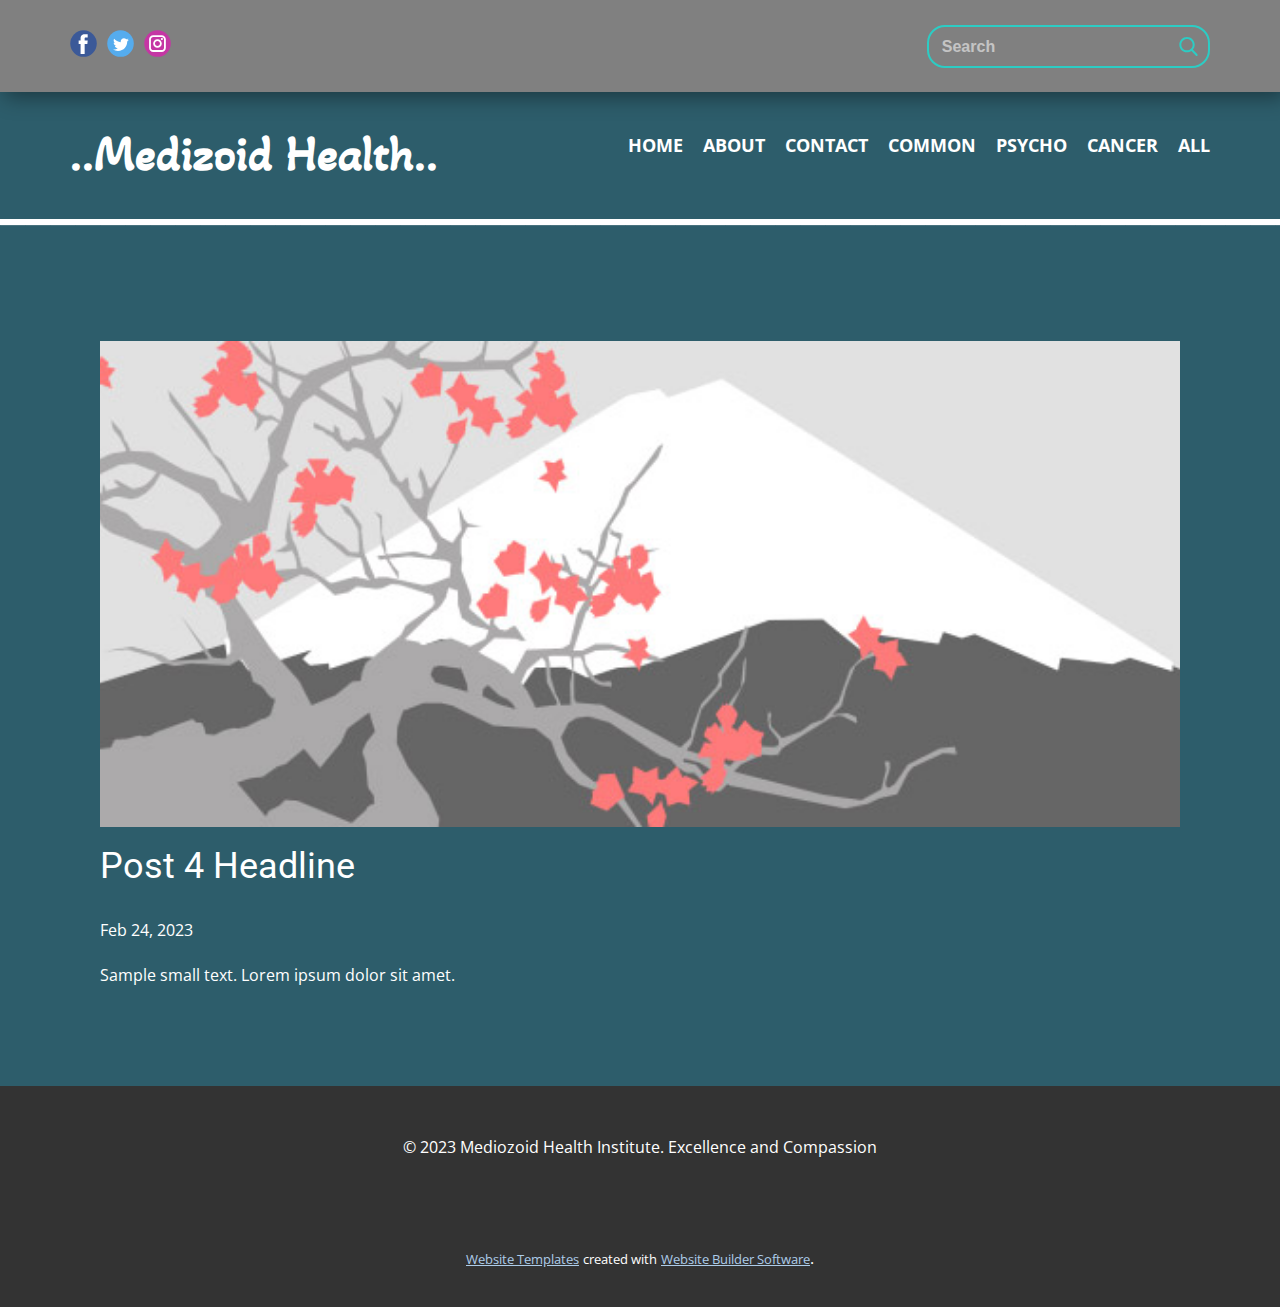
<file: blog/post-3.html>
<!DOCTYPE html>
<html style="font-size: 16px;" lang="en"><head>
    <meta name="viewport" content="width=device-width, initial-scale=1.0">
    <meta charset="utf-8">
    <meta name="keywords" content="Post 1 Headline">
    <meta name="description" content="">
    <title>Post 4 Headline</title>
    <link rel="stylesheet" href="../nicepage.css" media="screen">
<link rel="stylesheet" href="../Post-Template.css" media="screen">
    <script class="u-script" type="text/javascript" src="../jquery.js" defer=""></script>
    <script class="u-script" type="text/javascript" src="../nicepage.js" defer=""></script>
    <meta name="generator" content="Nicepage 5.5.0, nicepage.com">
    <link id="u-theme-google-font" rel="stylesheet" href="https://fonts.googleapis.com/css?family=Roboto:100,100i,300,300i,400,400i,500,500i,700,700i,900,900i|Open+Sans:300,300i,400,400i,500,500i,600,600i,700,700i,800,800i">
    <link id="u-page-google-font" rel="stylesheet" href="https://fonts.googleapis.com/css?family=Open+Sans:300,300i,400,400i,500,500i,600,600i,700,700i,800,800i|Akaya+Kanadaka:400">
    
    
    <script type="application/ld+json">{
		"@context": "http://schema.org",
		"@type": "Organization",
		"name": "MediozoidCare",
		"sameAs": [
				"https://facebook.com/name",
				"https://twitter.com/name",
				"https://www.instagram.com/name"
		]
}</script>
    <meta name="theme-color" content="#478ac9">
    <meta name="twitter:site" content="@">
    <meta name="twitter:card" content="summary_large_image">
    <meta name="twitter:title" content="Post Template">
    <meta name="twitter:description" content="MediozoidCare">
  <meta data-intl-tel-input-cdn-path="intlTelInput/"></head>
  <body class="u-body u-xl-mode" data-lang="en"><header class="u-align-left u-clearfix u-header u-section-row-container" id="sec-a51e"><div class="u-section-rows">
        <div class="u-box-shadow u-grey-50 u-section-row u-sticky u-section-row-1" id="sec-46aa">
          <div class="u-clearfix u-sheet u-sheet-1">
            <div class="u-social-icons u-spacing-10 u-social-icons-1">
              <a class="u-social-url" title="facebook" target="_blank" href="https://facebook.com/name"><span class="u-icon u-social-facebook u-social-icon u-icon-1"><svg class="u-svg-link" preserveAspectRatio="xMidYMin slice" viewBox="0 0 112 112" style=""><use xmlns:xlink="http://www.w3.org/1999/xlink" xlink:href="#svg-a7f0"></use></svg><svg class="u-svg-content" viewBox="0 0 112 112" x="0" y="0" id="svg-a7f0"><circle fill="currentColor" cx="56.1" cy="56.1" r="55"></circle><path fill="#FFFFFF" d="M73.5,31.6h-9.1c-1.4,0-3.6,0.8-3.6,3.9v8.5h12.6L72,58.3H60.8v40.8H43.9V58.3h-8V43.9h8v-9.2
      c0-6.7,3.1-17,17-17h12.5v13.9H73.5z"></path></svg></span>
              </a>
              <a class="u-social-url" title="twitter" target="_blank" href="https://twitter.com/name"><span class="u-icon u-social-icon u-social-twitter u-icon-2"><svg class="u-svg-link" preserveAspectRatio="xMidYMin slice" viewBox="0 0 112 112" style=""><use xmlns:xlink="http://www.w3.org/1999/xlink" xlink:href="#svg-397b"></use></svg><svg class="u-svg-content" viewBox="0 0 112 112" x="0" y="0" id="svg-397b"><circle fill="currentColor" class="st0" cx="56.1" cy="56.1" r="55"></circle><path fill="#FFFFFF" d="M83.8,47.3c0,0.6,0,1.2,0,1.7c0,17.7-13.5,38.2-38.2,38.2C38,87.2,31,85,25,81.2c1,0.1,2.1,0.2,3.2,0.2
      c6.3,0,12.1-2.1,16.7-5.7c-5.9-0.1-10.8-4-12.5-9.3c0.8,0.2,1.7,0.2,2.5,0.2c1.2,0,2.4-0.2,3.5-0.5c-6.1-1.2-10.8-6.7-10.8-13.1
      c0-0.1,0-0.1,0-0.2c1.8,1,3.9,1.6,6.1,1.7c-3.6-2.4-6-6.5-6-11.2c0-2.5,0.7-4.8,1.8-6.7c6.6,8.1,16.5,13.5,27.6,14
      c-0.2-1-0.3-2-0.3-3.1c0-7.4,6-13.4,13.4-13.4c3.9,0,7.3,1.6,9.8,4.2c3.1-0.6,5.9-1.7,8.5-3.3c-1,3.1-3.1,5.8-5.9,7.4
      c2.7-0.3,5.3-1,7.7-2.1C88.7,43,86.4,45.4,83.8,47.3z"></path></svg></span>
              </a>
              <a class="u-social-url" title="instagram" target="_blank" href="https://www.instagram.com/name"><span class="u-icon u-social-icon u-social-instagram u-icon-3"><svg class="u-svg-link" preserveAspectRatio="xMidYMin slice" viewBox="0 0 112 112" style=""><use xmlns:xlink="http://www.w3.org/1999/xlink" xlink:href="#svg-3643"></use></svg><svg class="u-svg-content" viewBox="0 0 112 112" x="0" y="0" id="svg-3643"><circle fill="currentColor" cx="56.1" cy="56.1" r="55"></circle><path fill="#FFFFFF" d="M55.9,38.2c-9.9,0-17.9,8-17.9,17.9C38,66,46,74,55.9,74c9.9,0,17.9-8,17.9-17.9C73.8,46.2,65.8,38.2,55.9,38.2
      z M55.9,66.4c-5.7,0-10.3-4.6-10.3-10.3c-0.1-5.7,4.6-10.3,10.3-10.3c5.7,0,10.3,4.6,10.3,10.3C66.2,61.8,61.6,66.4,55.9,66.4z"></path><path fill="#FFFFFF" d="M74.3,33.5c-2.3,0-4.2,1.9-4.2,4.2s1.9,4.2,4.2,4.2s4.2-1.9,4.2-4.2S76.6,33.5,74.3,33.5z"></path><path fill="#FFFFFF" d="M73.1,21.3H38.6c-9.7,0-17.5,7.9-17.5,17.5v34.5c0,9.7,7.9,17.6,17.5,17.6h34.5c9.7,0,17.5-7.9,17.5-17.5V38.8
      C90.6,29.1,82.7,21.3,73.1,21.3z M83,73.3c0,5.5-4.5,9.9-9.9,9.9H38.6c-5.5,0-9.9-4.5-9.9-9.9V38.8c0-5.5,4.5-9.9,9.9-9.9h34.5
      c5.5,0,9.9,4.5,9.9,9.9V73.3z"></path></svg></span>
              </a>
            </div>
            <form action="#" method="get" class="u-border-2 u-border-palette-4-base u-expanded-width-xs u-radius-18 u-search u-search-right u-search-1">
              <button class="u-search-button" type="submit">
                <span class="u-search-icon u-spacing-10 u-text-palette-4-base u-search-icon-1">
                  <svg class="u-svg-link" preserveAspectRatio="xMidYMin slice" viewBox="0 0 56.966 56.966" style=""><use xmlns:xlink="http://www.w3.org/1999/xlink" xlink:href="#svg-9dab"></use></svg>
                  <svg xmlns="http://www.w3.org/2000/svg" xmlns:xlink="http://www.w3.org/1999/xlink" version="1.1" id="svg-9dab" x="0px" y="0px" viewBox="0 0 56.966 56.966" style="enable-background:new 0 0 56.966 56.966;" xml:space="preserve" class="u-svg-content"><path d="M55.146,51.887L41.588,37.786c3.486-4.144,5.396-9.358,5.396-14.786c0-12.682-10.318-23-23-23s-23,10.318-23,23  s10.318,23,23,23c4.761,0,9.298-1.436,13.177-4.162l13.661,14.208c0.571,0.593,1.339,0.92,2.162,0.92  c0.779,0,1.518-0.297,2.079-0.837C56.255,54.982,56.293,53.08,55.146,51.887z M23.984,6c9.374,0,17,7.626,17,17s-7.626,17-17,17  s-17-7.626-17-17S14.61,6,23.984,6z"></path><g></g><g></g><g></g><g></g><g></g><g></g><g></g><g></g><g></g><g></g><g></g><g></g><g></g><g></g><g></g></svg>
                </span>
              </button>
              <input class="u-custom-font u-font-arial u-search-input u-text-white u-search-input-1" type="search" name="search" value="" placeholder="Search">
            </form>
          </div>
          
          
          
          
          
        </div>
        <div class="u-section-row" id="sec-37e8">
          <div class="u-clearfix u-sheet u-sheet-2">
            <nav data-position="" class="u-menu u-menu-one-level u-offcanvas u-menu-1" data-responsive-from="MD">
              <div class="menu-collapse" style="font-size: 1.125rem; letter-spacing: 0px; font-weight: 700; text-transform: uppercase;">
                <a class="u-button-style u-custom-active-border-color u-custom-border u-custom-border-color u-custom-border-radius u-custom-borders u-custom-color u-custom-hover-border-color u-custom-left-right-menu-spacing u-custom-padding-bottom u-custom-text-active-color u-custom-text-color u-custom-text-hover-color u-custom-top-bottom-menu-spacing u-nav-link" href="#" style="padding: 2px 0px; font-size: calc(1em + 4px);">
                  <svg class="u-svg-link" viewBox="0 0 24 24"><use xmlns:xlink="http://www.w3.org/1999/xlink" xlink:href="#menu-hamburger"></use></svg>
                  <svg class="u-svg-content" version="1.1" id="menu-hamburger" viewBox="0 0 16 16" x="0px" y="0px" xmlns:xlink="http://www.w3.org/1999/xlink" xmlns="http://www.w3.org/2000/svg"><g><rect y="1" width="16" height="2"></rect><rect y="7" width="16" height="2"></rect><rect y="13" width="16" height="2"></rect>
</g></svg>
                </a>
              </div>
              <div class="u-custom-menu u-nav-container">
                <ul class="u-nav u-spacing-20 u-unstyled u-nav-1"><li class="u-nav-item"><a class="u-border-active-palette-1-base u-border-hover-palette-1-base u-button-style u-nav-link u-text-active-white u-text-hover-grey-90" href="../Home.html" style="padding: 10px 0px;">Home</a>
</li><li class="u-nav-item"><a class="u-border-active-palette-1-base u-border-hover-palette-1-base u-button-style u-nav-link u-text-active-white u-text-hover-grey-90" href="../About-US.html" style="padding: 10px 0px;">About</a>
</li><li class="u-nav-item"><a class="u-border-active-palette-1-base u-border-hover-palette-1-base u-button-style u-nav-link u-text-active-white u-text-hover-grey-90" href="../Home.html#sec-918a" style="padding: 10px 0px;">Contact</a>
</li><li class="u-nav-item"><a class="u-border-active-palette-1-base u-border-hover-palette-1-base u-button-style u-nav-link u-text-active-white u-text-hover-grey-90" href="../Common-Diseases.html" style="padding: 10px 0px;">Common</a>
</li><li class="u-nav-item"><a class="u-border-active-palette-1-base u-border-hover-palette-1-base u-button-style u-nav-link u-text-active-white u-text-hover-grey-90" href="../Psychological-Diseases.html" style="padding: 10px 0px;">Psycho</a>
</li><li class="u-nav-item"><a class="u-border-active-palette-1-base u-border-hover-palette-1-base u-button-style u-nav-link u-text-active-white u-text-hover-grey-90" href="../Cancer-Diseases.html" style="padding: 10px 0px;">Cancer</a>
</li><li class="u-nav-item"><a class="u-border-active-palette-1-base u-border-hover-palette-1-base u-button-style u-nav-link u-text-active-white u-text-hover-grey-90" href="../All-Diseases.html" style="padding: 10px 0px;">All</a>
</li></ul>
              </div>
              <div class="u-custom-menu u-nav-container-collapse">
                <div class="u-black u-container-style u-inner-container-layout u-opacity u-opacity-95 u-sidenav">
                  <div class="u-inner-container-layout u-sidenav-overflow">
                    <div class="u-menu-close"></div>
                    <ul class="u-align-center u-nav u-popupmenu-items u-unstyled u-nav-2"><li class="u-nav-item"><a class="u-button-style u-nav-link" href="../Home.html">Home</a>
</li><li class="u-nav-item"><a class="u-button-style u-nav-link" href="../About-US.html">About</a>
</li><li class="u-nav-item"><a class="u-button-style u-nav-link" href="../Home.html#sec-918a">Contact</a>
</li><li class="u-nav-item"><a class="u-button-style u-nav-link" href="../Common-Diseases.html">Common</a>
</li><li class="u-nav-item"><a class="u-button-style u-nav-link" href="../Psychological-Diseases.html">Psycho</a>
</li><li class="u-nav-item"><a class="u-button-style u-nav-link" href="../Cancer-Diseases.html">Cancer</a>
</li><li class="u-nav-item"><a class="u-button-style u-nav-link" href="../All-Diseases.html">All</a>
</li></ul>
                  </div>
                </div>
                <div class="u-black u-menu-overlay u-opacity u-opacity-70"></div>
              </div>
            </nav>
            <p class="u-custom-font u-text u-text-default u-text-1">..Medizoid Health..</p>
            <p class="u-text u-text-default u-text-2">_________________________________________________________________________________</p>
          </div>
          
          
          
          
          
        </div>
      </div></header>
    <section class="u-align-center u-clearfix u-section-1" id="sec-366a">
      <div class="u-clearfix u-sheet u-valign-middle-md u-valign-middle-sm u-valign-middle-xs u-sheet-1"><!--post_details--><!--post_details_options_json--><!--{"source":""}--><!--/post_details_options_json--><!--blog_post-->
        <div class="u-container-style u-expanded-width u-post-details u-post-details-1">
          <div class="u-container-layout u-valign-middle u-container-layout-1"><!--blog_post_image-->
            <img alt="" class="u-blog-control u-expanded-width u-image u-image-default u-image-1" src="../images/0fd3416c.jpeg"><!--/blog_post_image--><!--blog_post_header-->
            <h2 class="u-blog-control u-text u-text-1">Post 4 Headline</h2><!--/blog_post_header--><!--blog_post_metadata-->
            <div class="u-blog-control u-metadata u-metadata-1"><!--blog_post_metadata_date-->
              <span class="u-meta-date u-meta-icon">Feb 24, 2023</span><!--/blog_post_metadata_date--><!--blog_post_metadata_category-->
              <!--/blog_post_metadata_category--><!--blog_post_metadata_comments-->
              <!--/blog_post_metadata_comments-->
            </div><!--/blog_post_metadata--><!--blog_post_content-->
            <div class="u-align-justify u-blog-control u-post-content u-text u-text-2 fr-view">
  Sample small text. Lorem ipsum dolor sit amet.
  </div><!--/blog_post_content-->
          </div>
        </div><!--/blog_post--><!--/post_details-->
      </div>
    </section>
    
    
    <footer class="u-align-center u-clearfix u-footer u-grey-80 u-footer" id="sec-79f3"><div class="u-clearfix u-sheet u-sheet-1">
        <p class="u-align-center u-small-text u-text u-text-variant u-text-1"> © 2023 Mediozoid Health Institute. Excellenc​e and Compassion</p>
      </div></footer>
    <section class="u-backlink u-clearfix u-grey-80">
      <a class="u-link" href="https://nicepage.com/website-templates" target="_blank">
        <span>Website Templates</span>
      </a>
      <p class="u-text">
        <span>created with</span>
      </p>
      <a class="u-link" href="" target="_blank">
        <span>Website Builder Software</span>
      </a>. 
    </section>
  
</body></html>
</file>
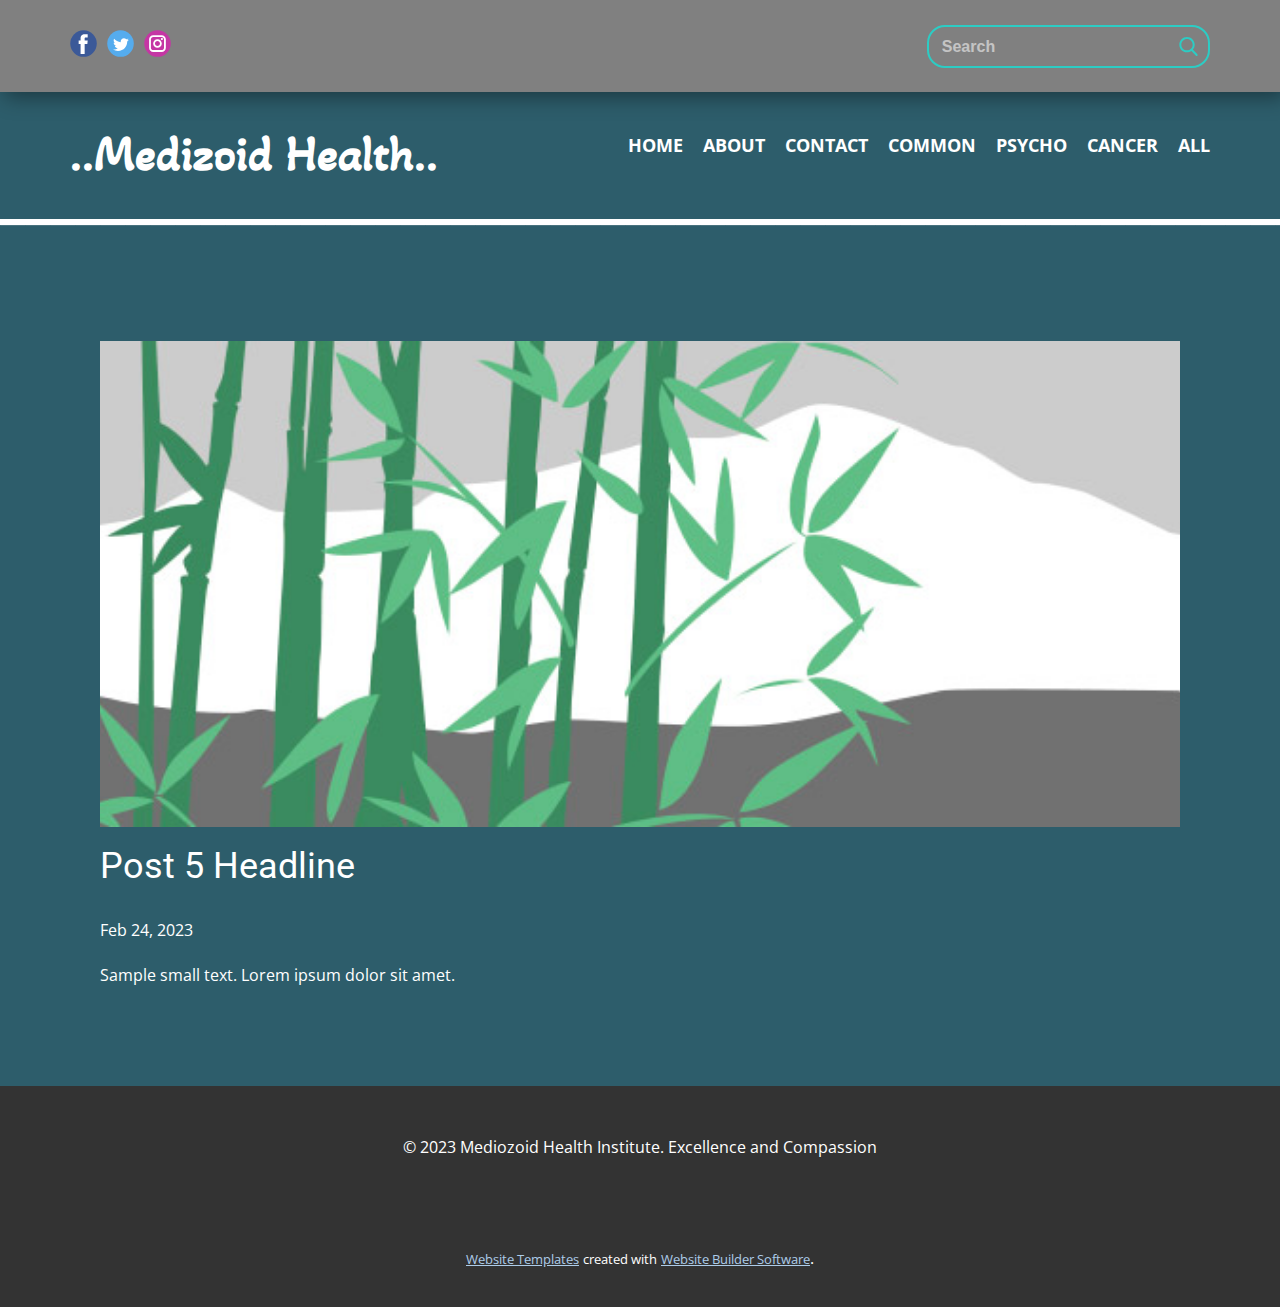
<file: blog/post-4.html>
<!DOCTYPE html>
<html style="font-size: 16px;" lang="en"><head>
    <meta name="viewport" content="width=device-width, initial-scale=1.0">
    <meta charset="utf-8">
    <meta name="keywords" content="Post 1 Headline">
    <meta name="description" content="">
    <title>Post 5 Headline</title>
    <link rel="stylesheet" href="../nicepage.css" media="screen">
<link rel="stylesheet" href="../Post-Template.css" media="screen">
    <script class="u-script" type="text/javascript" src="../jquery.js" defer=""></script>
    <script class="u-script" type="text/javascript" src="../nicepage.js" defer=""></script>
    <meta name="generator" content="Nicepage 5.5.0, nicepage.com">
    <link id="u-theme-google-font" rel="stylesheet" href="https://fonts.googleapis.com/css?family=Roboto:100,100i,300,300i,400,400i,500,500i,700,700i,900,900i|Open+Sans:300,300i,400,400i,500,500i,600,600i,700,700i,800,800i">
    <link id="u-page-google-font" rel="stylesheet" href="https://fonts.googleapis.com/css?family=Open+Sans:300,300i,400,400i,500,500i,600,600i,700,700i,800,800i|Akaya+Kanadaka:400">
    
    
    <script type="application/ld+json">{
		"@context": "http://schema.org",
		"@type": "Organization",
		"name": "MediozoidCare",
		"sameAs": [
				"https://facebook.com/name",
				"https://twitter.com/name",
				"https://www.instagram.com/name"
		]
}</script>
    <meta name="theme-color" content="#478ac9">
    <meta name="twitter:site" content="@">
    <meta name="twitter:card" content="summary_large_image">
    <meta name="twitter:title" content="Post Template">
    <meta name="twitter:description" content="MediozoidCare">
  <meta data-intl-tel-input-cdn-path="intlTelInput/"></head>
  <body class="u-body u-xl-mode" data-lang="en"><header class="u-align-left u-clearfix u-header u-section-row-container" id="sec-a51e"><div class="u-section-rows">
        <div class="u-box-shadow u-grey-50 u-section-row u-sticky u-section-row-1" id="sec-46aa">
          <div class="u-clearfix u-sheet u-sheet-1">
            <div class="u-social-icons u-spacing-10 u-social-icons-1">
              <a class="u-social-url" title="facebook" target="_blank" href="https://facebook.com/name"><span class="u-icon u-social-facebook u-social-icon u-icon-1"><svg class="u-svg-link" preserveAspectRatio="xMidYMin slice" viewBox="0 0 112 112" style=""><use xmlns:xlink="http://www.w3.org/1999/xlink" xlink:href="#svg-a7f0"></use></svg><svg class="u-svg-content" viewBox="0 0 112 112" x="0" y="0" id="svg-a7f0"><circle fill="currentColor" cx="56.1" cy="56.1" r="55"></circle><path fill="#FFFFFF" d="M73.5,31.6h-9.1c-1.4,0-3.6,0.8-3.6,3.9v8.5h12.6L72,58.3H60.8v40.8H43.9V58.3h-8V43.9h8v-9.2
      c0-6.7,3.1-17,17-17h12.5v13.9H73.5z"></path></svg></span>
              </a>
              <a class="u-social-url" title="twitter" target="_blank" href="https://twitter.com/name"><span class="u-icon u-social-icon u-social-twitter u-icon-2"><svg class="u-svg-link" preserveAspectRatio="xMidYMin slice" viewBox="0 0 112 112" style=""><use xmlns:xlink="http://www.w3.org/1999/xlink" xlink:href="#svg-397b"></use></svg><svg class="u-svg-content" viewBox="0 0 112 112" x="0" y="0" id="svg-397b"><circle fill="currentColor" class="st0" cx="56.1" cy="56.1" r="55"></circle><path fill="#FFFFFF" d="M83.8,47.3c0,0.6,0,1.2,0,1.7c0,17.7-13.5,38.2-38.2,38.2C38,87.2,31,85,25,81.2c1,0.1,2.1,0.2,3.2,0.2
      c6.3,0,12.1-2.1,16.7-5.7c-5.9-0.1-10.8-4-12.5-9.3c0.8,0.2,1.7,0.2,2.5,0.2c1.2,0,2.4-0.2,3.5-0.5c-6.1-1.2-10.8-6.7-10.8-13.1
      c0-0.1,0-0.1,0-0.2c1.8,1,3.9,1.6,6.1,1.7c-3.6-2.4-6-6.5-6-11.2c0-2.5,0.7-4.8,1.8-6.7c6.6,8.1,16.5,13.5,27.6,14
      c-0.2-1-0.3-2-0.3-3.1c0-7.4,6-13.4,13.4-13.4c3.9,0,7.3,1.6,9.8,4.2c3.1-0.6,5.9-1.7,8.5-3.3c-1,3.1-3.1,5.8-5.9,7.4
      c2.7-0.3,5.3-1,7.7-2.1C88.7,43,86.4,45.4,83.8,47.3z"></path></svg></span>
              </a>
              <a class="u-social-url" title="instagram" target="_blank" href="https://www.instagram.com/name"><span class="u-icon u-social-icon u-social-instagram u-icon-3"><svg class="u-svg-link" preserveAspectRatio="xMidYMin slice" viewBox="0 0 112 112" style=""><use xmlns:xlink="http://www.w3.org/1999/xlink" xlink:href="#svg-3643"></use></svg><svg class="u-svg-content" viewBox="0 0 112 112" x="0" y="0" id="svg-3643"><circle fill="currentColor" cx="56.1" cy="56.1" r="55"></circle><path fill="#FFFFFF" d="M55.9,38.2c-9.9,0-17.9,8-17.9,17.9C38,66,46,74,55.9,74c9.9,0,17.9-8,17.9-17.9C73.8,46.2,65.8,38.2,55.9,38.2
      z M55.9,66.4c-5.7,0-10.3-4.6-10.3-10.3c-0.1-5.7,4.6-10.3,10.3-10.3c5.7,0,10.3,4.6,10.3,10.3C66.2,61.8,61.6,66.4,55.9,66.4z"></path><path fill="#FFFFFF" d="M74.3,33.5c-2.3,0-4.2,1.9-4.2,4.2s1.9,4.2,4.2,4.2s4.2-1.9,4.2-4.2S76.6,33.5,74.3,33.5z"></path><path fill="#FFFFFF" d="M73.1,21.3H38.6c-9.7,0-17.5,7.9-17.5,17.5v34.5c0,9.7,7.9,17.6,17.5,17.6h34.5c9.7,0,17.5-7.9,17.5-17.5V38.8
      C90.6,29.1,82.7,21.3,73.1,21.3z M83,73.3c0,5.5-4.5,9.9-9.9,9.9H38.6c-5.5,0-9.9-4.5-9.9-9.9V38.8c0-5.5,4.5-9.9,9.9-9.9h34.5
      c5.5,0,9.9,4.5,9.9,9.9V73.3z"></path></svg></span>
              </a>
            </div>
            <form action="#" method="get" class="u-border-2 u-border-palette-4-base u-expanded-width-xs u-radius-18 u-search u-search-right u-search-1">
              <button class="u-search-button" type="submit">
                <span class="u-search-icon u-spacing-10 u-text-palette-4-base u-search-icon-1">
                  <svg class="u-svg-link" preserveAspectRatio="xMidYMin slice" viewBox="0 0 56.966 56.966" style=""><use xmlns:xlink="http://www.w3.org/1999/xlink" xlink:href="#svg-9dab"></use></svg>
                  <svg xmlns="http://www.w3.org/2000/svg" xmlns:xlink="http://www.w3.org/1999/xlink" version="1.1" id="svg-9dab" x="0px" y="0px" viewBox="0 0 56.966 56.966" style="enable-background:new 0 0 56.966 56.966;" xml:space="preserve" class="u-svg-content"><path d="M55.146,51.887L41.588,37.786c3.486-4.144,5.396-9.358,5.396-14.786c0-12.682-10.318-23-23-23s-23,10.318-23,23  s10.318,23,23,23c4.761,0,9.298-1.436,13.177-4.162l13.661,14.208c0.571,0.593,1.339,0.92,2.162,0.92  c0.779,0,1.518-0.297,2.079-0.837C56.255,54.982,56.293,53.08,55.146,51.887z M23.984,6c9.374,0,17,7.626,17,17s-7.626,17-17,17  s-17-7.626-17-17S14.61,6,23.984,6z"></path><g></g><g></g><g></g><g></g><g></g><g></g><g></g><g></g><g></g><g></g><g></g><g></g><g></g><g></g><g></g></svg>
                </span>
              </button>
              <input class="u-custom-font u-font-arial u-search-input u-text-white u-search-input-1" type="search" name="search" value="" placeholder="Search">
            </form>
          </div>
          
          
          
          
          
        </div>
        <div class="u-section-row" id="sec-37e8">
          <div class="u-clearfix u-sheet u-sheet-2">
            <nav data-position="" class="u-menu u-menu-one-level u-offcanvas u-menu-1" data-responsive-from="MD">
              <div class="menu-collapse" style="font-size: 1.125rem; letter-spacing: 0px; font-weight: 700; text-transform: uppercase;">
                <a class="u-button-style u-custom-active-border-color u-custom-border u-custom-border-color u-custom-border-radius u-custom-borders u-custom-color u-custom-hover-border-color u-custom-left-right-menu-spacing u-custom-padding-bottom u-custom-text-active-color u-custom-text-color u-custom-text-hover-color u-custom-top-bottom-menu-spacing u-nav-link" href="#" style="padding: 2px 0px; font-size: calc(1em + 4px);">
                  <svg class="u-svg-link" viewBox="0 0 24 24"><use xmlns:xlink="http://www.w3.org/1999/xlink" xlink:href="#menu-hamburger"></use></svg>
                  <svg class="u-svg-content" version="1.1" id="menu-hamburger" viewBox="0 0 16 16" x="0px" y="0px" xmlns:xlink="http://www.w3.org/1999/xlink" xmlns="http://www.w3.org/2000/svg"><g><rect y="1" width="16" height="2"></rect><rect y="7" width="16" height="2"></rect><rect y="13" width="16" height="2"></rect>
</g></svg>
                </a>
              </div>
              <div class="u-custom-menu u-nav-container">
                <ul class="u-nav u-spacing-20 u-unstyled u-nav-1"><li class="u-nav-item"><a class="u-border-active-palette-1-base u-border-hover-palette-1-base u-button-style u-nav-link u-text-active-white u-text-hover-grey-90" href="../Home.html" style="padding: 10px 0px;">Home</a>
</li><li class="u-nav-item"><a class="u-border-active-palette-1-base u-border-hover-palette-1-base u-button-style u-nav-link u-text-active-white u-text-hover-grey-90" href="../About-US.html" style="padding: 10px 0px;">About</a>
</li><li class="u-nav-item"><a class="u-border-active-palette-1-base u-border-hover-palette-1-base u-button-style u-nav-link u-text-active-white u-text-hover-grey-90" href="../Home.html#sec-918a" style="padding: 10px 0px;">Contact</a>
</li><li class="u-nav-item"><a class="u-border-active-palette-1-base u-border-hover-palette-1-base u-button-style u-nav-link u-text-active-white u-text-hover-grey-90" href="../Common-Diseases.html" style="padding: 10px 0px;">Common</a>
</li><li class="u-nav-item"><a class="u-border-active-palette-1-base u-border-hover-palette-1-base u-button-style u-nav-link u-text-active-white u-text-hover-grey-90" href="../Psychological-Diseases.html" style="padding: 10px 0px;">Psycho</a>
</li><li class="u-nav-item"><a class="u-border-active-palette-1-base u-border-hover-palette-1-base u-button-style u-nav-link u-text-active-white u-text-hover-grey-90" href="../Cancer-Diseases.html" style="padding: 10px 0px;">Cancer</a>
</li><li class="u-nav-item"><a class="u-border-active-palette-1-base u-border-hover-palette-1-base u-button-style u-nav-link u-text-active-white u-text-hover-grey-90" href="../All-Diseases.html" style="padding: 10px 0px;">All</a>
</li></ul>
              </div>
              <div class="u-custom-menu u-nav-container-collapse">
                <div class="u-black u-container-style u-inner-container-layout u-opacity u-opacity-95 u-sidenav">
                  <div class="u-inner-container-layout u-sidenav-overflow">
                    <div class="u-menu-close"></div>
                    <ul class="u-align-center u-nav u-popupmenu-items u-unstyled u-nav-2"><li class="u-nav-item"><a class="u-button-style u-nav-link" href="../Home.html">Home</a>
</li><li class="u-nav-item"><a class="u-button-style u-nav-link" href="../About-US.html">About</a>
</li><li class="u-nav-item"><a class="u-button-style u-nav-link" href="../Home.html#sec-918a">Contact</a>
</li><li class="u-nav-item"><a class="u-button-style u-nav-link" href="../Common-Diseases.html">Common</a>
</li><li class="u-nav-item"><a class="u-button-style u-nav-link" href="../Psychological-Diseases.html">Psycho</a>
</li><li class="u-nav-item"><a class="u-button-style u-nav-link" href="../Cancer-Diseases.html">Cancer</a>
</li><li class="u-nav-item"><a class="u-button-style u-nav-link" href="../All-Diseases.html">All</a>
</li></ul>
                  </div>
                </div>
                <div class="u-black u-menu-overlay u-opacity u-opacity-70"></div>
              </div>
            </nav>
            <p class="u-custom-font u-text u-text-default u-text-1">..Medizoid Health..</p>
            <p class="u-text u-text-default u-text-2">_________________________________________________________________________________</p>
          </div>
          
          
          
          
          
        </div>
      </div></header>
    <section class="u-align-center u-clearfix u-section-1" id="sec-366a">
      <div class="u-clearfix u-sheet u-valign-middle-md u-valign-middle-sm u-valign-middle-xs u-sheet-1"><!--post_details--><!--post_details_options_json--><!--{"source":""}--><!--/post_details_options_json--><!--blog_post-->
        <div class="u-container-style u-expanded-width u-post-details u-post-details-1">
          <div class="u-container-layout u-valign-middle u-container-layout-1"><!--blog_post_image-->
            <img alt="" class="u-blog-control u-expanded-width u-image u-image-default u-image-1" src="../images/68f64b9d.jpeg"><!--/blog_post_image--><!--blog_post_header-->
            <h2 class="u-blog-control u-text u-text-1">Post 5 Headline</h2><!--/blog_post_header--><!--blog_post_metadata-->
            <div class="u-blog-control u-metadata u-metadata-1"><!--blog_post_metadata_date-->
              <span class="u-meta-date u-meta-icon">Feb 24, 2023</span><!--/blog_post_metadata_date--><!--blog_post_metadata_category-->
              <!--/blog_post_metadata_category--><!--blog_post_metadata_comments-->
              <!--/blog_post_metadata_comments-->
            </div><!--/blog_post_metadata--><!--blog_post_content-->
            <div class="u-align-justify u-blog-control u-post-content u-text u-text-2 fr-view">
  Sample small text. Lorem ipsum dolor sit amet.
  </div><!--/blog_post_content-->
          </div>
        </div><!--/blog_post--><!--/post_details-->
      </div>
    </section>
    
    
    <footer class="u-align-center u-clearfix u-footer u-grey-80 u-footer" id="sec-79f3"><div class="u-clearfix u-sheet u-sheet-1">
        <p class="u-align-center u-small-text u-text u-text-variant u-text-1"> © 2023 Mediozoid Health Institute. Excellenc​e and Compassion</p>
      </div></footer>
    <section class="u-backlink u-clearfix u-grey-80">
      <a class="u-link" href="https://nicepage.com/website-templates" target="_blank">
        <span>Website Templates</span>
      </a>
      <p class="u-text">
        <span>created with</span>
      </p>
      <a class="u-link" href="" target="_blank">
        <span>Website Builder Software</span>
      </a>. 
    </section>
  
</body></html>
</file>
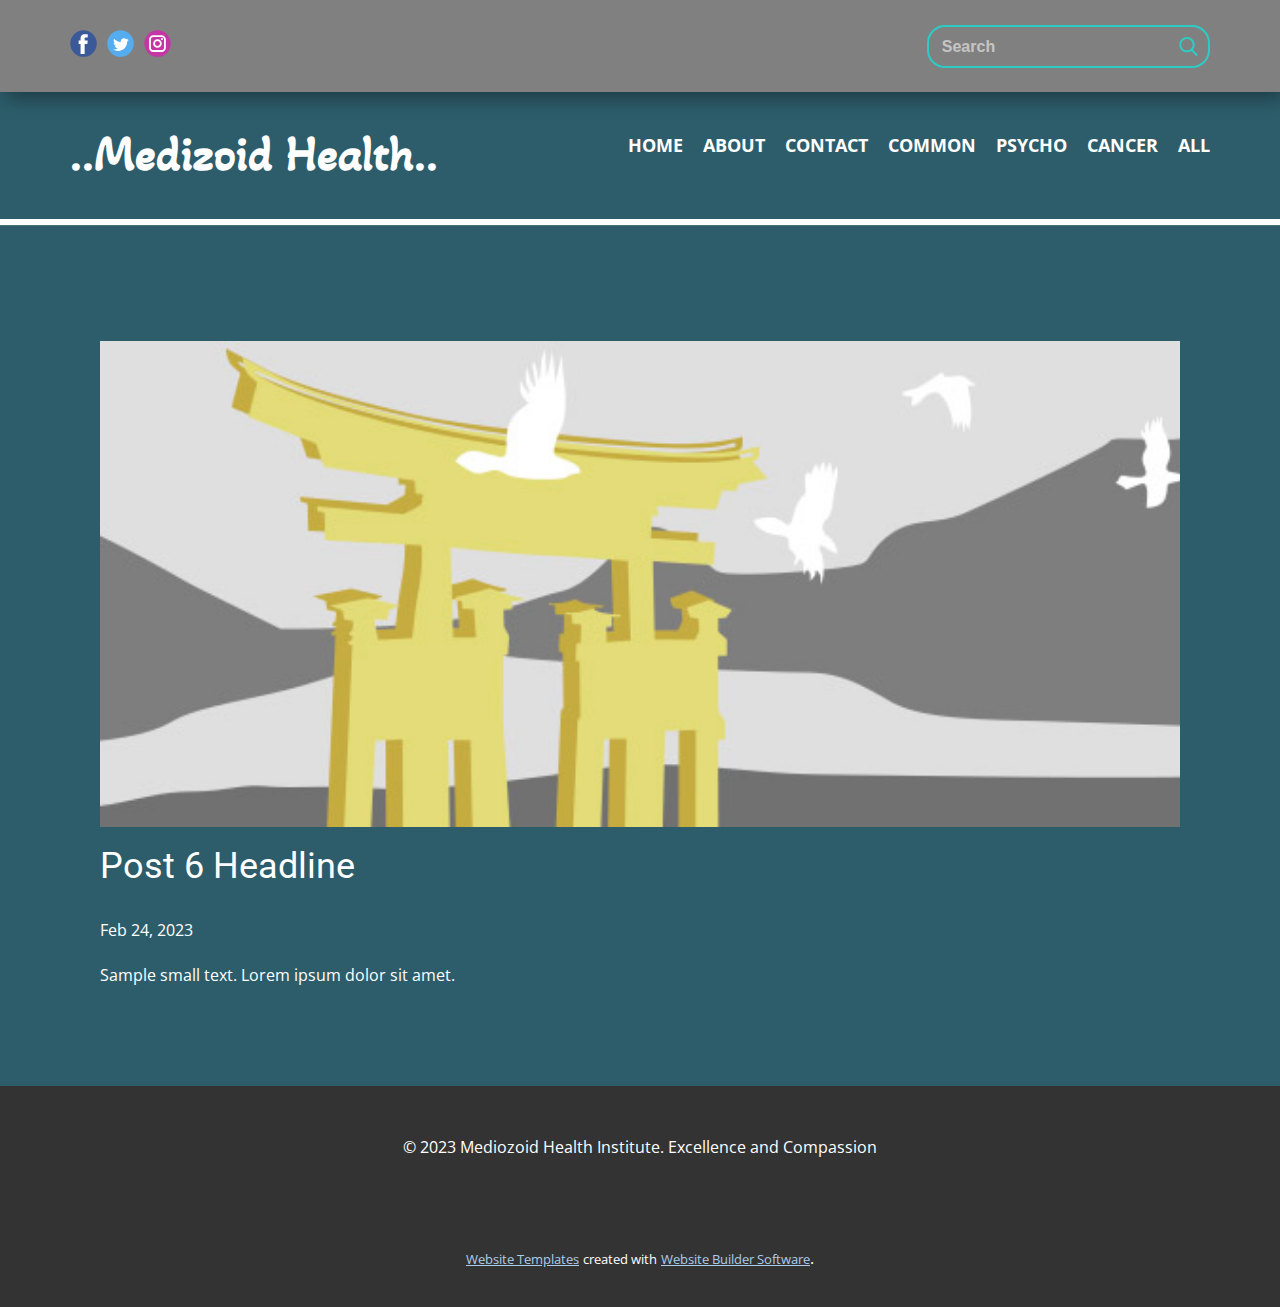
<file: blog/post-5.html>
<!DOCTYPE html>
<html style="font-size: 16px;" lang="en"><head>
    <meta name="viewport" content="width=device-width, initial-scale=1.0">
    <meta charset="utf-8">
    <meta name="keywords" content="Post 1 Headline">
    <meta name="description" content="">
    <title>Post 6 Headline</title>
    <link rel="stylesheet" href="../nicepage.css" media="screen">
<link rel="stylesheet" href="../Post-Template.css" media="screen">
    <script class="u-script" type="text/javascript" src="../jquery.js" defer=""></script>
    <script class="u-script" type="text/javascript" src="../nicepage.js" defer=""></script>
    <meta name="generator" content="Nicepage 5.5.0, nicepage.com">
    <link id="u-theme-google-font" rel="stylesheet" href="https://fonts.googleapis.com/css?family=Roboto:100,100i,300,300i,400,400i,500,500i,700,700i,900,900i|Open+Sans:300,300i,400,400i,500,500i,600,600i,700,700i,800,800i">
    <link id="u-page-google-font" rel="stylesheet" href="https://fonts.googleapis.com/css?family=Open+Sans:300,300i,400,400i,500,500i,600,600i,700,700i,800,800i|Akaya+Kanadaka:400">
    
    
    <script type="application/ld+json">{
		"@context": "http://schema.org",
		"@type": "Organization",
		"name": "MediozoidCare",
		"sameAs": [
				"https://facebook.com/name",
				"https://twitter.com/name",
				"https://www.instagram.com/name"
		]
}</script>
    <meta name="theme-color" content="#478ac9">
    <meta name="twitter:site" content="@">
    <meta name="twitter:card" content="summary_large_image">
    <meta name="twitter:title" content="Post Template">
    <meta name="twitter:description" content="MediozoidCare">
  <meta data-intl-tel-input-cdn-path="intlTelInput/"></head>
  <body class="u-body u-xl-mode" data-lang="en"><header class="u-align-left u-clearfix u-header u-section-row-container" id="sec-a51e"><div class="u-section-rows">
        <div class="u-box-shadow u-grey-50 u-section-row u-sticky u-section-row-1" id="sec-46aa">
          <div class="u-clearfix u-sheet u-sheet-1">
            <div class="u-social-icons u-spacing-10 u-social-icons-1">
              <a class="u-social-url" title="facebook" target="_blank" href="https://facebook.com/name"><span class="u-icon u-social-facebook u-social-icon u-icon-1"><svg class="u-svg-link" preserveAspectRatio="xMidYMin slice" viewBox="0 0 112 112" style=""><use xmlns:xlink="http://www.w3.org/1999/xlink" xlink:href="#svg-a7f0"></use></svg><svg class="u-svg-content" viewBox="0 0 112 112" x="0" y="0" id="svg-a7f0"><circle fill="currentColor" cx="56.1" cy="56.1" r="55"></circle><path fill="#FFFFFF" d="M73.5,31.6h-9.1c-1.4,0-3.6,0.8-3.6,3.9v8.5h12.6L72,58.3H60.8v40.8H43.9V58.3h-8V43.9h8v-9.2
      c0-6.7,3.1-17,17-17h12.5v13.9H73.5z"></path></svg></span>
              </a>
              <a class="u-social-url" title="twitter" target="_blank" href="https://twitter.com/name"><span class="u-icon u-social-icon u-social-twitter u-icon-2"><svg class="u-svg-link" preserveAspectRatio="xMidYMin slice" viewBox="0 0 112 112" style=""><use xmlns:xlink="http://www.w3.org/1999/xlink" xlink:href="#svg-397b"></use></svg><svg class="u-svg-content" viewBox="0 0 112 112" x="0" y="0" id="svg-397b"><circle fill="currentColor" class="st0" cx="56.1" cy="56.1" r="55"></circle><path fill="#FFFFFF" d="M83.8,47.3c0,0.6,0,1.2,0,1.7c0,17.7-13.5,38.2-38.2,38.2C38,87.2,31,85,25,81.2c1,0.1,2.1,0.2,3.2,0.2
      c6.3,0,12.1-2.1,16.7-5.7c-5.9-0.1-10.8-4-12.5-9.3c0.8,0.2,1.7,0.2,2.5,0.2c1.2,0,2.4-0.2,3.5-0.5c-6.1-1.2-10.8-6.7-10.8-13.1
      c0-0.1,0-0.1,0-0.2c1.8,1,3.9,1.6,6.1,1.7c-3.6-2.4-6-6.5-6-11.2c0-2.5,0.7-4.8,1.8-6.7c6.6,8.1,16.5,13.5,27.6,14
      c-0.2-1-0.3-2-0.3-3.1c0-7.4,6-13.4,13.4-13.4c3.9,0,7.3,1.6,9.8,4.2c3.1-0.6,5.9-1.7,8.5-3.3c-1,3.1-3.1,5.8-5.9,7.4
      c2.7-0.3,5.3-1,7.7-2.1C88.7,43,86.4,45.4,83.8,47.3z"></path></svg></span>
              </a>
              <a class="u-social-url" title="instagram" target="_blank" href="https://www.instagram.com/name"><span class="u-icon u-social-icon u-social-instagram u-icon-3"><svg class="u-svg-link" preserveAspectRatio="xMidYMin slice" viewBox="0 0 112 112" style=""><use xmlns:xlink="http://www.w3.org/1999/xlink" xlink:href="#svg-3643"></use></svg><svg class="u-svg-content" viewBox="0 0 112 112" x="0" y="0" id="svg-3643"><circle fill="currentColor" cx="56.1" cy="56.1" r="55"></circle><path fill="#FFFFFF" d="M55.9,38.2c-9.9,0-17.9,8-17.9,17.9C38,66,46,74,55.9,74c9.9,0,17.9-8,17.9-17.9C73.8,46.2,65.8,38.2,55.9,38.2
      z M55.9,66.4c-5.7,0-10.3-4.6-10.3-10.3c-0.1-5.7,4.6-10.3,10.3-10.3c5.7,0,10.3,4.6,10.3,10.3C66.2,61.8,61.6,66.4,55.9,66.4z"></path><path fill="#FFFFFF" d="M74.3,33.5c-2.3,0-4.2,1.9-4.2,4.2s1.9,4.2,4.2,4.2s4.2-1.9,4.2-4.2S76.6,33.5,74.3,33.5z"></path><path fill="#FFFFFF" d="M73.1,21.3H38.6c-9.7,0-17.5,7.9-17.5,17.5v34.5c0,9.7,7.9,17.6,17.5,17.6h34.5c9.7,0,17.5-7.9,17.5-17.5V38.8
      C90.6,29.1,82.7,21.3,73.1,21.3z M83,73.3c0,5.5-4.5,9.9-9.9,9.9H38.6c-5.5,0-9.9-4.5-9.9-9.9V38.8c0-5.5,4.5-9.9,9.9-9.9h34.5
      c5.5,0,9.9,4.5,9.9,9.9V73.3z"></path></svg></span>
              </a>
            </div>
            <form action="#" method="get" class="u-border-2 u-border-palette-4-base u-expanded-width-xs u-radius-18 u-search u-search-right u-search-1">
              <button class="u-search-button" type="submit">
                <span class="u-search-icon u-spacing-10 u-text-palette-4-base u-search-icon-1">
                  <svg class="u-svg-link" preserveAspectRatio="xMidYMin slice" viewBox="0 0 56.966 56.966" style=""><use xmlns:xlink="http://www.w3.org/1999/xlink" xlink:href="#svg-9dab"></use></svg>
                  <svg xmlns="http://www.w3.org/2000/svg" xmlns:xlink="http://www.w3.org/1999/xlink" version="1.1" id="svg-9dab" x="0px" y="0px" viewBox="0 0 56.966 56.966" style="enable-background:new 0 0 56.966 56.966;" xml:space="preserve" class="u-svg-content"><path d="M55.146,51.887L41.588,37.786c3.486-4.144,5.396-9.358,5.396-14.786c0-12.682-10.318-23-23-23s-23,10.318-23,23  s10.318,23,23,23c4.761,0,9.298-1.436,13.177-4.162l13.661,14.208c0.571,0.593,1.339,0.92,2.162,0.92  c0.779,0,1.518-0.297,2.079-0.837C56.255,54.982,56.293,53.08,55.146,51.887z M23.984,6c9.374,0,17,7.626,17,17s-7.626,17-17,17  s-17-7.626-17-17S14.61,6,23.984,6z"></path><g></g><g></g><g></g><g></g><g></g><g></g><g></g><g></g><g></g><g></g><g></g><g></g><g></g><g></g><g></g></svg>
                </span>
              </button>
              <input class="u-custom-font u-font-arial u-search-input u-text-white u-search-input-1" type="search" name="search" value="" placeholder="Search">
            </form>
          </div>
          
          
          
          
          
        </div>
        <div class="u-section-row" id="sec-37e8">
          <div class="u-clearfix u-sheet u-sheet-2">
            <nav data-position="" class="u-menu u-menu-one-level u-offcanvas u-menu-1" data-responsive-from="MD">
              <div class="menu-collapse" style="font-size: 1.125rem; letter-spacing: 0px; font-weight: 700; text-transform: uppercase;">
                <a class="u-button-style u-custom-active-border-color u-custom-border u-custom-border-color u-custom-border-radius u-custom-borders u-custom-color u-custom-hover-border-color u-custom-left-right-menu-spacing u-custom-padding-bottom u-custom-text-active-color u-custom-text-color u-custom-text-hover-color u-custom-top-bottom-menu-spacing u-nav-link" href="#" style="padding: 2px 0px; font-size: calc(1em + 4px);">
                  <svg class="u-svg-link" viewBox="0 0 24 24"><use xmlns:xlink="http://www.w3.org/1999/xlink" xlink:href="#menu-hamburger"></use></svg>
                  <svg class="u-svg-content" version="1.1" id="menu-hamburger" viewBox="0 0 16 16" x="0px" y="0px" xmlns:xlink="http://www.w3.org/1999/xlink" xmlns="http://www.w3.org/2000/svg"><g><rect y="1" width="16" height="2"></rect><rect y="7" width="16" height="2"></rect><rect y="13" width="16" height="2"></rect>
</g></svg>
                </a>
              </div>
              <div class="u-custom-menu u-nav-container">
                <ul class="u-nav u-spacing-20 u-unstyled u-nav-1"><li class="u-nav-item"><a class="u-border-active-palette-1-base u-border-hover-palette-1-base u-button-style u-nav-link u-text-active-white u-text-hover-grey-90" href="../Home.html" style="padding: 10px 0px;">Home</a>
</li><li class="u-nav-item"><a class="u-border-active-palette-1-base u-border-hover-palette-1-base u-button-style u-nav-link u-text-active-white u-text-hover-grey-90" href="../About-US.html" style="padding: 10px 0px;">About</a>
</li><li class="u-nav-item"><a class="u-border-active-palette-1-base u-border-hover-palette-1-base u-button-style u-nav-link u-text-active-white u-text-hover-grey-90" href="../Home.html#sec-918a" style="padding: 10px 0px;">Contact</a>
</li><li class="u-nav-item"><a class="u-border-active-palette-1-base u-border-hover-palette-1-base u-button-style u-nav-link u-text-active-white u-text-hover-grey-90" href="../Common-Diseases.html" style="padding: 10px 0px;">Common</a>
</li><li class="u-nav-item"><a class="u-border-active-palette-1-base u-border-hover-palette-1-base u-button-style u-nav-link u-text-active-white u-text-hover-grey-90" href="../Psychological-Diseases.html" style="padding: 10px 0px;">Psycho</a>
</li><li class="u-nav-item"><a class="u-border-active-palette-1-base u-border-hover-palette-1-base u-button-style u-nav-link u-text-active-white u-text-hover-grey-90" href="../Cancer-Diseases.html" style="padding: 10px 0px;">Cancer</a>
</li><li class="u-nav-item"><a class="u-border-active-palette-1-base u-border-hover-palette-1-base u-button-style u-nav-link u-text-active-white u-text-hover-grey-90" href="../All-Diseases.html" style="padding: 10px 0px;">All</a>
</li></ul>
              </div>
              <div class="u-custom-menu u-nav-container-collapse">
                <div class="u-black u-container-style u-inner-container-layout u-opacity u-opacity-95 u-sidenav">
                  <div class="u-inner-container-layout u-sidenav-overflow">
                    <div class="u-menu-close"></div>
                    <ul class="u-align-center u-nav u-popupmenu-items u-unstyled u-nav-2"><li class="u-nav-item"><a class="u-button-style u-nav-link" href="../Home.html">Home</a>
</li><li class="u-nav-item"><a class="u-button-style u-nav-link" href="../About-US.html">About</a>
</li><li class="u-nav-item"><a class="u-button-style u-nav-link" href="../Home.html#sec-918a">Contact</a>
</li><li class="u-nav-item"><a class="u-button-style u-nav-link" href="../Common-Diseases.html">Common</a>
</li><li class="u-nav-item"><a class="u-button-style u-nav-link" href="../Psychological-Diseases.html">Psycho</a>
</li><li class="u-nav-item"><a class="u-button-style u-nav-link" href="../Cancer-Diseases.html">Cancer</a>
</li><li class="u-nav-item"><a class="u-button-style u-nav-link" href="../All-Diseases.html">All</a>
</li></ul>
                  </div>
                </div>
                <div class="u-black u-menu-overlay u-opacity u-opacity-70"></div>
              </div>
            </nav>
            <p class="u-custom-font u-text u-text-default u-text-1">..Medizoid Health..</p>
            <p class="u-text u-text-default u-text-2">_________________________________________________________________________________</p>
          </div>
          
          
          
          
          
        </div>
      </div></header>
    <section class="u-align-center u-clearfix u-section-1" id="sec-366a">
      <div class="u-clearfix u-sheet u-valign-middle-md u-valign-middle-sm u-valign-middle-xs u-sheet-1"><!--post_details--><!--post_details_options_json--><!--{"source":""}--><!--/post_details_options_json--><!--blog_post-->
        <div class="u-container-style u-expanded-width u-post-details u-post-details-1">
          <div class="u-container-layout u-valign-middle u-container-layout-1"><!--blog_post_image-->
            <img alt="" class="u-blog-control u-expanded-width u-image u-image-default u-image-1" src="../images/8ad73f3c.jpeg"><!--/blog_post_image--><!--blog_post_header-->
            <h2 class="u-blog-control u-text u-text-1">Post 6 Headline</h2><!--/blog_post_header--><!--blog_post_metadata-->
            <div class="u-blog-control u-metadata u-metadata-1"><!--blog_post_metadata_date-->
              <span class="u-meta-date u-meta-icon">Feb 24, 2023</span><!--/blog_post_metadata_date--><!--blog_post_metadata_category-->
              <!--/blog_post_metadata_category--><!--blog_post_metadata_comments-->
              <!--/blog_post_metadata_comments-->
            </div><!--/blog_post_metadata--><!--blog_post_content-->
            <div class="u-align-justify u-blog-control u-post-content u-text u-text-2 fr-view">
  Sample small text. Lorem ipsum dolor sit amet.
  </div><!--/blog_post_content-->
          </div>
        </div><!--/blog_post--><!--/post_details-->
      </div>
    </section>
    
    
    <footer class="u-align-center u-clearfix u-footer u-grey-80 u-footer" id="sec-79f3"><div class="u-clearfix u-sheet u-sheet-1">
        <p class="u-align-center u-small-text u-text u-text-variant u-text-1"> © 2023 Mediozoid Health Institute. Excellenc​e and Compassion</p>
      </div></footer>
    <section class="u-backlink u-clearfix u-grey-80">
      <a class="u-link" href="https://nicepage.com/website-templates" target="_blank">
        <span>Website Templates</span>
      </a>
      <p class="u-text">
        <span>created with</span>
      </p>
      <a class="u-link" href="" target="_blank">
        <span>Website Builder Software</span>
      </a>. 
    </section>
  
</body></html>
</file>
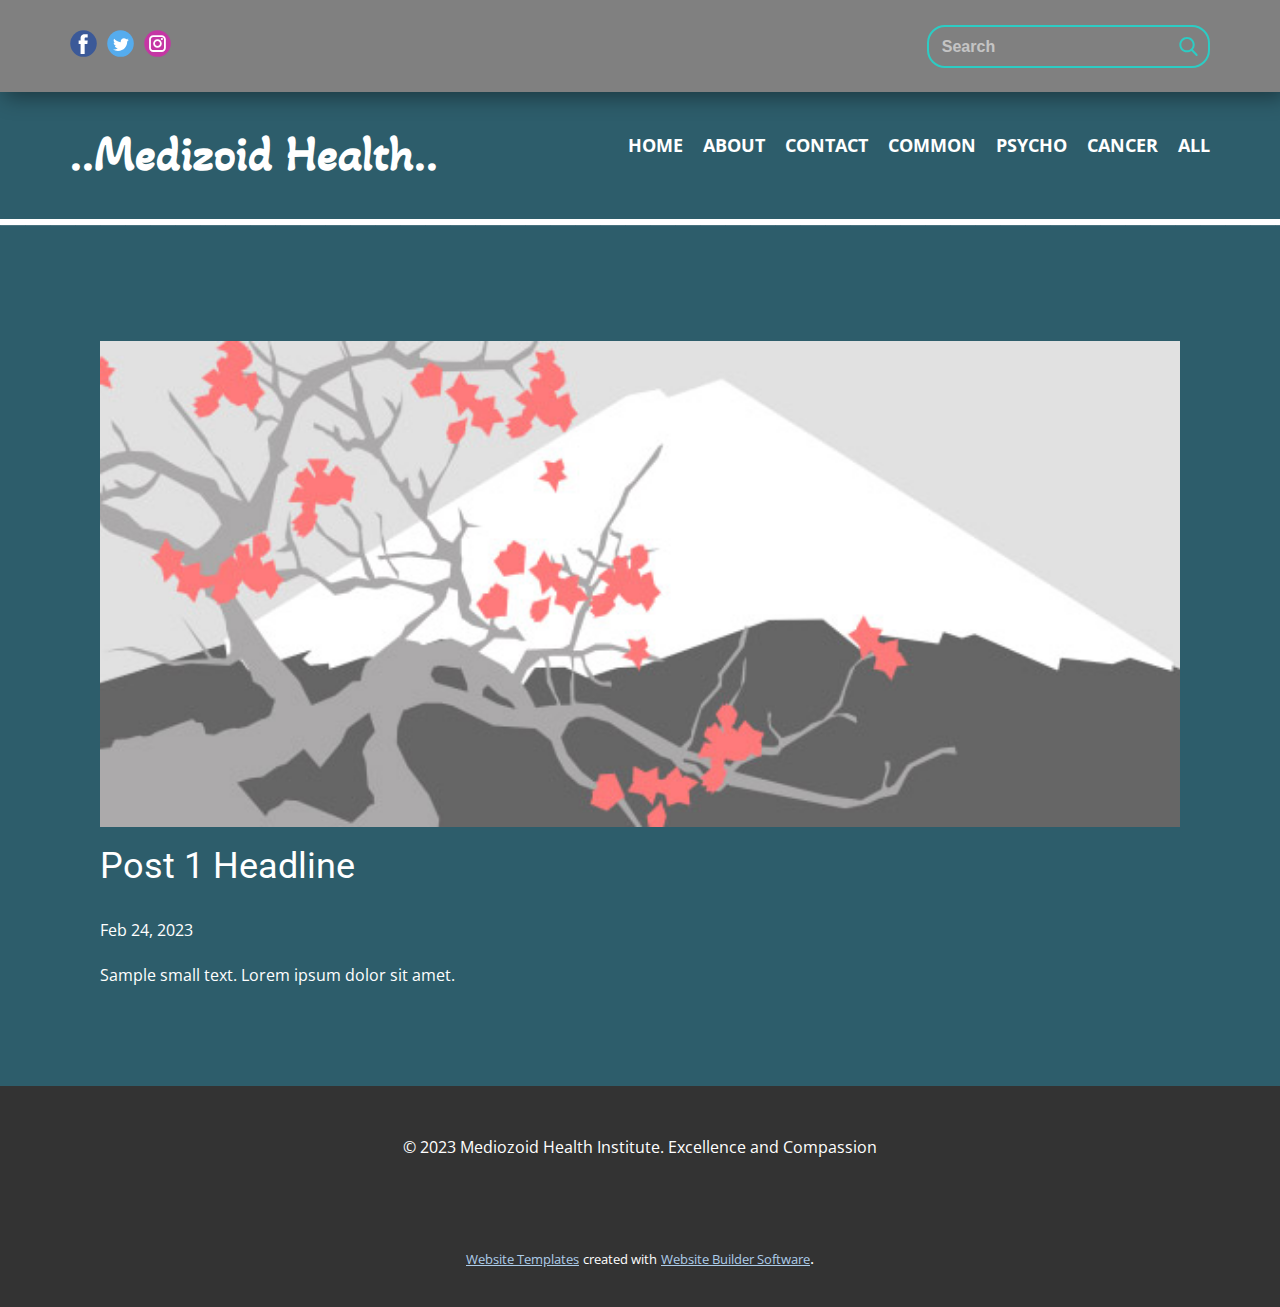
<file: blog/post.html>
<!DOCTYPE html>
<html style="font-size: 16px;" lang="en"><head>
    <meta name="viewport" content="width=device-width, initial-scale=1.0">
    <meta charset="utf-8">
    <meta name="keywords" content="Post 1 Headline">
    <meta name="description" content="">
    <title>Post 1 Headline</title>
    <link rel="stylesheet" href="../nicepage.css" media="screen">
<link rel="stylesheet" href="../Post-Template.css" media="screen">
    <script class="u-script" type="text/javascript" src="../jquery.js" defer=""></script>
    <script class="u-script" type="text/javascript" src="../nicepage.js" defer=""></script>
    <meta name="generator" content="Nicepage 5.5.0, nicepage.com">
    <link id="u-theme-google-font" rel="stylesheet" href="https://fonts.googleapis.com/css?family=Roboto:100,100i,300,300i,400,400i,500,500i,700,700i,900,900i|Open+Sans:300,300i,400,400i,500,500i,600,600i,700,700i,800,800i">
    <link id="u-page-google-font" rel="stylesheet" href="https://fonts.googleapis.com/css?family=Open+Sans:300,300i,400,400i,500,500i,600,600i,700,700i,800,800i|Akaya+Kanadaka:400">
    
    
    <script type="application/ld+json">{
		"@context": "http://schema.org",
		"@type": "Organization",
		"name": "MediozoidCare",
		"sameAs": [
				"https://facebook.com/name",
				"https://twitter.com/name",
				"https://www.instagram.com/name"
		]
}</script>
    <meta name="theme-color" content="#478ac9">
    <meta name="twitter:site" content="@">
    <meta name="twitter:card" content="summary_large_image">
    <meta name="twitter:title" content="Post Template">
    <meta name="twitter:description" content="MediozoidCare">
  <meta data-intl-tel-input-cdn-path="intlTelInput/"></head>
  <body class="u-body u-xl-mode" data-lang="en"><header class="u-align-left u-clearfix u-header u-section-row-container" id="sec-a51e"><div class="u-section-rows">
        <div class="u-box-shadow u-grey-50 u-section-row u-sticky u-section-row-1" id="sec-46aa">
          <div class="u-clearfix u-sheet u-sheet-1">
            <div class="u-social-icons u-spacing-10 u-social-icons-1">
              <a class="u-social-url" title="facebook" target="_blank" href="https://facebook.com/name"><span class="u-icon u-social-facebook u-social-icon u-icon-1"><svg class="u-svg-link" preserveAspectRatio="xMidYMin slice" viewBox="0 0 112 112" style=""><use xmlns:xlink="http://www.w3.org/1999/xlink" xlink:href="#svg-a7f0"></use></svg><svg class="u-svg-content" viewBox="0 0 112 112" x="0" y="0" id="svg-a7f0"><circle fill="currentColor" cx="56.1" cy="56.1" r="55"></circle><path fill="#FFFFFF" d="M73.5,31.6h-9.1c-1.4,0-3.6,0.8-3.6,3.9v8.5h12.6L72,58.3H60.8v40.8H43.9V58.3h-8V43.9h8v-9.2
      c0-6.7,3.1-17,17-17h12.5v13.9H73.5z"></path></svg></span>
              </a>
              <a class="u-social-url" title="twitter" target="_blank" href="https://twitter.com/name"><span class="u-icon u-social-icon u-social-twitter u-icon-2"><svg class="u-svg-link" preserveAspectRatio="xMidYMin slice" viewBox="0 0 112 112" style=""><use xmlns:xlink="http://www.w3.org/1999/xlink" xlink:href="#svg-397b"></use></svg><svg class="u-svg-content" viewBox="0 0 112 112" x="0" y="0" id="svg-397b"><circle fill="currentColor" class="st0" cx="56.1" cy="56.1" r="55"></circle><path fill="#FFFFFF" d="M83.8,47.3c0,0.6,0,1.2,0,1.7c0,17.7-13.5,38.2-38.2,38.2C38,87.2,31,85,25,81.2c1,0.1,2.1,0.2,3.2,0.2
      c6.3,0,12.1-2.1,16.7-5.7c-5.9-0.1-10.8-4-12.5-9.3c0.8,0.2,1.7,0.2,2.5,0.2c1.2,0,2.4-0.2,3.5-0.5c-6.1-1.2-10.8-6.7-10.8-13.1
      c0-0.1,0-0.1,0-0.2c1.8,1,3.9,1.6,6.1,1.7c-3.6-2.4-6-6.5-6-11.2c0-2.5,0.7-4.8,1.8-6.7c6.6,8.1,16.5,13.5,27.6,14
      c-0.2-1-0.3-2-0.3-3.1c0-7.4,6-13.4,13.4-13.4c3.9,0,7.3,1.6,9.8,4.2c3.1-0.6,5.9-1.7,8.5-3.3c-1,3.1-3.1,5.8-5.9,7.4
      c2.7-0.3,5.3-1,7.7-2.1C88.7,43,86.4,45.4,83.8,47.3z"></path></svg></span>
              </a>
              <a class="u-social-url" title="instagram" target="_blank" href="https://www.instagram.com/name"><span class="u-icon u-social-icon u-social-instagram u-icon-3"><svg class="u-svg-link" preserveAspectRatio="xMidYMin slice" viewBox="0 0 112 112" style=""><use xmlns:xlink="http://www.w3.org/1999/xlink" xlink:href="#svg-3643"></use></svg><svg class="u-svg-content" viewBox="0 0 112 112" x="0" y="0" id="svg-3643"><circle fill="currentColor" cx="56.1" cy="56.1" r="55"></circle><path fill="#FFFFFF" d="M55.9,38.2c-9.9,0-17.9,8-17.9,17.9C38,66,46,74,55.9,74c9.9,0,17.9-8,17.9-17.9C73.8,46.2,65.8,38.2,55.9,38.2
      z M55.9,66.4c-5.7,0-10.3-4.6-10.3-10.3c-0.1-5.7,4.6-10.3,10.3-10.3c5.7,0,10.3,4.6,10.3,10.3C66.2,61.8,61.6,66.4,55.9,66.4z"></path><path fill="#FFFFFF" d="M74.3,33.5c-2.3,0-4.2,1.9-4.2,4.2s1.9,4.2,4.2,4.2s4.2-1.9,4.2-4.2S76.6,33.5,74.3,33.5z"></path><path fill="#FFFFFF" d="M73.1,21.3H38.6c-9.7,0-17.5,7.9-17.5,17.5v34.5c0,9.7,7.9,17.6,17.5,17.6h34.5c9.7,0,17.5-7.9,17.5-17.5V38.8
      C90.6,29.1,82.7,21.3,73.1,21.3z M83,73.3c0,5.5-4.5,9.9-9.9,9.9H38.6c-5.5,0-9.9-4.5-9.9-9.9V38.8c0-5.5,4.5-9.9,9.9-9.9h34.5
      c5.5,0,9.9,4.5,9.9,9.9V73.3z"></path></svg></span>
              </a>
            </div>
            <form action="#" method="get" class="u-border-2 u-border-palette-4-base u-expanded-width-xs u-radius-18 u-search u-search-right u-search-1">
              <button class="u-search-button" type="submit">
                <span class="u-search-icon u-spacing-10 u-text-palette-4-base u-search-icon-1">
                  <svg class="u-svg-link" preserveAspectRatio="xMidYMin slice" viewBox="0 0 56.966 56.966" style=""><use xmlns:xlink="http://www.w3.org/1999/xlink" xlink:href="#svg-9dab"></use></svg>
                  <svg xmlns="http://www.w3.org/2000/svg" xmlns:xlink="http://www.w3.org/1999/xlink" version="1.1" id="svg-9dab" x="0px" y="0px" viewBox="0 0 56.966 56.966" style="enable-background:new 0 0 56.966 56.966;" xml:space="preserve" class="u-svg-content"><path d="M55.146,51.887L41.588,37.786c3.486-4.144,5.396-9.358,5.396-14.786c0-12.682-10.318-23-23-23s-23,10.318-23,23  s10.318,23,23,23c4.761,0,9.298-1.436,13.177-4.162l13.661,14.208c0.571,0.593,1.339,0.92,2.162,0.92  c0.779,0,1.518-0.297,2.079-0.837C56.255,54.982,56.293,53.08,55.146,51.887z M23.984,6c9.374,0,17,7.626,17,17s-7.626,17-17,17  s-17-7.626-17-17S14.61,6,23.984,6z"></path><g></g><g></g><g></g><g></g><g></g><g></g><g></g><g></g><g></g><g></g><g></g><g></g><g></g><g></g><g></g></svg>
                </span>
              </button>
              <input class="u-custom-font u-font-arial u-search-input u-text-white u-search-input-1" type="search" name="search" value="" placeholder="Search">
            </form>
          </div>
          
          
          
          
          
        </div>
        <div class="u-section-row" id="sec-37e8">
          <div class="u-clearfix u-sheet u-sheet-2">
            <nav data-position="" class="u-menu u-menu-one-level u-offcanvas u-menu-1" data-responsive-from="MD">
              <div class="menu-collapse" style="font-size: 1.125rem; letter-spacing: 0px; font-weight: 700; text-transform: uppercase;">
                <a class="u-button-style u-custom-active-border-color u-custom-border u-custom-border-color u-custom-border-radius u-custom-borders u-custom-color u-custom-hover-border-color u-custom-left-right-menu-spacing u-custom-padding-bottom u-custom-text-active-color u-custom-text-color u-custom-text-hover-color u-custom-top-bottom-menu-spacing u-nav-link" href="#" style="padding: 2px 0px; font-size: calc(1em + 4px);">
                  <svg class="u-svg-link" viewBox="0 0 24 24"><use xmlns:xlink="http://www.w3.org/1999/xlink" xlink:href="#menu-hamburger"></use></svg>
                  <svg class="u-svg-content" version="1.1" id="menu-hamburger" viewBox="0 0 16 16" x="0px" y="0px" xmlns:xlink="http://www.w3.org/1999/xlink" xmlns="http://www.w3.org/2000/svg"><g><rect y="1" width="16" height="2"></rect><rect y="7" width="16" height="2"></rect><rect y="13" width="16" height="2"></rect>
</g></svg>
                </a>
              </div>
              <div class="u-custom-menu u-nav-container">
                <ul class="u-nav u-spacing-20 u-unstyled u-nav-1"><li class="u-nav-item"><a class="u-border-active-palette-1-base u-border-hover-palette-1-base u-button-style u-nav-link u-text-active-white u-text-hover-grey-90" href="../Home.html" style="padding: 10px 0px;">Home</a>
</li><li class="u-nav-item"><a class="u-border-active-palette-1-base u-border-hover-palette-1-base u-button-style u-nav-link u-text-active-white u-text-hover-grey-90" href="../About-US.html" style="padding: 10px 0px;">About</a>
</li><li class="u-nav-item"><a class="u-border-active-palette-1-base u-border-hover-palette-1-base u-button-style u-nav-link u-text-active-white u-text-hover-grey-90" href="../Home.html#sec-918a" style="padding: 10px 0px;">Contact</a>
</li><li class="u-nav-item"><a class="u-border-active-palette-1-base u-border-hover-palette-1-base u-button-style u-nav-link u-text-active-white u-text-hover-grey-90" href="../Common-Diseases.html" style="padding: 10px 0px;">Common</a>
</li><li class="u-nav-item"><a class="u-border-active-palette-1-base u-border-hover-palette-1-base u-button-style u-nav-link u-text-active-white u-text-hover-grey-90" href="../Psychological-Diseases.html" style="padding: 10px 0px;">Psycho</a>
</li><li class="u-nav-item"><a class="u-border-active-palette-1-base u-border-hover-palette-1-base u-button-style u-nav-link u-text-active-white u-text-hover-grey-90" href="../Cancer-Diseases.html" style="padding: 10px 0px;">Cancer</a>
</li><li class="u-nav-item"><a class="u-border-active-palette-1-base u-border-hover-palette-1-base u-button-style u-nav-link u-text-active-white u-text-hover-grey-90" href="../All-Diseases.html" style="padding: 10px 0px;">All</a>
</li></ul>
              </div>
              <div class="u-custom-menu u-nav-container-collapse">
                <div class="u-black u-container-style u-inner-container-layout u-opacity u-opacity-95 u-sidenav">
                  <div class="u-inner-container-layout u-sidenav-overflow">
                    <div class="u-menu-close"></div>
                    <ul class="u-align-center u-nav u-popupmenu-items u-unstyled u-nav-2"><li class="u-nav-item"><a class="u-button-style u-nav-link" href="../Home.html">Home</a>
</li><li class="u-nav-item"><a class="u-button-style u-nav-link" href="../About-US.html">About</a>
</li><li class="u-nav-item"><a class="u-button-style u-nav-link" href="../Home.html#sec-918a">Contact</a>
</li><li class="u-nav-item"><a class="u-button-style u-nav-link" href="../Common-Diseases.html">Common</a>
</li><li class="u-nav-item"><a class="u-button-style u-nav-link" href="../Psychological-Diseases.html">Psycho</a>
</li><li class="u-nav-item"><a class="u-button-style u-nav-link" href="../Cancer-Diseases.html">Cancer</a>
</li><li class="u-nav-item"><a class="u-button-style u-nav-link" href="../All-Diseases.html">All</a>
</li></ul>
                  </div>
                </div>
                <div class="u-black u-menu-overlay u-opacity u-opacity-70"></div>
              </div>
            </nav>
            <p class="u-custom-font u-text u-text-default u-text-1">..Medizoid Health..</p>
            <p class="u-text u-text-default u-text-2">_________________________________________________________________________________</p>
          </div>
          
          
          
          
          
        </div>
      </div></header>
    <section class="u-align-center u-clearfix u-section-1" id="sec-366a">
      <div class="u-clearfix u-sheet u-valign-middle-md u-valign-middle-sm u-valign-middle-xs u-sheet-1"><!--post_details--><!--post_details_options_json--><!--{"source":""}--><!--/post_details_options_json--><!--blog_post-->
        <div class="u-container-style u-expanded-width u-post-details u-post-details-1">
          <div class="u-container-layout u-valign-middle u-container-layout-1"><!--blog_post_image-->
            <img alt="" class="u-blog-control u-expanded-width u-image u-image-default u-image-1" src="../images/0fd3416c.jpeg"><!--/blog_post_image--><!--blog_post_header-->
            <h2 class="u-blog-control u-text u-text-1">Post 1 Headline</h2><!--/blog_post_header--><!--blog_post_metadata-->
            <div class="u-blog-control u-metadata u-metadata-1"><!--blog_post_metadata_date-->
              <span class="u-meta-date u-meta-icon">Feb 24, 2023</span><!--/blog_post_metadata_date--><!--blog_post_metadata_category-->
              <!--/blog_post_metadata_category--><!--blog_post_metadata_comments-->
              <!--/blog_post_metadata_comments-->
            </div><!--/blog_post_metadata--><!--blog_post_content-->
            <div class="u-align-justify u-blog-control u-post-content u-text u-text-2 fr-view">
  Sample small text. Lorem ipsum dolor sit amet.
  </div><!--/blog_post_content-->
          </div>
        </div><!--/blog_post--><!--/post_details-->
      </div>
    </section>
    
    
    <footer class="u-align-center u-clearfix u-footer u-grey-80 u-footer" id="sec-79f3"><div class="u-clearfix u-sheet u-sheet-1">
        <p class="u-align-center u-small-text u-text u-text-variant u-text-1"> © 2023 Mediozoid Health Institute. Excellenc​e and Compassion</p>
      </div></footer>
    <section class="u-backlink u-clearfix u-grey-80">
      <a class="u-link" href="https://nicepage.com/website-templates" target="_blank">
        <span>Website Templates</span>
      </a>
      <p class="u-text">
        <span>created with</span>
      </p>
      <a class="u-link" href="" target="_blank">
        <span>Website Builder Software</span>
      </a>. 
    </section>
  
</body></html>
</file>
<file: Home.css>
.u-section-1 .u-sheet-1 {
  min-height: 552px;
}

.u-section-1 .u-list-1 {
  margin: 55px 0 60px;
}

.u-section-1 .u-repeater-1 {
  grid-template-columns: calc(33.3333% - 6.66667px) calc(33.3333% - 6.66667px) calc(33.3333% - 6.66667px);
  min-height: 388px;
  grid-gap: 10px 10px;
}

.u-section-1 .u-list-item-1 {
  box-shadow: 0px -2px 8px 0px rgba(128,128,128,1);
  transition-duration: 0.75s;
  transform: translateX(0px) translateY(0px) scale(1) rotate(0deg);
  text-shadow: 0px 0px 0px rgba(0,0,0,0);
  --animation-custom_in-translate_x: 0px;
  --animation-custom_in-translate_y: 0px;
  --animation-custom_in-opacity: 0;
  --animation-custom_in-rotate: 0deg;
  --animation-custom_in-scale: 0.3;
  background-image: none;
}

.u-section-1 .u-container-layout-1 {
  padding: 30px 23px;
}

.u-section-1 .u-icon-1 {
  height: 80px;
  width: 80px;
  background-image: none;
  color: rgb(255, 255, 255) !important;
  margin: 0 auto;
}

.u-section-1 .u-text-1 {
  transition-duration: 0.5s;
  box-shadow: 0px 0px 0px rgba(0,0,0,0);
  transform: translateX(0px) translateY(0px) scale(1) rotate(0deg);
  text-shadow: 0px 0px 0px rgba(0,0,0,0);
  font-family: "Akaya Kanadaka";
  font-weight: 700;
  font-size: 2.25rem;
  margin: 27px auto 0;
}

.u-section-1 .u-text-2 {
  font-size: 1.125rem;
  transition-duration: 0.5s;
  transform: translateX(0px) translateY(0px) scale(1) rotate(0deg);
  box-shadow: 0px 0px 0px rgba(0,0,0,0);
  text-shadow: 0px 0px 0px rgba(0,0,0,0);
  margin: 27px 7px 0;
}

.u-section-1 .u-btn-1 {
  font-size: 0.875rem;
  letter-spacing: 1px;
  text-transform: uppercase;
  font-weight: 700;
  transition-duration: 0.25s;
  box-shadow: 2px 0 0 0 rgba(0,0,0,0);
  transform: translateX(0px) translateY(0px) scale(1) rotate(0deg);
  text-shadow: 0px 0px 0px rgba(0,0,0,0);
  border-style: solid;
  background-image: none;
  margin: 27px auto 0;
}

.u-section-1 .u-list-item-2 {
  box-shadow: 0px -2px 8px 0px rgba(128,128,128,1);
  transition-duration: 0.75s;
  transform: translateX(0px) translateY(0px) scale(1) rotate(0deg);
  text-shadow: 0px 0px 0px rgba(0,0,0,0);
  --animation-custom_in-translate_x: 0px;
  --animation-custom_in-translate_y: 0px;
  --animation-custom_in-opacity: 0;
  --animation-custom_in-rotate: 0deg;
  --animation-custom_in-scale: 0.3;
  background-image: none;
}

.u-section-1 .u-container-layout-2 {
  padding: 30px 23px;
}

.u-section-1 .u-icon-2 {
  height: 80px;
  width: 80px;
  background-image: none;
  color: rgb(219, 84, 90) !important;
  margin: 0 auto;
}

.u-section-1 .u-text-3 {
  transition-duration: 0.5s;
  box-shadow: 0px 0px 0px rgba(0,0,0,0);
  transform: translateX(0px) translateY(0px) scale(1) rotate(0deg);
  text-shadow: 0px 0px 0px rgba(0,0,0,0);
  font-family: "Akaya Kanadaka";
  font-weight: 700;
  font-size: 2.25rem;
  margin: 27px auto 0;
}

.u-section-1 .u-text-4 {
  font-size: 1.125rem;
  transition-duration: 0.5s;
  transform: translateX(0px) translateY(0px) scale(1) rotate(0deg);
  box-shadow: 0px 0px 0px rgba(0,0,0,0);
  text-shadow: 0px 0px 0px rgba(0,0,0,0);
  margin: 27px 7px 0;
}

.u-section-1 .u-btn-2 {
  font-size: 0.875rem;
  letter-spacing: 1px;
  text-transform: uppercase;
  transition-duration: 0.25s;
  box-shadow: 2px 0 0 0 rgba(0,0,0,0);
  transform: translateX(0px) translateY(0px) scale(1) rotate(0deg);
  text-shadow: 0px 0px 0px rgba(0,0,0,0);
  border-style: solid;
  background-image: none;
  margin: 27px auto 0;
}

.u-section-1 .u-list-item-3 {
  box-shadow: 0px -2px 8px 0px rgba(128,128,128,1);
  transition-duration: 0.75s;
  transform: translateX(0px) translateY(0px) scale(1) rotate(0deg);
  text-shadow: 0px 0px 0px rgba(0,0,0,0);
  --animation-custom_in-translate_x: 0px;
  --animation-custom_in-translate_y: 0px;
  --animation-custom_in-opacity: 0;
  --animation-custom_in-rotate: 0deg;
  --animation-custom_in-scale: 0.3;
  background-image: none;
}

.u-section-1 .u-container-layout-3 {
  padding: 30px 23px;
}

.u-section-1 .u-icon-3 {
  height: 80px;
  width: 80px;
  background-image: none;
  margin: 0 auto;
}

.u-section-1 .u-text-5 {
  transition-duration: 0.5s;
  box-shadow: 0px 0px 0px rgba(0,0,0,0);
  transform: translateX(0px) translateY(0px) scale(1) rotate(0deg);
  text-shadow: 0px 0px 0px rgba(0,0,0,0);
  font-family: "Akaya Kanadaka";
  font-weight: 700;
  font-size: 2.25rem;
  margin: 27px auto 0;
}

.u-section-1 .u-text-6 {
  font-size: 1.125rem;
  transition-duration: 0.5s;
  transform: translateX(0px) translateY(0px) scale(1) rotate(0deg);
  box-shadow: 0px 0px 0px rgba(0,0,0,0);
  text-shadow: 0px 0px 0px rgba(0,0,0,0);
  margin: 27px 7px 0;
}

.u-section-1 .u-btn-3 {
  font-size: 0.875rem;
  letter-spacing: 1px;
  text-transform: uppercase;
  font-weight: 700;
  transition-duration: 0.25s;
  box-shadow: 2px 0 0 0 rgba(0,0,0,0);
  transform: translateX(0px) translateY(0px) scale(1) rotate(0deg);
  text-shadow: 0px 0px 0px rgba(0,0,0,0);
  border-style: solid;
  background-image: none;
  margin: 27px auto 0;
}

@media (max-width: 1199px) {
  .u-section-1 .u-sheet-1 {
    min-height: 499px;
  }

  .u-section-1 .u-list-1 {
    margin-right: initial;
    margin-left: initial;
  }

  .u-section-1 .u-repeater-1 {
    min-height: 320px;
  }

  .u-section-1 .u-text-2 {
    margin-right: 0;
    margin-left: 0;
  }

  .u-section-1 .u-btn-1 {
    padding: 2px 0;
  }

  .u-section-1 .u-text-4 {
    margin-right: 0;
    margin-left: 0;
  }

  .u-section-1 .u-btn-2 {
    padding: 2px 0;
  }

  .u-section-1 .u-text-6 {
    margin-right: 0;
    margin-left: 0;
  }

  .u-section-1 .u-btn-3 {
    padding: 2px 0;
  }
}

@media (max-width: 991px) {
  .u-section-1 .u-repeater-1 {
    grid-template-columns: calc(50% - 5px) calc(50% - 5px);
    min-height: 735px;
  }
}

@media (max-width: 767px) {
  .u-section-1 .u-repeater-1 {
    grid-template-columns: 100%;
  }

  .u-section-1 .u-container-layout-1 {
    padding-left: 10px;
    padding-right: 10px;
  }

  .u-section-1 .u-container-layout-2 {
    padding-left: 10px;
    padding-right: 10px;
  }

  .u-section-1 .u-container-layout-3 {
    padding-left: 10px;
    padding-right: 10px;
  }
}

.u-section-1 .u-text-1,
.u-section-1 .u-text-1:before,
.u-section-1 .u-text-1 > .u-container-layout:before {
  transition-property: fill, color, background-color, stroke-width, border-style, border-width, border-top-width, border-left-width, border-right-width, border-bottom-width, custom-border, borders, box-shadow, text-shadow, opacity, border-radius, stroke, border-color, font-size, font-style, font-weight, text-decoration, letter-spacing, transform, background-image, image-zoom, background-size, background-position;
}

.u-section-1 .u-text-1.u-text-1.u-text-1:hover {
  box-shadow: 0px 0px 0px  rgba(0,0,0,0) !important;
  transform: translateX(0px) translateY(0px) scale(1.1) rotate(0deg) !important;
  text-shadow: 0px 0px 0px rgba(0,0,0,0) !important;
}

.u-section-1 .u-text-1 {
  border-color: transparent !important;
}

.u-section-1 .u-text-1.u-text-1.u-text-1.hover {
  box-shadow: 0px 0px 0px  rgba(0,0,0,0) !important;
  transform: translateX(0px) translateY(0px) scale(1.1) rotate(0deg) !important;
  text-shadow: 0px 0px 0px rgba(0,0,0,0) !important;
}

.u-section-1 .u-text-1 {
  border-color: transparent !important;
}

.u-section-1 .u-container-layout:hover .u-text-1 {
  transform: rotate(0deg) scale(1) translateX(0px) translateY(0px) !important;
}

.u-container-layout.hover .u-section-1 .u-text-1 {
  transform: rotate(0deg) scale(1) translateX(0px) translateY(0px) !important;
}

.u-section-1 .u-text-3,
.u-section-1 .u-text-3:before,
.u-section-1 .u-text-3 > .u-container-layout:before {
  transition-property: fill, color, background-color, stroke-width, border-style, border-width, border-top-width, border-left-width, border-right-width, border-bottom-width, custom-border, borders, box-shadow, text-shadow, opacity, border-radius, stroke, border-color, font-size, font-style, font-weight, text-decoration, letter-spacing, transform, background-image, image-zoom, background-size, background-position;
}

.u-section-1 .u-text-3.u-text-3.u-text-3:hover {
  box-shadow: 0px 0px 0px  rgba(0,0,0,0) !important;
  transform: translateX(0px) translateY(0px) scale(1.1) rotate(0deg) !important;
  text-shadow: 0px 0px 0px rgba(0,0,0,0) !important;
}

.u-section-1 .u-text-3 {
  border-color: transparent !important;
}

.u-section-1 .u-text-3.u-text-3.u-text-3.hover {
  box-shadow: 0px 0px 0px  rgba(0,0,0,0) !important;
  transform: translateX(0px) translateY(0px) scale(1.1) rotate(0deg) !important;
  text-shadow: 0px 0px 0px rgba(0,0,0,0) !important;
}

.u-section-1 .u-text-3 {
  border-color: transparent !important;
}

.u-section-1 .u-container-layout:hover .u-text-3 {
  transform: rotate(0deg) scale(1) translateX(0px) translateY(0px) !important;
}

.u-container-layout.hover .u-section-1 .u-text-3 {
  transform: rotate(0deg) scale(1) translateX(0px) translateY(0px) !important;
}

.u-section-1 .u-text-5,
.u-section-1 .u-text-5:before,
.u-section-1 .u-text-5 > .u-container-layout:before {
  transition-property: fill, color, background-color, stroke-width, border-style, border-width, border-top-width, border-left-width, border-right-width, border-bottom-width, custom-border, borders, box-shadow, text-shadow, opacity, border-radius, stroke, border-color, font-size, font-style, font-weight, text-decoration, letter-spacing, transform, background-image, image-zoom, background-size, background-position;
}

.u-section-1 .u-text-5.u-text-5.u-text-5:hover {
  box-shadow: 0px 0px 0px  rgba(0,0,0,0) !important;
  transform: translateX(0px) translateY(0px) scale(1.1) rotate(0deg) !important;
  text-shadow: 0px 0px 0px rgba(0,0,0,0) !important;
}

.u-section-1 .u-text-5 {
  border-color: transparent !important;
}

.u-section-1 .u-text-5.u-text-5.u-text-5.hover {
  box-shadow: 0px 0px 0px  rgba(0,0,0,0) !important;
  transform: translateX(0px) translateY(0px) scale(1.1) rotate(0deg) !important;
  text-shadow: 0px 0px 0px rgba(0,0,0,0) !important;
}

.u-section-1 .u-text-5 {
  border-color: transparent !important;
}

.u-section-1 .u-container-layout:hover .u-text-5 {
  transform: rotate(0deg) scale(1) translateX(0px) translateY(0px) !important;
}

.u-container-layout.hover .u-section-1 .u-text-5 {
  transform: rotate(0deg) scale(1) translateX(0px) translateY(0px) !important;
}

.u-block-3768-26:not([data-block-selected]):not([data-cell-selected]),
.u-block-3768-26:not([data-block-selected]):not([data-cell-selected]):before,
.u-block-3768-26:not([data-block-selected]):not([data-cell-selected]) > .u-container-layout:before {
  transition-property: fill, color, background-color, stroke-width, border-style, border-width, border-top-width, border-left-width, border-right-width, border-bottom-width, custom-border, borders, box-shadow, text-shadow, opacity, border-radius, stroke, border-color, font-size, font-style, font-weight, text-decoration, letter-spacing, transform, background-image, image-zoom, background-size, background-position;
}

.u-block-3768-26:not([data-block-selected]):not([data-cell-selected]).u-block-3768-26:not([data-block-selected]):not([data-cell-selected]).u-block-3768-26:not([data-block-selected]):not([data-cell-selected]):hover {
  box-shadow: 0px 0px 0px  rgba(0,0,0,0) !important;
  transform: translateX(0px) translateY(0px) scale(1.1) rotate(0deg) !important;
  text-shadow: 0px 0px 0px rgba(0,0,0,0) !important;
}

.u-block-3768-26:not([data-block-selected]):not([data-cell-selected]) {
  border-color: transparent !important;
}

.u-block-3768-26:not([data-block-selected]):not([data-cell-selected]).u-block-3768-26:not([data-block-selected]):not([data-cell-selected]).u-block-3768-26:not([data-block-selected]):not([data-cell-selected]).hover {
  box-shadow: 0px 0px 0px  rgba(0,0,0,0) !important;
  transform: translateX(0px) translateY(0px) scale(1.1) rotate(0deg) !important;
  text-shadow: 0px 0px 0px rgba(0,0,0,0) !important;
}

.u-block-3768-26:not([data-block-selected]):not([data-cell-selected]) {
  border-color: transparent !important;
}

.u-container-layout:hover .u-block-3768-26:not([data-block-selected]):not([data-cell-selected]) {
  transform: rotate(0deg) scale(1) translateX(0px) translateY(0px) !important;
}

.u-container-layout.hover .u-block-3768-26:not([data-block-selected]):not([data-cell-selected]) {
  transform: rotate(0deg) scale(1) translateX(0px) translateY(0px) !important;
}

.u-section-1 .u-list-item-3,
.u-section-1 .u-list-item-3:before,
.u-section-1 .u-list-item-3 > .u-container-layout:before {
  transition-property: fill, color, background-color, stroke-width, border-style, border-width, border-top-width, border-left-width, border-right-width, border-bottom-width, custom-border, borders, box-shadow, text-shadow, opacity, border-radius, stroke, border-color, font-size, font-style, font-weight, text-decoration, letter-spacing, transform, background-image, image-zoom, background-size, background-position;
}

.u-section-1 .u-list-item-3.u-list-item-3.u-list-item-3:hover {
  box-shadow: 2px 2px 8px 0px rgba(128,128,128,1) !important;
  transform: translateX(0px) translateY(px) scale(1) rotate(0deg) !important;
  text-shadow: 0px 0px 0px rgba(0,0,0,0) !important;
}

.u-section-1 .u-list-item-3.u-list-item-3.u-list-item-3.hover {
  box-shadow: 2px 2px 8px 0px rgba(128,128,128,1) !important;
  transform: translateX(0px) translateY(px) scale(1) rotate(0deg) !important;
  text-shadow: 0px 0px 0px rgba(0,0,0,0) !important;
}

.u-section-1 .u-container-layout:hover .u-list-item-3 {
  transform: rotate(0deg) scale(1) translateX(0px) translateY(0px) !important;
}

.u-container-layout.hover .u-section-1 .u-list-item-3 {
  transform: rotate(0deg) scale(1) translateX(0px) translateY(0px) !important;
}

.u-section-1 .u-list-item-1,
.u-section-1 .u-list-item-1:before,
.u-section-1 .u-list-item-1 > .u-container-layout:before {
  transition-property: fill, color, background-color, stroke-width, border-style, border-width, border-top-width, border-left-width, border-right-width, border-bottom-width, custom-border, borders, box-shadow, text-shadow, opacity, border-radius, stroke, border-color, font-size, font-style, font-weight, text-decoration, letter-spacing, transform, background-image, image-zoom, background-size, background-position;
}

.u-section-1 .u-list-item-1.u-list-item-1.u-list-item-1:hover {
  box-shadow: 2px 2px 8px 0px rgba(128,128,128,1) !important;
  transform: translateX(0px) translateY(px) scale(1) rotate(0deg) !important;
  text-shadow: 0px 0px 0px rgba(0,0,0,0) !important;
}

.u-section-1 .u-list-item-1.u-list-item-1.u-list-item-1.hover {
  box-shadow: 2px 2px 8px 0px rgba(128,128,128,1) !important;
  transform: translateX(0px) translateY(px) scale(1) rotate(0deg) !important;
  text-shadow: 0px 0px 0px rgba(0,0,0,0) !important;
}

.u-section-1 .u-container-layout:hover .u-list-item-1 {
  transform: rotate(0deg) scale(1) translateX(0px) translateY(0px) !important;
}

.u-container-layout.hover .u-section-1 .u-list-item-1 {
  transform: rotate(0deg) scale(1) translateX(0px) translateY(0px) !important;
}

.u-section-1 .u-list-item-2,
.u-section-1 .u-list-item-2:before,
.u-section-1 .u-list-item-2 > .u-container-layout:before {
  transition-property: fill, color, background-color, stroke-width, border-style, border-width, border-top-width, border-left-width, border-right-width, border-bottom-width, custom-border, borders, box-shadow, text-shadow, opacity, border-radius, stroke, border-color, font-size, font-style, font-weight, text-decoration, letter-spacing, transform, background-image, image-zoom, background-size, background-position;
}

.u-section-1 .u-list-item-2.u-list-item-2.u-list-item-2:hover {
  box-shadow: 2px 2px 8px 0px rgba(128,128,128,1) !important;
  transform: translateX(0px) translateY(px) scale(1) rotate(0deg) !important;
  text-shadow: 0px 0px 0px rgba(0,0,0,0) !important;
}

.u-section-1 .u-list-item-2.u-list-item-2.u-list-item-2.hover {
  box-shadow: 2px 2px 8px 0px rgba(128,128,128,1) !important;
  transform: translateX(0px) translateY(px) scale(1) rotate(0deg) !important;
  text-shadow: 0px 0px 0px rgba(0,0,0,0) !important;
}

.u-section-1 .u-container-layout:hover .u-list-item-2 {
  transform: rotate(0deg) scale(1) translateX(0px) translateY(0px) !important;
}

.u-container-layout.hover .u-section-1 .u-list-item-2 {
  transform: rotate(0deg) scale(1) translateX(0px) translateY(0px) !important;
}

.u-block-3768-23:not([data-block-selected]):not([data-cell-selected]),
.u-block-3768-23:not([data-block-selected]):not([data-cell-selected]):before,
.u-block-3768-23:not([data-block-selected]):not([data-cell-selected]) > .u-container-layout:before {
  transition-property: fill, color, background-color, stroke-width, border-style, border-width, border-top-width, border-left-width, border-right-width, border-bottom-width, custom-border, borders, box-shadow, text-shadow, opacity, border-radius, stroke, border-color, font-size, font-style, font-weight, text-decoration, letter-spacing, transform, background-image, image-zoom, background-size, background-position;
}

.u-block-3768-23:not([data-block-selected]):not([data-cell-selected]).u-block-3768-23:not([data-block-selected]):not([data-cell-selected]).u-block-3768-23:not([data-block-selected]):not([data-cell-selected]):hover {
  box-shadow: 0px 0px 0px  rgba(128,128,128,0) !important;
  transform: translateX(0px) translateY(px) scale(1) rotate(0deg) !important;
  text-shadow: 0px 0px 0px rgba(0,0,0,0) !important;
}

.u-block-3768-23:not([data-block-selected]):not([data-cell-selected]):before {
  background-image: linear-gradient(#72efe9, #f5d654) !important;
}

.u-block-3768-23:not([data-block-selected]):not([data-cell-selected]).u-block-3768-23:not([data-block-selected]):not([data-cell-selected]).u-block-3768-23:not([data-block-selected]):not([data-cell-selected]).hover {
  box-shadow: 0px 0px 0px  rgba(128,128,128,0) !important;
  transform: translateX(0px) translateY(px) scale(1) rotate(0deg) !important;
  text-shadow: 0px 0px 0px rgba(0,0,0,0) !important;
}

.u-container-layout:hover .u-block-3768-23:not([data-block-selected]):not([data-cell-selected]) {
  transform: rotate(0deg) scale(1) translateX(0px) translateY(0px) !important;
}

.u-container-layout.hover .u-block-3768-23:not([data-block-selected]):not([data-cell-selected]) {
  transform: rotate(0deg) scale(1) translateX(0px) translateY(0px) !important;
}

.u-section-1 .u-btn-3,
.u-section-1 .u-btn-3:before,
.u-section-1 .u-btn-3 > .u-container-layout:before {
  transition-property: fill, color, background-color, stroke-width, border-style, border-width, border-top-width, border-left-width, border-right-width, border-bottom-width, custom-border, borders, box-shadow, text-shadow, opacity, border-radius, stroke, border-color, font-size, font-style, font-weight, text-decoration, letter-spacing, transform, background-image, image-zoom, background-size, background-position;
}

.u-section-1 .u-btn-3.u-btn-3.u-btn-3:hover {
  box-shadow: 2px 2px 8px 0px rgba(128,128,128,1) !important;
  transform: translateX(0px) translateY(0px) scale(1) rotate(0deg) !important;
  text-shadow: 0px 0px 0px rgba(0,0,0,0) !important;
}

.u-section-1 .u-btn-3.u-btn-3.u-btn-3:hover:before {
  background-color: transparent !important;
}

.u-section-1 .u-btn-3.u-btn-3.u-btn-3.hover {
  box-shadow: 2px 2px 8px 0px rgba(128,128,128,1) !important;
  transform: translateX(0px) translateY(0px) scale(1) rotate(0deg) !important;
  text-shadow: 0px 0px 0px rgba(0,0,0,0) !important;
}

.u-section-1 .u-container-layout:hover .u-btn-3 {
  transform: rotate(0deg) scale(1) translateX(0px) translateY(0px) !important;
}

.u-container-layout.hover .u-section-1 .u-btn-3 {
  transform: rotate(0deg) scale(1) translateX(0px) translateY(0px) !important;
}

.u-section-1 .u-btn-1,
.u-section-1 .u-btn-1:before,
.u-section-1 .u-btn-1 > .u-container-layout:before {
  transition-property: fill, color, background-color, stroke-width, border-style, border-width, border-top-width, border-left-width, border-right-width, border-bottom-width, custom-border, borders, box-shadow, text-shadow, opacity, border-radius, stroke, border-color, font-size, font-style, font-weight, text-decoration, letter-spacing, transform, background-image, image-zoom, background-size, background-position;
}

.u-section-1 .u-btn-1.u-btn-1.u-btn-1:hover {
  box-shadow: 2px 2px 8px 0px rgba(128,128,128,1) !important;
  transform: translateX(0px) translateY(0px) scale(1) rotate(0deg) !important;
  text-shadow: 0px 0px 0px rgba(0,0,0,0) !important;
}

.u-section-1 .u-btn-1.u-btn-1.u-btn-1:hover:before {
  background-color: transparent !important;
}

.u-section-1 .u-btn-1.u-btn-1.u-btn-1.hover {
  box-shadow: 2px 2px 8px 0px rgba(128,128,128,1) !important;
  transform: translateX(0px) translateY(0px) scale(1) rotate(0deg) !important;
  text-shadow: 0px 0px 0px rgba(0,0,0,0) !important;
}

.u-section-1 .u-container-layout:hover .u-btn-1 {
  transform: rotate(0deg) scale(1) translateX(0px) translateY(0px) !important;
}

.u-container-layout.hover .u-section-1 .u-btn-1 {
  transform: rotate(0deg) scale(1) translateX(0px) translateY(0px) !important;
}

.u-section-1 .u-btn-2,
.u-section-1 .u-btn-2:before,
.u-section-1 .u-btn-2 > .u-container-layout:before {
  transition-property: fill, color, background-color, stroke-width, border-style, border-width, border-top-width, border-left-width, border-right-width, border-bottom-width, custom-border, borders, box-shadow, text-shadow, opacity, border-radius, stroke, border-color, font-size, font-style, font-weight, text-decoration, letter-spacing, transform, background-image, image-zoom, background-size, background-position;
}

.u-section-1 .u-btn-2.u-btn-2.u-btn-2:hover {
  box-shadow: 2px 2px 8px 0px rgba(128,128,128,1) !important;
  transform: translateX(0px) translateY(0px) scale(1) rotate(0deg) !important;
  text-shadow: 0px 0px 0px rgba(0,0,0,0) !important;
}

.u-section-1 .u-btn-2.u-btn-2.u-btn-2:hover:before {
  background-color: transparent !important;
}

.u-section-1 .u-btn-2.u-btn-2.u-btn-2.hover {
  box-shadow: 2px 2px 8px 0px rgba(128,128,128,1) !important;
  transform: translateX(0px) translateY(0px) scale(1) rotate(0deg) !important;
  text-shadow: 0px 0px 0px rgba(0,0,0,0) !important;
}

.u-section-1 .u-container-layout:hover .u-btn-2 {
  transform: rotate(0deg) scale(1) translateX(0px) translateY(0px) !important;
}

.u-container-layout.hover .u-section-1 .u-btn-2 {
  transform: rotate(0deg) scale(1) translateX(0px) translateY(0px) !important;
}

.u-section-1 .u-text-2,
.u-section-1 .u-text-2:before,
.u-section-1 .u-text-2 > .u-container-layout:before {
  transition-property: fill, color, background-color, stroke-width, border-style, border-width, border-top-width, border-left-width, border-right-width, border-bottom-width, custom-border, borders, box-shadow, text-shadow, opacity, border-radius, stroke, border-color, font-size, font-style, font-weight, text-decoration, letter-spacing, transform, background-image, image-zoom, background-size, background-position;
}

.u-section-1 .u-text-2.u-text-2.u-text-2:hover {
  transform: scale(1.1) translateX(0px) translateY(0px) !important;
  box-shadow: 0px 0px 0px  rgba(0,0,0,0) !important;
  text-shadow: 0px 0px 0px rgba(0,0,0,0) !important;
}

.u-section-1 .u-text-2 {
  border-color: transparent !important;
}

.u-section-1 .u-text-2.u-text-2.u-text-2.hover {
  transform: scale(1.1) translateX(0px) translateY(0px) !important;
  box-shadow: 0px 0px 0px  rgba(0,0,0,0) !important;
  text-shadow: 0px 0px 0px rgba(0,0,0,0) !important;
}

.u-section-1 .u-text-2 {
  border-color: transparent !important;
}

.u-section-1 .u-container-layout:hover .u-text-2 {
  transform: rotate(0deg) scale(1) translateX(0px) translateY(0px) !important;
}

.u-container-layout.hover .u-section-1 .u-text-2 {
  transform: rotate(0deg) scale(1) translateX(0px) translateY(0px) !important;
}

.u-section-1 .u-text-4,
.u-section-1 .u-text-4:before,
.u-section-1 .u-text-4 > .u-container-layout:before {
  transition-property: fill, color, background-color, stroke-width, border-style, border-width, border-top-width, border-left-width, border-right-width, border-bottom-width, custom-border, borders, box-shadow, text-shadow, opacity, border-radius, stroke, border-color, font-size, font-style, font-weight, text-decoration, letter-spacing, transform, background-image, image-zoom, background-size, background-position;
}

.u-section-1 .u-text-4.u-text-4.u-text-4:hover {
  transform: scale(1.1) translateX(0px) translateY(0px) !important;
  box-shadow: 0px 0px 0px  rgba(0,0,0,0) !important;
  text-shadow: 0px 0px 0px rgba(0,0,0,0) !important;
}

.u-section-1 .u-text-4 {
  border-color: transparent !important;
}

.u-section-1 .u-text-4.u-text-4.u-text-4.hover {
  transform: scale(1.1) translateX(0px) translateY(0px) !important;
  box-shadow: 0px 0px 0px  rgba(0,0,0,0) !important;
  text-shadow: 0px 0px 0px rgba(0,0,0,0) !important;
}

.u-section-1 .u-text-4 {
  border-color: transparent !important;
}

.u-section-1 .u-container-layout:hover .u-text-4 {
  transform: rotate(0deg) scale(1) translateX(0px) translateY(0px) !important;
}

.u-container-layout.hover .u-section-1 .u-text-4 {
  transform: rotate(0deg) scale(1) translateX(0px) translateY(0px) !important;
}

.u-section-1 .u-text-6,
.u-section-1 .u-text-6:before,
.u-section-1 .u-text-6 > .u-container-layout:before {
  transition-property: fill, color, background-color, stroke-width, border-style, border-width, border-top-width, border-left-width, border-right-width, border-bottom-width, custom-border, borders, box-shadow, text-shadow, opacity, border-radius, stroke, border-color, font-size, font-style, font-weight, text-decoration, letter-spacing, transform, background-image, image-zoom, background-size, background-position;
}

.u-section-1 .u-text-6.u-text-6.u-text-6:hover {
  transform: scale(1.1) translateX(0px) translateY(0px) !important;
  box-shadow: 0px 0px 0px  rgba(0,0,0,0) !important;
  text-shadow: 0px 0px 0px rgba(0,0,0,0) !important;
}

.u-section-1 .u-text-6 {
  border-color: transparent !important;
}

.u-section-1 .u-text-6.u-text-6.u-text-6.hover {
  transform: scale(1.1) translateX(0px) translateY(0px) !important;
  box-shadow: 0px 0px 0px  rgba(0,0,0,0) !important;
  text-shadow: 0px 0px 0px rgba(0,0,0,0) !important;
}

.u-section-1 .u-text-6 {
  border-color: transparent !important;
}

.u-section-1 .u-container-layout:hover .u-text-6 {
  transform: rotate(0deg) scale(1) translateX(0px) translateY(0px) !important;
}

.u-container-layout.hover .u-section-1 .u-text-6 {
  transform: rotate(0deg) scale(1) translateX(0px) translateY(0px) !important;
}.u-section-2 .u-sheet-1 {
  min-height: 750px;
}

.u-section-2 .u-layout-wrap-1 {
  margin: 65px auto 65px 0;
}

.u-section-2 .u-image-1 {
  background-image: url("images/82723270-0.jpeg");
  background-position: 50% 50%;
  min-height: 311px;
  --animation-custom_in-translate_x: 0px;
  --animation-custom_in-translate_y: 0px;
  --animation-custom_in-opacity: 0;
  --animation-custom_in-rotate: 0deg;
  --animation-custom_in-scale: 0.3;
}

.u-section-2 .u-container-layout-1 {
  padding: 30px;
}

.u-section-2 .u-layout-cell-2 {
  min-height: 311px;
}

.u-section-2 .u-container-layout-2 {
  padding: 30px 60px;
}

.u-section-2 .u-text-1 {
  margin: 11px 0 0;
}

.u-section-2 .u-text-2 {
  margin: 26px 0 0;
}

.u-section-2 .u-btn-1 {
  background-image: none;
  padding: 0;
}

.u-section-2 .u-btn-2 {
  --animation-custom_in-translate_x: -200px;
  --animation-custom_in-translate_y: 0px;
  --animation-custom_in-opacity: 0;
  --animation-custom_in-rotate: 0deg;
  --animation-custom_in-scale: 1;
  transition-duration: 0.25s;
  text-shadow: 0px 0px 0px rgba(0,0,0,0);
  font-size: 0.875rem;
  letter-spacing: 1px;
  text-transform: uppercase;
  box-shadow: 2px 0 0 0 rgba(0,0,0,0);
  transform: translateX(0px) translateY(0px) scale(1) rotate(0deg);
  font-weight: 600;
  margin: 41px auto 0 0;
}

.u-section-2 .u-layout-cell-3 {
  min-height: 311px;
}

.u-section-2 .u-container-layout-3 {
  padding: 30px 60px;
}

.u-section-2 .u-text-3 {
  margin: 13px 0 0;
}

.u-section-2 .u-text-4 {
  margin: 29px 0 0;
}

.u-section-2 .u-btn-3 {
  font-size: 0.875rem;
  letter-spacing: 1px;
  background-image: none;
  border-style: solid;
  text-transform: uppercase;
  font-weight: 700;
  margin: 37px auto 0 0;
  padding: 7px 0;
}

.u-section-2 .u-image-2 {
  background-image: url("images/istockphoto-1015399630-612x612.jpg");
  background-position: 50% 50%;
  min-height: 311px;
  --animation-custom_in-translate_x: 0px;
  --animation-custom_in-translate_y: 0px;
  --animation-custom_in-opacity: 0;
  --animation-custom_in-rotate: 0deg;
  --animation-custom_in-scale: 0.3;
}

.u-section-2 .u-container-layout-4 {
  padding: 30px;
}

@media (max-width: 1199px) {
  .u-section-2 .u-sheet-1 {
    min-height: 640px;
  }

  .u-section-2 .u-layout-wrap-1 {
    margin-right: initial;
    margin-left: initial;
  }

  .u-section-2 .u-image-1 {
    min-height: 315px;
  }

  .u-section-2 .u-layout-cell-2 {
    min-height: 315px;
  }

  .u-section-2 .u-btn-2 {
    border-style: none;
    height: 38px;
    width: 99px;
    padding: 7px 0;
  }

  .u-section-2 .u-layout-cell-3 {
    min-height: 315px;
  }

  .u-section-2 .u-btn-3 {
    height: 38px;
    width: 99px;
  }

  .u-section-2 .u-image-2 {
    min-height: 315px;
  }
}

@media (max-width: 991px) {
  .u-section-2 .u-sheet-1 {
    min-height: 518px;
  }

  .u-section-2 .u-layout-cell-2 {
    min-height: 100px;
  }

  .u-section-2 .u-container-layout-2 {
    padding-left: 30px;
    padding-right: 30px;
  }

  .u-section-2 .u-layout-cell-3 {
    min-height: 100px;
  }

  .u-section-2 .u-container-layout-3 {
    padding-left: 30px;
    padding-right: 30px;
  }
}

@media (max-width: 767px) {
  .u-section-2 .u-sheet-1 {
    min-height: 918px;
  }

  .u-section-2 .u-container-layout-1 {
    padding-left: 10px;
    padding-right: 10px;
  }

  .u-section-2 .u-container-layout-2 {
    padding-left: 10px;
    padding-right: 10px;
  }

  .u-section-2 .u-container-layout-3 {
    padding-left: 10px;
    padding-right: 10px;
  }

  .u-section-2 .u-container-layout-4 {
    padding-left: 10px;
    padding-right: 10px;
  }
}

@media (max-width: 575px) {
  .u-section-2 .u-sheet-1 {
    min-height: 696px;
  }
}

.u-section-2 .u-btn-2,
.u-section-2 .u-btn-2:before,
.u-section-2 .u-btn-2 > .u-container-layout:before {
  transition-property: fill, color, background-color, stroke-width, border-style, border-width, border-top-width, border-left-width, border-right-width, border-bottom-width, custom-border, borders, box-shadow, text-shadow, opacity, border-radius, stroke, border-color, font-size, font-style, font-weight, text-decoration, letter-spacing, transform, background-image, image-zoom, background-size, background-position;
}

.u-section-2 .u-btn-2.u-btn-2.u-btn-2:hover {
  box-shadow: 2px 2px 8px 0px rgba(128,128,128,1) !important;
  transform: translateX(0px) translateY(px) scale(1) rotate(0deg) !important;
  text-shadow: 0px 0px 0px rgba(0,0,0,0) !important;
}

.u-section-2 .u-btn-2.u-btn-2.u-btn-2:hover:before {
  background-color: transparent !important;
}

.u-section-2 .u-btn-2 {
  border-color: transparent !important;
}

.u-section-2 .u-btn-2.u-btn-2.u-btn-2.hover {
  box-shadow: 2px 2px 8px 0px rgba(128,128,128,1) !important;
  transform: translateX(0px) translateY(px) scale(1) rotate(0deg) !important;
  text-shadow: 0px 0px 0px rgba(0,0,0,0) !important;
}

.u-section-2 .u-btn-2 {
  border-color: transparent !important;
}

.u-section-2 .u-container-layout:hover .u-btn-2 {
  transform: rotate(0deg) scale(1) translateX(0px) translateY(0px) !important;
}

.u-container-layout.hover .u-section-2 .u-btn-2 {
  transform: rotate(0deg) scale(1) translateX(0px) translateY(0px) !important;
}.u-section-3 .u-sheet-1 {
  min-height: 750px;
}

.u-section-3 .u-layout-wrap-1 {
  margin: 65px auto 65px 0;
}

.u-section-3 .u-image-1 {
  min-height: 311px;
  background-image: url("images/doctor-cancer-patient-telling-to-women-results-her-medical-tests-showing-medical-records-to-hospital-ward-90790623.jpg");
  background-position: 50% 50%;
  --animation-custom_in-translate_x: 0px;
  --animation-custom_in-translate_y: 0px;
  --animation-custom_in-opacity: 0;
  --animation-custom_in-rotate: 0deg;
  --animation-custom_in-scale: 0.3;
}

.u-section-3 .u-container-layout-1 {
  padding: 30px;
}

.u-section-3 .u-layout-cell-2 {
  min-height: 326px;
  background-image: none;
}

.u-section-3 .u-container-layout-2 {
  padding: 30px 57px;
}

.u-section-3 .u-text-1 {
  margin: 17px 3px 0;
}

.u-section-3 .u-text-2 {
  margin: 31px 6px 0 0;
}

.u-section-3 .u-btn-1 {
  font-size: 0.875rem;
  letter-spacing: 1px;
  transition-duration: 0.5s;
  text-shadow: 0px 0px 0px rgba(0,0,0,0);
  transform: translateX(0px) translateY(0px) scale(1) rotate(0deg);
  --animation-custom_in-translate_x: -200px;
  --animation-custom_in-scale: 1;
  text-transform: uppercase;
  box-shadow: 2px 0 0 0 rgba(0,0,0,0);
  margin: 30px auto 0 3px;
}

.u-section-3 .u-layout-cell-3 {
  min-height: 311px;
  background-image: none;
}

.u-section-3 .u-container-layout-3 {
  padding: 30px 60px;
}

.u-section-3 .u-text-3 {
  margin: 17px 0 0;
}

.u-section-3 .u-text-4 {
  margin: 43px 0 0;
}

.u-section-3 .u-btn-2 {
  font-size: 0.875rem;
  letter-spacing: 1px;
  background-image: none;
  border-style: solid;
  text-transform: uppercase;
  font-weight: 700;
  margin: 20px auto 0 0;
  padding: 7px 0;
}

.u-section-3 .u-image-2 {
  min-height: 311px;
  background-image: url("images/sick-black-guy-having-fever-260nw-1906897891.webp");
  background-position: 50% 50%;
  --animation-custom_in-scale: 0.3;
}

.u-section-3 .u-container-layout-4 {
  padding: 30px;
}

@media (max-width: 1199px) {
  .u-section-3 .u-layout-wrap-1 {
    margin-right: initial;
    margin-left: initial;
  }

  .u-section-3 .u-image-1 {
    min-height: 315px;
  }

  .u-section-3 .u-layout-cell-2 {
    min-height: 315px;
  }

  .u-section-3 .u-text-1 {
    margin-left: 0;
    margin-right: 0;
  }

  .u-section-3 .u-text-2 {
    margin-right: 0;
  }

  .u-section-3 .u-btn-1 {
    border-style: none;
    font-weight: normal;
    height: 38px;
    width: 99px;
    margin-left: 0;
    --animation-custom_in-translate_y: 0px;
    --animation-custom_in-opacity: 0;
    --animation-custom_in-rotate: 0deg;
    padding: 7px 0;
  }

  .u-section-3 .u-layout-cell-3 {
    min-height: 315px;
  }

  .u-section-3 .u-btn-2 {
    height: 38px;
    width: 99px;
  }

  .u-section-3 .u-image-2 {
    min-height: 315px;
  }
}

@media (max-width: 991px) {
  .u-section-3 .u-layout-cell-2 {
    min-height: 100px;
  }

  .u-section-3 .u-container-layout-2 {
    padding-left: 30px;
    padding-right: 30px;
  }

  .u-section-3 .u-layout-cell-3 {
    min-height: 100px;
  }

  .u-section-3 .u-container-layout-3 {
    padding-left: 30px;
    padding-right: 30px;
  }
}

@media (max-width: 767px) {
  .u-section-3 .u-sheet-1 {
    min-height: 1780px;
  }

  .u-section-3 .u-container-layout-1 {
    padding-left: 10px;
    padding-right: 10px;
  }

  .u-section-3 .u-container-layout-2 {
    padding-left: 10px;
    padding-right: 10px;
  }

  .u-section-3 .u-container-layout-3 {
    padding-left: 10px;
    padding-right: 10px;
  }

  .u-section-3 .u-container-layout-4 {
    padding-left: 10px;
    padding-right: 10px;
  }
}

.u-section-3 .u-btn-1,
.u-section-3 .u-btn-1:before,
.u-section-3 .u-btn-1 > .u-container-layout:before {
  transition-property: fill, color, background-color, stroke-width, border-style, border-width, border-top-width, border-left-width, border-right-width, border-bottom-width, custom-border, borders, box-shadow, text-shadow, opacity, border-radius, stroke, border-color, font-size, font-style, font-weight, text-decoration, letter-spacing, transform, background-image, image-zoom, background-size, background-position;
}

.u-section-3 .u-btn-1.u-btn-1.u-btn-1:hover {
  box-shadow: 2px 2px 8px 0px rgba(128,128,128,1) !important;
  border-radius: 50px !important;
  transform: translateX(0px) translateY(px) scale(1) rotate(0deg) !important;
  text-shadow: 0px 0px 0px rgba(0,0,0,0) !important;
  text-decoration: none !important;
}

.u-section-3 .u-btn-1.u-btn-1.u-btn-1:hover:before {
  background-color: transparent !important;
}

.u-section-3 .u-btn-1 {
  border-color: transparent !important;
}

.u-section-3 .u-btn-1.u-btn-1.u-btn-1.hover {
  box-shadow: 2px 2px 8px 0px rgba(128,128,128,1) !important;
  border-radius: 50px !important;
  transform: translateX(0px) translateY(px) scale(1) rotate(0deg) !important;
  text-shadow: 0px 0px 0px rgba(0,0,0,0) !important;
  text-decoration: none !important;
}

.u-section-3 .u-btn-1 {
  border-color: transparent !important;
}

.u-section-3 .u-container-layout:hover .u-btn-1 {
  transform: rotate(0deg) scale(1) translateX(0px) translateY(0px) !important;
}

.u-container-layout.hover .u-section-3 .u-btn-1 {
  transform: rotate(0deg) scale(1) translateX(0px) translateY(0px) !important;
}.u-section-4 .u-sheet-1 {
  min-height: 964px;
}

.u-section-4 .u-text-1 {
  font-size: 4.5rem;
  font-family: "Akaya Kanadaka";
  margin: 20px -7px 0;
}

.u-section-4 .u-layout-wrap-1 {
  margin-top: 64px;
  margin-bottom: 60px;
}

.u-section-4 .u-layout-cell-1 {
  min-height: 287px;
  --animation-custom_in-translate_x: -200px;
  --animation-custom_in-translate_y: 0px;
  --animation-custom_in-opacity: 0;
  --animation-custom_in-rotate: 0deg;
  --animation-custom_in-scale: 1;
}

.u-section-4 .u-container-layout-1 {
  padding: 30px 11px;
}

.u-section-4 .u-text-2 {
  font-size: 2.25rem;
  font-weight: 700;
  background-image: none;
  margin: 0 auto 0 19px;
}

.u-section-4 .u-text-3 {
  font-size: 1.125rem;
  margin: 19px 10px 0 19px;
}

.u-section-4 .u-btn-1 {
  background-image: none;
  padding: 0;
}

.u-section-4 .u-btn-2 {
  background-image: none;
  padding: 0;
}

.u-section-4 .u-layout-cell-2 {
  min-height: 202px;
  --animation-custom_in-translate_x: -200px;
  --animation-custom_in-translate_y: 0px;
  --animation-custom_in-opacity: 0;
  --animation-custom_in-rotate: 0deg;
  --animation-custom_in-scale: 1;
}

.u-section-4 .u-container-layout-2 {
  padding: 30px;
}

.u-section-4 .u-text-4 {
  font-weight: 700;
  font-size: 2.25rem;
  margin: 0 auto 0 0;
}

.u-section-4 .u-text-5 {
  font-size: 1.125rem;
  margin: 20px 0 0;
}

.u-section-4 .u-layout-cell-3 {
  min-height: 305px;
  --animation-custom_in-translate_x: -200px;
  --animation-custom_in-translate_y: 0px;
  --animation-custom_in-opacity: 0;
  --animation-custom_in-rotate: 0deg;
  --animation-custom_in-scale: 1;
}

.u-section-4 .u-container-layout-3 {
  padding: 30px 27px;
}

.u-section-4 .u-text-6 {
  font-size: 2.25rem;
  font-weight: 700;
  margin: 0 auto 0 3px;
}

.u-section-4 .u-text-7 {
  font-size: 1.125rem;
  margin: 20px 3px 0;
}

@media (max-width: 1199px) {
  .u-section-4 .u-sheet-1 {
    min-height: 744px;
  }

  .u-section-4 .u-text-1 {
    margin-left: 15px;
    margin-right: 15px;
  }

  .u-section-4 .u-layout-cell-1 {
    min-height: 237px;
  }

  .u-section-4 .u-text-3 {
    margin-right: 0;
  }

  .u-section-4 .u-layout-cell-2 {
    min-height: 167px;
  }

  .u-section-4 .u-layout-cell-3 {
    min-height: 251px;
  }

  .u-section-4 .u-text-7 {
    margin-right: 0;
  }
}

@media (max-width: 991px) {
  .u-section-4 .u-sheet-1 {
    min-height: 582px;
  }

  .u-section-4 .u-layout-cell-1 {
    min-height: 100px;
  }

  .u-section-4 .u-layout-cell-2 {
    min-height: 100px;
  }

  .u-section-4 .u-layout-cell-3 {
    min-height: 100px;
  }
}

@media (max-width: 767px) {
  .u-section-4 .u-text-1 {
    margin-left: 0;
  }

  .u-section-4 .u-container-layout-1 {
    padding-right: 10px;
    padding-left: 0;
  }

  .u-section-4 .u-container-layout-2 {
    padding-right: 10px;
    padding-left: 0;
  }

  .u-section-4 .u-container-layout-3 {
    padding-right: 10px;
    padding-left: 0;
  }
}

@media (max-width: 575px) {
  .u-section-4 .u-text-1 {
    font-size: 1.875rem;
  }

  .u-section-4 .u-text-2 {
    font-size: 1.5rem;
  }

  .u-section-4 .u-text-4 {
    font-size: 1.5rem;
  }

  .u-section-4 .u-text-6 {
    font-size: 1.5rem;
  }
}.u-section-5 .u-sheet-1 {
  min-height: 964px;
}

.u-section-5 .u-layout-wrap-1 {
  margin-top: -23px;
  margin-bottom: 60px;
}

.u-section-5 .u-layout-cell-1 {
  min-height: 202px;
  --animation-custom_in-translate_x: -200px;
  --animation-custom_in-translate_y: 0px;
  --animation-custom_in-opacity: 0;
  --animation-custom_in-rotate: 0deg;
  --animation-custom_in-scale: 1;
}

.u-section-5 .u-container-layout-1 {
  padding: 30px;
}

.u-section-5 .u-text-1 {
  font-size: 2.25rem;
  font-weight: 700;
  margin: 0 auto 0 0;
}

.u-section-5 .u-text-2 {
  font-size: 1.125rem;
  margin: 20px 0 0;
}

.u-section-5 .u-layout-cell-2 {
  min-height: 202px;
  --animation-custom_in-translate_x: -200px;
  --animation-custom_in-translate_y: 0px;
  --animation-custom_in-opacity: 0;
  --animation-custom_in-rotate: 0deg;
  --animation-custom_in-scale: 1;
}

.u-section-5 .u-container-layout-2 {
  padding: 30px;
}

.u-section-5 .u-text-3 {
  font-size: 2.25rem;
  font-weight: 700;
  margin: 0 auto 0 0;
}

.u-section-5 .u-text-4 {
  font-weight: 700;
  font-size: 1.125rem;
  margin: 20px 0 0;
}

.u-section-5 .u-layout-cell-3 {
  min-height: 202px;
  --animation-custom_in-translate_x: -200px;
  --animation-custom_in-translate_y: 0px;
  --animation-custom_in-opacity: 0;
  --animation-custom_in-rotate: 0deg;
  --animation-custom_in-scale: 1;
}

.u-section-5 .u-container-layout-3 {
  padding: 30px;
}

.u-section-5 .u-text-5 {
  font-size: 2.25rem;
  font-weight: 700;
  margin: 0 auto 0 0;
}

.u-section-5 .u-text-6 {
  font-weight: 700;
  font-size: 1.125rem;
  margin: 20px 0 0;
}

@media (max-width: 1199px) {
  .u-section-5 .u-sheet-1 {
    min-height: 744px;
  }

  .u-section-5 .u-layout-wrap-1 {
    margin-top: 308px;
  }

  .u-section-5 .u-layout-cell-1 {
    min-height: 167px;
  }

  .u-section-5 .u-layout-cell-2 {
    min-height: 167px;
  }

  .u-section-5 .u-layout-cell-3 {
    min-height: 167px;
  }
}

@media (max-width: 991px) {
  .u-section-5 .u-sheet-1 {
    min-height: 582px;
  }

  .u-section-5 .u-layout-cell-1 {
    min-height: 100px;
  }

  .u-section-5 .u-layout-cell-2 {
    min-height: 100px;
  }

  .u-section-5 .u-layout-cell-3 {
    min-height: 100px;
  }
}

@media (max-width: 767px) {
  .u-section-5 .u-layout-wrap-1 {
    margin-top: 387px;
  }

  .u-section-5 .u-container-layout-1 {
    padding-right: 10px;
    padding-left: 0;
  }

  .u-section-5 .u-container-layout-2 {
    padding-right: 10px;
    padding-left: 0;
  }

  .u-section-5 .u-container-layout-3 {
    padding-right: 10px;
    padding-left: 0;
  }
}

@media (max-width: 575px) {
  .u-section-5 .u-layout-wrap-1 {
    margin-top: 216px;
  }

  .u-section-5 .u-text-1 {
    font-size: 1.5rem;
  }

  .u-section-5 .u-text-3 {
    font-size: 1.5rem;
  }

  .u-section-5 .u-text-5 {
    font-size: 1.5rem;
  }
}.u-block-03e1-2 {
  position: absolute;
  bottom: 10px;
}

.u-block-03e1-3 {
  position: absolute;
  left: 0;
  width: 55px;
  height: 55px;
}

.u-block-03e1-4 {
  position: absolute;
  right: 0;
  width: 55px;
  height: 55px;
}

 .u-section-6-1 {
  background-image: linear-gradient(0deg, rgba(0,0,0,0.4), rgba(0,0,0,0.4)), url("images/aaa.jpg");
  background-position: 50% 50%;
}

.u-section-6-1 .u-sheet-1 {
  min-height: 647px;
}

.u-section-6-1 .u-text-1 {
  font-size: 4.5rem;
  margin: 163px auto 60px;
}

@media (max-width: 991px) {
  .u-section-6-1 .u-sheet-1 {
    min-height: 804px;
  }
}

@media (max-width: 767px) {
  .u-section-6-1 .u-sheet-1 {
    min-height: 50vw;
  }

  .u-section-6-1 .u-text-1 {
    font-size: 3rem;
  }
}

@media (max-width: 575px) {
  .u-section-6-1 .u-sheet-1 {
    min-height: 587px;
  }

  .u-section-6-1 .u-text-1 {
    font-size: 2.75rem;
  }
}

 .u-section-6-2 {
  background-image: linear-gradient(0deg, rgba(0,0,0,0.4), rgba(0,0,0,0.4)), url("images/aaa.jpg");
  background-position: 50% 50%;
}

.u-section-6-2 .u-sheet-1 {
  min-height: 647px;
}

.u-section-6-2 .u-text-1 {
  font-size: 4.5rem;
  margin: 202px auto 60px;
}

@media (max-width: 1199px) {
  .u-section-6-2 .u-sheet-1 {
    min-height: 533px;
  }
}

@media (max-width: 991px) {
  .u-section-6-2 .u-sheet-1 {
    min-height: 408px;
  }

  .u-section-6-2 .u-text-1 {
    margin-left: 29px;
  }
}

@media (max-width: 767px) {
  .u-section-6-2 .u-sheet-1 {
    min-height: 306px;
  }

  .u-section-6-2 .u-text-1 {
    font-size: 3rem;
    margin-left: 18px;
  }
}

@media (max-width: 575px) {
  .u-section-6-2 .u-sheet-1 {
    min-height: 350px;
  }

  .u-section-6-2 .u-text-1 {
    font-size: 2.75rem;
    margin-left: 23px;
  }
}

 .u-section-6-3 {
  background-image: linear-gradient(0deg, rgba(0,0,0,0.4), rgba(0,0,0,0.4)), url("images/aaa.jpg");
  background-position: 50% 50%;
}

.u-section-6-3 .u-sheet-1 {
  min-height: 647px;
}

.u-section-6-3 .u-text-1 {
  font-size: 4.5rem;
  margin: 123px auto 60px;
}

@media (max-width: 1199px) {
  .u-section-6-3 .u-sheet-1 {
    min-height: 533px;
  }

  .u-section-6-3 .u-text-1 {
    margin-top: 60px;
  }
}

@media (max-width: 991px) {
  .u-section-6-3 .u-sheet-1 {
    min-height: 408px;
  }

  .u-section-6-3 .u-text-1 {
    margin-left: 29px;
  }
}

@media (max-width: 767px) {
  .u-section-6-3 .u-sheet-1 {
    min-height: 306px;
  }

  .u-section-6-3 .u-text-1 {
    font-size: 3rem;
    margin-left: 18px;
  }
}

@media (max-width: 575px) {
  .u-section-6-3 .u-sheet-1 {
    min-height: 350px;
  }

  .u-section-6-3 .u-text-1 {
    font-size: 2.75rem;
    margin-left: 23px;
  }
}

 .u-section-6-4 {
  background-image: linear-gradient(0deg, rgba(0,0,0,0.4), rgba(0,0,0,0.4)), url("images/aaa.jpg");
  background-position: 50% 50%;
}

.u-section-6-4 .u-sheet-1 {
  min-height: 647px;
}

.u-section-6-4 .u-text-1 {
  font-size: 4.5rem;
  margin: 60px 0;
}

@media (max-width: 1199px) {
  .u-section-6-4 .u-sheet-1 {
    min-height: 533px;
  }
}

@media (max-width: 991px) {
  .u-section-6-4 .u-sheet-1 {
    min-height: 408px;
  }

  .u-section-6-4 .u-text-1 {
    margin-left: 29px;
  }
}

@media (max-width: 767px) {
  .u-section-6-4 .u-sheet-1 {
    min-height: 306px;
  }

  .u-section-6-4 .u-text-1 {
    font-size: 3rem;
    margin-left: 18px;
  }
}

@media (max-width: 575px) {
  .u-section-6-4 .u-sheet-1 {
    min-height: 350px;
  }

  .u-section-6-4 .u-text-1 {
    font-size: 2.75rem;
    margin-left: 23px;
  }
} .u-section-7 {
  background-image: none;
}

.u-section-7 .u-sheet-1 {
  min-height: 540px;
}

.u-section-7 .u-layout-wrap-1 {
  width: 1140px;
  margin: 70px 0 100px;
}

.u-section-7 .u-layout-cell-1 {
  min-height: 400px;
}

.u-section-7 .u-container-layout-1 {
  padding: 20px;
}

.u-section-7 .u-video-1 {
  transition-duration: 0.5s;
  box-shadow: 0px 0px 0px rgba(0,0,0,0);
  transform: translateX(0px) translateY(0px) scale(1) rotate(0deg);
  text-shadow: 0px 0px 0px rgba(0,0,0,0);
}

.u-section-7 .embed-responsive-1 {
  position: absolute;
}

.u-section-7 .u-video-2 {
  min-height: 400px;
}

.u-section-7 .u-container-layout-2 {
  padding: 20px;
}

.u-section-7 .embed-responsive-2 {
  position: absolute;
}

@media (max-width: 1199px) {
  .u-section-7 .u-sheet-1 {
    min-height: 400px;
  }

  .u-section-7 .u-layout-wrap-1 {
    width: 940px;
  }

  .u-section-7 .embed-responsive-1 {
    width: 178%;
    left: -39%;
    height: 178%;
    top: -39%;
  }
}

@media (max-width: 991px) {
  .u-section-7 .u-layout-wrap-1 {
    width: 720px;
  }

  .u-section-7 .u-container-layout-1 {
    padding-left: 30px;
    padding-right: 30px;
  }

  .u-section-7 .u-container-layout-2 {
    padding-left: 30px;
    padding-right: 30px;
  }
}

@media (max-width: 767px) {
  .u-section-7 .u-sheet-1 {
    min-height: auto;
  }

  .u-section-7 .u-layout-wrap-1 {
    width: 540px;
  }

  .u-section-7 .u-container-layout-1 {
    padding-left: 10px;
    padding-right: 10px;
  }

  .u-section-7 .u-container-layout-2 {
    padding-left: 10px;
    padding-right: 10px;
  }
}

@media (max-width: 575px) {
  .u-section-7 .u-layout-wrap-1 {
    width: 340px;
  }
}

.u-section-7 .u-video-1,
.u-section-7 .u-video-1:before,
.u-section-7 .u-video-1 > .u-container-layout:before {
  transition-property: fill, color, background-color, stroke-width, border-style, border-width, border-top-width, border-left-width, border-right-width, border-bottom-width, custom-border, borders, box-shadow, text-shadow, opacity, border-radius, stroke, border-color, font-size, font-style, font-weight, text-decoration, letter-spacing, transform, background-image, image-zoom, background-size, background-position;
}

.u-section-7 .u-video-1 {
  border-color: transparent !important;
}

.u-section-7 .u-container-layout:hover .u-video-1 {
  box-shadow: 0px 0px 0px  rgba(0,0,0,0) !important;
  transform: translateX(0px) translateY(0px) scale(1.1) rotate(0deg) !important;
  text-shadow: 0px 0px 0px rgba(0,0,0,0) !important;
}

.u-section-7 .u-video-1 {
  border-color: transparent !important;
}

.u-container-layout.hover .u-section-7 .u-video-1 {
  box-shadow: 0px 0px 0px  rgba(0,0,0,0) !important;
  transform: translateX(0px) translateY(0px) scale(1.1) rotate(0deg) !important;
  text-shadow: 0px 0px 0px rgba(0,0,0,0) !important;
}

.u-block-18c5-9:not([data-block-selected]):not([data-cell-selected]),
.u-block-18c5-9:not([data-block-selected]):not([data-cell-selected]):before,
.u-block-18c5-9:not([data-block-selected]):not([data-cell-selected]) > .u-container-layout:before {
  transition-property: fill, color, background-color, stroke-width, border-style, border-width, border-top-width, border-left-width, border-right-width, border-bottom-width, custom-border, borders, box-shadow, text-shadow, opacity, border-radius, stroke, border-color, font-size, font-style, font-weight, text-decoration, letter-spacing, transform, background-image, image-zoom, background-size, background-position;
}

.u-container-layout:hover .u-block-18c5-9:not([data-block-selected]):not([data-cell-selected]) {
  transform: scale(1.1) translateX(0px) translateY(0px) !important;
  box-shadow: 0px 0px 0px  rgba(0,0,0,0) !important;
  text-shadow: 0px 0px 0px rgba(0,0,0,0) !important;
}

.u-block-18c5-9:not([data-block-selected]):not([data-cell-selected]) {
  border-color: transparent !important;
}

.u-container-layout.hover .u-block-18c5-9:not([data-block-selected]):not([data-cell-selected]) {
  transform: scale(1.1) translateX(0px) translateY(0px) !important;
  box-shadow: 0px 0px 0px  rgba(0,0,0,0) !important;
  text-shadow: 0px 0px 0px rgba(0,0,0,0) !important;
}

.u-block-18c5-9:not([data-block-selected]):not([data-cell-selected]) {
  border-color: transparent !important;
} .u-section-8 {
  background-image: none;
}

.u-section-8 .u-sheet-1 {
  min-height: 1396px;
}

.u-section-8 .u-image-1 {
  width: 731px;
  height: 731px;
  background-image: url("images/25c87b01-cb89-15af-40c2-cec76dd8a733.jpg");
  background-position: 50% 50%;
  --animation-custom_in-translate_x: -100px;
  --animation-custom_in-translate_y: 0px;
  --animation-custom_in-opacity: 0;
  --animation-custom_in-rotate: 180deg;
  --animation-custom_in-scale: 0.3;
  margin: 60px auto 0 0;
}

.u-section-8 .u-layout-wrap-1 {
  width: 570px;
  margin: -522px 0 0 auto;
}

.u-section-8 .u-layout-cell-1 {
  min-height: 460px;
  --animation-custom_in-translate_x: 0px;
  --animation-custom_in-translate_y: 0px;
  --animation-custom_in-opacity: 0;
  --animation-custom_in-rotate: 0deg;
  --animation-custom_in-scale: 0.3;
}

.u-section-8 .u-container-layout-1 {
  padding: 30px;
}

.u-section-8 .u-list-1 {
  width: 459px;
  margin: 0 auto 0 0;
}

.u-section-8 .u-repeater-1 {
  grid-template-columns: repeat(1, 100%);
  min-height: 387px;
  grid-gap: 0px;
}

.u-section-8 .u-list-item-1 {
  background-image: none;
}

.u-section-8 .u-container-layout-2 {
  padding: 20px 30px 15px;
}

.u-section-8 .u-text-1 {
  font-weight: 700;
  text-transform: uppercase;
  margin: 0;
}

.u-section-8 .u-icon-1 {
  vertical-align: 0px;
}

.u-section-8 .u-text-2 {
  margin: 20px 1px 0 0;
}

.u-section-8 .u-list-item-2 {
  background-image: none;
}

.u-section-8 .u-container-layout-3 {
  padding: 20px 30px 15px;
}

.u-section-8 .u-text-3 {
  font-weight: 700;
  text-transform: uppercase;
  margin: 0;
}

.u-section-8 .u-icon-2 {
  vertical-align: 0px;
}

.u-section-8 .u-text-4 {
  margin: 20px 1px 0 0;
}

.u-section-8 .u-list-item-3 {
  background-image: none;
}

.u-section-8 .u-container-layout-4 {
  padding: 20px 30px 15px;
}

.u-section-8 .u-text-5 {
  font-weight: 700;
  text-transform: uppercase;
  margin: 0;
}

.u-section-8 .u-icon-3 {
  vertical-align: 0px;
}

.u-section-8 .u-text-6 {
  margin: 20px 1px 0 0;
}

.u-section-8 .u-layout-cell-2 {
  min-height: 574px;
  --animation-custom_in-translate_x: 0px;
  --animation-custom_in-translate_y: 0px;
  --animation-custom_in-opacity: 0;
  --animation-custom_in-rotate: 0deg;
  --animation-custom_in-scale: 0.3;
}

.u-section-8 .u-container-layout-5 {
  box-shadow: 5px 5px 20px 0 rgba(0,0,0,0.15);
  padding: 30px;
}

.u-section-8 .u-text-7 {
  margin: 0 auto;
}

.u-section-8 .u-form-1 {
  height: 375px;
  width: 450px;
  margin: 33px auto 0;
}

.u-section-8 .u-btn-1 {
  border-style: none;
  font-weight: 700;
  text-transform: uppercase;
  letter-spacing: 1px;
  width: 100%;
  background-image: none;
  padding-top: 17px;
  padding-bottom: 19px;
}

.u-section-8 .u-shape-1 {
  width: 246px;
  height: 246px;
  --animation-custom_in-translate_x: 100px;
  --animation-custom_in-translate_y: 0px;
  --animation-custom_in-opacity: 0;
  --animation-custom_in-rotate: 0deg;
  --animation-custom_in-scale: 1;
  margin: -676px auto 0 58px;
}

.u-section-8 .u-shape-2 {
  width: 168px;
  height: 168px;
  --animation-custom_in-translate_x: -100px;
  --animation-custom_in-translate_y: 0px;
  --animation-custom_in-opacity: 0;
  --animation-custom_in-rotate: 0deg;
  --animation-custom_in-scale: 1;
  background-image: none;
  margin: 72px auto 250px 310px;
}

@media (max-width: 1199px) {
  .u-section-8 .u-image-1 {
    width: 582px;
    height: 582px;
  }

  .u-section-8 .u-layout-wrap-1 {
    width: 470px;
    margin-top: -373px;
  }

  .u-section-8 .u-list-1 {
    width: 397px;
    margin-top: 6px;
  }

  .u-section-8 .u-repeater-1 {
    grid-template-columns: 100%;
  }

  .u-section-8 .u-form-1 {
    width: 410px;
  }

  .u-section-8 .u-shape-1 {
    width: 206px;
    height: 206px;
    margin-top: -782px;
    margin-left: 49px;
  }

  .u-section-8 .u-shape-2 {
    width: 148px;
    height: 148px;
    margin-top: 74px;
    margin-bottom: 414px;
    margin-left: 210px;
  }
}

@media (max-width: 991px) {
  .u-section-8 .u-sheet-1 {
    min-height: 1512px;
  }

  .u-section-8 .u-layout-wrap-1 {
    width: 450px;
    margin-top: -217px;
  }

  .u-section-8 .u-layout-cell-1 {
    min-height: 453px;
  }

  .u-section-8 .u-container-layout-2 {
    padding-left: 0;
    padding-right: 0;
  }

  .u-section-8 .u-text-1 {
    width: auto;
  }

  .u-section-8 .u-container-layout-3 {
    padding-left: 0;
    padding-right: 0;
  }

  .u-section-8 .u-text-3 {
    width: auto;
  }

  .u-section-8 .u-container-layout-4 {
    padding-left: 0;
    padding-right: 0;
  }

  .u-section-8 .u-text-5 {
    width: auto;
  }

  .u-section-8 .u-form-1 {
    width: 390px;
  }

  .u-section-8 .u-shape-1 {
    width: 177px;
    height: 177px;
    margin-top: -938px;
    margin-left: 33px;
  }

  .u-section-8 .u-shape-2 {
    width: 117px;
    height: 117px;
    margin-top: 89px;
    margin-bottom: 615px;
    margin-left: 93px;
  }
}

@media (max-width: 767px) {
  .u-section-8 .u-sheet-1 {
    min-height: 1913px;
  }

  .u-section-8 .u-image-1 {
    width: 540px;
    height: 540px;
  }

  .u-section-8 .u-layout-wrap-1 {
    margin-top: 225px;
    margin-right: initial;
    margin-left: initial;
    width: auto;
  }

  .u-section-8 .u-layout-cell-2 {
    min-height: 575px;
  }

  .u-section-8 .u-container-layout-5 {
    padding-left: 10px;
    padding-right: 10px;
  }

  .u-section-8 .u-shape-1 {
    margin-top: -1373px;
    margin-left: 43px;
  }

  .u-section-8 .u-shape-2 {
    margin: 8px 168px 1131px auto;
  }
}

@media (max-width: 575px) {
  .u-section-8 .u-sheet-1 {
    min-height: 1654px;
  }

  .u-section-8 .u-image-1 {
    width: 340px;
    height: 340px;
  }

  .u-section-8 .u-layout-wrap-1 {
    margin-top: 170px;
    width: auto;
    margin-right: initial;
    margin-left: initial;
  }

  .u-section-8 .u-layout-cell-1 {
    min-height: 100px;
  }

  .u-section-8 .u-container-layout-1 {
    padding-left: 20px;
    padding-right: 20px;
  }

  .u-section-8 .u-list-1 {
    width: 320px;
  }

  .u-section-8 .u-text-2 {
    margin-right: 0;
  }

  .u-section-8 .u-text-4 {
    margin-right: 0;
  }

  .u-section-8 .u-text-6 {
    margin-right: 0;
  }

  .u-section-8 .u-layout-cell-2 {
    min-height: 100px;
  }

  .u-section-8 .u-form-1 {
    width: 320px;
  }

  .u-section-8 .u-shape-1 {
    width: 135px;
    height: 135px;
    margin-top: -1274px;
    margin-left: 35px;
  }

  .u-section-8 .u-shape-2 {
    width: 86px;
    height: 86px;
    margin-top: 10px;
    margin-right: 53px;
    margin-bottom: 1103px;
  }
}
</file>
<file: About-US.css>
.u-section-1 .u-sheet-1 {
  min-height: 1836px;
}

.u-section-1 .u-text-1 {
  font-family: "Akaya Kanadaka";
  font-size: 4.5rem;
  margin: 99px auto 0;
}

.u-section-1 .u-text-2 {
  line-height: 1.8;
  font-size: 1.5rem;
  width: 780px;
  margin: 20px auto 60px;
}

@media (max-width: 991px) {
  .u-section-1 .u-text-2 {
    margin-left: 20px;
    margin-right: 20px;
    width: 720px;
  }
}

@media (max-width: 767px) {
  .u-section-1 .u-text-2 {
    margin-left: 0;
    margin-right: 0;
    width: 540px;
  }
}

@media (max-width: 575px) {
  .u-section-1 .u-text-1 {
    font-size: 1.875rem;
  }

  .u-section-1 .u-text-2 {
    width: 340px;
  }
} .u-section-2 {
  background-image: none;
}

.u-section-2 .u-sheet-1 {
  min-height: 1396px;
}

.u-section-2 .u-image-1 {
  width: 731px;
  height: 731px;
  background-image: url("images/25c87b01-cb89-15af-40c2-cec76dd8a733.jpg");
  background-position: 50% 50%;
  --animation-custom_in-translate_x: -100px;
  --animation-custom_in-translate_y: 0px;
  --animation-custom_in-opacity: 0;
  --animation-custom_in-rotate: 180deg;
  --animation-custom_in-scale: 0.3;
  margin: 60px auto 0 0;
}

.u-section-2 .u-layout-wrap-1 {
  width: 570px;
  margin: -522px 0 0 auto;
}

.u-section-2 .u-layout-cell-1 {
  min-height: 460px;
  --animation-custom_in-translate_x: 0px;
  --animation-custom_in-translate_y: 0px;
  --animation-custom_in-opacity: 0;
  --animation-custom_in-rotate: 0deg;
  --animation-custom_in-scale: 0.3;
}

.u-section-2 .u-container-layout-1 {
  padding: 30px;
}

.u-section-2 .u-list-1 {
  width: 459px;
  margin: 0 auto 0 0;
}

.u-section-2 .u-repeater-1 {
  grid-template-columns: repeat(1, 100%);
  min-height: 387px;
  grid-gap: 0px;
}

.u-section-2 .u-list-item-1 {
  background-image: none;
}

.u-section-2 .u-container-layout-2 {
  padding: 20px 30px 15px;
}

.u-section-2 .u-text-1 {
  font-weight: 700;
  text-transform: uppercase;
  margin: 0;
}

.u-section-2 .u-icon-1 {
  vertical-align: 0px;
}

.u-section-2 .u-text-2 {
  margin: 20px 1px 0 0;
}

.u-section-2 .u-list-item-2 {
  background-image: none;
}

.u-section-2 .u-container-layout-3 {
  padding: 20px 30px 15px;
}

.u-section-2 .u-text-3 {
  font-weight: 700;
  text-transform: uppercase;
  margin: 0;
}

.u-section-2 .u-icon-2 {
  vertical-align: 0px;
}

.u-section-2 .u-text-4 {
  margin: 20px 1px 0 0;
}

.u-section-2 .u-list-item-3 {
  background-image: none;
}

.u-section-2 .u-container-layout-4 {
  padding: 20px 30px 15px;
}

.u-section-2 .u-text-5 {
  font-weight: 700;
  text-transform: uppercase;
  margin: 0;
}

.u-section-2 .u-icon-3 {
  vertical-align: 0px;
}

.u-section-2 .u-text-6 {
  margin: 20px 1px 0 0;
}

.u-section-2 .u-layout-cell-2 {
  min-height: 574px;
  --animation-custom_in-translate_x: 0px;
  --animation-custom_in-translate_y: 0px;
  --animation-custom_in-opacity: 0;
  --animation-custom_in-rotate: 0deg;
  --animation-custom_in-scale: 0.3;
}

.u-section-2 .u-container-layout-5 {
  box-shadow: 5px 5px 20px 0 rgba(0,0,0,0.15);
  padding: 30px;
}

.u-section-2 .u-text-7 {
  margin: 0 auto;
}

.u-section-2 .u-form-1 {
  height: 375px;
  width: 450px;
  margin: 33px auto 0;
}

.u-section-2 .u-btn-1 {
  border-style: none;
  font-weight: 700;
  text-transform: uppercase;
  letter-spacing: 1px;
  width: 100%;
  background-image: none;
  padding-top: 17px;
  padding-bottom: 19px;
}

.u-section-2 .u-shape-1 {
  width: 246px;
  height: 246px;
  --animation-custom_in-translate_x: 100px;
  --animation-custom_in-translate_y: 0px;
  --animation-custom_in-opacity: 0;
  --animation-custom_in-rotate: 0deg;
  --animation-custom_in-scale: 1;
  margin: -676px auto 0 58px;
}

.u-section-2 .u-shape-2 {
  width: 168px;
  height: 168px;
  --animation-custom_in-translate_x: -100px;
  --animation-custom_in-translate_y: 0px;
  --animation-custom_in-opacity: 0;
  --animation-custom_in-rotate: 0deg;
  --animation-custom_in-scale: 1;
  background-image: none;
  margin: 72px auto 250px 310px;
}

@media (max-width: 1199px) {
  .u-section-2 .u-image-1 {
    width: 582px;
    height: 582px;
  }

  .u-section-2 .u-layout-wrap-1 {
    width: 470px;
    margin-top: -373px;
  }

  .u-section-2 .u-list-1 {
    width: 397px;
    margin-top: 6px;
  }

  .u-section-2 .u-repeater-1 {
    grid-template-columns: 100%;
  }

  .u-section-2 .u-form-1 {
    width: 410px;
  }

  .u-section-2 .u-shape-1 {
    width: 206px;
    height: 206px;
    margin-top: -782px;
    margin-left: 49px;
  }

  .u-section-2 .u-shape-2 {
    width: 148px;
    height: 148px;
    margin-top: 74px;
    margin-bottom: 414px;
    margin-left: 210px;
  }
}

@media (max-width: 991px) {
  .u-section-2 .u-sheet-1 {
    min-height: 1512px;
  }

  .u-section-2 .u-layout-wrap-1 {
    width: 450px;
    margin-top: -217px;
  }

  .u-section-2 .u-layout-cell-1 {
    min-height: 453px;
  }

  .u-section-2 .u-container-layout-2 {
    padding-left: 0;
    padding-right: 0;
  }

  .u-section-2 .u-text-1 {
    width: auto;
  }

  .u-section-2 .u-container-layout-3 {
    padding-left: 0;
    padding-right: 0;
  }

  .u-section-2 .u-text-3 {
    width: auto;
  }

  .u-section-2 .u-container-layout-4 {
    padding-left: 0;
    padding-right: 0;
  }

  .u-section-2 .u-text-5 {
    width: auto;
  }

  .u-section-2 .u-form-1 {
    width: 390px;
  }

  .u-section-2 .u-shape-1 {
    width: 177px;
    height: 177px;
    margin-top: -938px;
    margin-left: 33px;
  }

  .u-section-2 .u-shape-2 {
    width: 117px;
    height: 117px;
    margin-top: 89px;
    margin-bottom: 615px;
    margin-left: 93px;
  }
}

@media (max-width: 767px) {
  .u-section-2 .u-sheet-1 {
    min-height: 1913px;
  }

  .u-section-2 .u-image-1 {
    width: 540px;
    height: 540px;
  }

  .u-section-2 .u-layout-wrap-1 {
    margin-top: 225px;
    margin-right: initial;
    margin-left: initial;
    width: auto;
  }

  .u-section-2 .u-layout-cell-2 {
    min-height: 575px;
  }

  .u-section-2 .u-container-layout-5 {
    padding-left: 10px;
    padding-right: 10px;
  }

  .u-section-2 .u-shape-1 {
    margin-top: -1373px;
    margin-left: 43px;
  }

  .u-section-2 .u-shape-2 {
    margin: 8px 168px 1131px auto;
  }
}

@media (max-width: 575px) {
  .u-section-2 .u-sheet-1 {
    min-height: 1654px;
  }

  .u-section-2 .u-image-1 {
    width: 340px;
    height: 340px;
  }

  .u-section-2 .u-layout-wrap-1 {
    margin-top: 170px;
    width: auto;
    margin-right: initial;
    margin-left: initial;
  }

  .u-section-2 .u-layout-cell-1 {
    min-height: 100px;
  }

  .u-section-2 .u-container-layout-1 {
    padding-left: 20px;
    padding-right: 20px;
  }

  .u-section-2 .u-list-1 {
    width: 320px;
  }

  .u-section-2 .u-text-2 {
    margin-right: 0;
  }

  .u-section-2 .u-text-4 {
    margin-right: 0;
  }

  .u-section-2 .u-text-6 {
    margin-right: 0;
  }

  .u-section-2 .u-layout-cell-2 {
    min-height: 100px;
  }

  .u-section-2 .u-form-1 {
    width: 320px;
  }

  .u-section-2 .u-shape-1 {
    width: 135px;
    height: 135px;
    margin-top: -1274px;
    margin-left: 35px;
  }

  .u-section-2 .u-shape-2 {
    width: 86px;
    height: 86px;
    margin-top: 10px;
    margin-right: 53px;
    margin-bottom: 1103px;
  }
}
</file>
<file: All-Diseases.css>
.u-section-1 .u-sheet-1 {
  min-height: 400px;
} .u-section-2 {
  background-image: none;
}

.u-section-2 .u-sheet-1 {
  min-height: 1396px;
}

.u-section-2 .u-image-1 {
  width: 731px;
  height: 731px;
  background-image: url("images/25c87b01-cb89-15af-40c2-cec76dd8a733.jpg");
  background-position: 50% 50%;
  --animation-custom_in-translate_x: -100px;
  --animation-custom_in-translate_y: 0px;
  --animation-custom_in-opacity: 0;
  --animation-custom_in-rotate: 180deg;
  --animation-custom_in-scale: 0.3;
  margin: 60px auto 0 0;
}

.u-section-2 .u-layout-wrap-1 {
  width: 570px;
  margin: -522px 0 0 auto;
}

.u-section-2 .u-layout-cell-1 {
  min-height: 460px;
  --animation-custom_in-translate_x: 0px;
  --animation-custom_in-translate_y: 0px;
  --animation-custom_in-opacity: 0;
  --animation-custom_in-rotate: 0deg;
  --animation-custom_in-scale: 0.3;
}

.u-section-2 .u-container-layout-1 {
  padding: 30px;
}

.u-section-2 .u-list-1 {
  width: 459px;
  margin: 0 auto 0 0;
}

.u-section-2 .u-repeater-1 {
  grid-template-columns: repeat(1, 100%);
  min-height: 387px;
  grid-gap: 0px;
}

.u-section-2 .u-list-item-1 {
  background-image: none;
}

.u-section-2 .u-container-layout-2 {
  padding: 20px 30px 15px;
}

.u-section-2 .u-text-1 {
  font-weight: 700;
  text-transform: uppercase;
  margin: 0;
}

.u-section-2 .u-icon-1 {
  vertical-align: 0px;
}

.u-section-2 .u-text-2 {
  margin: 20px 1px 0 0;
}

.u-section-2 .u-list-item-2 {
  background-image: none;
}

.u-section-2 .u-container-layout-3 {
  padding: 20px 30px 15px;
}

.u-section-2 .u-text-3 {
  font-weight: 700;
  text-transform: uppercase;
  margin: 0;
}

.u-section-2 .u-icon-2 {
  vertical-align: 0px;
}

.u-section-2 .u-text-4 {
  margin: 20px 1px 0 0;
}

.u-section-2 .u-list-item-3 {
  background-image: none;
}

.u-section-2 .u-container-layout-4 {
  padding: 20px 30px 15px;
}

.u-section-2 .u-text-5 {
  font-weight: 700;
  text-transform: uppercase;
  margin: 0;
}

.u-section-2 .u-icon-3 {
  vertical-align: 0px;
}

.u-section-2 .u-text-6 {
  margin: 20px 1px 0 0;
}

.u-section-2 .u-layout-cell-2 {
  min-height: 574px;
  --animation-custom_in-translate_x: 0px;
  --animation-custom_in-translate_y: 0px;
  --animation-custom_in-opacity: 0;
  --animation-custom_in-rotate: 0deg;
  --animation-custom_in-scale: 0.3;
}

.u-section-2 .u-container-layout-5 {
  box-shadow: 5px 5px 20px 0 rgba(0,0,0,0.15);
  padding: 30px;
}

.u-section-2 .u-text-7 {
  margin: 0 auto;
}

.u-section-2 .u-form-1 {
  height: 375px;
  width: 450px;
  margin: 33px auto 0;
}

.u-section-2 .u-btn-1 {
  border-style: none;
  font-weight: 700;
  text-transform: uppercase;
  letter-spacing: 1px;
  width: 100%;
  background-image: none;
  padding-top: 17px;
  padding-bottom: 19px;
}

.u-section-2 .u-shape-1 {
  width: 246px;
  height: 246px;
  --animation-custom_in-translate_x: 100px;
  --animation-custom_in-translate_y: 0px;
  --animation-custom_in-opacity: 0;
  --animation-custom_in-rotate: 0deg;
  --animation-custom_in-scale: 1;
  margin: -676px auto 0 58px;
}

.u-section-2 .u-shape-2 {
  width: 168px;
  height: 168px;
  --animation-custom_in-translate_x: -100px;
  --animation-custom_in-translate_y: 0px;
  --animation-custom_in-opacity: 0;
  --animation-custom_in-rotate: 0deg;
  --animation-custom_in-scale: 1;
  background-image: none;
  margin: 72px auto 250px 310px;
}

@media (max-width: 1199px) {
  .u-section-2 .u-image-1 {
    width: 582px;
    height: 582px;
  }

  .u-section-2 .u-layout-wrap-1 {
    width: 470px;
    margin-top: -373px;
  }

  .u-section-2 .u-list-1 {
    width: 397px;
    margin-top: 6px;
  }

  .u-section-2 .u-repeater-1 {
    grid-template-columns: 100%;
  }

  .u-section-2 .u-form-1 {
    width: 410px;
  }

  .u-section-2 .u-shape-1 {
    width: 206px;
    height: 206px;
    margin-top: -782px;
    margin-left: 49px;
  }

  .u-section-2 .u-shape-2 {
    width: 148px;
    height: 148px;
    margin-top: 74px;
    margin-bottom: 414px;
    margin-left: 210px;
  }
}

@media (max-width: 991px) {
  .u-section-2 .u-sheet-1 {
    min-height: 1512px;
  }

  .u-section-2 .u-layout-wrap-1 {
    width: 450px;
    margin-top: -217px;
  }

  .u-section-2 .u-layout-cell-1 {
    min-height: 453px;
  }

  .u-section-2 .u-container-layout-2 {
    padding-left: 0;
    padding-right: 0;
  }

  .u-section-2 .u-text-1 {
    width: auto;
  }

  .u-section-2 .u-container-layout-3 {
    padding-left: 0;
    padding-right: 0;
  }

  .u-section-2 .u-text-3 {
    width: auto;
  }

  .u-section-2 .u-container-layout-4 {
    padding-left: 0;
    padding-right: 0;
  }

  .u-section-2 .u-text-5 {
    width: auto;
  }

  .u-section-2 .u-form-1 {
    width: 390px;
  }

  .u-section-2 .u-shape-1 {
    width: 177px;
    height: 177px;
    margin-top: -938px;
    margin-left: 33px;
  }

  .u-section-2 .u-shape-2 {
    width: 117px;
    height: 117px;
    margin-top: 89px;
    margin-bottom: 615px;
    margin-left: 93px;
  }
}

@media (max-width: 767px) {
  .u-section-2 .u-sheet-1 {
    min-height: 1913px;
  }

  .u-section-2 .u-image-1 {
    width: 540px;
    height: 540px;
  }

  .u-section-2 .u-layout-wrap-1 {
    margin-top: 225px;
    margin-right: initial;
    margin-left: initial;
    width: auto;
  }

  .u-section-2 .u-layout-cell-2 {
    min-height: 575px;
  }

  .u-section-2 .u-container-layout-5 {
    padding-left: 10px;
    padding-right: 10px;
  }

  .u-section-2 .u-shape-1 {
    margin-top: -1373px;
    margin-left: 43px;
  }

  .u-section-2 .u-shape-2 {
    margin: 8px 168px 1131px auto;
  }
}

@media (max-width: 575px) {
  .u-section-2 .u-sheet-1 {
    min-height: 1654px;
  }

  .u-section-2 .u-image-1 {
    width: 340px;
    height: 340px;
  }

  .u-section-2 .u-layout-wrap-1 {
    margin-top: 170px;
    width: auto;
    margin-right: initial;
    margin-left: initial;
  }

  .u-section-2 .u-layout-cell-1 {
    min-height: 100px;
  }

  .u-section-2 .u-container-layout-1 {
    padding-left: 20px;
    padding-right: 20px;
  }

  .u-section-2 .u-list-1 {
    width: 320px;
  }

  .u-section-2 .u-text-2 {
    margin-right: 0;
  }

  .u-section-2 .u-text-4 {
    margin-right: 0;
  }

  .u-section-2 .u-text-6 {
    margin-right: 0;
  }

  .u-section-2 .u-layout-cell-2 {
    min-height: 100px;
  }

  .u-section-2 .u-form-1 {
    width: 320px;
  }

  .u-section-2 .u-shape-1 {
    width: 135px;
    height: 135px;
    margin-top: -1274px;
    margin-left: 35px;
  }

  .u-section-2 .u-shape-2 {
    width: 86px;
    height: 86px;
    margin-top: 10px;
    margin-right: 53px;
    margin-bottom: 1103px;
  }
}
</file>
<file: Cancer-Diseases.css>
.u-section-1 .u-sheet-1 {
  min-height: 400px;
} .u-section-2 {
  background-image: none;
}

.u-section-2 .u-sheet-1 {
  min-height: 1396px;
}

.u-section-2 .u-image-1 {
  width: 731px;
  height: 731px;
  background-image: url("images/25c87b01-cb89-15af-40c2-cec76dd8a733.jpg");
  background-position: 50% 50%;
  --animation-custom_in-translate_x: -100px;
  --animation-custom_in-translate_y: 0px;
  --animation-custom_in-opacity: 0;
  --animation-custom_in-rotate: 180deg;
  --animation-custom_in-scale: 0.3;
  margin: 60px auto 0 0;
}

.u-section-2 .u-layout-wrap-1 {
  width: 570px;
  margin: -522px 0 0 auto;
}

.u-section-2 .u-layout-cell-1 {
  min-height: 460px;
  --animation-custom_in-translate_x: 0px;
  --animation-custom_in-translate_y: 0px;
  --animation-custom_in-opacity: 0;
  --animation-custom_in-rotate: 0deg;
  --animation-custom_in-scale: 0.3;
}

.u-section-2 .u-container-layout-1 {
  padding: 30px;
}

.u-section-2 .u-list-1 {
  width: 459px;
  margin: 0 auto 0 0;
}

.u-section-2 .u-repeater-1 {
  grid-template-columns: repeat(1, 100%);
  min-height: 387px;
  grid-gap: 0px;
}

.u-section-2 .u-list-item-1 {
  background-image: none;
}

.u-section-2 .u-container-layout-2 {
  padding: 20px 30px 15px;
}

.u-section-2 .u-text-1 {
  font-weight: 700;
  text-transform: uppercase;
  margin: 0;
}

.u-section-2 .u-icon-1 {
  vertical-align: 0px;
}

.u-section-2 .u-text-2 {
  margin: 20px 1px 0 0;
}

.u-section-2 .u-list-item-2 {
  background-image: none;
}

.u-section-2 .u-container-layout-3 {
  padding: 20px 30px 15px;
}

.u-section-2 .u-text-3 {
  font-weight: 700;
  text-transform: uppercase;
  margin: 0;
}

.u-section-2 .u-icon-2 {
  vertical-align: 0px;
}

.u-section-2 .u-text-4 {
  margin: 20px 1px 0 0;
}

.u-section-2 .u-list-item-3 {
  background-image: none;
}

.u-section-2 .u-container-layout-4 {
  padding: 20px 30px 15px;
}

.u-section-2 .u-text-5 {
  font-weight: 700;
  text-transform: uppercase;
  margin: 0;
}

.u-section-2 .u-icon-3 {
  vertical-align: 0px;
}

.u-section-2 .u-text-6 {
  margin: 20px 1px 0 0;
}

.u-section-2 .u-layout-cell-2 {
  min-height: 574px;
  --animation-custom_in-translate_x: 0px;
  --animation-custom_in-translate_y: 0px;
  --animation-custom_in-opacity: 0;
  --animation-custom_in-rotate: 0deg;
  --animation-custom_in-scale: 0.3;
}

.u-section-2 .u-container-layout-5 {
  box-shadow: 5px 5px 20px 0 rgba(0,0,0,0.15);
  padding: 30px;
}

.u-section-2 .u-text-7 {
  margin: 0 auto;
}

.u-section-2 .u-form-1 {
  height: 375px;
  width: 450px;
  margin: 33px auto 0;
}

.u-section-2 .u-btn-1 {
  border-style: none;
  font-weight: 700;
  text-transform: uppercase;
  letter-spacing: 1px;
  width: 100%;
  background-image: none;
  padding-top: 17px;
  padding-bottom: 19px;
}

.u-section-2 .u-shape-1 {
  width: 246px;
  height: 246px;
  --animation-custom_in-translate_x: 100px;
  --animation-custom_in-translate_y: 0px;
  --animation-custom_in-opacity: 0;
  --animation-custom_in-rotate: 0deg;
  --animation-custom_in-scale: 1;
  margin: -676px auto 0 58px;
}

.u-section-2 .u-shape-2 {
  width: 168px;
  height: 168px;
  --animation-custom_in-translate_x: -100px;
  --animation-custom_in-translate_y: 0px;
  --animation-custom_in-opacity: 0;
  --animation-custom_in-rotate: 0deg;
  --animation-custom_in-scale: 1;
  background-image: none;
  margin: 72px auto 250px 310px;
}

@media (max-width: 1199px) {
  .u-section-2 .u-image-1 {
    width: 582px;
    height: 582px;
  }

  .u-section-2 .u-layout-wrap-1 {
    width: 470px;
    margin-top: -373px;
  }

  .u-section-2 .u-list-1 {
    width: 397px;
    margin-top: 6px;
  }

  .u-section-2 .u-repeater-1 {
    grid-template-columns: 100%;
  }

  .u-section-2 .u-form-1 {
    width: 410px;
  }

  .u-section-2 .u-shape-1 {
    width: 206px;
    height: 206px;
    margin-top: -782px;
    margin-left: 49px;
  }

  .u-section-2 .u-shape-2 {
    width: 148px;
    height: 148px;
    margin-top: 74px;
    margin-bottom: 414px;
    margin-left: 210px;
  }
}

@media (max-width: 991px) {
  .u-section-2 .u-sheet-1 {
    min-height: 1512px;
  }

  .u-section-2 .u-layout-wrap-1 {
    width: 450px;
    margin-top: -217px;
  }

  .u-section-2 .u-layout-cell-1 {
    min-height: 453px;
  }

  .u-section-2 .u-container-layout-2 {
    padding-left: 0;
    padding-right: 0;
  }

  .u-section-2 .u-text-1 {
    width: auto;
  }

  .u-section-2 .u-container-layout-3 {
    padding-left: 0;
    padding-right: 0;
  }

  .u-section-2 .u-text-3 {
    width: auto;
  }

  .u-section-2 .u-container-layout-4 {
    padding-left: 0;
    padding-right: 0;
  }

  .u-section-2 .u-text-5 {
    width: auto;
  }

  .u-section-2 .u-form-1 {
    width: 390px;
  }

  .u-section-2 .u-shape-1 {
    width: 177px;
    height: 177px;
    margin-top: -938px;
    margin-left: 33px;
  }

  .u-section-2 .u-shape-2 {
    width: 117px;
    height: 117px;
    margin-top: 89px;
    margin-bottom: 615px;
    margin-left: 93px;
  }
}

@media (max-width: 767px) {
  .u-section-2 .u-sheet-1 {
    min-height: 1913px;
  }

  .u-section-2 .u-image-1 {
    width: 540px;
    height: 540px;
  }

  .u-section-2 .u-layout-wrap-1 {
    margin-top: 225px;
    margin-right: initial;
    margin-left: initial;
    width: auto;
  }

  .u-section-2 .u-layout-cell-2 {
    min-height: 575px;
  }

  .u-section-2 .u-container-layout-5 {
    padding-left: 10px;
    padding-right: 10px;
  }

  .u-section-2 .u-shape-1 {
    margin-top: -1373px;
    margin-left: 43px;
  }

  .u-section-2 .u-shape-2 {
    margin: 8px 168px 1131px auto;
  }
}

@media (max-width: 575px) {
  .u-section-2 .u-sheet-1 {
    min-height: 1654px;
  }

  .u-section-2 .u-image-1 {
    width: 340px;
    height: 340px;
  }

  .u-section-2 .u-layout-wrap-1 {
    margin-top: 170px;
    width: auto;
    margin-right: initial;
    margin-left: initial;
  }

  .u-section-2 .u-layout-cell-1 {
    min-height: 100px;
  }

  .u-section-2 .u-container-layout-1 {
    padding-left: 20px;
    padding-right: 20px;
  }

  .u-section-2 .u-list-1 {
    width: 320px;
  }

  .u-section-2 .u-text-2 {
    margin-right: 0;
  }

  .u-section-2 .u-text-4 {
    margin-right: 0;
  }

  .u-section-2 .u-text-6 {
    margin-right: 0;
  }

  .u-section-2 .u-layout-cell-2 {
    min-height: 100px;
  }

  .u-section-2 .u-form-1 {
    width: 320px;
  }

  .u-section-2 .u-shape-1 {
    width: 135px;
    height: 135px;
    margin-top: -1274px;
    margin-left: 35px;
  }

  .u-section-2 .u-shape-2 {
    width: 86px;
    height: 86px;
    margin-top: 10px;
    margin-right: 53px;
    margin-bottom: 1103px;
  }
}
</file>
<file: Common-Diseases.css>
.u-section-1 .u-sheet-1 {
  min-height: 177px;
}

.u-section-1 .u-text-1 {
  font-weight: 900;
  margin: 60px auto;
}.u-section-2 .u-sheet-1 {
  min-height: 500px;
}

.u-section-2 .u-tabs-1 {
  min-height: 375px;
  height: auto;
  margin: 60px auto 60px 0;
}

.u-section-2 .u-tab-link-1 {
  background-image: none;
}

.u-section-2 .u-tab-link-2 {
  background-image: none;
}

.u-section-2 .u-tab-link-3 {
  background-image: none;
}

.u-section-2 .u-tab-link-4 {
  background-image: none;
}

.u-section-2 .u-tab-link-5 {
  background-image: none;
}

.u-section-2 .u-container-layout-1 {
  padding: 30px;
}

.u-section-2 .u-text-1 {
  margin-top: 0;
  text-transform: uppercase;
  font-weight: 700;
  margin-bottom: 0;
  font-size: 1.875rem;
}

.u-section-2 .u-line-1 {
  height: 3px;
  transform-origin: left center;
  width: 1080px;
  margin: 6px auto 0 0;
}

.u-section-2 .u-text-2 {
  font-size: 1.125rem;
  margin: 20px auto 0 0;
}

.u-section-2 .u-text-3 {
  margin-left: 0;
  font-size: 1.875rem;
  text-transform: uppercase;
  font-weight: 700;
  margin-top: 20px;
  margin-bottom: 0;
}

.u-section-2 .u-line-2 {
  height: 3px;
  transform-origin: left center;
  margin: 6px auto 0 0;
}

.u-section-2 .u-text-4 {
  margin-left: 0;
  font-size: 1.125rem;
}

.u-section-2 .u-container-layout-2 {
  padding: 30px;
}

.u-section-2 .u-text-5 {
  margin-left: 0;
  font-size: 1.875rem;
  text-transform: uppercase;
  font-weight: 700;
  margin-top: 0;
  margin-bottom: 0;
}

.u-section-2 .u-text-6 {
  margin-top: 20px;
  margin-bottom: 0;
  font-size: 1.125rem;
}

.u-section-2 .u-text-7 {
  margin-left: 0;
  font-size: 1.125rem;
}

.u-section-2 .u-container-layout-3 {
  padding: 30px;
}

.u-section-2 .u-text-8 {
  margin-left: 0;
  font-size: 1.875rem;
  text-transform: uppercase;
  font-weight: 700;
  margin-top: 0;
  margin-bottom: 0;
}

.u-section-2 .u-text-9 {
  margin-top: 20px;
  margin-bottom: 0;
  font-size: 1.125rem;
}

.u-section-2 .u-text-10 {
  margin-left: 0;
  font-size: 1.125rem;
  margin-bottom: -6px;
  margin-top: 20px;
}

.u-section-2 .u-tab-pane-4 {
  margin-top: 0;
  margin-bottom: 0;
}

.u-section-2 .u-container-layout-4 {
  padding: 30px;
}

.u-section-2 .u-text-11 {
  margin-left: 0;
  font-size: 1.875rem;
  text-transform: uppercase;
  font-weight: 700;
  margin-top: 0;
  margin-bottom: 0;
}

.u-section-2 .u-text-12 {
  margin-top: 20px;
  margin-bottom: 0;
  font-size: 1.125rem;
}

.u-section-2 .u-text-13 {
  margin-left: 0;
  font-size: 1.125rem;
  margin-bottom: -6px;
  margin-top: 20px;
}

.u-section-2 .u-tab-pane-5 {
  margin-top: 0;
  margin-bottom: 0;
}

.u-section-2 .u-container-layout-5 {
  padding: 30px;
}

.u-section-2 .u-text-14 {
  margin-left: 0;
  font-size: 1.875rem;
  text-transform: uppercase;
  font-weight: 700;
  margin-top: 0;
  margin-bottom: 0;
}

.u-section-2 .u-text-15 {
  margin-left: 0;
  font-size: 1.125rem;
  margin-bottom: -6px;
  margin-top: 20px;
}

@media (max-width: 1199px) {
  .u-section-2 .u-tabs-1 {
    margin-right: initial;
    margin-left: initial;
  }

  .u-section-2 .u-line-1 {
    width: 880px;
  }

  .u-section-2 .u-line-2 {
    margin-right: initial;
    margin-left: initial;
  }
}

@media (max-width: 991px) {
  .u-section-2 .u-line-1 {
    width: 660px;
  }
}

@media (max-width: 767px) {
  .u-section-2 .u-container-layout-1 {
    padding-left: 10px;
    padding-right: 10px;
  }

  .u-section-2 .u-line-1 {
    width: 520px;
  }

  .u-section-2 .u-container-layout-2 {
    padding-left: 10px;
    padding-right: 10px;
  }

  .u-section-2 .u-container-layout-3 {
    padding-left: 10px;
    padding-right: 10px;
  }

  .u-section-2 .u-container-layout-4 {
    padding-left: 10px;
    padding-right: 10px;
  }

  .u-section-2 .u-container-layout-5 {
    padding-left: 10px;
    padding-right: 10px;
  }
}

@media (max-width: 575px) {
  .u-section-2 .u-line-1 {
    width: 320px;
  }
} .u-section-3 {
  background-image: none;
}

.u-section-3 .u-sheet-1 {
  min-height: 1396px;
}

.u-section-3 .u-image-1 {
  width: 731px;
  height: 731px;
  background-image: url("images/25c87b01-cb89-15af-40c2-cec76dd8a733.jpg");
  background-position: 50% 50%;
  --animation-custom_in-translate_x: -100px;
  --animation-custom_in-translate_y: 0px;
  --animation-custom_in-opacity: 0;
  --animation-custom_in-rotate: 180deg;
  --animation-custom_in-scale: 0.3;
  margin: 60px auto 0 0;
}

.u-section-3 .u-layout-wrap-1 {
  width: 570px;
  margin: -522px 0 0 auto;
}

.u-section-3 .u-layout-cell-1 {
  min-height: 460px;
  --animation-custom_in-translate_x: 0px;
  --animation-custom_in-translate_y: 0px;
  --animation-custom_in-opacity: 0;
  --animation-custom_in-rotate: 0deg;
  --animation-custom_in-scale: 0.3;
}

.u-section-3 .u-container-layout-1 {
  padding: 30px;
}

.u-section-3 .u-list-1 {
  width: 459px;
  margin: 0 auto 0 0;
}

.u-section-3 .u-repeater-1 {
  grid-template-columns: repeat(1, 100%);
  min-height: 387px;
  grid-gap: 0px;
}

.u-section-3 .u-list-item-1 {
  background-image: none;
}

.u-section-3 .u-container-layout-2 {
  padding: 20px 30px 15px;
}

.u-section-3 .u-text-1 {
  font-weight: 700;
  text-transform: uppercase;
  margin: 0;
}

.u-section-3 .u-icon-1 {
  vertical-align: 0px;
}

.u-section-3 .u-text-2 {
  margin: 20px 1px 0 0;
}

.u-section-3 .u-list-item-2 {
  background-image: none;
}

.u-section-3 .u-container-layout-3 {
  padding: 20px 30px 15px;
}

.u-section-3 .u-text-3 {
  font-weight: 700;
  text-transform: uppercase;
  margin: 0;
}

.u-section-3 .u-icon-2 {
  vertical-align: 0px;
}

.u-section-3 .u-text-4 {
  margin: 20px 1px 0 0;
}

.u-section-3 .u-list-item-3 {
  background-image: none;
}

.u-section-3 .u-container-layout-4 {
  padding: 20px 30px 15px;
}

.u-section-3 .u-text-5 {
  font-weight: 700;
  text-transform: uppercase;
  margin: 0;
}

.u-section-3 .u-icon-3 {
  vertical-align: 0px;
}

.u-section-3 .u-text-6 {
  margin: 20px 1px 0 0;
}

.u-section-3 .u-layout-cell-2 {
  min-height: 574px;
  --animation-custom_in-translate_x: 0px;
  --animation-custom_in-translate_y: 0px;
  --animation-custom_in-opacity: 0;
  --animation-custom_in-rotate: 0deg;
  --animation-custom_in-scale: 0.3;
}

.u-section-3 .u-container-layout-5 {
  box-shadow: 5px 5px 20px 0 rgba(0,0,0,0.15);
  padding: 30px;
}

.u-section-3 .u-text-7 {
  margin: 0 auto;
}

.u-section-3 .u-form-1 {
  height: 375px;
  width: 450px;
  margin: 33px auto 0;
}

.u-section-3 .u-btn-1 {
  border-style: none;
  font-weight: 700;
  text-transform: uppercase;
  letter-spacing: 1px;
  width: 100%;
  background-image: none;
  padding-top: 17px;
  padding-bottom: 19px;
}

.u-section-3 .u-shape-1 {
  width: 246px;
  height: 246px;
  --animation-custom_in-translate_x: 100px;
  --animation-custom_in-translate_y: 0px;
  --animation-custom_in-opacity: 0;
  --animation-custom_in-rotate: 0deg;
  --animation-custom_in-scale: 1;
  margin: -676px auto 0 58px;
}

.u-section-3 .u-shape-2 {
  width: 168px;
  height: 168px;
  --animation-custom_in-translate_x: -100px;
  --animation-custom_in-translate_y: 0px;
  --animation-custom_in-opacity: 0;
  --animation-custom_in-rotate: 0deg;
  --animation-custom_in-scale: 1;
  background-image: none;
  margin: 72px auto 250px 310px;
}

@media (max-width: 1199px) {
  .u-section-3 .u-image-1 {
    width: 582px;
    height: 582px;
  }

  .u-section-3 .u-layout-wrap-1 {
    width: 470px;
    margin-top: -373px;
  }

  .u-section-3 .u-list-1 {
    width: 397px;
    margin-top: 6px;
  }

  .u-section-3 .u-repeater-1 {
    grid-template-columns: 100%;
  }

  .u-section-3 .u-form-1 {
    width: 410px;
  }

  .u-section-3 .u-shape-1 {
    width: 206px;
    height: 206px;
    margin-top: -782px;
    margin-left: 49px;
  }

  .u-section-3 .u-shape-2 {
    width: 148px;
    height: 148px;
    margin-top: 74px;
    margin-bottom: 414px;
    margin-left: 210px;
  }
}

@media (max-width: 991px) {
  .u-section-3 .u-sheet-1 {
    min-height: 1512px;
  }

  .u-section-3 .u-layout-wrap-1 {
    width: 450px;
    margin-top: -217px;
  }

  .u-section-3 .u-layout-cell-1 {
    min-height: 453px;
  }

  .u-section-3 .u-container-layout-2 {
    padding-left: 0;
    padding-right: 0;
  }

  .u-section-3 .u-text-1 {
    width: auto;
  }

  .u-section-3 .u-container-layout-3 {
    padding-left: 0;
    padding-right: 0;
  }

  .u-section-3 .u-text-3 {
    width: auto;
  }

  .u-section-3 .u-container-layout-4 {
    padding-left: 0;
    padding-right: 0;
  }

  .u-section-3 .u-text-5 {
    width: auto;
  }

  .u-section-3 .u-form-1 {
    width: 390px;
  }

  .u-section-3 .u-shape-1 {
    width: 177px;
    height: 177px;
    margin-top: -938px;
    margin-left: 33px;
  }

  .u-section-3 .u-shape-2 {
    width: 117px;
    height: 117px;
    margin-top: 89px;
    margin-bottom: 615px;
    margin-left: 93px;
  }
}

@media (max-width: 767px) {
  .u-section-3 .u-sheet-1 {
    min-height: 1913px;
  }

  .u-section-3 .u-image-1 {
    width: 540px;
    height: 540px;
  }

  .u-section-3 .u-layout-wrap-1 {
    margin-top: 225px;
    margin-right: initial;
    margin-left: initial;
    width: auto;
  }

  .u-section-3 .u-layout-cell-2 {
    min-height: 575px;
  }

  .u-section-3 .u-container-layout-5 {
    padding-left: 10px;
    padding-right: 10px;
  }

  .u-section-3 .u-shape-1 {
    margin-top: -1373px;
    margin-left: 43px;
  }

  .u-section-3 .u-shape-2 {
    margin: 8px 168px 1131px auto;
  }
}

@media (max-width: 575px) {
  .u-section-3 .u-sheet-1 {
    min-height: 1654px;
  }

  .u-section-3 .u-image-1 {
    width: 340px;
    height: 340px;
  }

  .u-section-3 .u-layout-wrap-1 {
    margin-top: 170px;
    width: auto;
    margin-right: initial;
    margin-left: initial;
  }

  .u-section-3 .u-layout-cell-1 {
    min-height: 100px;
  }

  .u-section-3 .u-container-layout-1 {
    padding-left: 20px;
    padding-right: 20px;
  }

  .u-section-3 .u-list-1 {
    width: 320px;
  }

  .u-section-3 .u-text-2 {
    margin-right: 0;
  }

  .u-section-3 .u-text-4 {
    margin-right: 0;
  }

  .u-section-3 .u-text-6 {
    margin-right: 0;
  }

  .u-section-3 .u-layout-cell-2 {
    min-height: 100px;
  }

  .u-section-3 .u-form-1 {
    width: 320px;
  }

  .u-section-3 .u-shape-1 {
    width: 135px;
    height: 135px;
    margin-top: -1274px;
    margin-left: 35px;
  }

  .u-section-3 .u-shape-2 {
    width: 86px;
    height: 86px;
    margin-top: 10px;
    margin-right: 53px;
    margin-bottom: 1103px;
  }
}
</file>
<file: Psychological-Diseases.css>
.u-section-1 .u-sheet-1 {
  min-height: 400px;
} .u-section-2 {
  background-image: none;
}

.u-section-2 .u-sheet-1 {
  min-height: 1396px;
}

.u-section-2 .u-image-1 {
  width: 731px;
  height: 731px;
  background-image: url("images/25c87b01-cb89-15af-40c2-cec76dd8a733.jpg");
  background-position: 50% 50%;
  --animation-custom_in-translate_x: -100px;
  --animation-custom_in-translate_y: 0px;
  --animation-custom_in-opacity: 0;
  --animation-custom_in-rotate: 180deg;
  --animation-custom_in-scale: 0.3;
  margin: 60px auto 0 0;
}

.u-section-2 .u-layout-wrap-1 {
  width: 570px;
  margin: -522px 0 0 auto;
}

.u-section-2 .u-layout-cell-1 {
  min-height: 460px;
  --animation-custom_in-translate_x: 0px;
  --animation-custom_in-translate_y: 0px;
  --animation-custom_in-opacity: 0;
  --animation-custom_in-rotate: 0deg;
  --animation-custom_in-scale: 0.3;
}

.u-section-2 .u-container-layout-1 {
  padding: 30px;
}

.u-section-2 .u-list-1 {
  width: 459px;
  margin: 0 auto 0 0;
}

.u-section-2 .u-repeater-1 {
  grid-template-columns: repeat(1, 100%);
  min-height: 387px;
  grid-gap: 0px;
}

.u-section-2 .u-list-item-1 {
  background-image: none;
}

.u-section-2 .u-container-layout-2 {
  padding: 20px 30px 15px;
}

.u-section-2 .u-text-1 {
  font-weight: 700;
  text-transform: uppercase;
  margin: 0;
}

.u-section-2 .u-icon-1 {
  vertical-align: 0px;
}

.u-section-2 .u-text-2 {
  margin: 20px 1px 0 0;
}

.u-section-2 .u-list-item-2 {
  background-image: none;
}

.u-section-2 .u-container-layout-3 {
  padding: 20px 30px 15px;
}

.u-section-2 .u-text-3 {
  font-weight: 700;
  text-transform: uppercase;
  margin: 0;
}

.u-section-2 .u-icon-2 {
  vertical-align: 0px;
}

.u-section-2 .u-text-4 {
  margin: 20px 1px 0 0;
}

.u-section-2 .u-list-item-3 {
  background-image: none;
}

.u-section-2 .u-container-layout-4 {
  padding: 20px 30px 15px;
}

.u-section-2 .u-text-5 {
  font-weight: 700;
  text-transform: uppercase;
  margin: 0;
}

.u-section-2 .u-icon-3 {
  vertical-align: 0px;
}

.u-section-2 .u-text-6 {
  margin: 20px 1px 0 0;
}

.u-section-2 .u-layout-cell-2 {
  min-height: 574px;
  --animation-custom_in-translate_x: 0px;
  --animation-custom_in-translate_y: 0px;
  --animation-custom_in-opacity: 0;
  --animation-custom_in-rotate: 0deg;
  --animation-custom_in-scale: 0.3;
}

.u-section-2 .u-container-layout-5 {
  box-shadow: 5px 5px 20px 0 rgba(0,0,0,0.15);
  padding: 30px;
}

.u-section-2 .u-text-7 {
  margin: 0 auto;
}

.u-section-2 .u-form-1 {
  height: 375px;
  width: 450px;
  margin: 33px auto 0;
}

.u-section-2 .u-btn-1 {
  border-style: none;
  font-weight: 700;
  text-transform: uppercase;
  letter-spacing: 1px;
  width: 100%;
  background-image: none;
  padding-top: 17px;
  padding-bottom: 19px;
}

.u-section-2 .u-shape-1 {
  width: 246px;
  height: 246px;
  --animation-custom_in-translate_x: 100px;
  --animation-custom_in-translate_y: 0px;
  --animation-custom_in-opacity: 0;
  --animation-custom_in-rotate: 0deg;
  --animation-custom_in-scale: 1;
  margin: -676px auto 0 58px;
}

.u-section-2 .u-shape-2 {
  width: 168px;
  height: 168px;
  --animation-custom_in-translate_x: -100px;
  --animation-custom_in-translate_y: 0px;
  --animation-custom_in-opacity: 0;
  --animation-custom_in-rotate: 0deg;
  --animation-custom_in-scale: 1;
  background-image: none;
  margin: 72px auto 250px 310px;
}

@media (max-width: 1199px) {
  .u-section-2 .u-image-1 {
    width: 582px;
    height: 582px;
  }

  .u-section-2 .u-layout-wrap-1 {
    width: 470px;
    margin-top: -373px;
  }

  .u-section-2 .u-list-1 {
    width: 397px;
    margin-top: 6px;
  }

  .u-section-2 .u-repeater-1 {
    grid-template-columns: 100%;
  }

  .u-section-2 .u-form-1 {
    width: 410px;
  }

  .u-section-2 .u-shape-1 {
    width: 206px;
    height: 206px;
    margin-top: -782px;
    margin-left: 49px;
  }

  .u-section-2 .u-shape-2 {
    width: 148px;
    height: 148px;
    margin-top: 74px;
    margin-bottom: 414px;
    margin-left: 210px;
  }
}

@media (max-width: 991px) {
  .u-section-2 .u-sheet-1 {
    min-height: 1512px;
  }

  .u-section-2 .u-layout-wrap-1 {
    width: 450px;
    margin-top: -217px;
  }

  .u-section-2 .u-layout-cell-1 {
    min-height: 453px;
  }

  .u-section-2 .u-container-layout-2 {
    padding-left: 0;
    padding-right: 0;
  }

  .u-section-2 .u-text-1 {
    width: auto;
  }

  .u-section-2 .u-container-layout-3 {
    padding-left: 0;
    padding-right: 0;
  }

  .u-section-2 .u-text-3 {
    width: auto;
  }

  .u-section-2 .u-container-layout-4 {
    padding-left: 0;
    padding-right: 0;
  }

  .u-section-2 .u-text-5 {
    width: auto;
  }

  .u-section-2 .u-form-1 {
    width: 390px;
  }

  .u-section-2 .u-shape-1 {
    width: 177px;
    height: 177px;
    margin-top: -938px;
    margin-left: 33px;
  }

  .u-section-2 .u-shape-2 {
    width: 117px;
    height: 117px;
    margin-top: 89px;
    margin-bottom: 615px;
    margin-left: 93px;
  }
}

@media (max-width: 767px) {
  .u-section-2 .u-sheet-1 {
    min-height: 1913px;
  }

  .u-section-2 .u-image-1 {
    width: 540px;
    height: 540px;
  }

  .u-section-2 .u-layout-wrap-1 {
    margin-top: 225px;
    margin-right: initial;
    margin-left: initial;
    width: auto;
  }

  .u-section-2 .u-layout-cell-2 {
    min-height: 575px;
  }

  .u-section-2 .u-container-layout-5 {
    padding-left: 10px;
    padding-right: 10px;
  }

  .u-section-2 .u-shape-1 {
    margin-top: -1373px;
    margin-left: 43px;
  }

  .u-section-2 .u-shape-2 {
    margin: 8px 168px 1131px auto;
  }
}

@media (max-width: 575px) {
  .u-section-2 .u-sheet-1 {
    min-height: 1654px;
  }

  .u-section-2 .u-image-1 {
    width: 340px;
    height: 340px;
  }

  .u-section-2 .u-layout-wrap-1 {
    margin-top: 170px;
    width: auto;
    margin-right: initial;
    margin-left: initial;
  }

  .u-section-2 .u-layout-cell-1 {
    min-height: 100px;
  }

  .u-section-2 .u-container-layout-1 {
    padding-left: 20px;
    padding-right: 20px;
  }

  .u-section-2 .u-list-1 {
    width: 320px;
  }

  .u-section-2 .u-text-2 {
    margin-right: 0;
  }

  .u-section-2 .u-text-4 {
    margin-right: 0;
  }

  .u-section-2 .u-text-6 {
    margin-right: 0;
  }

  .u-section-2 .u-layout-cell-2 {
    min-height: 100px;
  }

  .u-section-2 .u-form-1 {
    width: 320px;
  }

  .u-section-2 .u-shape-1 {
    width: 135px;
    height: 135px;
    margin-top: -1274px;
    margin-left: 35px;
  }

  .u-section-2 .u-shape-2 {
    width: 86px;
    height: 86px;
    margin-top: 10px;
    margin-right: 53px;
    margin-bottom: 1103px;
  }
}
</file>
<file: Blog-Template.css>
.u-section-1 .u-sheet-1 {
  min-height: 561px;
}

.u-section-1 .u-blog-1 {
  margin-top: 60px;
  margin-bottom: 60px;
  height: auto;
}

.u-section-1 .u-repeater-1 {
  grid-template-columns: calc(33.3333% - 14.6667px) calc(33.3333% - 14.6667px) calc(33.3333% - 14.6667px);
  grid-gap: 22px 22px;
  min-height: 441px;
}

.u-section-1 .u-repeater-item-1 {
  background-image: none;
}

.u-section-1 .u-container-layout-1 {
  padding: 30px 20px;
}

.u-section-1 .u-text-1 {
  margin-top: 0;
  margin-bottom: 0;
}

.u-section-1 .u-image-1 {
  height: 222px;
  margin-top: 17px;
  margin-bottom: 0;
}

.u-section-1 .u-text-2 {
  margin-top: 20px;
  margin-bottom: 0;
}

.u-section-1 .u-btn-1 {
  background-image: none;
  border-style: solid;
  margin: 17px auto 0 0;
  padding: 0;
}

.u-section-1 .u-container-layout-2 {
  padding: 30px 20px;
}

.u-section-1 .u-text-3 {
  margin-top: 0;
  margin-bottom: 0;
}

.u-section-1 .u-image-2 {
  height: 222px;
  margin-top: 17px;
  margin-bottom: 0;
}

.u-section-1 .u-text-4 {
  margin-top: 20px;
  margin-bottom: 0;
}

.u-section-1 .u-btn-2 {
  background-image: none;
  border-style: solid;
  margin: 17px auto 0 0;
  padding: 0;
}

.u-section-1 .u-container-layout-3 {
  padding: 30px 20px;
}

.u-section-1 .u-text-5 {
  margin-top: 0;
  margin-bottom: 0;
}

.u-section-1 .u-image-3 {
  height: 222px;
  margin-top: 17px;
  margin-bottom: 0;
}

.u-section-1 .u-text-6 {
  margin-top: 20px;
  margin-bottom: 0;
}

.u-section-1 .u-btn-3 {
  background-image: none;
  border-style: solid;
  margin: 17px auto 0 0;
  padding: 0;
}

@media (max-width: 1199px) {
  .u-section-1 .u-sheet-1 {
    min-height: 484px;
  }
}

@media (max-width: 991px) {
  .u-section-1 .u-sheet-1 {
    min-height: 956px;
  }

  .u-section-1 .u-repeater-1 {
    grid-template-columns: calc(50% - 11px) calc(50% - 11px);
  }
}

@media (max-width: 767px) {
  .u-section-1 .u-repeater-1 {
    grid-template-columns: 100%;
  }

  .u-section-1 .u-container-layout-1 {
    padding-left: 10px;
    padding-right: 10px;
  }

  .u-section-1 .u-image-1 {
    height: 278px;
  }

  .u-section-1 .u-container-layout-2 {
    padding-left: 10px;
    padding-right: 10px;
  }

  .u-section-1 .u-image-2 {
    height: 278px;
  }

  .u-section-1 .u-container-layout-3 {
    padding-left: 10px;
    padding-right: 10px;
  }

  .u-section-1 .u-image-3 {
    height: 278px;
  }
}
</file>
<file: Post-Template.css>
.u-section-1 .u-sheet-1 {
  min-height: 835px;
}

.u-section-1 .u-post-details-1 {
  min-height: 375px;
  margin-top: 60px;
  margin-bottom: -10px;
}

.u-section-1 .u-container-layout-1 {
  padding: 30px;
}

.u-section-1 .u-image-1 {
  height: 486px;
  margin-top: 0;
  margin-bottom: 0;
  margin-left: 0;
}

.u-section-1 .u-text-1 {
  margin-top: 20px;
  margin-bottom: 0;
  margin-left: 0;
}

.u-section-1 .u-metadata-1 {
  margin-top: 30px;
  margin-bottom: 0;
  margin-left: 0;
}

.u-section-1 .u-text-2 {
  margin-bottom: 0;
  margin-top: 20px;
  margin-left: 0;
}

@media (max-width: 1199px) {
  .u-section-1 .u-image-1 {
    margin-left: initial;
  }
}

@media (max-width: 991px) {
  .u-section-1 .u-sheet-1 {
    min-height: 782px;
  }

  .u-section-1 .u-post-details-1 {
    margin-bottom: 60px;
  }

  .u-section-1 .u-image-1 {
    height: 423px;
    margin-left: initial;
  }
}

@media (max-width: 767px) {
  .u-section-1 .u-sheet-1 {
    min-height: 722px;
  }

  .u-section-1 .u-container-layout-1 {
    padding-left: 10px;
    padding-right: 10px;
  }

  .u-section-1 .u-image-1 {
    height: 354px;
    margin-top: 9px;
    margin-left: initial;
  }
}

@media (max-width: 575px) {
  .u-section-1 .u-sheet-1 {
    min-height: 656px;
  }

  .u-section-1 .u-image-1 {
    height: 275px;
    margin-left: initial;
  }
}
</file>
